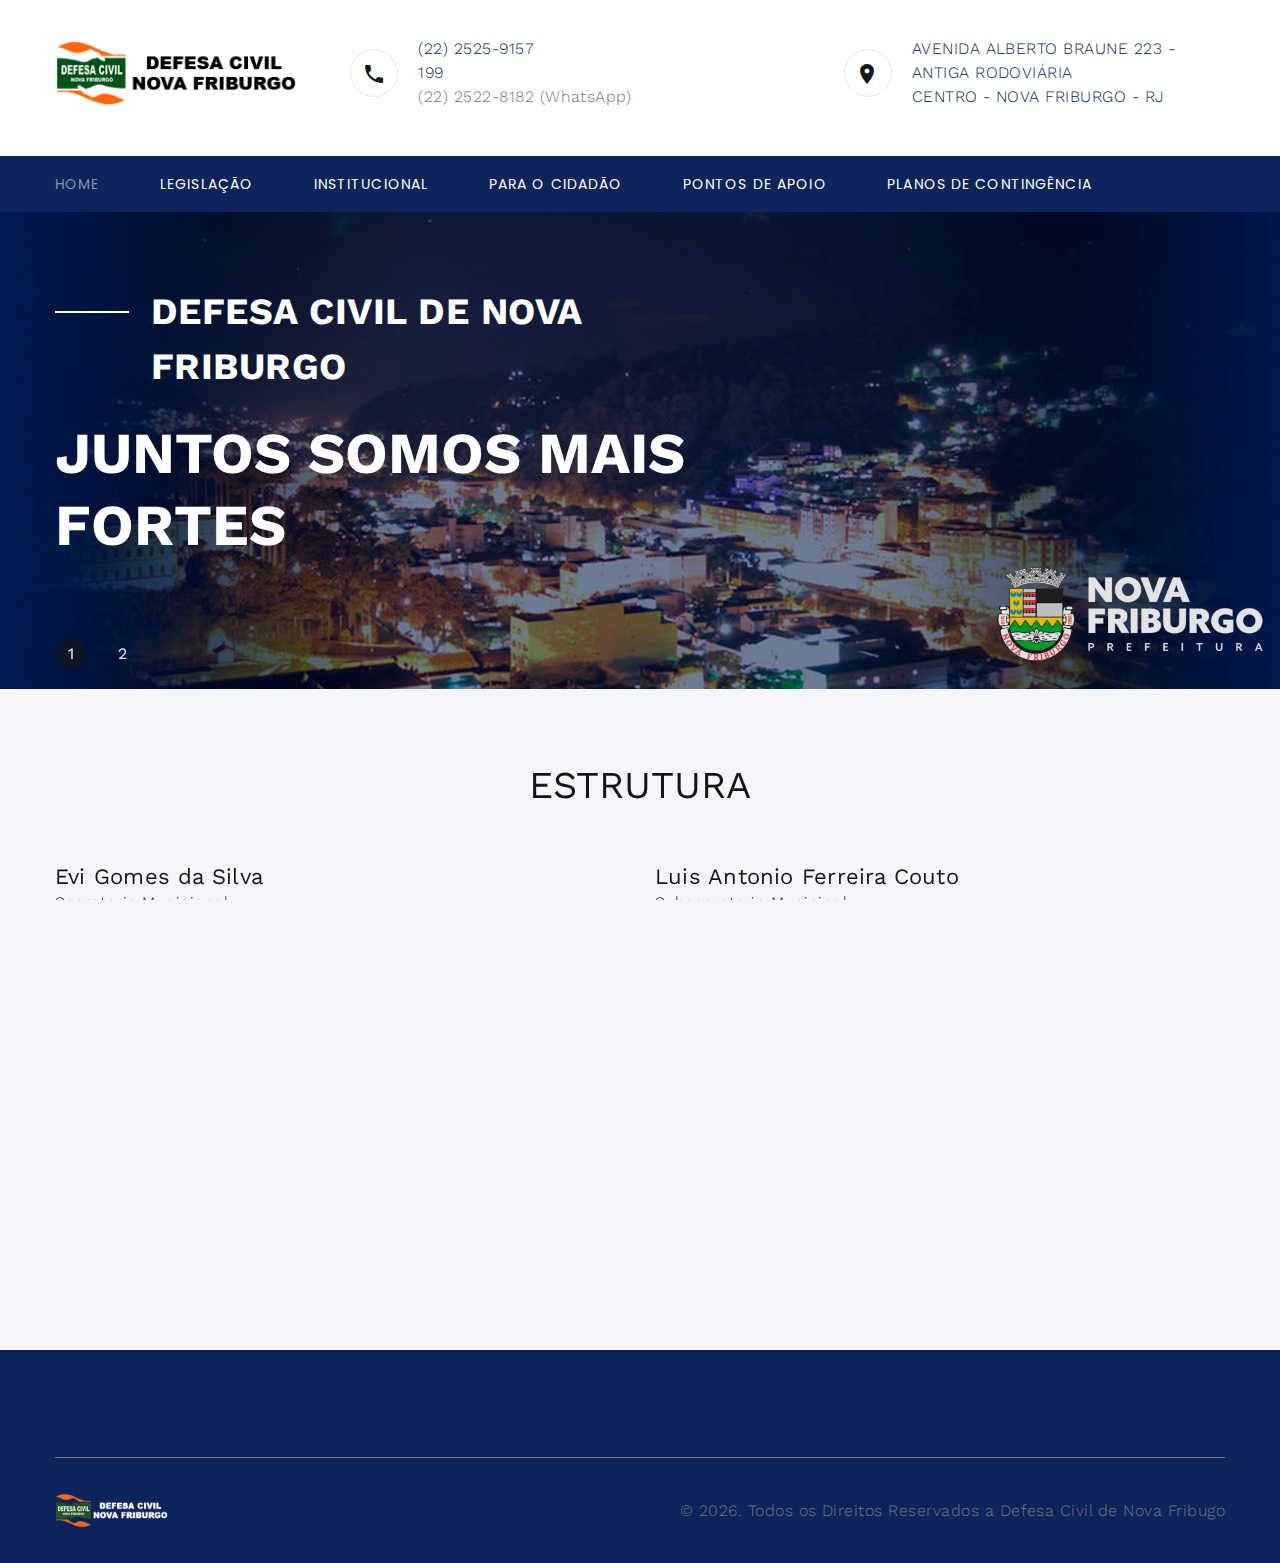
<file: index.html>
<!DOCTYPE html>
<html class="wide wow-animation" lang="en">
  <head>
    <title>Defesa Civil de Nova Friburgo</title>
    <meta name="format-detection" content="telephone=no">
    <meta name="viewport" content="width=device-width height=device-height initial-scale=1.0 maximum-scale=1.0 user-scalable=0">
    <meta http-equiv="X-UA-Compatible" content="IE=edge">
    <meta charset="utf-8">
    <link rel="icon" href="images/favicon.png" type="image/x-icon">
    <link rel="stylesheet" type="text/css" href="//fonts.googleapis.com/css?family=Work+Sans:300,400,500,700,800%7CPoppins:300,400,700">
    <link rel="stylesheet" href="css/bootstrap.css">
    <link rel="stylesheet" href="css/fonts.css">
    <link rel="stylesheet" href="css/style.css" id="main-styles-link">
    <style>.ie-panel{display: none;background: #212121;padding: 10px 0;box-shadow: 3px 3px 5px 0 rgba(0,0,0,.3);clear: both;text-align:center;position: relative;z-index: 1;} html.ie-10 .ie-panel, html.lt-ie-10 .ie-panel {display: block;}</style>
  </head>
  <body>   
    <div class="preloader">
      <div class="preloader-logo"><img src="images/logoloading.png" alt="" width="151" height="88" srcset="images/logoloading.png 2x"/>
      </div>
      <div class="preloader-body">
        <div id="loadingProgressG">
          <div class="loadingProgressG" id="loadingProgressG_1"></div>
        </div>
      </div>
    </div>
    <div class="page">
      <!-- Page Header-->
      <header class="section novi-background page-header">
        <!-- RD Navbar-->
        <div class="rd-navbar-wrap">
          <nav class="rd-navbar rd-navbar-corporate" data-layout="rd-navbar-fixed" data-sm-layout="rd-navbar-fixed" data-md-layout="rd-navbar-fixed" data-md-device-layout="rd-navbar-fixed" data-lg-layout="rd-navbar-static" data-lg-device-layout="rd-navbar-static" data-lg-stick-up="true" data-lg-stick-up-offset="118px" data-xl-layout="rd-navbar-static" data-xl-device-layout="rd-navbar-static" data-xl-stick-up="true" data-xl-stick-up-offset="118px" data-xxl-layout="rd-navbar-static" data-xxl-device-layout="rd-navbar-static" data-xxl-stick-up-offset="118px" data-xxl-stick-up="true">
            <div class="rd-navbar-aside-outer">
              <div class="rd-navbar-aside">
                <!-- RD Navbar Panel-->
                <div class="rd-navbar-panel">
                  <!-- RD Navbar Toggle-->
                  <button class="rd-navbar-toggle" data-rd-navbar-toggle="#rd-navbar-nav-wrap-1"><span></span></button>
                  <!-- RD Navbar Brand--><a class="rd-navbar-brand" href="index.html"><img src="images/logobanner.png" alt="" width="250" height="88" srcset="images/logobanner.png 2x"/></a>
                </div>
                <div class="rd-navbar-collapse">
                  <button class="rd-navbar-collapse-toggle rd-navbar-fixed-element-1" data-rd-navbar-toggle="#rd-navbar-collapse-content-1"><span></span></button>
                  <div class="rd-navbar-collapse-content" id="rd-navbar-collapse-content-1">
                    <article class="unit align-items-center">
                      <div class="unit-left"><span class="icon novi-icon icon-md icon-modern mdi mdi-phone"></span></div>
                      <div class="unit-body">
                        <ul class="list-0">
                          <li><a class="link-default" >(22)	2525-9157</a></li>
						  <li><a class="link-default" >199</a></li>
						  <li><a href="https://wa.me/552225228182" class="link-default" >(22) 2522-8182 (WhatsApp)</a></li>
                        </ul>
                      </div>
                    </article>
                    <article class="unit align-items-center">
                      <div class="unit-left"><span class="icon novi-icon icon-md icon-modern mdi mdi-map-marker"></span></div>
                      <div class="unit-body"><a class="link-default">AVENIDA ALBERTO BRAUNE 223 - ANTIGA RODOVIÁRIA <br> CENTRO - NOVA FRIBURGO - RJ</a></div>
                    </article>
                  </div>
                </div>
              </div>
            </div>
            <div class="rd-navbar-main-outer">
              <div class="rd-navbar-main">
                <div class="rd-navbar-nav-wrap" id="rd-navbar-nav-wrap-1">
                  <!-- RD Navbar Nav-->
                  <ul class="rd-navbar-nav">
                    <li class="rd-nav-item active"><a class="rd-nav-link" href="index.html">Home</a>
                    </li>
                    <li class="rd-nav-item"><a class="rd-nav-link" href="legislacao.html">Legislação</a>
                    </li>
                    <li class="rd-nav-item"><a class="rd-nav-link" href="institucional.html">Institucional</a>
                    </li>
					<li class="rd-nav-item"><a class="rd-nav-link" href="cidadao.html">Para o Cidadão</a>
                    </li>
					<li class="rd-nav-item"><a class="rd-nav-link" href="pontos.html">Pontos de Apoio</a>
                    </li>
					<li class="rd-nav-item"><a class="rd-nav-link" href="planos.html">Planos de Contingência</a>
                    </li>
                  </ul>
                </div>
              </div>
            </div>
          </nav>
        </div>
      </header>
      <section class="section swiper-container swiper-slider swiper-slider-minimal" data-loop="true" data-slide-effect="fade" data-autoplay="4759" data-simulate-touch="true">
        <div class="swiper-wrapper">
          <div class="swiper-slide swiper-slide_video" data-slide-bg="images/img1.png">
            <div class="container">
              <div class="jumbotron-classic-content">
                <div class="wow-outer">
                  <div class="title-docor-text font-weight-bold title-decorated text-uppercase wow slideInLeft text-white">Defesa Civil de Nova Friburgo</div>
                </div>
                <h1 class="text-uppercase text-white font-weight-bold wow-outer"><span class="wow slideInDown" data-wow-delay=".2s">Juntos Somos Mais Fortes</span></h1>               
              </div>
            </div>
          </div>
          <div class="swiper-slide" data-slide-bg="images/img2.png">
            <div class="container">
              <div class="jumbotron-classic-content">
                <div class="wow-outer">
                  <div class="title-docor-text font-weight-bold title-decorated text-uppercase wow slideInLeft text-white">Defesa Civil de Nova Friburgo</div>
                </div>
                <h1 class="text-uppercase text-white font-weight-bold wow-outer"><span class="wow slideInDown" data-wow-delay=".2s">Juntos Somos Mais Fortes</span></h1>               
              </div>
            </div>
          </div>
        </div>
        <div class="swiper-pagination-outer container">
          <div class="swiper-pagination swiper-pagination-modern swiper-pagination-marked" data-index-bullet="true"></div>
        </div>
      </section>            
      <section class="section novi-background section-lg text-center bg-gray-100">
        <div class="container">
          <h3 class="text-uppercase wow-outer"><span class="wow slideInUp">ESTRUTURA</span></h3>
          <div class="row row-lg-50 row-35 row-xxl-70 justify-content-center justify-content-lg-start">
            <div class="col-md-10 col-lg-6 wow-outer">
              <!-- Profile Creative-->
              <article class="profile-creative wow slideInLeft">              
                <div class="profile-creative-main">
                  <h5 class="profile-creative-title">Evi Gomes da Silva</h5>
                  <p class="profile-creative-position">Secretario Municiapal</p>
                </div>
              </article>
            </div>
            <div class="col-md-10 col-lg-6 wow-outer">
              <!-- Profile Creative-->
              <article class="profile-creative wow slideInLeft" data-wow-delay=".2s">                
                <div class="profile-creative-main">
                  <h5 class="profile-creative-title">Luis Antonio Ferreira Couto</h5>
                  <p class="profile-creative-position">Subsecretario Municipal</p>
				  </div>
              </article>
            </div>
            <div class="col-md-10 col-lg-6 wow-outer">
              <!-- Profile Creative-->
              <article class="profile-creative wow slideInLeft">
                <div class="profile-creative-main">
                  <h5 class="profile-creative-title">Luciano Luiz da Silva</h5>
                  <p class="profile-creative-position">Coordenador Operacional</p>
                  </div>                  
              </article>
            </div>            
          </div>
        </div>
      </section>
      <footer class="section novi-background footer-advanced bg-gray-700">
        <div class="footer-advanced-main">
          <div class="container">
            <div class="row row-50">
              <div class="images/col-lg-4">
				
              </div>
              <div class="col-sm-7 col-md-5 col-lg-4">
                
              </div>
              <div class="col-sm-5 col-md-7 col-lg-4">
                  <img src="images/logopmnfbanner.png">
              </div>
            </div>
          </div>
        </div>
        <div class="footer-advanced-aside">
          <div class="container">
            <div class="footer-advanced-layout">
              <div>
              </div>
              <div>             
              </div>
            </div>
          </div>
        </div>
        <div class="container">
          <hr/>
        </div>
        <div class="footer-advanced-aside">
          <div class="container">
            <div class="footer-advanced-layout"><a class="brand" href="index.html"><img src="images/logobannerazul.png" alt="" width="115" height="34" srcset="images/logobannerazul.png 2x"/></a>
              <!-- Rights-->
              <p class="rights"><span>&copy;&nbsp;</span><span class="copyright-year"></span>. Todos os Direitos Reservados a Defesa Civil de Nova Fribugo</p>
            </div>
          </div>
        </div>
      </footer>
    </div>
    <!-- Global Mailform Output-->
    <div class="snackbars" id="form-output-global"></div>
    <!-- Javascript-->
    <script src="js/core.min.js"></script>
    <script src="js/script.js"></script>
  </body>
</html>
</file>
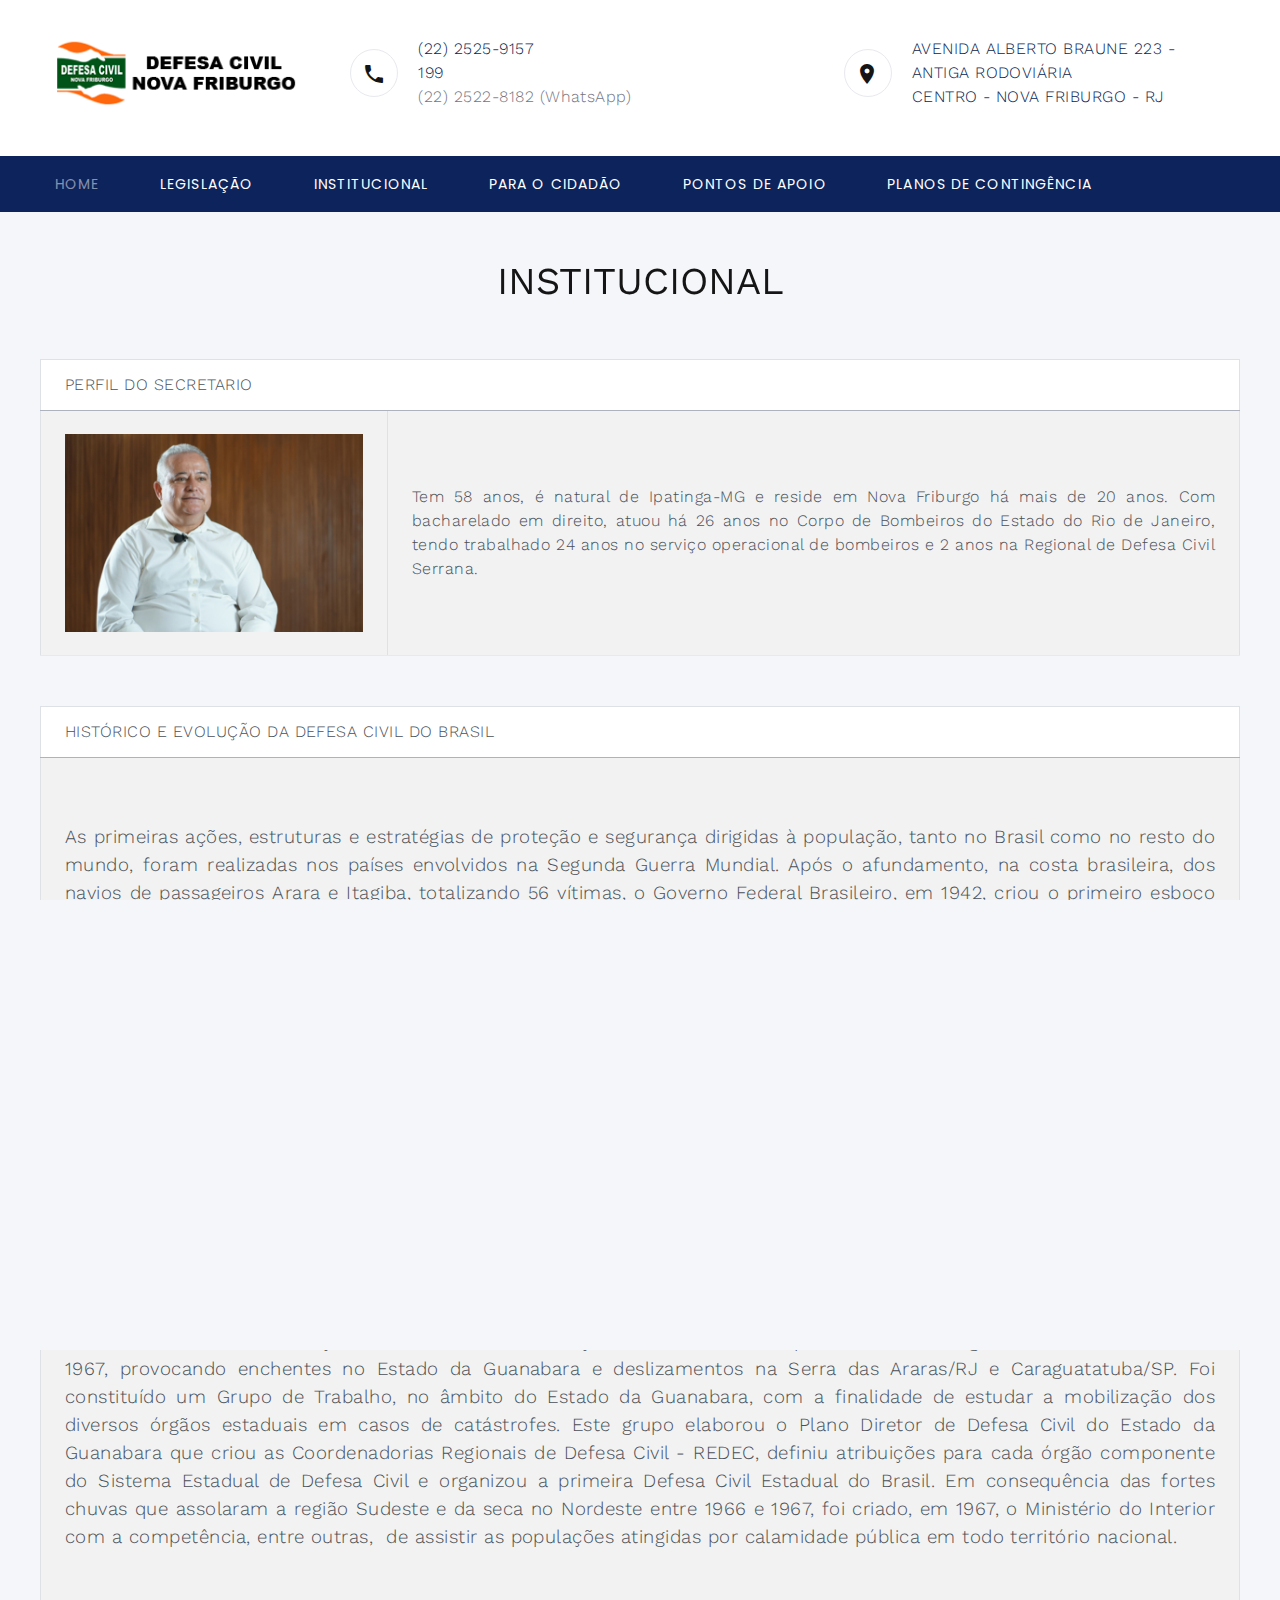
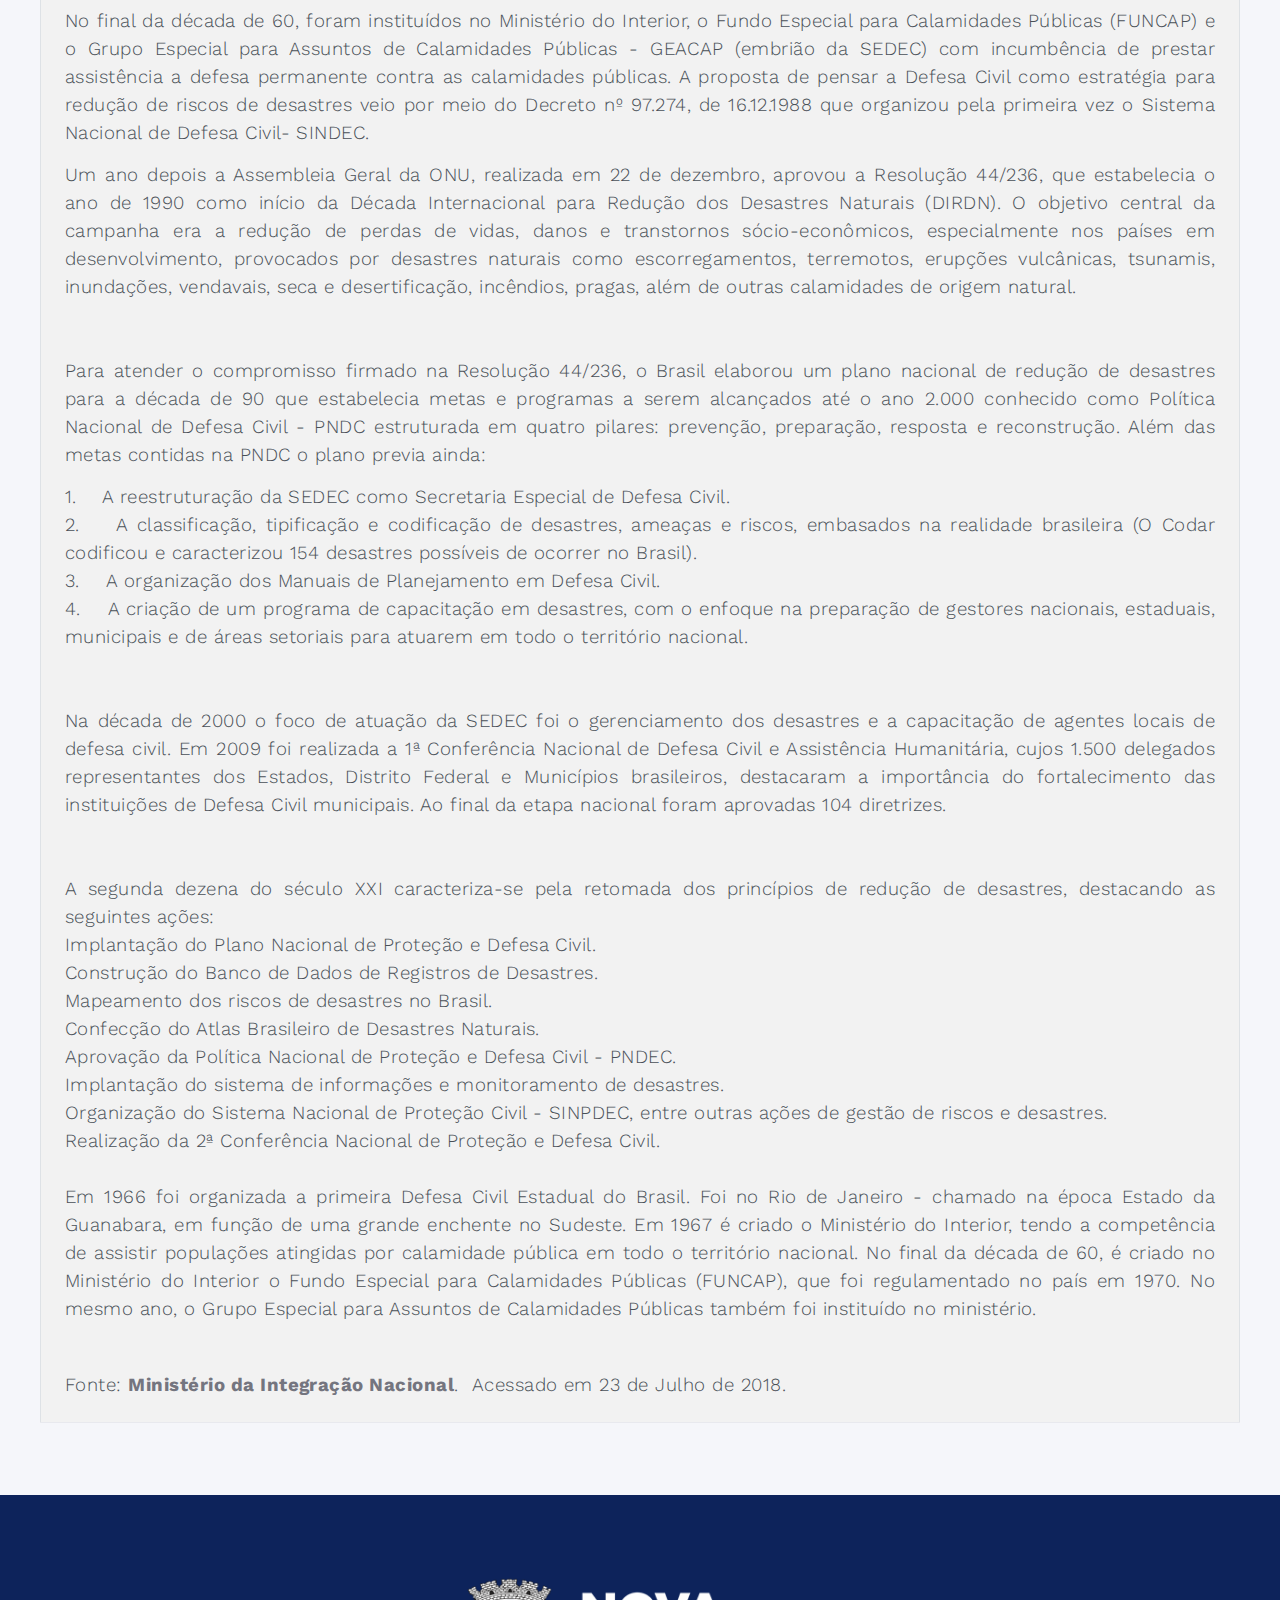
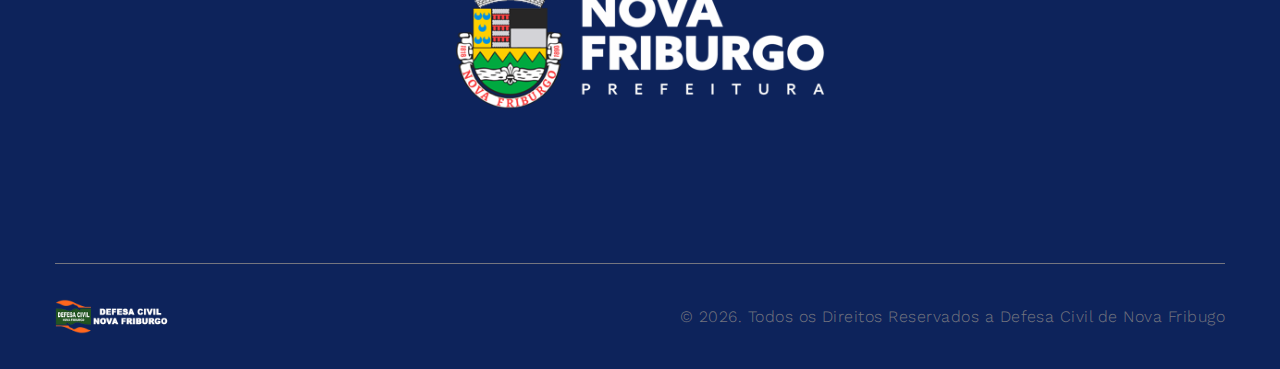
<file: institucional.html>
<!DOCTYPE html>
<html class="wide wow-animation" lang="en">
  <head>
    <title>Defesa Civil de Nova Friburgo</title>
    <meta name="format-detection" content="telephone=no">
    <meta name="viewport" content="width=device-width height=device-height initial-scale=1.0 maximum-scale=1.0 user-scalable=0">
    <meta http-equiv="X-UA-Compatible" content="IE=edge">
    <meta charset="utf-8">
    <link rel="icon" href="images/favicon.png" type="image/x-icon">
    <link rel="stylesheet" type="text/css" href="//fonts.googleapis.com/css?family=Work+Sans:300,400,500,700,800%7CPoppins:300,400,700">
    <link rel="stylesheet" href="css/bootstrap.css">
    <link rel="stylesheet" href="css/fonts.css">
    <link rel="stylesheet" href="css/style.css" id="main-styles-link">
    <style>.ie-panel{display: none;background: #212121;padding: 10px 0;box-shadow: 3px 3px 5px 0 rgba(0,0,0,.3);clear: both;text-align:center;position: relative;z-index: 1;} html.ie-10 .ie-panel, html.lt-ie-10 .ie-panel {display: block;}</style>
  </head>
  <body>   
    <div class="preloader">
      <div class="preloader-logo"><img src="images/logoloading.png" alt="" width="151" height="88" srcset="images/logoloading.png 2x"/>
      </div>
      <div class="preloader-body">
        <div id="loadingProgressG">
          <div class="loadingProgressG" id="loadingProgressG_1"></div>
        </div>
      </div>
    </div>
    <div class="page">
      <!-- Page Header-->
      <header class="section novi-background page-header">
        <!-- RD Navbar-->
        <div class="rd-navbar-wrap">
          <nav class="rd-navbar rd-navbar-corporate" data-layout="rd-navbar-fixed" data-sm-layout="rd-navbar-fixed" data-md-layout="rd-navbar-fixed" data-md-device-layout="rd-navbar-fixed" data-lg-layout="rd-navbar-static" data-lg-device-layout="rd-navbar-static" data-lg-stick-up="true" data-lg-stick-up-offset="118px" data-xl-layout="rd-navbar-static" data-xl-device-layout="rd-navbar-static" data-xl-stick-up="true" data-xl-stick-up-offset="118px" data-xxl-layout="rd-navbar-static" data-xxl-device-layout="rd-navbar-static" data-xxl-stick-up-offset="118px" data-xxl-stick-up="true">
            <div class="rd-navbar-aside-outer">
              <div class="rd-navbar-aside">
                <!-- RD Navbar Panel-->
                <div class="rd-navbar-panel">
                  <!-- RD Navbar Toggle-->
                  <button class="rd-navbar-toggle" data-rd-navbar-toggle="#rd-navbar-nav-wrap-1"><span></span></button>
                  <!-- RD Navbar Brand--><a class="rd-navbar-brand" href="index.html"><img src="images/logobanner.png" alt="" width="250" height="88" srcset="images/logobanner.png 2x"/></a>
                </div>
                <div class="rd-navbar-collapse">
                  <button class="rd-navbar-collapse-toggle rd-navbar-fixed-element-1" data-rd-navbar-toggle="#rd-navbar-collapse-content-1"><span></span></button>
                  <div class="rd-navbar-collapse-content" id="rd-navbar-collapse-content-1">
                    <article class="unit align-items-center">
                      <div class="unit-left"><span class="icon novi-icon icon-md icon-modern mdi mdi-phone"></span></div>
                      <div class="unit-body">
                        <ul class="list-0">
                          <li><a class="link-default" >(22)	2525-9157</a></li>
						  <li><a class="link-default" >199</a></li>
						  <li><a href="https://wa.me/552225228182" class="link-default" >(22) 2522-8182 (WhatsApp)</a></li>
                        </ul>
                      </div>
                    </article>
                    <article class="unit align-items-center">
                      <div class="unit-left"><span class="icon novi-icon icon-md icon-modern mdi mdi-map-marker"></span></div>
                      <div class="unit-body"><a class="link-default">AVENIDA ALBERTO BRAUNE 223 - ANTIGA RODOVIÁRIA <br> CENTRO - NOVA FRIBURGO - RJ</a></div>
                    </article>
                  </div>
                </div>
              </div>
            </div>
            <div class="rd-navbar-main-outer">
              <div class="rd-navbar-main">
                <div class="rd-navbar-nav-wrap" id="rd-navbar-nav-wrap-1">
                  <!-- RD Navbar Nav-->
                 <ul class="rd-navbar-nav">
                    <li class="rd-nav-item active"><a class="rd-nav-link" href="index.html">Home</a>
                    </li>
                    <li class="rd-nav-item"><a class="rd-nav-link" href="legislacao.html">Legislação</a>
                    </li>
                    <li class="rd-nav-item"><a class="rd-nav-link" href="institucional.html">Institucional</a>
                    </li>
					<li class="rd-nav-item"><a class="rd-nav-link" href="cidadao.html">Para o Cidadão</a>
                    </li>
					<li class="rd-nav-item"><a class="rd-nav-link" href="pontos.html">Pontos de Apoio</a>
                    </li>
					<li class="rd-nav-item"><a class="rd-nav-link" href="planos.html">Planos de Contingência</a>
                    </li>
                  </ul>
                </div>
              </div>
            </div>
          </nav>
        </div>
      </header>		
        <div class="swiper-pagination-outer container">
          <div class="swiper-pagination swiper-pagination-modern swiper-pagination-marked" data-index-bullet="true"></div>
        </div>      
      <section class="section novi-background section-lg text-center bg-gray-100">
        <div class="container">
          <h3 class="text-uppercase wow-outer"><span class="wow slideInUp">INSTITUCIONAL</span></h3>
          <div class="row row-lg-50 row-35 row-xxl-70 justify-content-center justify-content-lg-start">
<table class="table table-striped table-bordered table-hover">
<thead>
<tr>
<th colspan="4" align="center" valign="middle" style="width: 108px;">PERFIL DO SECRETARIO</th>
</tr>
</thead>
<tbody>
<tr>
	<td style="width: 508px;"> <img src="images/secretario.jpg"></img></td>
<td style="width: 1234px; text-align: justify;">Tem 58 anos, é natural de Ipatinga-MG e reside em Nova Friburgo há mais de 20 anos. Com bacharelado em direito, atuou há 26 anos no Corpo de Bombeiros do Estado do Rio de Janeiro, tendo trabalhado 24 anos no serviço operacional de bombeiros e 2 anos na Regional de Defesa Civil Serrana.</td>
</tr>
</tbody>
</table>
<table class="table table-striped table-bordered table-hover">
<thead>
<tr>
<th colspan="4" align="center" valign="middle" style="width: 108px;">HISTÓRICO E EVOLUÇÃO DA DEFESA CIVIL DO BRASIL</th>
</tr>
</thead>
<tbody>
<tr>
<td style="width: 1234px; text-align: justify;">
<p><span style="font-size: 14pt;"> </span></p>
<p><span style="font-size: 14pt;">As primeiras ações, estruturas e estratégias de proteção e segurança dirigidas à população, tanto no Brasil como no resto do mundo, foram realizadas nos países envolvidos na Segunda Guerra Mundial. Após o afundamento, na costa brasileira, dos navios de passageiros <a href="https://pt.wikipedia.org/wiki/Arara">Arara</a> e <a href="https://pt.wikipedia.org/w/index.php?title=Itagiba&amp;action=edit&amp;redlink=1">Itagiba</a>, totalizando 56 vítimas, o Governo Federal Brasileiro, em 1942, criou o primeiro esboço de Defesa Civil.</span></p>
<p><span style="font-size: 14pt;"> </span></p>
<p><span style="font-size: 14pt;">O primeiro país a preocupar-se com a segurança de sua população foi a Inglaterra que instituiu a CIVIL DEFENSE (Defesa Civil), após os ataques sofridos entre 1940 e 1941, quando foram lançadas milhares de toneladas de bombas sobre as principais cidades e centros industriais ingleses, causando milhares de perdas de vida na população civil. A notícia dos afundamentos fez com que a população brasileira fosse às ruas exigindo do governo uma resposta imediata aos ataques, que culminou com a declaração de guerra do Brasil contra a Alemanha e a Itália e a criação do Serviço de Defesa Passiva Antiaérea, em agosto de 1942. Em 1943, a denominação de Defesa Passiva Antiaérea é alterada para Serviço de Defesa Civil, sob a supervisão da Diretoria Nacional do Serviço da Defesa Civil, do Ministério da Justiça e Negócios Interiores. Este órgão é extinto em 1946, bem como, suas Diretorias Regionais criadas nos Estados, Territórios e no Distrito Federal.</span></p>
<p><span style="font-size: 14pt;"> </span></p>
<p><span style="font-size: 14pt;">Hoje, em todo o mundo, a Defesa Civil, se organiza em sistemas abertos com a participação dos governos locais e da população no desencadeamento das ações preventivas e de resposta aos desastres, seguindo o princípio da Defesa Comunitária. O Brasil começou a se estruturar em função de fortes chuvas que assolaram a região Sudeste entre 1966 e 1967, provocando enchentes no Estado da Guanabara e deslizamentos na Serra das Araras/RJ e Caraguatatuba/SP. Foi constituído um Grupo de Trabalho, no âmbito do Estado da Guanabara, com a finalidade de estudar a mobilização dos diversos órgãos estaduais em casos de catástrofes. Este grupo elaborou o Plano Diretor de Defesa Civil do Estado da Guanabara que criou as Coordenadorias Regionais de Defesa Civil - REDEC, definiu atribuições para cada órgão componente do Sistema Estadual de Defesa Civil e organizou a primeira Defesa Civil Estadual do Brasil. Em consequência das fortes chuvas que assolaram a região Sudeste e da seca no Nordeste entre 1966 e 1967, foi criado, em 1967, o Ministério do Interior com a competência, entre outras,  de assistir as populações atingidas por calamidade pública em todo território nacional. </span></p>
<p><span style="font-size: 14pt;"> </span></p>
<p><span style="font-size: 14pt;">No final da década de 60, foram instituídos no Ministério do Interior, o Fundo Especial para Calamidades Públicas (FUNCAP) e o Grupo Especial para Assuntos de Calamidades Públicas - GEACAP (embrião da SEDEC) com incumbência de prestar assistência a defesa permanente contra as calamidades públicas. A proposta de pensar a Defesa Civil como estratégia para redução de riscos de desastres veio por meio do Decreto nº 97.274, de 16.12.1988 que organizou pela primeira vez o Sistema Nacional de Defesa Civil- SINDEC. </span></p>
<p><span style="font-size: 14pt;">Um ano depois a Assembleia Geral da ONU, realizada em 22 de dezembro, aprovou a Resolução 44/236, que estabelecia o ano de 1990 como início da Década Internacional para Redução dos Desastres Naturais (DIRDN). O objetivo central da campanha era a redução de perdas de vidas, danos e transtornos sócio-econômicos, especialmente nos países em desenvolvimento, provocados por desastres naturais como escorregamentos, terremotos, erupções vulcânicas, tsunamis, inundações, vendavais, seca e desertificação, incêndios, pragas, além de outras calamidades de origem natural. </span></p>
<p><span style="font-size: 14pt;"> </span></p>
<p><span style="font-size: 14pt;">Para atender o compromisso firmado na Resolução 44/236, o Brasil elaborou um plano nacional de redução de desastres para a década de 90 que estabelecia metas e programas a serem alcançados até o ano 2.000 conhecido como Política Nacional de Defesa Civil - PNDC estruturada em quatro pilares: prevenção, preparação, resposta e reconstrução. Além das metas contidas na PNDC o plano previa ainda:</span></p>
<p><span style="font-size: 14pt;">1.    A reestruturação da SEDEC como Secretaria Especial de Defesa Civil.</span><br /><span style="font-size: 14pt;"> 2.    A classificação, tipificação e codificação de desastres, ameaças e riscos, embasados na realidade brasileira (O Codar codificou e caracterizou 154 desastres possíveis de ocorrer no Brasil).</span><br /><span style="font-size: 14pt;"> 3.    A organização dos Manuais de Planejamento em Defesa Civil.</span><br /><span style="font-size: 14pt;"> 4.    A criação de um programa de capacitação em desastres, com o enfoque na preparação de gestores nacionais, estaduais, municipais e de áreas setoriais para atuarem em todo o território nacional.</span></p>
<p><span style="font-size: 14pt;"> </span></p>
<p><span style="font-size: 14pt;">Na década de 2000 o foco de atuação da SEDEC foi o gerenciamento dos desastres e a capacitação de agentes locais de defesa civil. Em 2009 foi realizada a 1ª Conferência Nacional de Defesa Civil e Assistência Humanitária, cujos 1.500 delegados representantes dos Estados, Distrito Federal e Municípios brasileiros, destacaram a importância do fortalecimento das instituições de Defesa Civil municipais. Ao final da etapa nacional foram aprovadas 104 diretrizes. </span></p>
<p><span style="font-size: 14pt;"> </span></p>
<p><span style="font-size: 14pt;">A segunda dezena do século XXI caracteriza-se pela retomada dos princípios de redução de desastres, destacando as seguintes ações:</span></p>
<ul>
<li><span style="font-size: 14pt;">Implantação do Plano Nacional de Proteção e Defesa Civil.</span></li>
<li><span style="font-size: 14pt;">Construção do Banco de Dados de Registros de Desastres.</span></li>
<li><span style="font-size: 14pt;">Mapeamento dos riscos de desastres no Brasil.</span></li>
<li><span style="font-size: 14pt;">Confecção do Atlas Brasileiro de Desastres Naturais.</span></li>
<li><span style="font-size: 14pt;">Aprovação da Política Nacional de Proteção e Defesa Civil - PNDEC.</span></li>
<li><span style="font-size: 14pt;">Implantação do sistema de informações e monitoramento de desastres.</span></li>
<li><span style="font-size: 14pt;">Organização do Sistema Nacional de Proteção Civil - SINPDEC, entre outras ações de gestão de riscos e desastres.</span></li>
<li><span style="font-size: 14pt;">Realização da 2ª Conferência Nacional de Proteção e Defesa Civil.</span></li>
</ul>
<div><span style="font-size: 14pt;"> </span></div>
<div style="text-align: justify;"><span style="font-size: 14pt;">Em 1966 foi organizada a primeira Defesa Civil Estadual do Brasil. Foi no Rio de Janeiro - chamado na época Estado da Guanabara, em função de uma grande enchente no Sudeste. Em 1967 é criado o Ministério do Interior, tendo a competência de assistir populações atingidas por calamidade pública em todo o território nacional. No final da década de 60, é criado no Ministério do Interior o Fundo Especial para Calamidades Públicas (FUNCAP), que foi regulamentado no país em 1970. No mesmo ano, o Grupo Especial para Assuntos de Calamidades Públicas também foi instituído no ministério.</span></div>
<div style="text-align: justify;"><span style="font-size: 14pt;"> </span></div>
<p><span style="font-size: 14pt;">Fonte: <strong><a title="Ministério da Integração Nacional" href="http://www.mi.gov.br/historico-sedec" target="_blank" rel="alternate noopener noreferrer">Ministério da Integração Nacional</a></strong>.  Acessado em 23 de Julho de 2018.</span></p>
</div>        </div>
</tr>
</tbody>
</table>
          </div>
        </div>
      </section>
      <footer class="section novi-background footer-advanced bg-gray-700">
        <div class="footer-advanced-main">
          <div class="container">
            <div class="row row-50">
              <div class="images/col-lg-4">
				
              </div>
              <div class="col-sm-7 col-md-5 col-lg-4">
                
              </div>
              <div class="col-sm-5 col-md-7 col-lg-4">
                  <img src="images/logopmnfbanner.png">
              </div>
            </div>
          </div>
        </div>
        <div class="footer-advanced-aside">
          <div class="container">
            <div class="footer-advanced-layout">
              <div>
              </div>
              <div>             
              </div>
            </div>
          </div>
        </div>
        <div class="container">
          <hr/>
        </div>
        <div class="footer-advanced-aside">
          <div class="container">
            <div class="footer-advanced-layout"><a class="brand" href="index.html"><img src="images/logobannerazul.png" alt="" width="115" height="34" srcset="images/logobannerazul.png 2x"/></a>
              <!-- Rights-->
              <p class="rights"><span>&copy;&nbsp;</span><span class="copyright-year"></span>. Todos os Direitos Reservados a Defesa Civil de Nova Fribugo</p>
            </div>
          </div>
        </div>
      </footer>
    </div>
    <!-- Global Mailform Output-->
    <div class="snackbars" id="form-output-global"></div>
    <!-- Javascript-->
    <script src="js/core.min.js"></script>
    <script src="js/script.js"></script>
  </body>
</html>
</file>
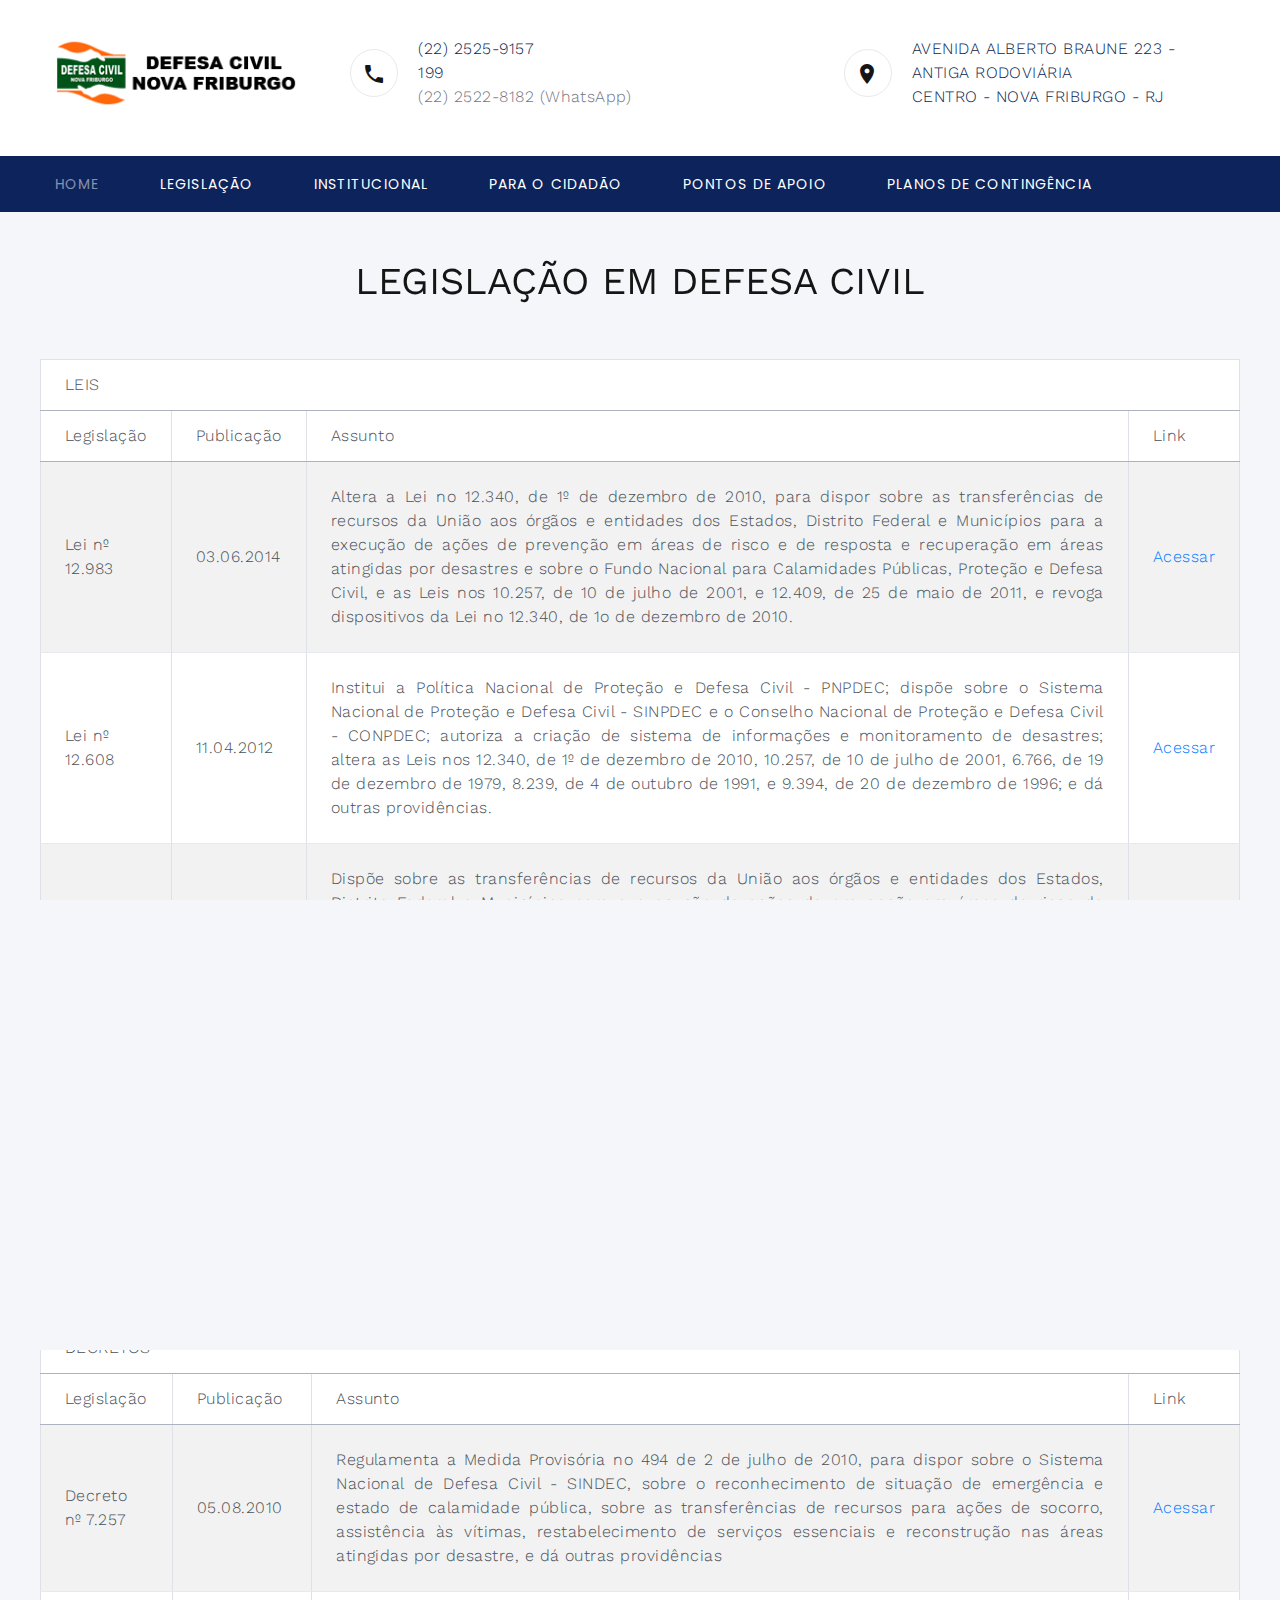
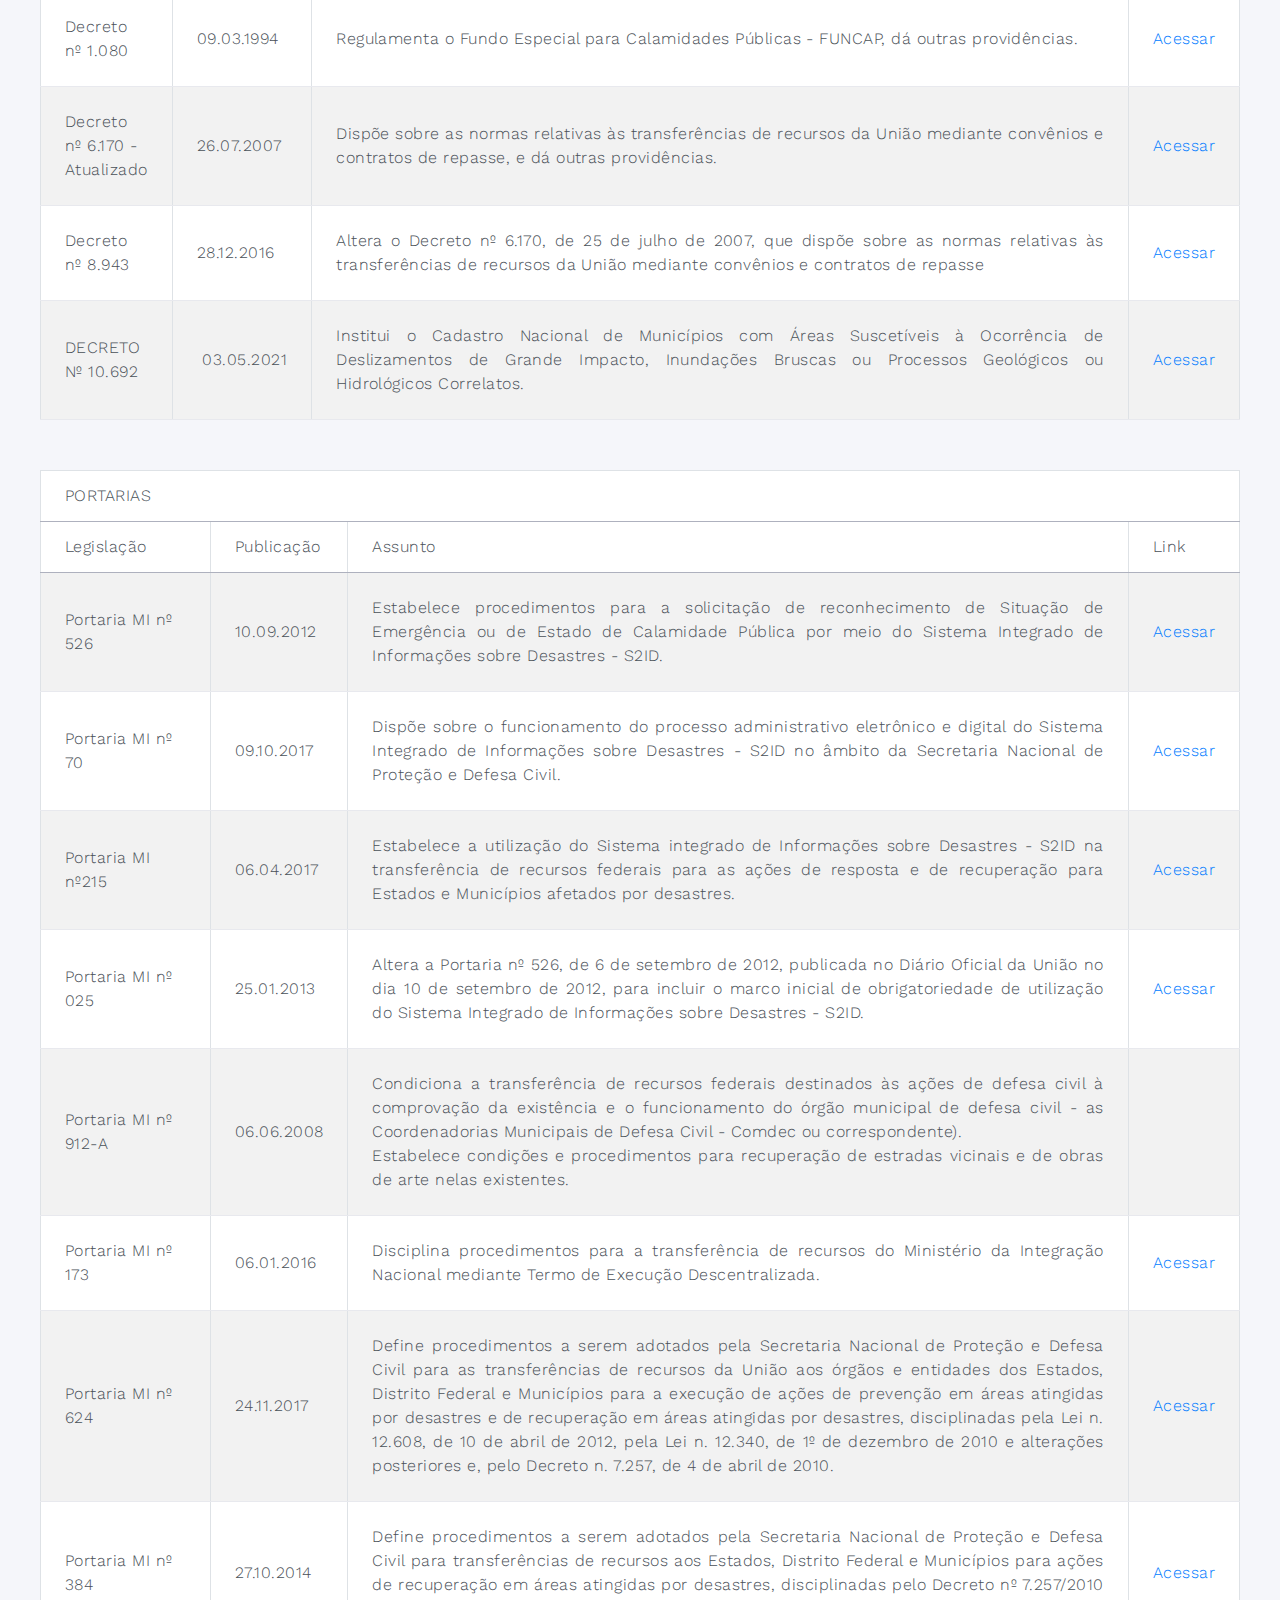
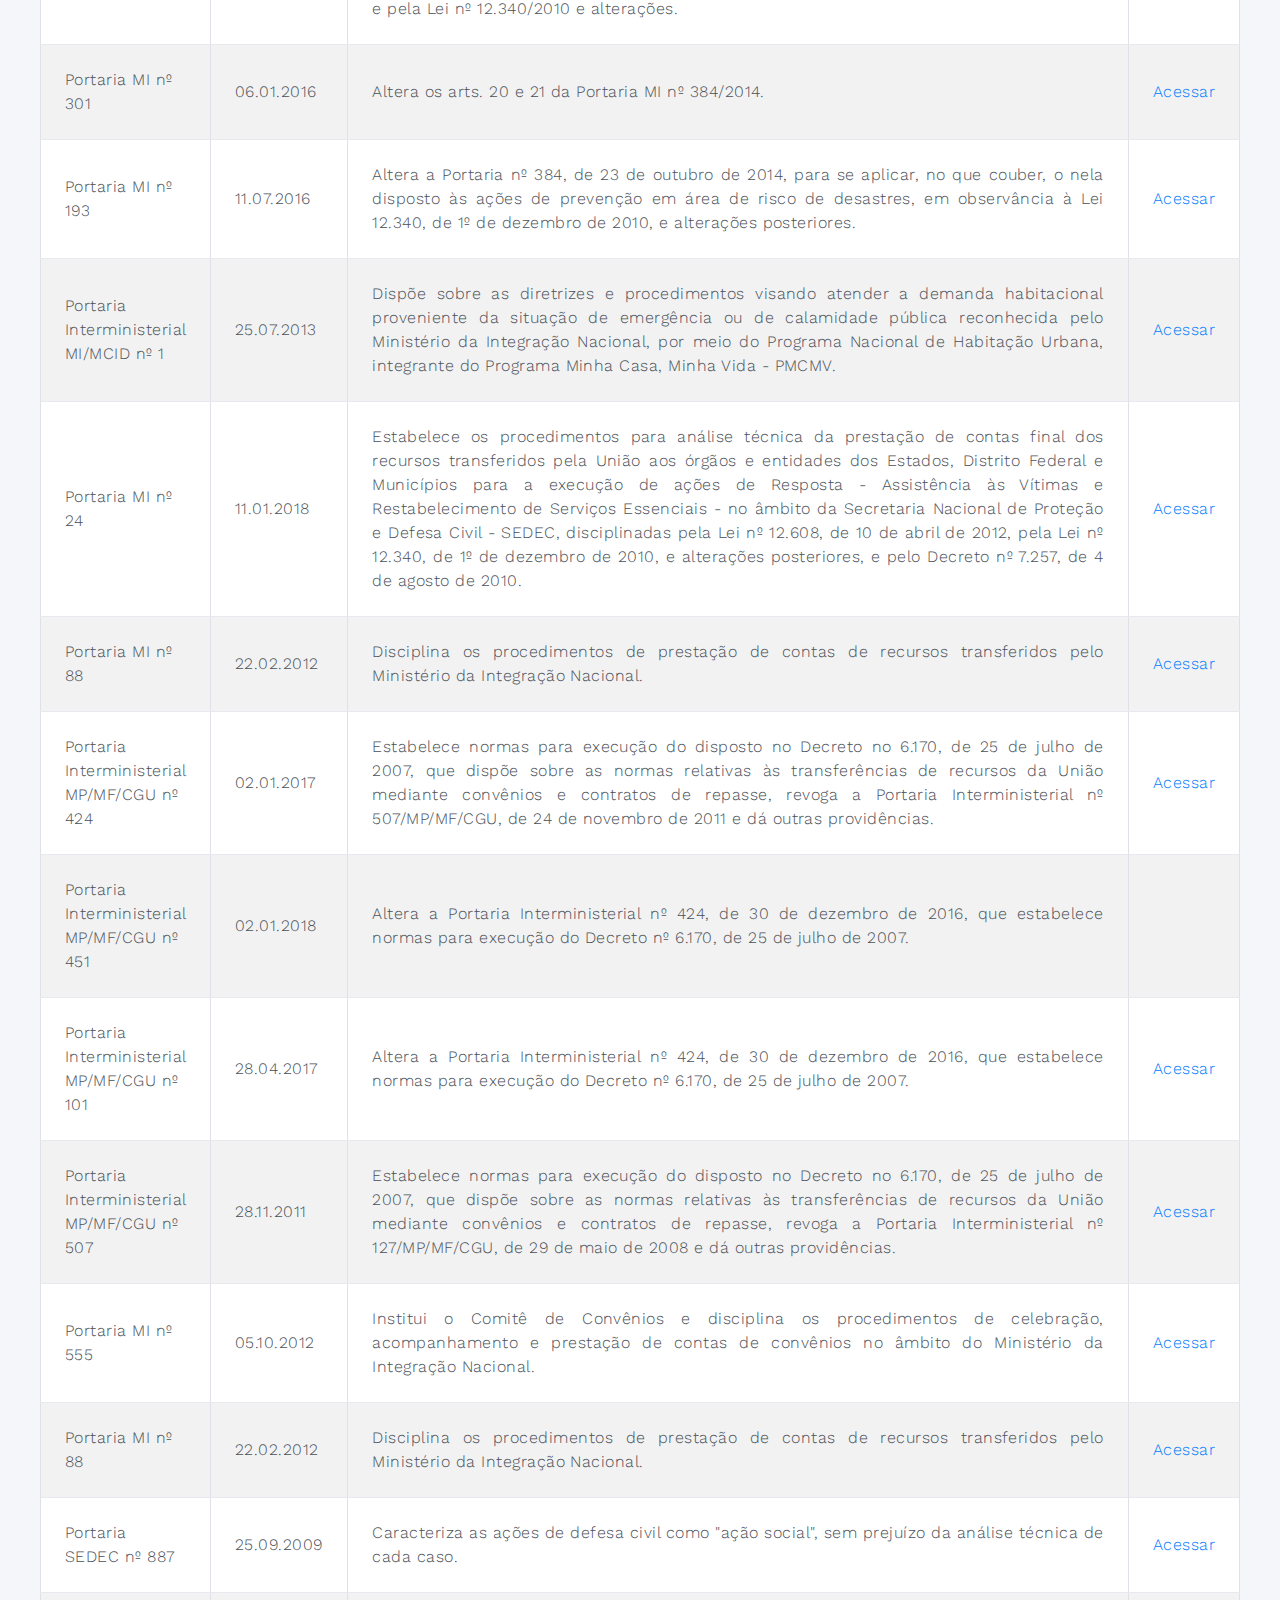
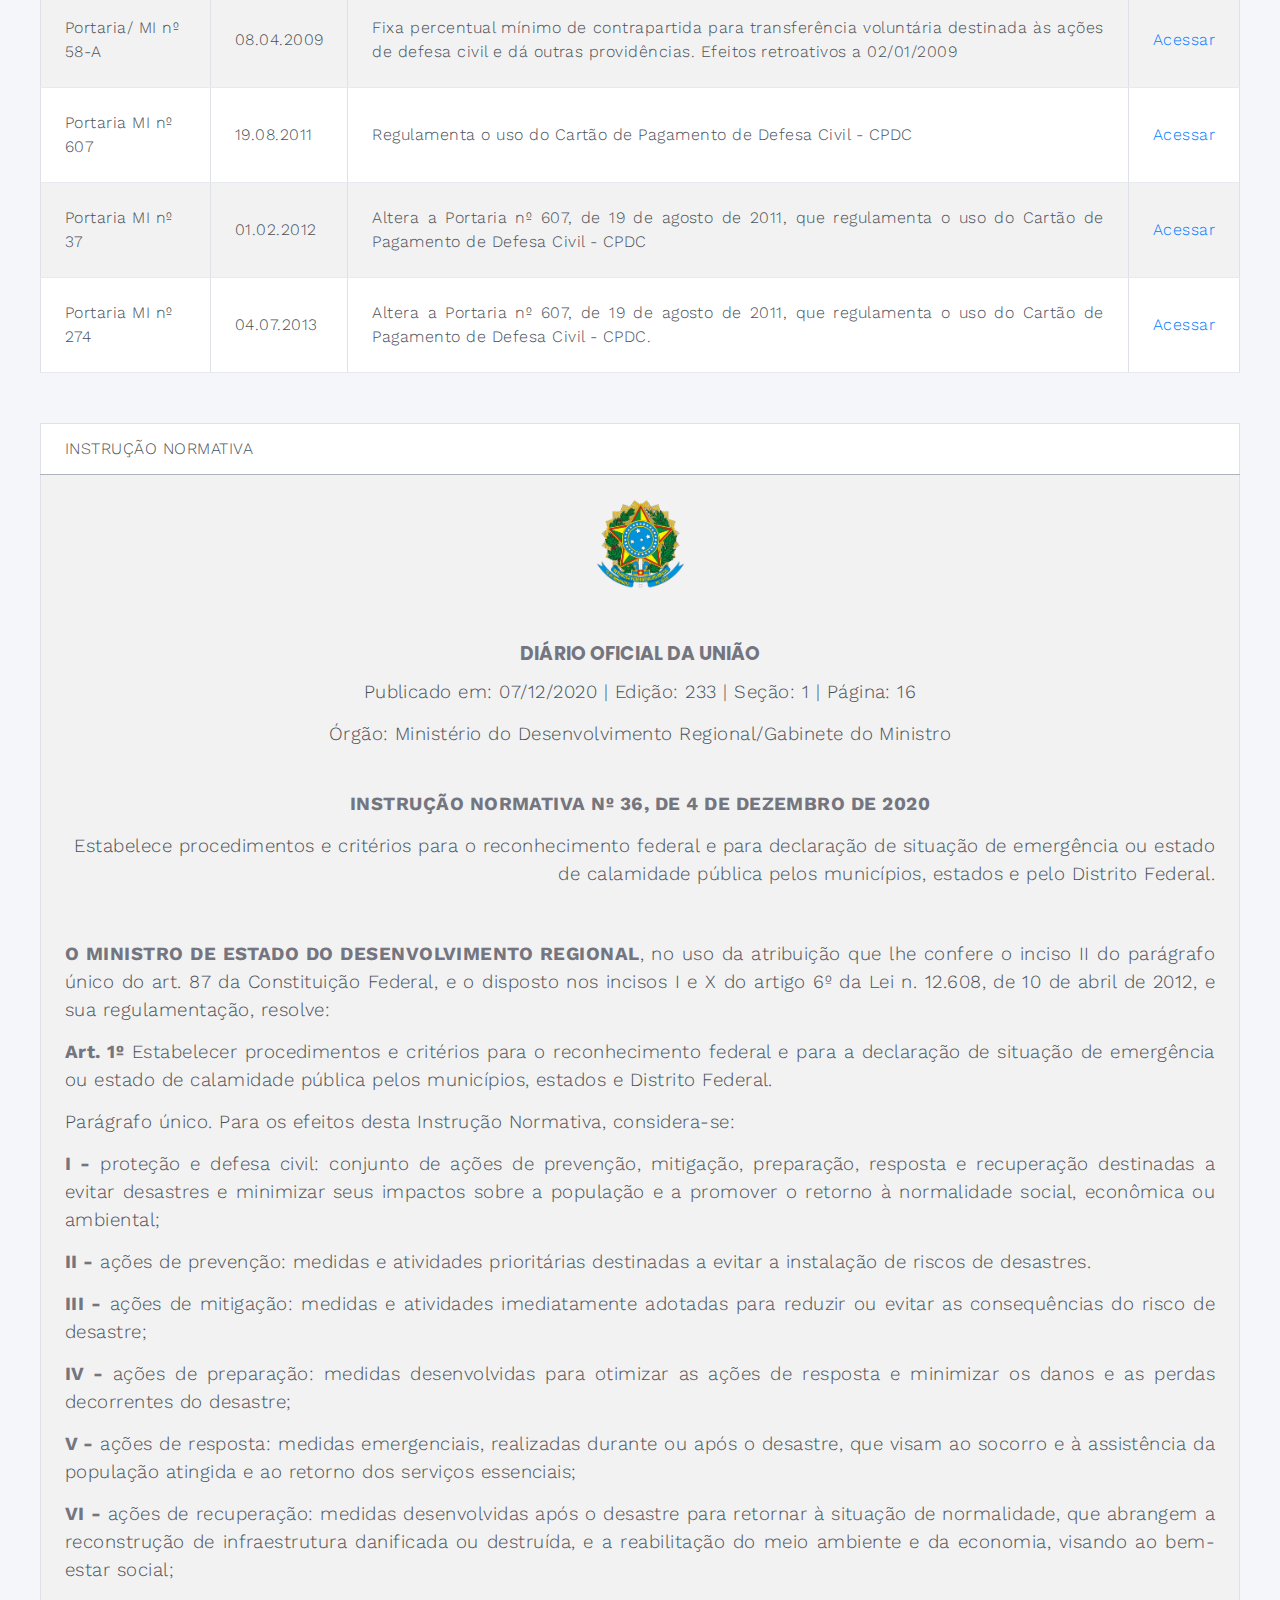
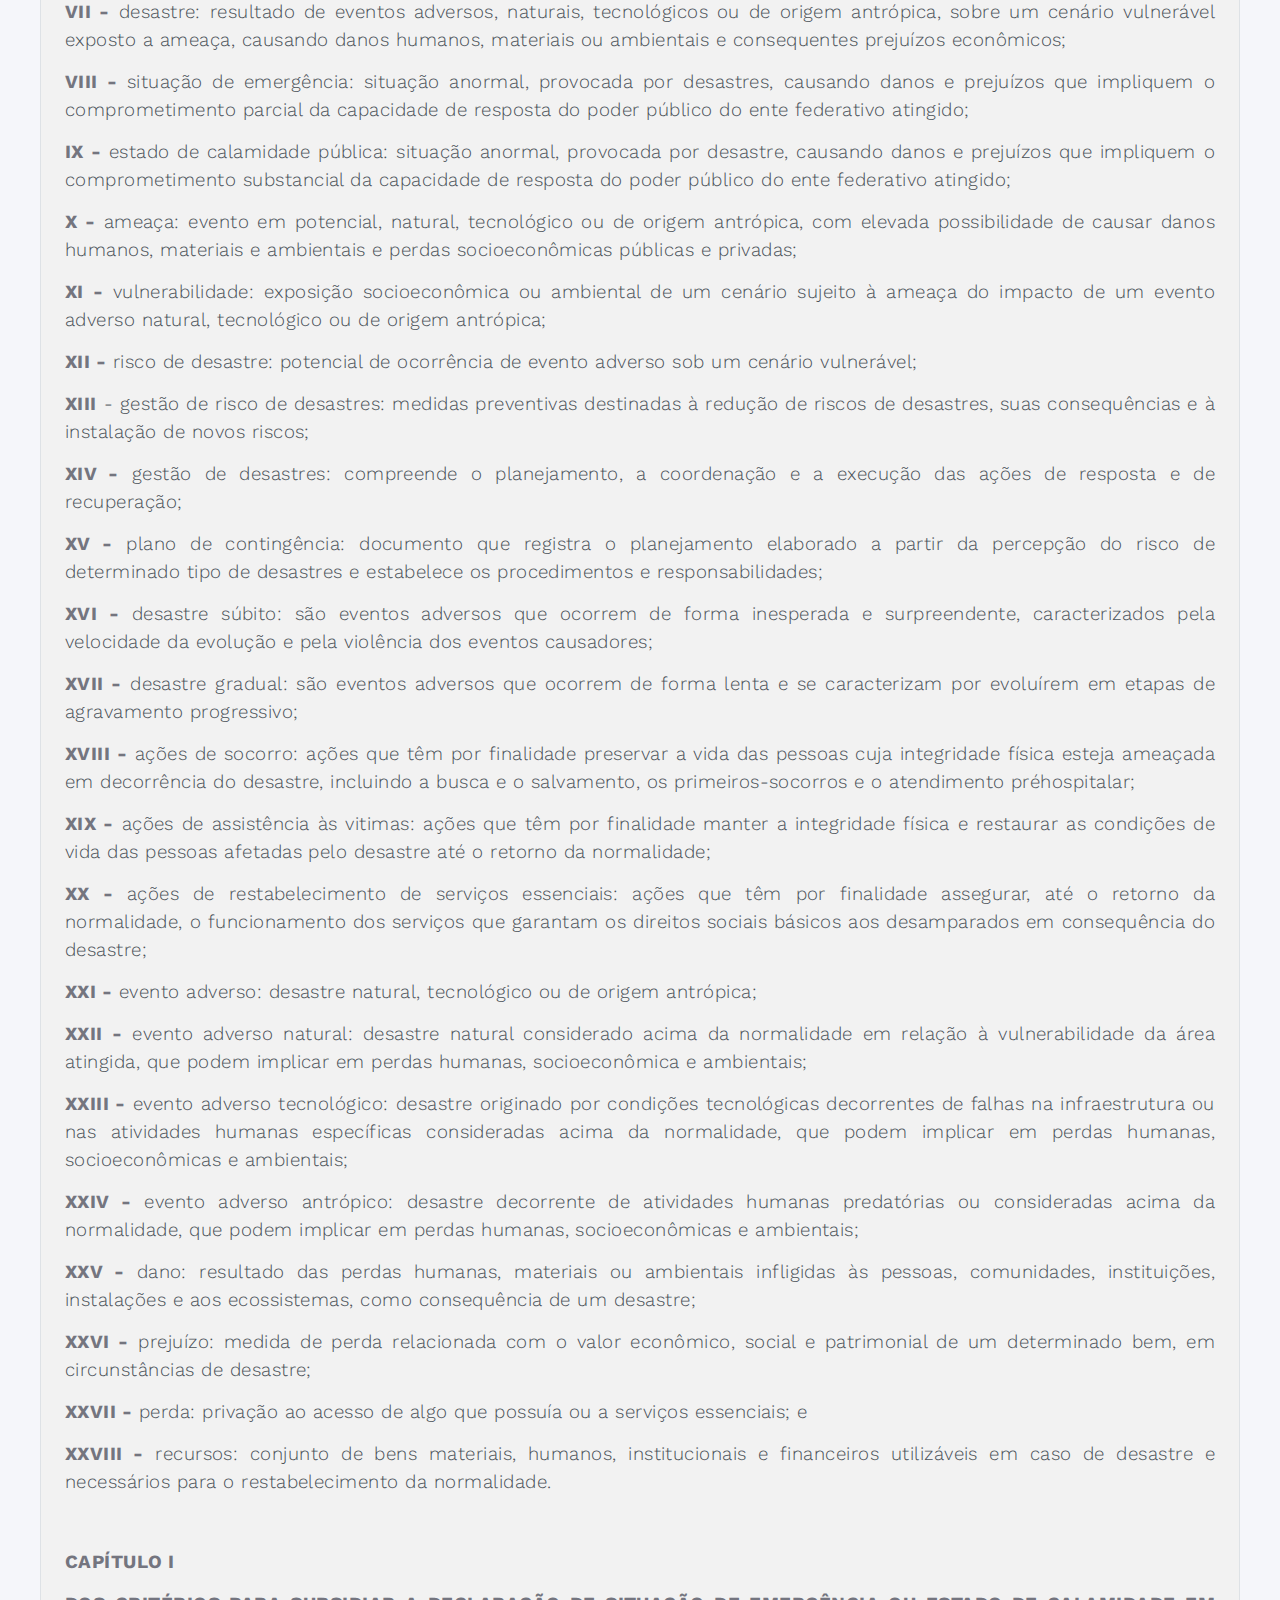
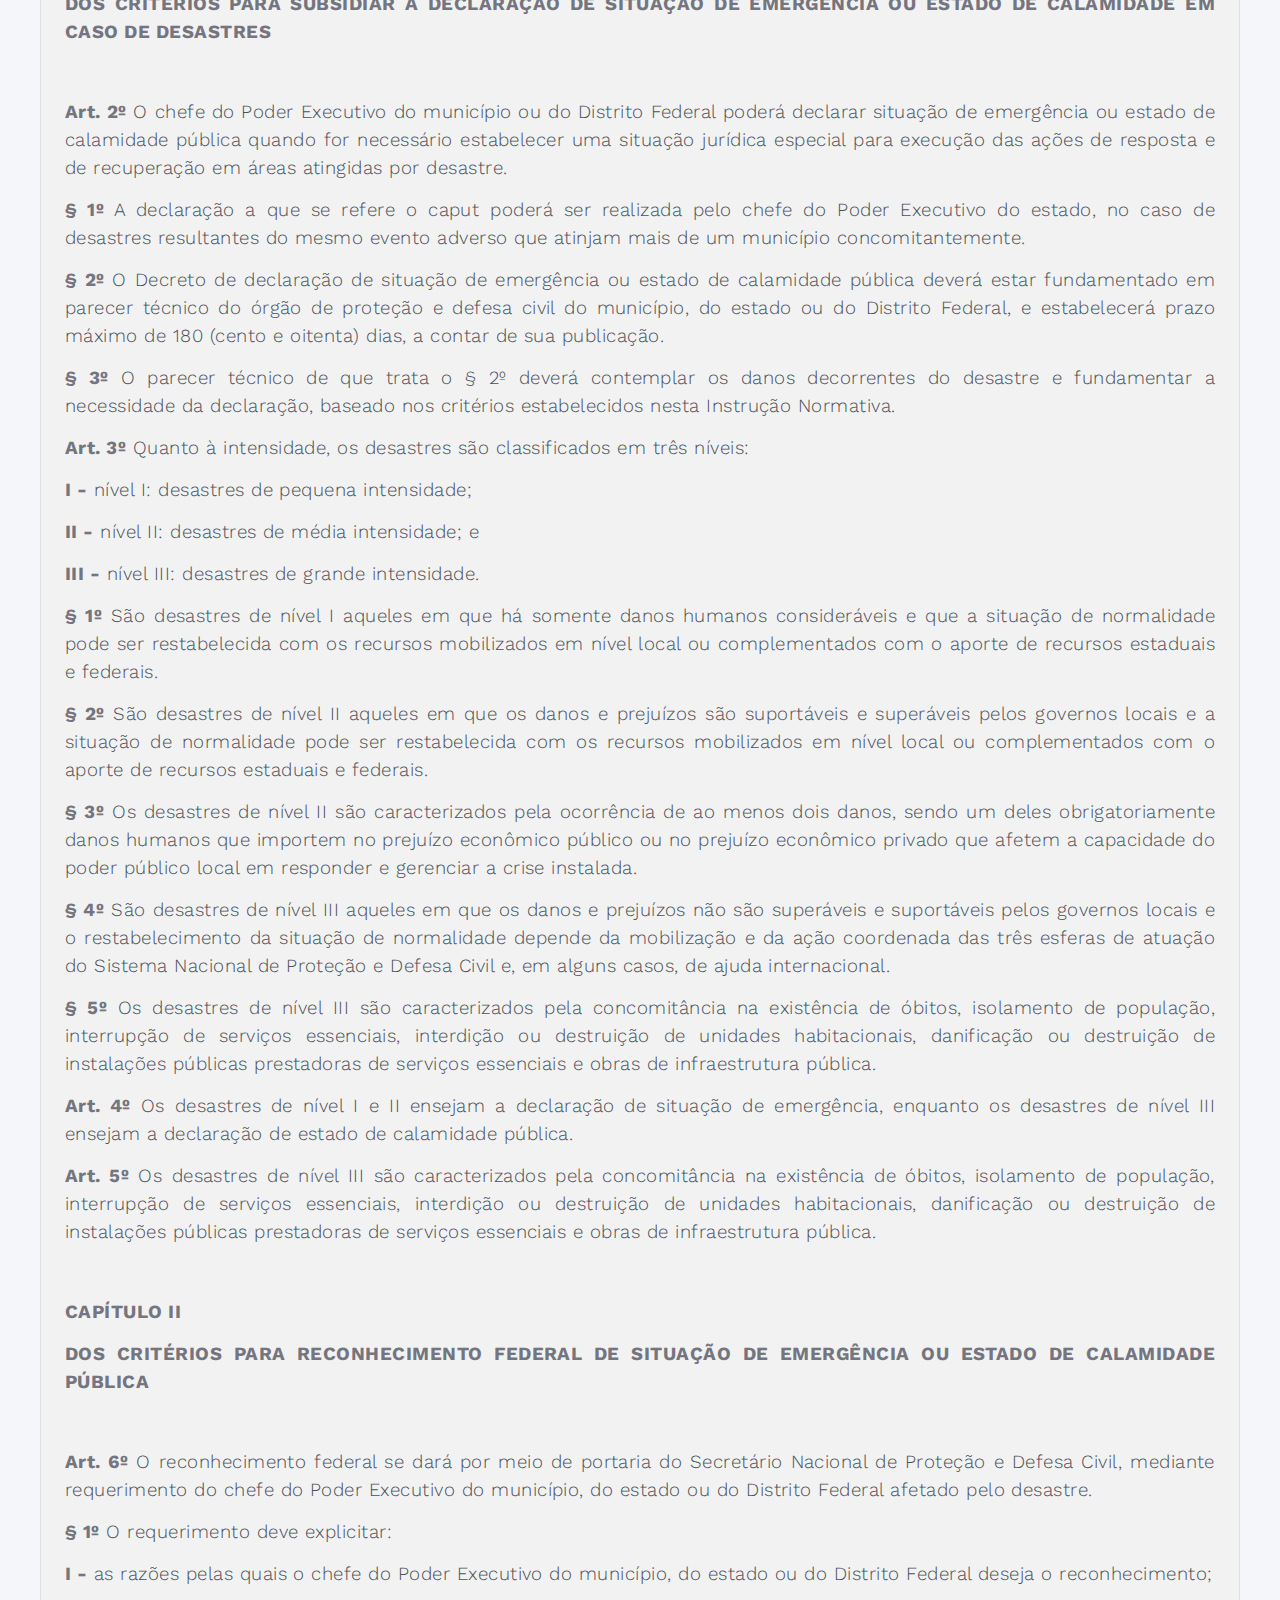
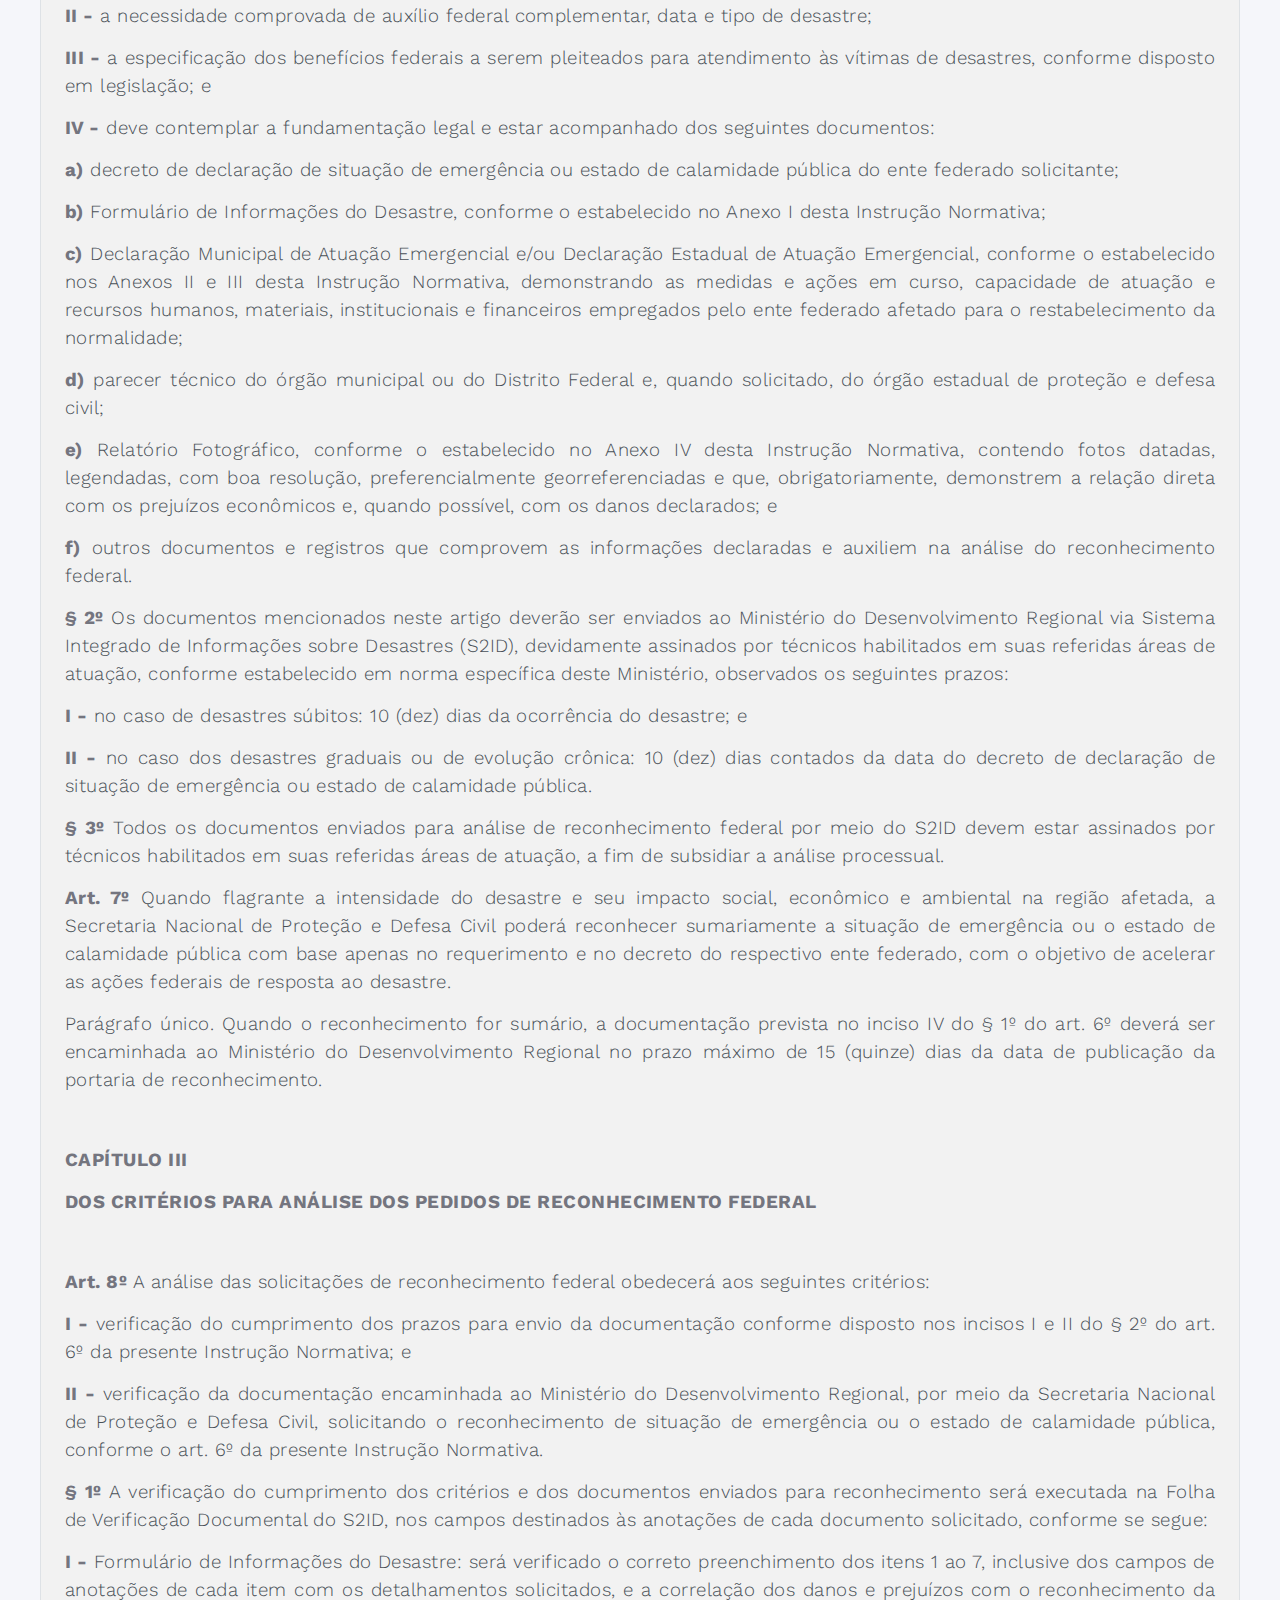
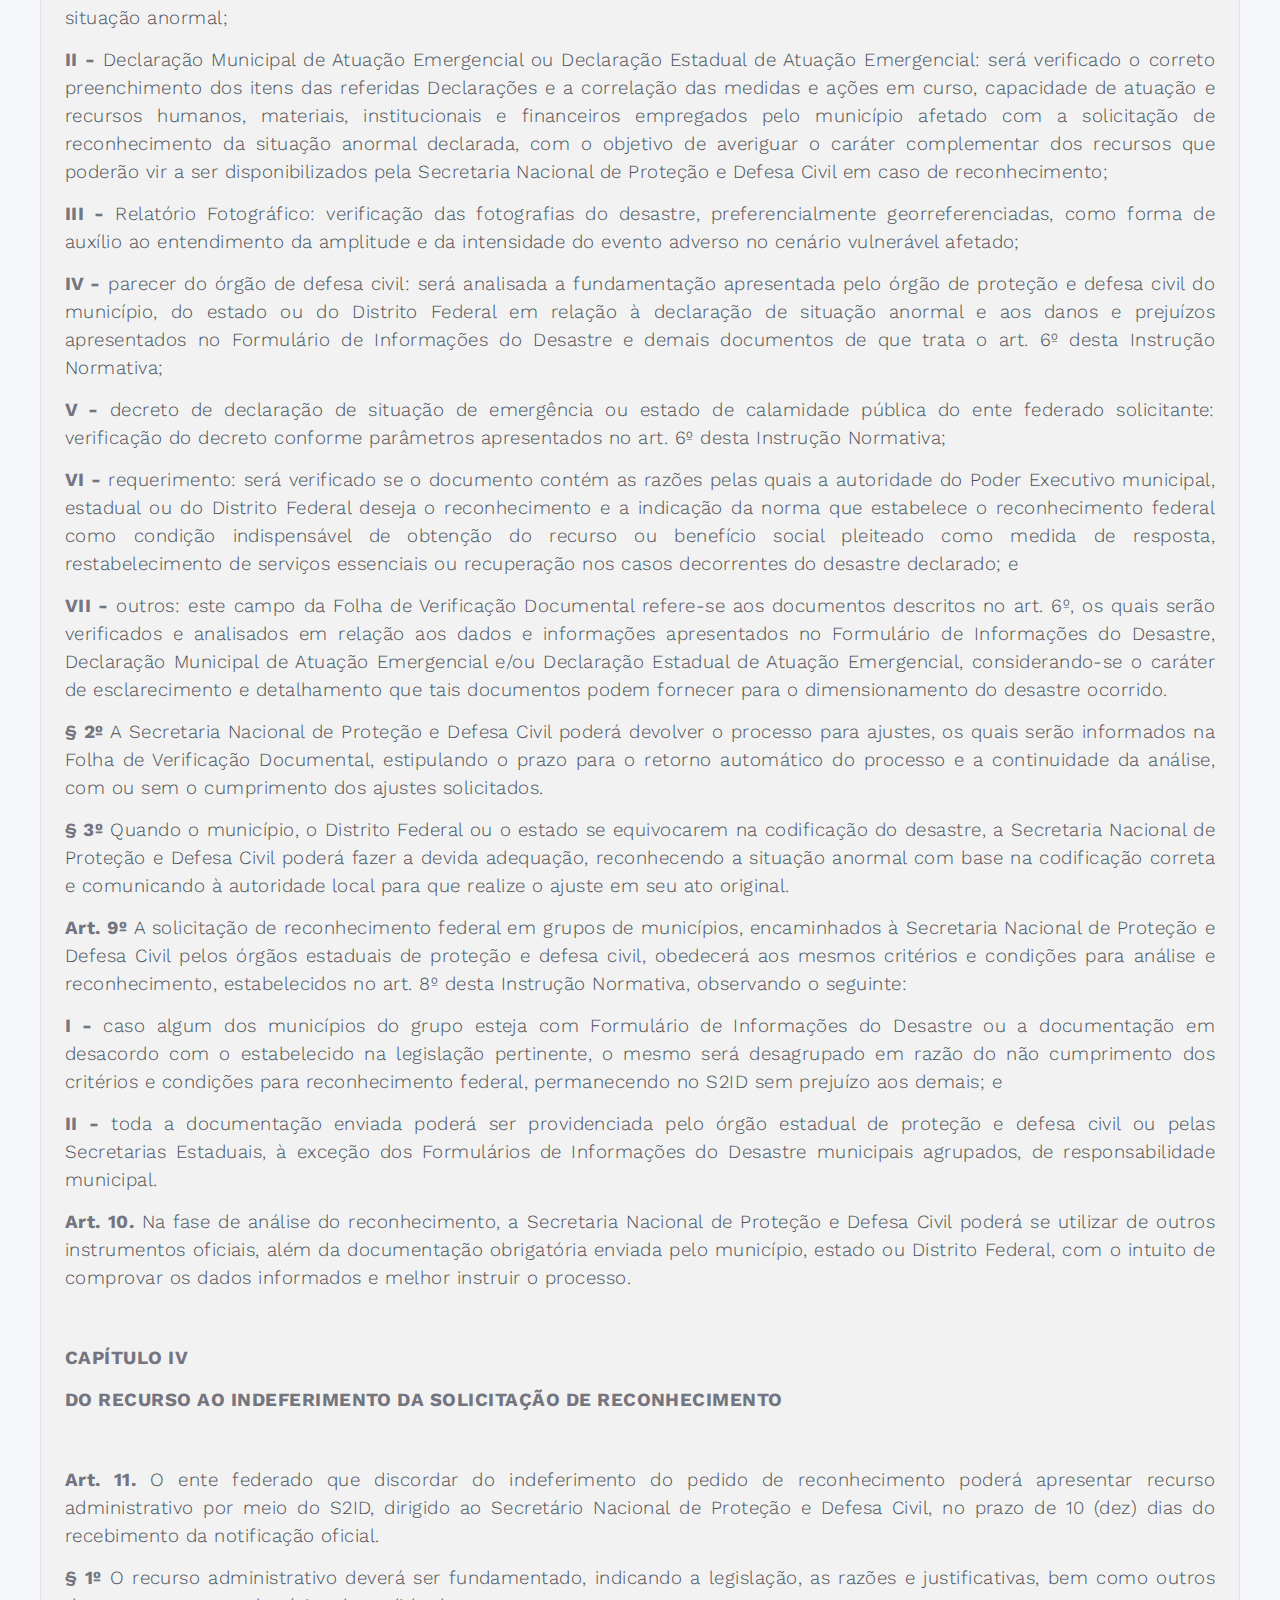
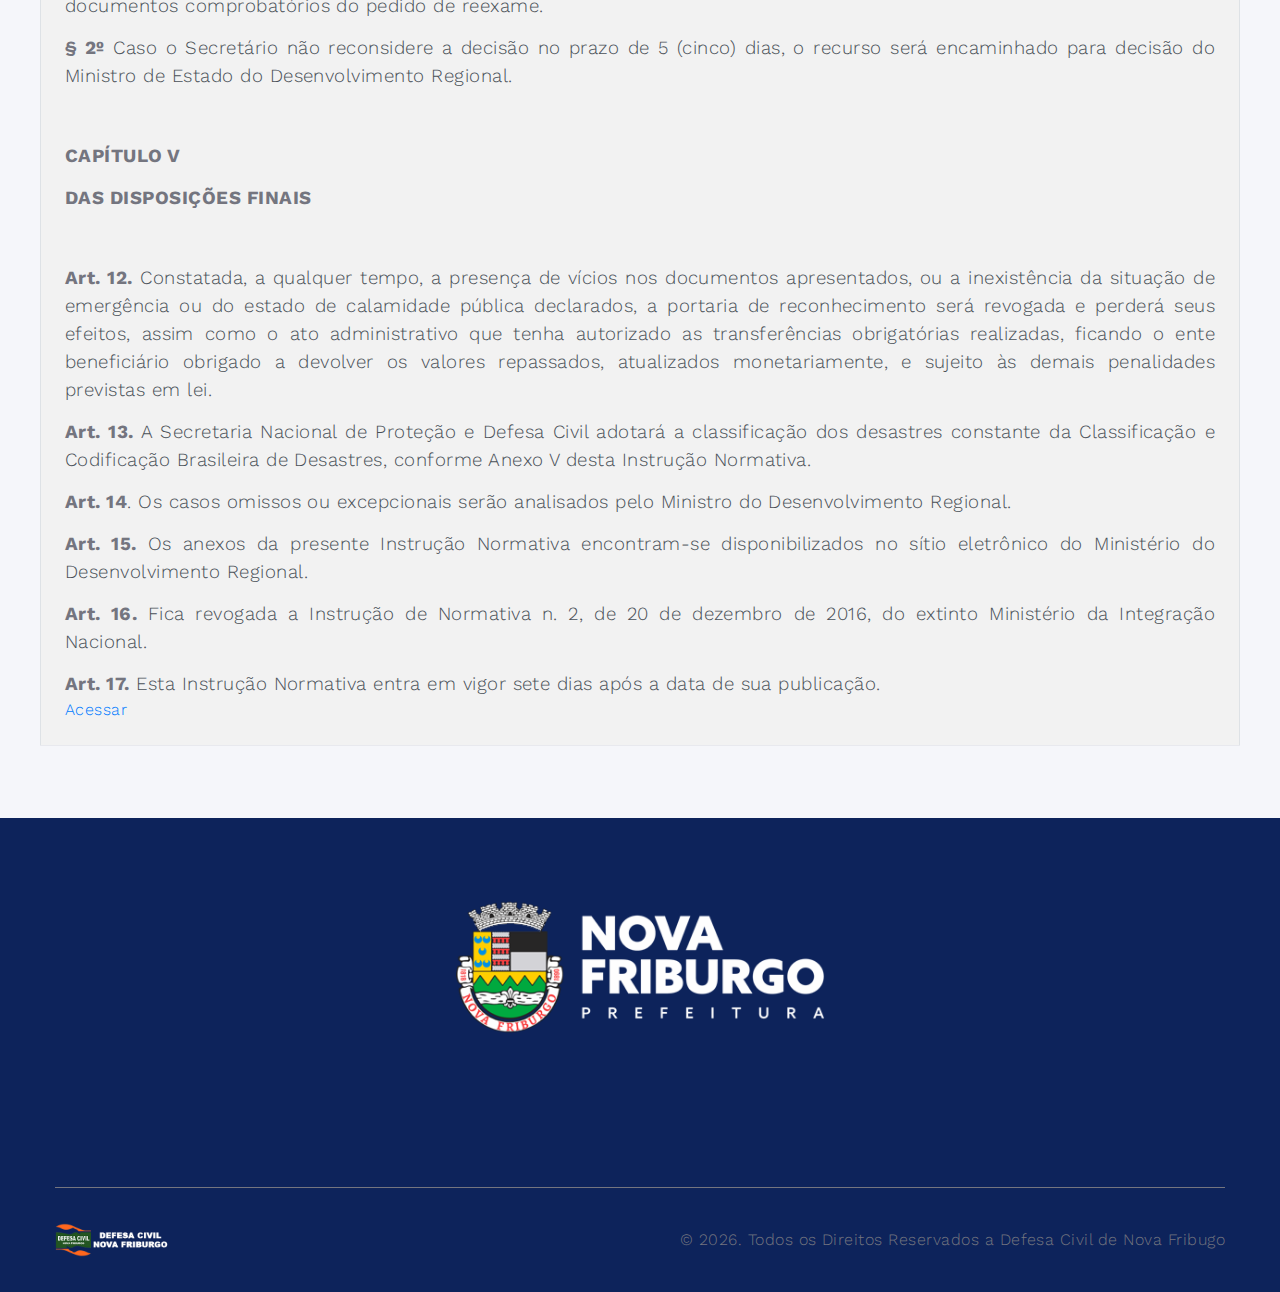
<file: legislacao.html>
<!DOCTYPE html>
<html class="wide wow-animation" lang="en">
  <head>
    <title>Defesa Civil de Nova Friburgo</title>
    <meta name="format-detection" content="telephone=no">
    <meta name="viewport" content="width=device-width height=device-height initial-scale=1.0 maximum-scale=1.0 user-scalable=0">
    <meta http-equiv="X-UA-Compatible" content="IE=edge">
    <meta charset="utf-8">
    <link rel="icon" href="images/favicon.png" type="image/x-icon">
    <link rel="stylesheet" type="text/css" href="//fonts.googleapis.com/css?family=Work+Sans:300,400,500,700,800%7CPoppins:300,400,700">
    <link rel="stylesheet" href="css/bootstrap.css">
    <link rel="stylesheet" href="css/fonts.css">
    <link rel="stylesheet" href="css/style.css" id="main-styles-link">
    <style>.ie-panel{display: none;background: #212121;padding: 10px 0;box-shadow: 3px 3px 5px 0 rgba(0,0,0,.3);clear: both;text-align:center;position: relative;z-index: 1;} html.ie-10 .ie-panel, html.lt-ie-10 .ie-panel {display: block;}</style>
  </head>
  <body>   
    <div class="preloader">
      <div class="preloader-logo"><img src="images/logoloading.png" alt="" width="151" height="88" srcset="images/logoloading.png 2x"/>
      </div>
      <div class="preloader-body">
        <div id="loadingProgressG">
          <div class="loadingProgressG" id="loadingProgressG_1"></div>
        </div>
      </div>
    </div>
    <div class="page">
      <!-- Page Header-->
      <header class="section novi-background page-header">
        <!-- RD Navbar-->
        <div class="rd-navbar-wrap">
          <nav class="rd-navbar rd-navbar-corporate" data-layout="rd-navbar-fixed" data-sm-layout="rd-navbar-fixed" data-md-layout="rd-navbar-fixed" data-md-device-layout="rd-navbar-fixed" data-lg-layout="rd-navbar-static" data-lg-device-layout="rd-navbar-static" data-lg-stick-up="true" data-lg-stick-up-offset="118px" data-xl-layout="rd-navbar-static" data-xl-device-layout="rd-navbar-static" data-xl-stick-up="true" data-xl-stick-up-offset="118px" data-xxl-layout="rd-navbar-static" data-xxl-device-layout="rd-navbar-static" data-xxl-stick-up-offset="118px" data-xxl-stick-up="true">
            <div class="rd-navbar-aside-outer">
              <div class="rd-navbar-aside">
                <!-- RD Navbar Panel-->
                <div class="rd-navbar-panel">
                  <!-- RD Navbar Toggle-->
                  <button class="rd-navbar-toggle" data-rd-navbar-toggle="#rd-navbar-nav-wrap-1"><span></span></button>
                  <!-- RD Navbar Brand--><a class="rd-navbar-brand" href="index.html"><img src="images/logobanner.png" alt="" width="250" height="88" srcset="images/logobanner.png 2x"/></a>
                </div>
                <div class="rd-navbar-collapse">
                  <button class="rd-navbar-collapse-toggle rd-navbar-fixed-element-1" data-rd-navbar-toggle="#rd-navbar-collapse-content-1"><span></span></button>
                  <div class="rd-navbar-collapse-content" id="rd-navbar-collapse-content-1">
                    <article class="unit align-items-center">
                      <div class="unit-left"><span class="icon novi-icon icon-md icon-modern mdi mdi-phone"></span></div>
                      <div class="unit-body">
                        <ul class="list-0">
                          <li><a class="link-default" >(22)	2525-9157</a></li>
						  <li><a class="link-default" >199</a></li>
						  <li><a href="https://wa.me/552225228182" class="link-default" >(22) 2522-8182 (WhatsApp)</a></li>
                        </ul>
                      </div>
                    </article>
                    <article class="unit align-items-center">
                      <div class="unit-left"><span class="icon novi-icon icon-md icon-modern mdi mdi-map-marker"></span></div>
                      <div class="unit-body"><a class="link-default">AVENIDA ALBERTO BRAUNE 223 - ANTIGA RODOVIÁRIA <br> CENTRO - NOVA FRIBURGO - RJ</a></div>
                    </article>
                  </div>
                </div>
              </div>
            </div>
            <div class="rd-navbar-main-outer">
              <div class="rd-navbar-main">
                <div class="rd-navbar-nav-wrap" id="rd-navbar-nav-wrap-1">
                  <!-- RD Navbar Nav-->
                 <ul class="rd-navbar-nav">
                    <li class="rd-nav-item active"><a class="rd-nav-link" href="index.html">Home</a>
                    </li>
                    <li class="rd-nav-item"><a class="rd-nav-link" href="legislacao.html">Legislação</a>
                    </li>
                    <li class="rd-nav-item"><a class="rd-nav-link" href="institucional.html">Institucional</a>
                    </li>
					<li class="rd-nav-item"><a class="rd-nav-link" href="cidadao.html">Para o Cidadão</a>
                    </li>
					<li class="rd-nav-item"><a class="rd-nav-link" href="pontos.html">Pontos de Apoio</a>
                    </li>
					<li class="rd-nav-item"><a class="rd-nav-link" href="planos.html">Planos de Contingência</a>
                    </li>
                  </ul>
                </div>
              </div>
            </div>
          </nav>
        </div>
      </header>		
        <div class="swiper-pagination-outer container">
          <div class="swiper-pagination swiper-pagination-modern swiper-pagination-marked" data-index-bullet="true"></div>
        </div>      
      <section class="section novi-background section-lg text-center bg-gray-100">
        <div class="container">
          <h3 class="text-uppercase wow-outer"><span class="wow slideInUp">LEGISLAÇÃO EM DEFESA CIVIL</span></h3>
          <div class="row row-lg-50 row-35 row-xxl-70 justify-content-center justify-content-lg-start">
<table class="table table-striped table-bordered table-hover">
<thead>
<tr>
<th colspan="4" align="center" valign="middle" style="width: 108px;">LEIS</th>
</tr>
<tr>
<th style="width: 108px;">Legislação</th>
<th style="width: 81px;">Publicação</th>
<th style="width: 1234px;">Assunto</th>
<th style="width: 55px;">Link</th>
</tr>
</thead>
<tbody>
<tr>
<td>Lei nº 12.983</td>
<td>03.06.2014</td>
<td style="text-align: justify;">Altera a Lei no 12.340, de 1º de dezembro de 2010, para dispor sobre as transferências de recursos da União aos órgãos e entidades dos Estados, Distrito Federal e Municípios para a execução de ações de prevenção em áreas de risco e de resposta e recuperação em áreas atingidas por desastres e sobre o Fundo Nacional para Calamidades Públicas, Proteção e Defesa Civil, e as Leis nos 10.257, de 10 de julho de 2001, e 12.409, de 25 de maio de 2011, e revoga dispositivos da Lei no 12.340, de 1o de dezembro de 2010.</td>
<td><a href="http://www.planalto.gov.br/CCIVIL_03/_Ato2011-2014/2014/Lei/L12983.htm" target="new">Acessar</a></td>
</tr>
<tr>
<td>Lei nº 12.608</td>
<td>11.04.2012</td>
<td style="text-align: justify;">Institui a Política Nacional de Proteção e Defesa Civil - PNPDEC; dispõe sobre o Sistema Nacional de Proteção e Defesa Civil - SINPDEC e o Conselho Nacional de Proteção e Defesa Civil - CONPDEC; autoriza a criação de sistema de informações e monitoramento de desastres; altera as Leis nos 12.340, de 1º de dezembro de 2010, 10.257, de 10 de julho de 2001, 6.766, de 19 de dezembro de 1979, 8.239, de 4 de outubro de 1991, e 9.394, de 20 de dezembro de 1996; e dá outras providências.</td>
<td><a href="http://www.planalto.gov.br/ccivil_03/_Ato2011-2014/2012/Lei/L12608.htm" target="new">Acessar</a></td>
</tr>
<tr>
<td>Lei nº 12.340</td>
<td>02.12.2010</td>
<td style="text-align: justify;">Dispõe sobre as transferências de recursos da União aos órgãos e entidades dos Estados, Distrito Federal e Municípios para a execução de ações de prevenção em áreas de risco de desastres e de resposta e de recuperação em áreas atingidas por desastres e sobre o Fundo Nacional para Calamidades Públicas, Proteção e Defesa Civil; e dá outras providências. (Redação dada pela Lei nº 12.983, de 2014)</td>
<td><a href="http://www.planalto.gov.br/ccivil_03/_Ato2007-2010/2010/Lei/L12340.htm" target="new">Acessar</a></td>
</tr>
<tr>
<td>Lei nº 11.578</td>
<td>27.11.2007</td>
<td style="text-align: justify;">Dentre as disposições referentes à transferência de recursos (arts. 3º-A ao 7º), institui o Termo de Compromisso.</td>
<td><a href="http://www.planalto.gov.br/ccivil_03/_Ato2007-2010/2007/Lei/L11578.htm" target="new">Acessar</a></td>
</tr>
<tr>
<td>Lei 10.257</td>
<td>10.07.2001</td>
<td style="text-align: justify;">Estatuto da cidade.</td>
<td><a href="http://www.planalto.gov.br/Ccivil_03/leis/LEIS_2001/L10257.htm" target="new">Acessar</a></td>
</tr>
<tr>
<td>Lei nº 13.089</td>
<td>12.01.2015</td>
<td style="text-align: justify;">Estatuto da metrópole.</td>
<td><a href="http://www.planalto.gov.br/ccivil_03/_ato2015-2018/2015/lei/l13089.htm" target="new">Acessar</a></td>
</tr>
</tbody>
</table>
<table class="table table-striped table-bordered table-hover">
<thead>
<tr>
<th colspan="4" align="center" valign="middle" style="width: 108px;">DECRETOS</th>
</tr>
<tr>
<th style="width: 108px;">Legislação</th>
<th style="width: 81px;">Publicação</th>
<th style="width: 1234px;">Assunto</th>
<th style="width: 55px;">Link</th>
</tr>
</thead>
<tbody>
<tr>
<td>Decreto nº 7.257</td>
<td>05.08.2010</td>
<td style="text-align: justify;">Regulamenta a Medida Provisória no 494 de 2 de julho de 2010, para dispor sobre o Sistema Nacional de Defesa Civil - SINDEC, sobre o reconhecimento de situação de emergência e estado de calamidade pública, sobre as transferências de recursos para ações de socorro, assistência às vítimas, restabelecimento de serviços essenciais e reconstrução nas áreas atingidas por desastre, e dá outras providências</td>
<td><a href="http://www.planalto.gov.br/ccivil_03/_Ato2007-2010/2010/Decreto/D7257.htm" target="_blank" rel="alternate noopener noreferrer">Acessar</a></td>
</tr>
<tr>
<td>Decreto nº 1.080</td>
<td>09.03.1994</td>
<td style="text-align: justify;">Regulamenta o Fundo Especial para Calamidades Públicas - FUNCAP, dá outras providências.</td>
<td><a href="http://www.planalto.gov.br/ccivil_03/decreto/1990-1994/D1080.htm" target="_blank" rel="alternate noopener noreferrer">Acessar</a></td>
</tr>
<tr>
<td>Decreto nº 6.170 - Atualizado</td>
<td>26.07.2007</td>
<td style="text-align: justify;">Dispõe sobre as normas relativas às transferências de recursos da União mediante convênios e contratos de repasse, e dá outras providências.</td>
<td><a href="http://www.planalto.gov.br/ccivil_03/_Ato2007-2010/2007/Decreto/D6170.htm" target="_blank" rel="alternate noopener noreferrer">Acessar</a></td>
</tr>
<tr>
<td>Decreto nº 8.943</td>
<td>28.12.2016</td>
<td style="text-align: justify;">Altera o Decreto nº 6.170, de 25 de julho de 2007, que dispõe sobre as normas relativas às transferências de recursos da União mediante convênios e contratos de repasse</td>
<td><a href="http://www.planalto.gov.br/ccivil_03/_ato2015-2018/2016/decreto/D8943.htm" target="_blank" rel="alternate noopener noreferrer">Acessar</a></td>
</tr>
<tr>
<td>DECRETO Nº 10.692</td>
<td> 03.05.2021</td>
<td style="text-align: justify;">Institui o Cadastro Nacional de Municípios com Áreas Suscetíveis à Ocorrência de Deslizamentos de Grande Impacto, Inundações Bruscas ou Processos Geológicos ou Hidrológicos Correlatos.</td>
<td><a href="../../images/biblioteca/DECRETO-10.692.pdf" target="_blank" rel="alternate noopener noreferrer">Acessar</a></td>
</tr>
</tbody>
</table>
<table class="table table-striped table-bordered table-hover">
<thead>
<tr>
<th colspan="4" align="center" valign="middle" style="width: 108px;">PORTARIAS</th>
</tr>
<tr>
<th style="width: 108px;">Legislação</th>
<th style="width: 81px;">Publicação</th>
<th style="width: 1234px;">Assunto</th>
<th style="width: 55px;">Link</th>
</tr>
</thead>
<tbody>
<tr>
<td style="width: 108px;">Portaria MI nº 526</td>
<td style="width: 81px;">10.09.2012</td>
<td style="width: 1234px; text-align: justify;">Estabelece procedimentos para a solicitação de reconhecimento de Situação de Emergência ou de Estado de Calamidade Pública por meio do Sistema Integrado de Informações sobre Desastres - S2ID.</td>
<td style="width: 55px;"><a href="http://www.mi.gov.br/images/stories/ArquivosDefesaCivil/ArquivosPDF/legislacao/TE---REC---Portaria-526---S2ID-060912.pdf" target="new">Acessar</a></td>
</tr>
<tr>
<td style="width: 108px;">Portaria MI nº 70</td>
<td style="width: 81px;">09.10.2017</td>
<td style="width: 1234px; text-align: justify;">Dispõe sobre o funcionamento do processo administrativo eletrônico e digital do Sistema Integrado de Informações sobre Desastres - S2ID no âmbito da Secretaria Nacional de Proteção e Defesa Civil.</td>
<td style="width: 55px;"><a href="http://www.mi.gov.br/images/stories/ArquivosDefesaCivil/ArquivosPDF/legislacao/Portaria-S2ID---DOU.pdf" target="new">Acessar</a></td>
</tr>
<tr>
<td style="width: 108px;">Portaria MI nº215</td>
<td style="width: 81px;">06.04.2017</td>
<td style="width: 1234px; text-align: justify;">Estabelece a utilização do Sistema integrado de Informações sobre Desastres - S2ID na transferência de recursos federais para as ações de resposta e de recuperação para Estados e Municípios afetados por desastres.</td>
<td style="width: 55px;"><a href="http://pesquisa.in.gov.br/imprensa/jsp/visualiza/index.jsp?data=06/04/2017&amp;jornal=1&amp;pagina=40&amp;totalArquivos=72" target="new"> Acessar</a></td>
</tr>
<tr>
<td style="width: 108px;">Portaria MI nº 025</td>
<td style="width: 81px;">25.01.2013</td>
<td style="width: 1234px; text-align: justify;">Altera a Portaria nº 526, de 6 de setembro de 2012, publicada no Diário Oficial da União no dia 10 de setembro de 2012, para incluir o marco inicial de obrigatoriedade de utilização do Sistema Integrado de Informações sobre Desastres - S2ID.</td>
<td style="width: 55px;"><a href="http://www.mi.gov.br/images/stories/ArquivosDefesaCivil/ArquivosPDF/legislacao/TE---REC---Portaria-025---S2ID-240113.pdf" target="new">Acessar</a></td>
</tr>
<tr>
<td style="width: 108px;">Portaria MI nº 912-A</td>
<td style="width: 81px;">06.06.2008</td>
<td style="width: 1234px; text-align: justify;">Condiciona a transferência de recursos federais destinados às ações de defesa civil à comprovação da existência e o funcionamento do órgão municipal de defesa civil - as Coordenadorias Municipais de Defesa Civil - Comdec ou correspondente). <br /> Estabelece condições e procedimentos para recuperação de estradas vicinais e de obras de arte nelas existentes.</td>
<td style="width: 55px;"> </td>
</tr>
<tr>
<td style="width: 108px;">Portaria MI nº 173</td>
<td style="width: 81px;">06.01.2016</td>
<td style="width: 1234px; text-align: justify;">Disciplina procedimentos para a transferência de recursos do Ministério da Integração Nacional mediante Termo de Execução Descentralizada.</td>
<td style="width: 55px;"><a href="http://pesquisa.in.gov.br/imprensa/jsp/visualiza/index.jsp?data=27/07/2015&amp;jornal=1&amp;pagina=35&amp;totalArquivos=104" target="new"> Acessar </a></td>
</tr>
<tr>
<td style="width: 108px;">Portaria MI nº 624</td>
<td style="width: 81px;">24.11.2017</td>
<td style="width: 1234px; text-align: justify;">Define procedimentos a serem adotados pela Secretaria Nacional de Proteção e Defesa Civil para as transferências de recursos da União aos órgãos e entidades dos Estados, Distrito Federal e Municípios para a execução de ações de prevenção em áreas atingidas por desastres e de recuperação em áreas atingidas por desastres, disciplinadas pela Lei n. 12.608, de 10 de abril de 2012, pela Lei n. 12.340, de 1º de dezembro de 2010 e alterações posteriores e, pelo Decreto n. 7.257, de 4 de abril de 2010.</td>
<td style="width: 55px;"><a href="http://www.mi.gov.br/images/stories/ArquivosDefesaCivil/ArquivosPDF/legislacao/Portaria-MI-624---2017.pdf" target="new">Acessar</a></td>
</tr>
<tr>
<td style="width: 108px;">Portaria MI nº 384</td>
<td style="width: 81px;">27.10.2014</td>
<td style="width: 1234px; text-align: justify;">Define procedimentos a serem adotados pela Secretaria Nacional de Proteção e Defesa Civil para transferências de recursos aos Estados, Distrito Federal e Municípios para ações de recuperação em áreas atingidas por desastres, disciplinadas pelo Decreto nº 7.257/2010 e pela Lei nº 12.340/2010 e alterações.</td>
<td style="width: 55px;"><a href="http://www.mi.gov.br/images/stories/ArquivosDefesaCivil/ArquivosPDF/legislacao/alterao-Portaria-384.pdf" target="new">Acessar</a></td>
</tr>
<tr>
<td style="width: 108px;">Portaria MI nº 301</td>
<td style="width: 81px;">06.01.2016</td>
<td style="width: 1234px; text-align: justify;">Altera os arts. 20 e 21 da Portaria MI nº 384/2014.</td>
<td style="width: 55px;"><a href="http://pesquisa.in.gov.br/imprensa/jsp/visualiza/index.jsp?data=06/01/2016&amp;jornal=1&amp;pagina=22&amp;totalArquivos=48" target="new">Acessar</a></td>
</tr>
<tr>
<td style="width: 108px;">Portaria MI nº 193</td>
<td style="width: 81px;">11.07.2016</td>
<td style="width: 1234px; text-align: justify;">Altera a Portaria nº 384, de 23 de outubro de 2014, para se aplicar, no que couber, o nela disposto às ações de prevenção em área de risco de desastres, em observância à Lei 12.340, de 1º de dezembro de 2010, e alterações posteriores.</td>
<td style="width: 55px;"><a href="http://www.mi.gov.br/images/stories/ArquivosDefesaCivil/ArquivosPDF/legislacao/alterao-Portaria-384.pdf" target="new">Acessar</a></td>
</tr>
<tr>
<td style="width: 108px;">Portaria Interministerial MI/MCID nº 1</td>
<td style="width: 81px;">25.07.2013</td>
<td style="width: 1234px; text-align: justify;">Dispõe sobre as diretrizes e procedimentos visando atender a demanda habitacional proveniente da situação de emergência ou de calamidade pública reconhecida pelo Ministério da Integração Nacional, por meio do Programa Nacional de Habitação Urbana, integrante do Programa Minha Casa, Minha Vida - PMCMV.</td>
<td style="width: 55px;"><a href="http://pesquisa.in.gov.br/imprensa/jsp/visualiza/index.jsp?data=25/07/2013&amp;jornal=1&amp;pagina=28&amp;totalArquivos=104" target="new"> Acessar </a></td>
</tr>
<tr>
<td style="width: 108px;">Portaria MI nº 24</td>
<td style="width: 81px;">11.01.2018</td>
<td style="width: 1234px; text-align: justify;">Estabelece os procedimentos para análise técnica da prestação de contas final dos recursos transferidos pela União aos órgãos e entidades dos Estados, Distrito Federal e Municípios para a execução de ações de Resposta - Assistência às Vítimas e Restabelecimento de Serviços Essenciais - no âmbito da Secretaria Nacional de Proteção e Defesa Civil - SEDEC, disciplinadas pela Lei nº 12.608, de 10 de abril de 2012, pela Lei nº 12.340, de 1º de dezembro de 2010, e alterações posteriores, e pelo Decreto nº 7.257, de 4 de agosto de 2010.</td>
<td style="width: 55px;"><a href="http://www.mi.gov.br/images/stories/ArquivosDefesaCivil/ArquivosPDF/legislacao/PORTARIA-MI-N-24.pdf" target="new">Acessar</a></td>
</tr>
<tr>
<td style="width: 108px;">Portaria MI nº 88</td>
<td style="width: 81px;">22.02.2012</td>
<td style="width: 1234px; text-align: justify;">Disciplina os procedimentos de prestação de contas de recursos transferidos pelo Ministério da Integração Nacional.</td>
<td style="width: 55px;"><a href="http://www.mi.gov.br/images/stories/ArquivosDefesaCivil/ArquivosPDF/legislacao/Portaria-MI-88.pdf" target="new">Acessar</a></td>
</tr>
<tr>
<td style="width: 108px;">Portaria Interministerial MP/MF/CGU nº 424</td>
<td style="width: 81px;">02.01.2017</td>
<td style="width: 1234px; text-align: justify;">Estabelece normas para execução do disposto no Decreto no 6.170, de 25 de julho de 2007, que dispõe sobre as normas relativas às transferências de recursos da União mediante convênios e contratos de repasse, revoga a Portaria Interministerial nº 507/MP/MF/CGU, de 24 de novembro de 2011 e dá outras providências.</td>
<td style="width: 55px;"><a href="http://portal.convenios.gov.br/images/PORTARIA_INTERMINISTERIAL_Nº_424_de_30_de_dezembro_de_2016_Revisada.pdf" target="new"> Acessar </a></td>
</tr>
<tr>
<td style="width: 108px;">Portaria Interministerial MP/MF/CGU nº 451</td>
<td style="width: 81px;">02.01.2018</td>
<td style="width: 1234px; text-align: justify;">Altera a Portaria Interministerial nº 424, de 30 de dezembro de 2016, que estabelece normas para execução do Decreto nº 6.170, de 25 de julho de 2007.</td>
<td style="width: 55px;"> </td>
</tr>
<tr>
<td style="width: 108px;">Portaria Interministerial MP/MF/CGU nº 101</td>
<td style="width: 81px;">28.04.2017</td>
<td style="width: 1234px; text-align: justify;">Altera a Portaria Interministerial nº 424, de 30 de dezembro de 2016, que estabelece normas para execução do Decreto nº 6.170, de 25 de julho de 2007.</td>
<td style="width: 55px;"><a href="http://www.mi.gov.br/images/stories/ArquivosDefesaCivil/ArquivosPDF/legislacao/PORTARIA-INTERMINISTERIAL-101---20-04-2017.pdf" target="new">Acessar</a></td>
</tr>
<tr>
<td style="width: 108px;">Portaria Interministerial MP/MF/CGU nº 507</td>
<td style="width: 81px;">28.11.2011</td>
<td style="width: 1234px; text-align: justify;">Estabelece normas para execução do disposto no Decreto no 6.170, de 25 de julho de 2007, que dispõe sobre as normas relativas às transferências de recursos da União mediante convênios e contratos de repasse, revoga a Portaria Interministerial nº 127/MP/MF/CGU, de 29 de maio de 2008 e dá outras providências.</td>
<td style="width: 55px;"><a href="http://portal.convenios.gov.br/legislacao/portarias/portaria-interministerial-n-507-de-24-de-novembro-de-2011" target="new"> Acessar</a></td>
</tr>
<tr>
<td style="width: 108px;">Portaria MI nº 555</td>
<td style="width: 81px;">05.10.2012</td>
<td style="width: 1234px; text-align: justify;">Institui o Comitê de Convênios e disciplina os procedimentos de celebração, acompanhamento e prestação de contas de convênios no âmbito do Ministério da Integração Nacional.</td>
<td style="width: 55px;"><a href="http://pesquisa.in.gov.br/imprensa/jsp/visualiza/index.jsp?data=05/10/2012&amp;jornal=1&amp;pagina=61&amp;totalArquivos=240" target="new">Acessar</a></td>
</tr>
<tr>
<td style="width: 108px;">Portaria MI nº 88</td>
<td style="width: 81px;">22.02.2012</td>
<td style="width: 1234px; text-align: justify;">Disciplina os procedimentos de prestação de contas de recursos transferidos pelo Ministério da Integração Nacional.</td>
<td style="width: 55px;"><a href="http://www.mi.gov.br/images/stories/ArquivosDefesaCivil/ArquivosPDF/legislacao/Portaria-MI-88.pdf" target="new">Acessar</a></td>
</tr>
<tr>
<td style="width: 108px;">Portaria SEDEC nº 887</td>
<td style="width: 81px;">25.09.2009</td>
<td style="width: 1234px; text-align: justify;">Caracteriza as ações de defesa civil como "ação social", sem prejuízo da análise técnica de cada caso.</td>
<td style="width: 55px;"><a href="http://pesquisa.in.gov.br/imprensa/jsp/visualiza/index.jsp?data=25/09/2009&amp;jornal=1&amp;pagina=20&amp;totalArquivos=148" target="new">Acessar</a></td>
</tr>
<tr>
<td style="width: 108px;">Portaria/ MI nº 58-A</td>
<td style="width: 81px;">08.04.2009</td>
<td style="width: 1234px; text-align: justify;">Fixa percentual mínimo de contrapartida para transferência voluntária destinada às ações de defesa civil e dá outras providências. Efeitos retroativos a 02/01/2009</td>
<td style="width: 55px;"><a href="http://pesquisa.in.gov.br/imprensa/jsp/visualiza/index.jsp?data=08/04/2009&amp;jornal=1&amp;pagina=43&amp;totalArquivos=96" target="new"> Acessar </a></td>
</tr>
<tr>
<td style="width: 108px;">Portaria MI nº 607</td>
<td style="width: 81px;">19.08.2011</td>
<td style="width: 1234px; text-align: justify;">Regulamenta o uso do Cartão de Pagamento de Defesa Civil - CPDC</td>
<td style="width: 55px;"><a href="http://www.mi.gov.br/images/stories/ArquivosDefesaCivil/ArquivosPDF/legislacao/Portaria-607-de-18-de-agosto-de-2011.pdf" target="new">Acessar</a></td>
</tr>
<tr>
<td style="width: 108px;">Portaria MI nº 37</td>
<td style="width: 81px;">01.02.2012</td>
<td style="width: 1234px; text-align: justify;">Altera a Portaria nº 607, de 19 de agosto de 2011, que regulamenta o uso do Cartão de Pagamento de Defesa Civil - CPDC</td>
<td style="width: 55px;"><a href="http://www.mi.gov.br/images/stories/ArquivosDefesaCivil/ArquivosPDF/legislacao/Portaria-37-de-31-de-janeiro-de-2012.pdf" target="new">Acessar</a></td>
</tr>
<tr>
<td style="width: 108px;">Portaria MI nº 274</td>
<td style="width: 81px;">04.07.2013</td>
<td style="width: 1234px; text-align: justify;">Altera a Portaria nº 607, de 19 de agosto de 2011, que regulamenta o uso do Cartão de Pagamento de Defesa Civil - CPDC.</td>
<td style="width: 55px;"><a href="http://www.mi.gov.br/images/stories/ArquivosDefesaCivil/ArquivosPDF/legislacao/Portaria-274-de-3-de-julho-de-2013.pdf" target="new">Acessar</a></td>
</tr>
</tbody>
</table>
<table class="table table-striped table-bordered table-hover">
<thead>
<tr>
<th colspan="4" align="center" valign="middle" style="width: 108px;">INSTRUÇÃO NORMATIVA</th>
</tr>
</thead>
<tbody>
<tr>
<td colspan="4" style="width: 108px;">
<div class="itemFullText">
<div class="cabecalho-dou text-center" style="text-align: justify;">
<h2 class="cabecalho-titulo-dou"><span style="font-size: 14pt;"><strong><img style="display: block; margin-left: auto; margin-right: auto;" src="images/brasao.gif" alt="" width="93" height="92" /></strong></span></h2>
<h2 class="cabecalho-titulo-dou" style="text-align: center;"><span style="font-size: 14pt;"><strong>DIÁRIO OFICIAL DA UNIÃO</strong></span></h2>
</div>
<div class="detalhes-dou" style="text-align: justify;">
<p class="text-center" style="text-align: center;"><span style="font-size: 14pt;"><span class="publicado-dou">Publicado em: </span><span class="publicado-dou-data">07/12/2020</span> <span class="pipe">| </span><span class="edicao-dou">Edição: </span><span class="edicao-dou-data">233</span> <span class="pipe">| </span><span class="secao-dou">Seção: 1</span> <span class="pipe">| </span><span class="secao-dou">Página: </span><span class="secao-dou-data">16</span></span></p>
<p class="text-center" style="text-align: center;"><span style="font-size: 14pt;"><span class="orgao-dou">Órgão: </span><span class="orgao-dou-data">Ministério do Desenvolvimento Regional/Gabinete do Ministro</span></span></p>
</div>
<div class="texto-dou">
<p class="dou-paragraph" style="text-align: justify;"><span style="font-size: 14pt;"> </span></p>
<p class="identifica" style="text-align: center;"><span style="font-size: 14pt;"><strong>INSTRUÇÃO NORMATIVA Nº 36, DE 4 DE DEZEMBRO DE 2020</strong></span></p>
<p class="ementa" style="text-align: right;"><span style="font-size: 14pt;">Estabelece procedimentos e critérios para o reconhecimento federal e para declaração de situação de emergência ou estado de calamidade pública pelos municípios, estados e pelo Distrito Federal.</span></p>
<p class="ementa" style="text-align: right;"> </p>
<p class="dou-paragraph" style="text-align: justify;"><span style="font-size: 14pt;"><strong>O MINISTRO DE ESTADO DO DESENVOLVIMENTO REGIONAL</strong>, no uso da atribuição que lhe confere o inciso II do parágrafo único do art. 87 da Constituição Federal, e o disposto nos incisos I e X do artigo 6º da Lei n. 12.608, de 10 de abril de 2012, e sua regulamentação, resolve:</span></p>
<p class="dou-paragraph" style="text-align: justify;"><span style="font-size: 14pt;"><strong>Art. 1º</strong> Estabelecer procedimentos e critérios para o reconhecimento federal e para a declaração de situação de emergência ou estado de calamidade pública pelos municípios, estados e Distrito Federal.</span></p>
<p class="dou-paragraph" style="text-align: justify;"><span style="font-size: 14pt;">Parágrafo único. Para os efeitos desta Instrução Normativa, considera-se:</span></p>
<p class="dou-paragraph" style="text-align: justify;"><span style="font-size: 14pt;"><strong>I -</strong> proteção e defesa civil: conjunto de ações de prevenção, mitigação, preparação, resposta e recuperação destinadas a evitar desastres e minimizar seus impactos sobre a população e a promover o retorno à normalidade social, econômica ou ambiental;</span></p>
<p class="dou-paragraph" style="text-align: justify;"><span style="font-size: 14pt;"><strong>II -</strong> ações de prevenção: medidas e atividades prioritárias destinadas a evitar a instalação de riscos de desastres.</span></p>
<p class="dou-paragraph" style="text-align: justify;"><span style="font-size: 14pt;"><strong>III -</strong> ações de mitigação: medidas e atividades imediatamente adotadas para reduzir ou evitar as consequências do risco de desastre;</span></p>
<p class="dou-paragraph" style="text-align: justify;"><span style="font-size: 14pt;"><strong>IV -</strong> ações de preparação: medidas desenvolvidas para otimizar as ações de resposta e minimizar os danos e as perdas decorrentes do desastre;</span></p>
<p class="dou-paragraph" style="text-align: justify;"><span style="font-size: 14pt;"><strong>V -</strong> ações de resposta: medidas emergenciais, realizadas durante ou após o desastre, que visam ao socorro e à assistência da população atingida e ao retorno dos serviços essenciais;</span></p>
<p class="dou-paragraph" style="text-align: justify;"><span style="font-size: 14pt;"><strong>VI -</strong> ações de recuperação: medidas desenvolvidas após o desastre para retornar à situação de normalidade, que abrangem a reconstrução de infraestrutura danificada ou destruída, e a reabilitação do meio ambiente e da economia, visando ao bem-estar social;</span></p>
<p class="dou-paragraph" style="text-align: justify;"><span style="font-size: 14pt;"><strong>VII -</strong> desastre: resultado de eventos adversos, naturais, tecnológicos ou de origem antrópica, sobre um cenário vulnerável exposto a ameaça, causando danos humanos, materiais ou ambientais e consequentes prejuízos econômicos;</span></p>
<p class="dou-paragraph" style="text-align: justify;"><span style="font-size: 14pt;"><strong>VIII -</strong> situação de emergência: situação anormal, provocada por desastres, causando danos e prejuízos que impliquem o comprometimento parcial da capacidade de resposta do poder público do ente federativo atingido;</span></p>
<p class="dou-paragraph" style="text-align: justify;"><span style="font-size: 14pt;"><strong>IX -</strong> estado de calamidade pública: situação anormal, provocada por desastre, causando danos e prejuízos que impliquem o comprometimento substancial da capacidade de resposta do poder público do ente federativo atingido;</span></p>
<p class="dou-paragraph" style="text-align: justify;"><span style="font-size: 14pt;"><strong>X -</strong> ameaça: evento em potencial, natural, tecnológico ou de origem antrópica, com elevada possibilidade de causar danos humanos, materiais e ambientais e perdas socioeconômicas públicas e privadas;</span></p>
<p class="dou-paragraph" style="text-align: justify;"><span style="font-size: 14pt;"><strong>XI -</strong> vulnerabilidade: exposição socioeconômica ou ambiental de um cenário sujeito à ameaça do impacto de um evento adverso natural, tecnológico ou de origem antrópica;</span></p>
<p class="dou-paragraph" style="text-align: justify;"><span style="font-size: 14pt;"><strong>XII -</strong> risco de desastre: potencial de ocorrência de evento adverso sob um cenário vulnerável;</span></p>
<p class="dou-paragraph" style="text-align: justify;"><span style="font-size: 14pt;"><strong>XIII</strong> - gestão de risco de desastres: medidas preventivas destinadas à redução de riscos de desastres, suas consequências e à instalação de novos riscos;</span></p>
<p class="dou-paragraph" style="text-align: justify;"><span style="font-size: 14pt;"><strong>XIV -</strong> gestão de desastres: compreende o planejamento, a coordenação e a execução das ações de resposta e de recuperação;</span></p>
<p class="dou-paragraph" style="text-align: justify;"><span style="font-size: 14pt;"><strong>XV -</strong> plano de contingência: documento que registra o planejamento elaborado a partir da percepção do risco de determinado tipo de desastres e estabelece os procedimentos e responsabilidades;</span></p>
<p class="dou-paragraph" style="text-align: justify;"><span style="font-size: 14pt;"><strong>XVI -</strong> desastre súbito: são eventos adversos que ocorrem de forma inesperada e surpreendente, caracterizados pela velocidade da evolução e pela violência dos eventos causadores;</span></p>
<p class="dou-paragraph" style="text-align: justify;"><span style="font-size: 14pt;"><strong>XVII -</strong> desastre gradual: são eventos adversos que ocorrem de forma lenta e se caracterizam por evoluírem em etapas de agravamento progressivo;</span></p>
<p class="dou-paragraph" style="text-align: justify;"><span style="font-size: 14pt;"><strong>XVIII -</strong> ações de socorro: ações que têm por finalidade preservar a vida das pessoas cuja integridade física esteja ameaçada em decorrência do desastre, incluindo a busca e o salvamento, os primeiros-socorros e o atendimento préhospitalar;</span></p>
<p class="dou-paragraph" style="text-align: justify;"><span style="font-size: 14pt;"><strong>XIX -</strong> ações de assistência às vitimas: ações que têm por finalidade manter a integridade física e restaurar as condições de vida das pessoas afetadas pelo desastre até o retorno da normalidade;</span></p>
<p class="dou-paragraph" style="text-align: justify;"><span style="font-size: 14pt;"><strong>XX -</strong> ações de restabelecimento de serviços essenciais: ações que têm por finalidade assegurar, até o retorno da normalidade, o funcionamento dos serviços que garantam os direitos sociais básicos aos desamparados em consequência do desastre;</span></p>
<p class="dou-paragraph" style="text-align: justify;"><span style="font-size: 14pt;"><strong>XXI -</strong> evento adverso: desastre natural, tecnológico ou de origem antrópica;</span></p>
<p class="dou-paragraph" style="text-align: justify;"><span style="font-size: 14pt;"><strong>XXII -</strong> evento adverso natural: desastre natural considerado acima da normalidade em relação à vulnerabilidade da área atingida, que podem implicar em perdas humanas, socioeconômica e ambientais;</span></p>
<p class="dou-paragraph" style="text-align: justify;"><span style="font-size: 14pt;"><strong>XXIII -</strong> evento adverso tecnológico: desastre originado por condições tecnológicas decorrentes de falhas na infraestrutura ou nas atividades humanas específicas consideradas acima da normalidade, que podem implicar em perdas humanas, socioeconômicas e ambientais;</span></p>
<p class="dou-paragraph" style="text-align: justify;"><span style="font-size: 14pt;"><strong>XXIV -</strong> evento adverso antrópico: desastre decorrente de atividades humanas predatórias ou consideradas acima da normalidade, que podem implicar em perdas humanas, socioeconômicas e ambientais;</span></p>
<p class="dou-paragraph" style="text-align: justify;"><span style="font-size: 14pt;"><strong>XXV -</strong> dano: resultado das perdas humanas, materiais ou ambientais infligidas às pessoas, comunidades, instituições, instalações e aos ecossistemas, como consequência de um desastre;</span></p>
<p class="dou-paragraph" style="text-align: justify;"><span style="font-size: 14pt;"><strong>XXVI -</strong> prejuízo: medida de perda relacionada com o valor econômico, social e patrimonial de um determinado bem, em circunstâncias de desastre;</span></p>
<p class="dou-paragraph" style="text-align: justify;"><span style="font-size: 14pt;"><strong>XXVII -</strong> perda: privação ao acesso de algo que possuía ou a serviços essenciais; e</span></p>
<p class="dou-paragraph" style="text-align: justify;"><span style="font-size: 14pt;"><strong>XXVIII -</strong> recursos: conjunto de bens materiais, humanos, institucionais e financeiros utilizáveis em caso de desastre e necessários para o restabelecimento da normalidade.</span></p>
<p class="dou-paragraph" style="text-align: justify;"> </p>
<p class="dou-paragraph" style="text-align: justify;"><span style="font-size: 14pt;"><strong>CAPÍTULO I</strong></span></p>
<p class="dou-paragraph" style="text-align: justify;"><span style="font-size: 14pt;"><strong>DOS CRITÉRIOS PARA SUBSIDIAR A DECLARAÇÃO DE SITUAÇÃO DE EMERGÊNCIA OU ESTADO DE CALAMIDADE EM CASO DE DESASTRES</strong></span></p>
<p class="dou-paragraph" style="text-align: justify;"> </p>
<p class="dou-paragraph" style="text-align: justify;"><span style="font-size: 14pt;"><strong>Art. 2º</strong> O chefe do Poder Executivo do município ou do Distrito Federal poderá declarar situação de emergência ou estado de calamidade pública quando for necessário estabelecer uma situação jurídica especial para execução das ações de resposta e de recuperação em áreas atingidas por desastre.</span></p>
<p class="dou-paragraph" style="text-align: justify;"><span style="font-size: 14pt;"><strong>§ 1º</strong> A declaração a que se refere o caput poderá ser realizada pelo chefe do Poder Executivo do estado, no caso de desastres resultantes do mesmo evento adverso que atinjam mais de um município concomitantemente.</span></p>
<p class="dou-paragraph" style="text-align: justify;"><span style="font-size: 14pt;"><strong>§ 2º</strong> O Decreto de declaração de situação de emergência ou estado de calamidade pública deverá estar fundamentado em parecer técnico do órgão de proteção e defesa civil do município, do estado ou do Distrito Federal, e estabelecerá prazo máximo de 180 (cento e oitenta) dias, a contar de sua publicação.</span></p>
<p class="dou-paragraph" style="text-align: justify;"><span style="font-size: 14pt;"><strong>§ 3º</strong> O parecer técnico de que trata o § 2º deverá contemplar os danos decorrentes do desastre e fundamentar a necessidade da declaração, baseado nos critérios estabelecidos nesta Instrução Normativa.</span></p>
<p class="dou-paragraph" style="text-align: justify;"><span style="font-size: 14pt;"><strong>Art. 3º</strong> Quanto à intensidade, os desastres são classificados em três níveis:</span></p>
<p class="dou-paragraph" style="text-align: justify;"><span style="font-size: 14pt;"><strong>I -</strong> nível I: desastres de pequena intensidade;</span></p>
<p class="dou-paragraph" style="text-align: justify;"><span style="font-size: 14pt;"><strong>II -</strong> nível II: desastres de média intensidade; e</span></p>
<p class="dou-paragraph" style="text-align: justify;"><span style="font-size: 14pt;"><strong>III -</strong> nível III: desastres de grande intensidade.</span></p>
<p class="dou-paragraph" style="text-align: justify;"><span style="font-size: 14pt;"><strong>§ 1º</strong> São desastres de nível I aqueles em que há somente danos humanos consideráveis e que a situação de normalidade pode ser restabelecida com os recursos mobilizados em nível local ou complementados com o aporte de recursos estaduais e federais.</span></p>
<p class="dou-paragraph" style="text-align: justify;"><span style="font-size: 14pt;"><strong>§ 2º</strong> São desastres de nível II aqueles em que os danos e prejuízos são suportáveis e superáveis pelos governos locais e a situação de normalidade pode ser restabelecida com os recursos mobilizados em nível local ou complementados com o aporte de recursos estaduais e federais.</span></p>
<p class="dou-paragraph" style="text-align: justify;"><span style="font-size: 14pt;"><strong>§ 3º</strong> Os desastres de nível II são caracterizados pela ocorrência de ao menos dois danos, sendo um deles obrigatoriamente danos humanos que importem no prejuízo econômico público ou no prejuízo econômico privado que afetem a capacidade do poder público local em responder e gerenciar a crise instalada.</span></p>
<p class="dou-paragraph" style="text-align: justify;"><span style="font-size: 14pt;"><strong>§ 4º</strong> São desastres de nível III aqueles em que os danos e prejuízos não são superáveis e suportáveis pelos governos locais e o restabelecimento da situação de normalidade depende da mobilização e da ação coordenada das três esferas de atuação do Sistema Nacional de Proteção e Defesa Civil e, em alguns casos, de ajuda internacional.</span></p>
<p class="dou-paragraph" style="text-align: justify;"><span style="font-size: 14pt;"><strong>§ 5º</strong> Os desastres de nível III são caracterizados pela concomitância na existência de óbitos, isolamento de população, interrupção de serviços essenciais, interdição ou destruição de unidades habitacionais, danificação ou destruição de instalações públicas prestadoras de serviços essenciais e obras de infraestrutura pública.</span></p>
<p class="dou-paragraph" style="text-align: justify;"><span style="font-size: 14pt;"><strong>Art. 4º</strong> Os desastres de nível I e II ensejam a declaração de situação de emergência, enquanto os desastres de nível III ensejam a declaração de estado de calamidade pública.</span></p>
<p class="dou-paragraph" style="text-align: justify;"><span style="font-size: 14pt;"><strong>Art. 5º</strong> Os desastres de nível III são caracterizados pela concomitância na existência de óbitos, isolamento de população, interrupção de serviços essenciais, interdição ou destruição de unidades habitacionais, danificação ou destruição de instalações públicas prestadoras de serviços essenciais e obras de infraestrutura pública.</span></p>
<p class="dou-paragraph" style="text-align: justify;"> </p>
<p class="dou-paragraph" style="text-align: justify;"><span style="font-size: 14pt;"><strong>CAPÍTULO II</strong></span></p>
<p class="dou-paragraph" style="text-align: justify;"><span style="font-size: 14pt;"><strong>DOS CRITÉRIOS PARA RECONHECIMENTO FEDERAL DE SITUAÇÃO DE EMERGÊNCIA OU ESTADO DE CALAMIDADE PÚBLICA</strong></span></p>
<p class="dou-paragraph" style="text-align: justify;"> </p>
<p class="dou-paragraph" style="text-align: justify;"><span style="font-size: 14pt;"><strong>Art. 6º</strong> O reconhecimento federal se dará por meio de portaria do Secretário Nacional de Proteção e Defesa Civil, mediante requerimento do chefe do Poder Executivo do município, do estado ou do Distrito Federal afetado pelo desastre.</span></p>
<p class="dou-paragraph" style="text-align: justify;"><span style="font-size: 14pt;"><strong>§ 1º</strong> O requerimento deve explicitar:</span></p>
<p class="dou-paragraph" style="text-align: justify;"><span style="font-size: 14pt;"><strong>I -</strong> as razões pelas quais o chefe do Poder Executivo do município, do estado ou do Distrito Federal deseja o reconhecimento;</span></p>
<p class="dou-paragraph" style="text-align: justify;"><span style="font-size: 14pt;"><strong>II -</strong> a necessidade comprovada de auxílio federal complementar, data e tipo de desastre;</span></p>
<p class="dou-paragraph" style="text-align: justify;"><span style="font-size: 14pt;"><strong>III -</strong> a especificação dos benefícios federais a serem pleiteados para atendimento às vítimas de desastres, conforme disposto em legislação; e</span></p>
<p class="dou-paragraph" style="text-align: justify;"><span style="font-size: 14pt;"><strong>IV -</strong> deve contemplar a fundamentação legal e estar acompanhado dos seguintes documentos:</span></p>
<p class="dou-paragraph" style="text-align: justify;"><span style="font-size: 14pt;"><strong>a)</strong> decreto de declaração de situação de emergência ou estado de calamidade pública do ente federado solicitante;</span></p>
<p class="dou-paragraph" style="text-align: justify;"><span style="font-size: 14pt;"><strong>b)</strong> Formulário de Informações do Desastre, conforme o estabelecido no Anexo I desta Instrução Normativa;</span></p>
<p class="dou-paragraph" style="text-align: justify;"><span style="font-size: 14pt;"><strong>c)</strong> Declaração Municipal de Atuação Emergencial e/ou Declaração Estadual de Atuação Emergencial, conforme o estabelecido nos Anexos II e III desta Instrução Normativa, demonstrando as medidas e ações em curso, capacidade de atuação e recursos humanos, materiais, institucionais e financeiros empregados pelo ente federado afetado para o restabelecimento da normalidade;</span></p>
<p class="dou-paragraph" style="text-align: justify;"><span style="font-size: 14pt;"><strong>d)</strong> parecer técnico do órgão municipal ou do Distrito Federal e, quando solicitado, do órgão estadual de proteção e defesa civil;</span></p>
<p class="dou-paragraph" style="text-align: justify;"><span style="font-size: 14pt;"><strong>e)</strong> Relatório Fotográfico, conforme o estabelecido no Anexo IV desta Instrução Normativa, contendo fotos datadas, legendadas, com boa resolução, preferencialmente georreferenciadas e que, obrigatoriamente, demonstrem a relação direta com os prejuízos econômicos e, quando possível, com os danos declarados; e</span></p>
<p class="dou-paragraph" style="text-align: justify;"><span style="font-size: 14pt;"><strong>f)</strong> outros documentos e registros que comprovem as informações declaradas e auxiliem na análise do reconhecimento federal.</span></p>
<p class="dou-paragraph" style="text-align: justify;"><span style="font-size: 14pt;"><strong>§ 2º</strong> Os documentos mencionados neste artigo deverão ser enviados ao Ministério do Desenvolvimento Regional via Sistema Integrado de Informações sobre Desastres (S2ID), devidamente assinados por técnicos habilitados em suas referidas áreas de atuação, conforme estabelecido em norma específica deste Ministério, observados os seguintes prazos:</span></p>
<p class="dou-paragraph" style="text-align: justify;"><span style="font-size: 14pt;"><strong>I -</strong> no caso de desastres súbitos: 10 (dez) dias da ocorrência do desastre; e</span></p>
<p class="dou-paragraph" style="text-align: justify;"><span style="font-size: 14pt;"><strong>II -</strong> no caso dos desastres graduais ou de evolução crônica: 10 (dez) dias contados da data do decreto de declaração de situação de emergência ou estado de calamidade pública.</span></p>
<p class="dou-paragraph" style="text-align: justify;"><span style="font-size: 14pt;"><strong>§ 3º</strong> Todos os documentos enviados para análise de reconhecimento federal por meio do S2ID devem estar assinados por técnicos habilitados em suas referidas áreas de atuação, a fim de subsidiar a análise processual.</span></p>
<p class="dou-paragraph" style="text-align: justify;"><span style="font-size: 14pt;"><strong>Art. 7º</strong> Quando flagrante a intensidade do desastre e seu impacto social, econômico e ambiental na região afetada, a Secretaria Nacional de Proteção e Defesa Civil poderá reconhecer sumariamente a situação de emergência ou o estado de calamidade pública com base apenas no requerimento e no decreto do respectivo ente federado, com o objetivo de acelerar as ações federais de resposta ao desastre.</span></p>
<p class="dou-paragraph" style="text-align: justify;"><span style="font-size: 14pt;">Parágrafo único. Quando o reconhecimento for sumário, a documentação prevista no inciso IV do § 1º do art. 6º deverá ser encaminhada ao Ministério do Desenvolvimento Regional no prazo máximo de 15 (quinze) dias da data de publicação da portaria de reconhecimento.</span></p>
<p class="dou-paragraph" style="text-align: justify;"> </p>
<p class="dou-paragraph" style="text-align: justify;"><span style="font-size: 14pt;"><strong>CAPÍTULO III</strong></span></p>
<p class="dou-paragraph" style="text-align: justify;"><span style="font-size: 14pt;"><strong>DOS CRITÉRIOS PARA ANÁLISE DOS PEDIDOS DE RECONHECIMENTO FEDERAL</strong></span></p>
<p class="dou-paragraph" style="text-align: justify;"> </p>
<p class="dou-paragraph" style="text-align: justify;"><span style="font-size: 14pt;"><strong>Art. 8º</strong> A análise das solicitações de reconhecimento federal obedecerá aos seguintes critérios:</span></p>
<p class="dou-paragraph" style="text-align: justify;"><span style="font-size: 14pt;"><strong>I -</strong> verificação do cumprimento dos prazos para envio da documentação conforme disposto nos incisos I e II do § 2º do art. 6º da presente Instrução Normativa; e</span></p>
<p class="dou-paragraph" style="text-align: justify;"><span style="font-size: 14pt;"><strong>II -</strong> verificação da documentação encaminhada ao Ministério do Desenvolvimento Regional, por meio da Secretaria Nacional de Proteção e Defesa Civil, solicitando o reconhecimento de situação de emergência ou o estado de calamidade pública, conforme o art. 6º da presente Instrução Normativa.</span></p>
<p class="dou-paragraph" style="text-align: justify;"><span style="font-size: 14pt;"><strong>§ 1º</strong> A verificação do cumprimento dos critérios e dos documentos enviados para reconhecimento será executada na Folha de Verificação Documental do S2ID, nos campos destinados às anotações de cada documento solicitado, conforme se segue:</span></p>
<p class="dou-paragraph" style="text-align: justify;"><span style="font-size: 14pt;"><strong>I -</strong> Formulário de Informações do Desastre: será verificado o correto preenchimento dos itens 1 ao 7, inclusive dos campos de anotações de cada item com os detalhamentos solicitados, e a correlação dos danos e prejuízos com o reconhecimento da situação anormal;</span></p>
<p class="dou-paragraph" style="text-align: justify;"><span style="font-size: 14pt;"><strong>II -</strong> Declaração Municipal de Atuação Emergencial ou Declaração Estadual de Atuação Emergencial: será verificado o correto preenchimento dos itens das referidas Declarações e a correlação das medidas e ações em curso, capacidade de atuação e recursos humanos, materiais, institucionais e financeiros empregados pelo município afetado com a solicitação de reconhecimento da situação anormal declarada, com o objetivo de averiguar o caráter complementar dos recursos que poderão vir a ser disponibilizados pela Secretaria Nacional de Proteção e Defesa Civil em caso de reconhecimento;</span></p>
<p class="dou-paragraph" style="text-align: justify;"><span style="font-size: 14pt;"><strong>III -</strong> Relatório Fotográfico: verificação das fotografias do desastre, preferencialmente georreferenciadas, como forma de auxílio ao entendimento da amplitude e da intensidade do evento adverso no cenário vulnerável afetado;</span></p>
<p class="dou-paragraph" style="text-align: justify;"><span style="font-size: 14pt;"><strong>IV -</strong> parecer do órgão de defesa civil: será analisada a fundamentação apresentada pelo órgão de proteção e defesa civil do município, do estado ou do Distrito Federal em relação à declaração de situação anormal e aos danos e prejuízos apresentados no Formulário de Informações do Desastre e demais documentos de que trata o art. 6º desta Instrução Normativa;</span></p>
<p class="dou-paragraph" style="text-align: justify;"><span style="font-size: 14pt;"><strong>V -</strong> decreto de declaração de situação de emergência ou estado de calamidade pública do ente federado solicitante: verificação do decreto conforme parâmetros apresentados no art. 6º desta Instrução Normativa;</span></p>
<p class="dou-paragraph" style="text-align: justify;"><span style="font-size: 14pt;"><strong>VI -</strong> requerimento: será verificado se o documento contém as razões pelas quais a autoridade do Poder Executivo municipal, estadual ou do Distrito Federal deseja o reconhecimento e a indicação da norma que estabelece o reconhecimento federal como condição indispensável de obtenção do recurso ou benefício social pleiteado como medida de resposta, restabelecimento de serviços essenciais ou recuperação nos casos decorrentes do desastre declarado; e</span></p>
<p class="dou-paragraph" style="text-align: justify;"><span style="font-size: 14pt;"><strong>VII -</strong> outros: este campo da Folha de Verificação Documental refere-se aos documentos descritos no art. 6º, os quais serão verificados e analisados em relação aos dados e informações apresentados no Formulário de Informações do Desastre, Declaração Municipal de Atuação Emergencial e/ou Declaração Estadual de Atuação Emergencial, considerando-se o caráter de esclarecimento e detalhamento que tais documentos podem fornecer para o dimensionamento do desastre ocorrido.</span></p>
<p class="dou-paragraph" style="text-align: justify;"><span style="font-size: 14pt;"><strong>§ 2º</strong> A Secretaria Nacional de Proteção e Defesa Civil poderá devolver o processo para ajustes, os quais serão informados na Folha de Verificação Documental, estipulando o prazo para o retorno automático do processo e a continuidade da análise, com ou sem o cumprimento dos ajustes solicitados.</span></p>
<p class="dou-paragraph" style="text-align: justify;"><span style="font-size: 14pt;"><strong>§ 3º</strong> Quando o município, o Distrito Federal ou o estado se equivocarem na codificação do desastre, a Secretaria Nacional de Proteção e Defesa Civil poderá fazer a devida adequação, reconhecendo a situação anormal com base na codificação correta e comunicando à autoridade local para que realize o ajuste em seu ato original.</span></p>
<p class="dou-paragraph" style="text-align: justify;"><span style="font-size: 14pt;"><strong>Art. 9º</strong> A solicitação de reconhecimento federal em grupos de municípios, encaminhados à Secretaria Nacional de Proteção e Defesa Civil pelos órgãos estaduais de proteção e defesa civil, obedecerá aos mesmos critérios e condições para análise e reconhecimento, estabelecidos no art. 8º desta Instrução Normativa, observando o seguinte:</span></p>
<p class="dou-paragraph" style="text-align: justify;"><span style="font-size: 14pt;"><strong>I -</strong> caso algum dos municípios do grupo esteja com Formulário de Informações do Desastre ou a documentação em desacordo com o estabelecido na legislação pertinente, o mesmo será desagrupado em razão do não cumprimento dos critérios e condições para reconhecimento federal, permanecendo no S2ID sem prejuízo aos demais; e</span></p>
<p class="dou-paragraph" style="text-align: justify;"><span style="font-size: 14pt;"><strong>II -</strong> toda a documentação enviada poderá ser providenciada pelo órgão estadual de proteção e defesa civil ou pelas Secretarias Estaduais, à exceção dos Formulários de Informações do Desastre municipais agrupados, de responsabilidade municipal.</span></p>
<p class="dou-paragraph" style="text-align: justify;"><span style="font-size: 14pt;"><strong>Art. 10.</strong> Na fase de análise do reconhecimento, a Secretaria Nacional de Proteção e Defesa Civil poderá se utilizar de outros instrumentos oficiais, além da documentação obrigatória enviada pelo município, estado ou Distrito Federal, com o intuito de comprovar os dados informados e melhor instruir o processo.</span></p>
<p class="dou-paragraph" style="text-align: justify;"> </p>
<p class="dou-paragraph" style="text-align: justify;"><span style="font-size: 14pt;"><strong>CAPÍTULO IV</strong></span></p>
<p class="dou-paragraph" style="text-align: justify;"><span style="font-size: 14pt;"><strong>DO RECURSO AO INDEFERIMENTO DA SOLICITAÇÃO DE RECONHECIMENTO</strong></span></p>
<p class="dou-paragraph" style="text-align: justify;"> </p>
<p class="dou-paragraph" style="text-align: justify;"><span style="font-size: 14pt;"><strong>Art. 11.</strong> O ente federado que discordar do indeferimento do pedido de reconhecimento poderá apresentar recurso administrativo por meio do S2ID, dirigido ao Secretário Nacional de Proteção e Defesa Civil, no prazo de 10 (dez) dias do recebimento da notificação oficial.</span></p>
<p class="dou-paragraph" style="text-align: justify;"><span style="font-size: 14pt;"><strong>§ 1º</strong> O recurso administrativo deverá ser fundamentado, indicando a legislação, as razões e justificativas, bem como outros documentos comprobatórios do pedido de reexame.</span></p>
<p class="dou-paragraph" style="text-align: justify;"><span style="font-size: 14pt;"><strong>§ 2º</strong> Caso o Secretário não reconsidere a decisão no prazo de 5 (cinco) dias, o recurso será encaminhado para decisão do Ministro de Estado do Desenvolvimento Regional.</span></p>
<p class="dou-paragraph" style="text-align: justify;"> </p>
<p class="dou-paragraph" style="text-align: justify;"><span style="font-size: 14pt;"><strong>CAPÍTULO V</strong></span></p>
<p class="dou-paragraph" style="text-align: justify;"><span style="font-size: 14pt;"><strong>DAS DISPOSIÇÕES FINAIS</strong></span></p>
<p class="dou-paragraph" style="text-align: justify;"> </p>
<p class="dou-paragraph" style="text-align: justify;"><span style="font-size: 14pt;"><strong>Art. 12.</strong> Constatada, a qualquer tempo, a presença de vícios nos documentos apresentados, ou a inexistência da situação de emergência ou do estado de calamidade pública declarados, a portaria de reconhecimento será revogada e perderá seus efeitos, assim como o ato administrativo que tenha autorizado as transferências obrigatórias realizadas, ficando o ente beneficiário obrigado a devolver os valores repassados, atualizados monetariamente, e sujeito às demais penalidades previstas em lei.</span></p>
<p class="dou-paragraph" style="text-align: justify;"><span style="font-size: 14pt;"><strong>Art. 13.</strong> A Secretaria Nacional de Proteção e Defesa Civil adotará a classificação dos desastres constante da Classificação e Codificação Brasileira de Desastres, conforme Anexo V desta Instrução Normativa.</span></p>
<p class="dou-paragraph" style="text-align: justify;"><span style="font-size: 14pt;"><strong>Art. 14</strong>. Os casos omissos ou excepcionais serão analisados pelo Ministro do Desenvolvimento Regional.</span></p>
<p class="dou-paragraph" style="text-align: justify;"><span style="font-size: 14pt;"><strong>Art. 15.</strong> Os anexos da presente Instrução Normativa encontram-se disponibilizados no sítio eletrônico do Ministério do Desenvolvimento Regional.</span></p>
<p class="dou-paragraph" style="text-align: justify;"><span style="font-size: 14pt;"><strong>Art. 16.</strong> Fica revogada a Instrução de Normativa n. 2, de 20 de dezembro de 2016, do extinto Ministério da Integração Nacional.</span></p>
<p class="dou-paragraph" style="text-align: justify;"><span style="font-size: 14pt;"><strong>Art. 17.</strong> Esta Instrução Normativa entra em vigor sete dias após a data de sua publicação.</span></p>
</div>        </div><a href="http://www.mi.gov.br/images/stories/ArquivosDefesaCivil/ArquivosPDF/legislacao/TE---REC---Portaria-526---S2ID-060912.pdf" target="new">Acessar</a></td>
</tr>
</tbody>
</table>
          </div>
        </div>
      </section>
      <footer class="section novi-background footer-advanced bg-gray-700">
        <div class="footer-advanced-main">
          <div class="container">
            <div class="row row-50">
              <div class="images/col-lg-4">
				
              </div>
              <div class="col-sm-7 col-md-5 col-lg-4">
                
              </div>
              <div class="col-sm-5 col-md-7 col-lg-4">
                  <img src="images/logopmnfbanner.png">
              </div>
            </div>
          </div>
        </div>
        <div class="footer-advanced-aside">
          <div class="container">
            <div class="footer-advanced-layout">
              <div>
              </div>
              <div>             
              </div>
            </div>
          </div>
        </div>
        <div class="container">
          <hr/>
        </div>
        <div class="footer-advanced-aside">
          <div class="container">
            <div class="footer-advanced-layout"><a class="brand" href="index.html"><img src="images/logobannerazul.png" alt="" width="115" height="34" srcset="images/logobannerazul.png 2x"/></a>
              <!-- Rights-->
              <p class="rights"><span>&copy;&nbsp;</span><span class="copyright-year"></span>. Todos os Direitos Reservados a Defesa Civil de Nova Fribugo</p>
            </div>
          </div>
        </div>
      </footer>
    </div>
    <!-- Global Mailform Output-->
    <div class="snackbars" id="form-output-global"></div>
    <!-- Javascript-->
    <script src="js/core.min.js"></script>
    <script src="js/script.js"></script>
  </body>
</html>
</file>
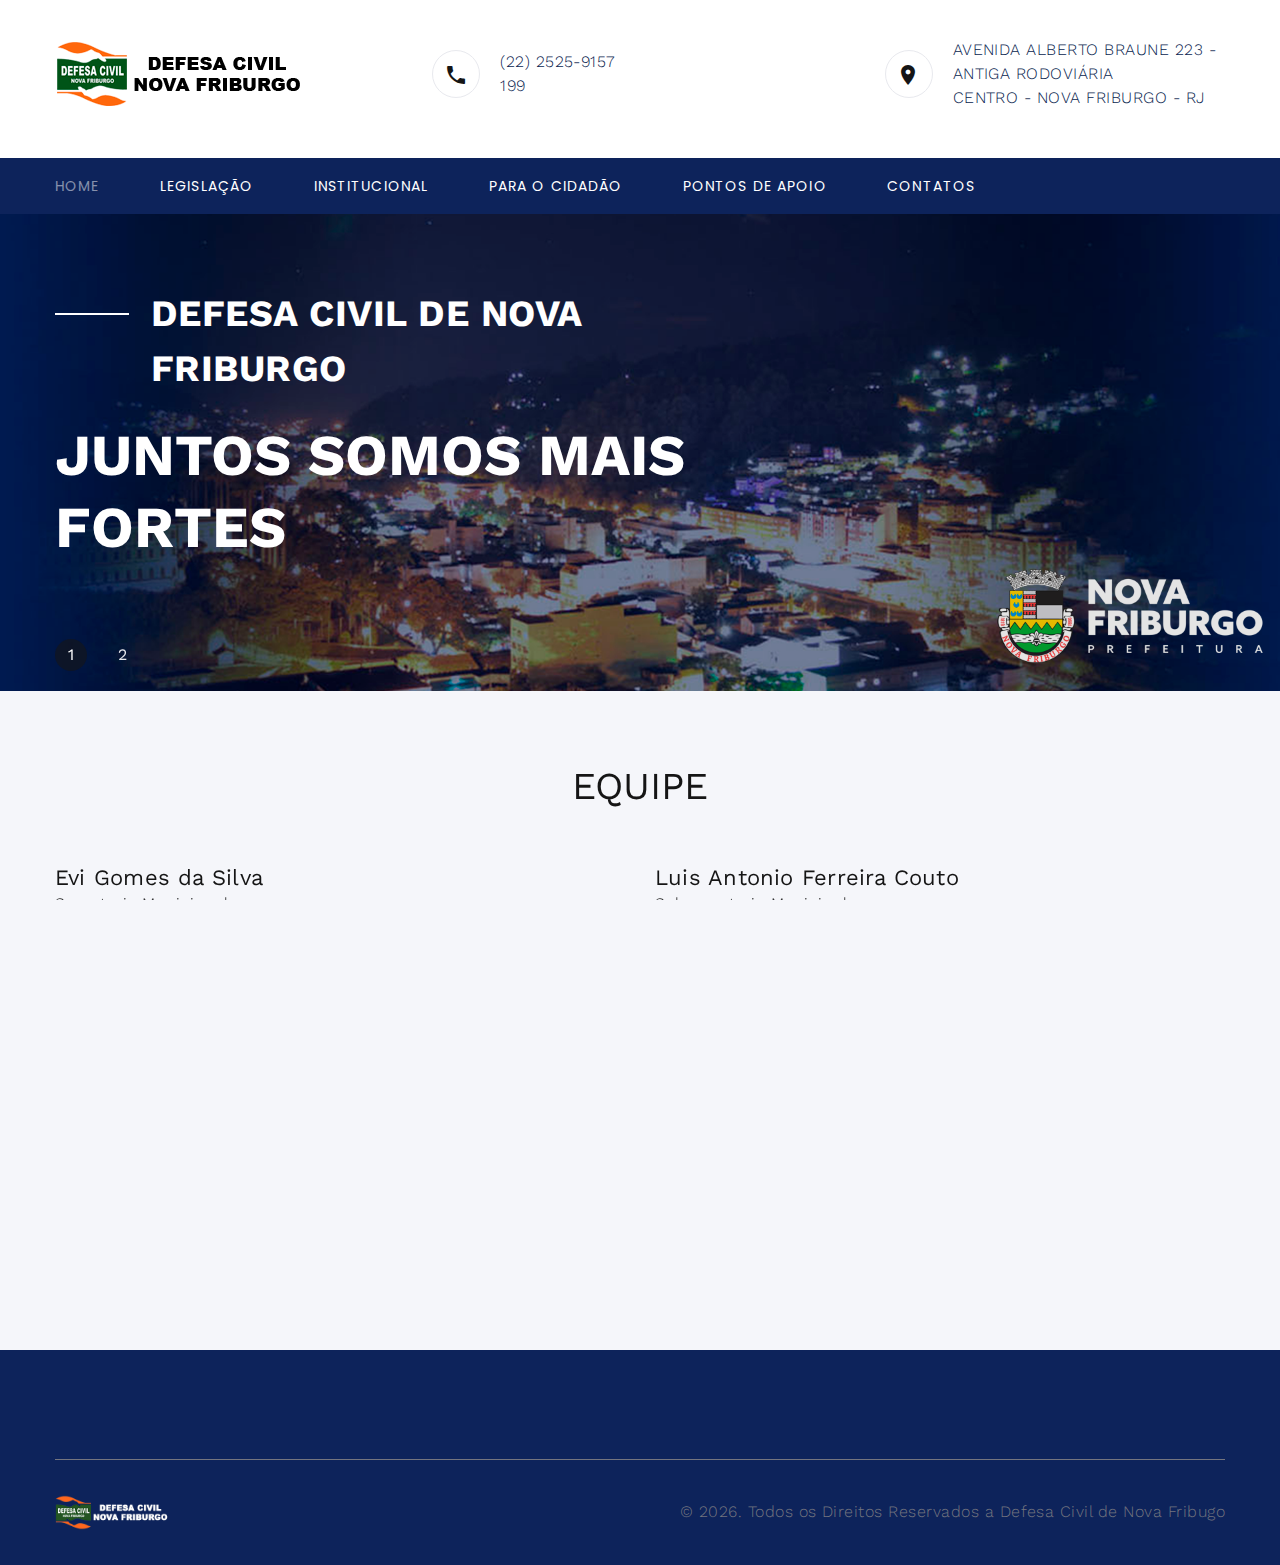
<file: modelo.html>
<!DOCTYPE html>
<html class="wide wow-animation" lang="en">
  <head>
    <title>Defesa Civil de Nova Friburgo</title>
    <meta name="format-detection" content="telephone=no">
    <meta name="viewport" content="width=device-width height=device-height initial-scale=1.0 maximum-scale=1.0 user-scalable=0">
    <meta http-equiv="X-UA-Compatible" content="IE=edge">
    <meta charset="utf-8">
    <link rel="icon" href="images/favicon.png" type="image/x-icon">
    <link rel="stylesheet" type="text/css" href="//fonts.googleapis.com/css?family=Work+Sans:300,400,500,700,800%7CPoppins:300,400,700">
    <link rel="stylesheet" href="css/bootstrap.css">
    <link rel="stylesheet" href="css/fonts.css">
    <link rel="stylesheet" href="css/style.css" id="main-styles-link">
    <style>.ie-panel{display: none;background: #212121;padding: 10px 0;box-shadow: 3px 3px 5px 0 rgba(0,0,0,.3);clear: both;text-align:center;position: relative;z-index: 1;} html.ie-10 .ie-panel, html.lt-ie-10 .ie-panel {display: block;}</style>
  </head>
  <body>   
    <div class="preloader">
      <div class="preloader-logo"><img src="images/logoloading.png" alt="" width="151" height="88" srcset="images/logoloading.png 2x"/>
      </div>
      <div class="preloader-body">
        <div id="loadingProgressG">
          <div class="loadingProgressG" id="loadingProgressG_1"></div>
        </div>
      </div>
    </div>
    <div class="page">
      <!-- Page Header-->
      <header class="section novi-background page-header">
        <!-- RD Navbar-->
        <div class="rd-navbar-wrap">
          <nav class="rd-navbar rd-navbar-corporate" data-layout="rd-navbar-fixed" data-sm-layout="rd-navbar-fixed" data-md-layout="rd-navbar-fixed" data-md-device-layout="rd-navbar-fixed" data-lg-layout="rd-navbar-static" data-lg-device-layout="rd-navbar-static" data-lg-stick-up="true" data-lg-stick-up-offset="118px" data-xl-layout="rd-navbar-static" data-xl-device-layout="rd-navbar-static" data-xl-stick-up="true" data-xl-stick-up-offset="118px" data-xxl-layout="rd-navbar-static" data-xxl-device-layout="rd-navbar-static" data-xxl-stick-up-offset="118px" data-xxl-stick-up="true">
            <div class="rd-navbar-aside-outer">
              <div class="rd-navbar-aside">
                <!-- RD Navbar Panel-->
                <div class="rd-navbar-panel">
                  <!-- RD Navbar Toggle-->
                  <button class="rd-navbar-toggle" data-rd-navbar-toggle="#rd-navbar-nav-wrap-1"><span></span></button>
                  <!-- RD Navbar Brand--><a class="rd-navbar-brand" href="index.html"><img src="images/logobanner.png" alt="" width="250" height="88" srcset="images/logobanner.png 2x"/></a>
                </div>
                <div class="rd-navbar-collapse">
                  <button class="rd-navbar-collapse-toggle rd-navbar-fixed-element-1" data-rd-navbar-toggle="#rd-navbar-collapse-content-1"><span></span></button>
                  <div class="rd-navbar-collapse-content" id="rd-navbar-collapse-content-1">
                    <article class="unit align-items-center">
                      <div class="unit-left"><span class="icon novi-icon icon-md icon-modern mdi mdi-phone"></span></div>
                      <div class="unit-body">
                        <ul class="list-0">
                          <li><a class="link-default" >(22)	2525-9157</a></li>
						  <li><a class="link-default" >199</a></li>
                        </ul>
                      </div>
                    </article>
                    <article class="unit align-items-center">
                      <div class="unit-left"><span class="icon novi-icon icon-md icon-modern mdi mdi-map-marker"></span></div>
                      <div class="unit-body"><a class="link-default">AVENIDA ALBERTO BRAUNE 223 - ANTIGA RODOVIÁRIA <br> CENTRO - NOVA FRIBURGO - RJ</a></div>
                    </article>
                  </div>
                </div>
              </div>
            </div>
            <div class="rd-navbar-main-outer">
              <div class="rd-navbar-main">
                <div class="rd-navbar-nav-wrap" id="rd-navbar-nav-wrap-1">
                  <!-- RD Navbar Nav-->
                 <ul class="rd-navbar-nav">
                    <li class="rd-nav-item active"><a class="rd-nav-link" href="index.html">Home</a>
                    </li>
                    <li class="rd-nav-item"><a class="rd-nav-link" href="legislacao.html">Legislação</a>
                    </li>
                    <li class="rd-nav-item"><a class="rd-nav-link" href="institucional.html">Institucional</a>
                    </li>
					<li class="rd-nav-item"><a class="rd-nav-link" href="cidadao.html">Para o Cidadão</a>
                    </li>
					<li class="rd-nav-item"><a class="rd-nav-link" href="pontos.html">Pontos de Apoio</a>
                    </li>
					<li class="rd-nav-item"><a class="rd-nav-link" href="contatos.html">Contatos</a>
                    </li>
                  </ul>
                </div>
              </div>
            </div>
          </nav>
        </div>
      </header>
      <section class="section swiper-container swiper-slider swiper-slider-minimal" data-loop="true" data-slide-effect="fade" data-autoplay="4759" data-simulate-touch="true">
        <div class="swiper-wrapper">
          <div class="swiper-slide swiper-slide_video" data-slide-bg="images/img1.png">
            <div class="container">
              <div class="jumbotron-classic-content">
                <div class="wow-outer">
                  <div class="title-docor-text font-weight-bold title-decorated text-uppercase wow slideInLeft text-white">Defesa Civil de Nova Friburgo</div>
                </div>
                <h1 class="text-uppercase text-white font-weight-bold wow-outer"><span class="wow slideInDown" data-wow-delay=".2s">Juntos Somos Mais Fortes</span></h1>               
              </div>
            </div>
          </div>
          <div class="swiper-slide" data-slide-bg="images/img2.png">
            <div class="container">
              <div class="jumbotron-classic-content">
                <div class="wow-outer">
                  <div class="title-docor-text font-weight-bold title-decorated text-uppercase wow slideInLeft text-white">Defesa Civil de Nova Friburgo</div>
                </div>
                <h1 class="text-uppercase text-white font-weight-bold wow-outer"><span class="wow slideInDown" data-wow-delay=".2s">Juntos Somos Mais Fortes</span></h1>               
              </div>
            </div>
          </div>
        </div>
        <div class="swiper-pagination-outer container">
          <div class="swiper-pagination swiper-pagination-modern swiper-pagination-marked" data-index-bullet="true"></div>
        </div>
      </section>            
      <section class="section novi-background section-lg text-center bg-gray-100">
        <div class="container">
          <h3 class="text-uppercase wow-outer"><span class="wow slideInUp">EQUIPE</span></h3>
          <div class="row row-lg-50 row-35 row-xxl-70 justify-content-center justify-content-lg-start">
            <div class="col-md-10 col-lg-6 wow-outer">
              <!-- Profile Creative-->
              <article class="profile-creative wow slideInLeft">              
                <div class="profile-creative-main">
                  <h5 class="profile-creative-title">Evi Gomes da Silva</h5>
                  <p class="profile-creative-position">Secretario Municiapal</p>
                </div>
              </article>
            </div>
            <div class="col-md-10 col-lg-6 wow-outer">
              <!-- Profile Creative-->
              <article class="profile-creative wow slideInLeft" data-wow-delay=".2s">                
                <div class="profile-creative-main">
                  <h5 class="profile-creative-title">Luis Antonio Ferreira Couto</h5>
                  <p class="profile-creative-position">Subsecretario Municipal</p>
				  </div>
              </article>
            </div>
            <div class="col-md-10 col-lg-6 wow-outer">
              <!-- Profile Creative-->
              <article class="profile-creative wow slideInLeft">
                <div class="profile-creative-main">
                  <h5 class="profile-creative-title">Luciano Luiz da Silva</h5>
                  <p class="profile-creative-position">Coordenador Operacional</p>
                  </div>                  
              </article>
            </div>            
          </div>
        </div>
      </section>
      <footer class="section novi-background footer-advanced bg-gray-700">
        <div class="footer-advanced-main">
          <div class="container">
            <div class="row row-50">
              <div class="images/col-lg-4">
				
              </div>
              <div class="col-sm-7 col-md-5 col-lg-4">
                
              </div>
              <div class="col-sm-5 col-md-7 col-lg-4">
                  <img src="images/logopmnfbanner.png">
              </div>
            </div>
          </div>
        </div>
        <div class="footer-advanced-aside">
          <div class="container">
            <div class="footer-advanced-layout">
              <div>
              </div>
              <div>             
              </div>
            </div>
          </div>
        </div>
        <div class="container">
          <hr/>
        </div>
        <div class="footer-advanced-aside">
          <div class="container">
            <div class="footer-advanced-layout"><a class="brand" href="index.html"><img src="images/logobannerazul.png" alt="" width="115" height="34" srcset="images/logobannerazul.png 2x"/></a>
              <!-- Rights-->
              <p class="rights"><span>&copy;&nbsp;</span><span class="copyright-year"></span>. Todos os Direitos Reservados a Defesa Civil de Nova Fribugo</p>
            </div>
          </div>
        </div>
      </footer>
    </div>
    <!-- Global Mailform Output-->
    <div class="snackbars" id="form-output-global"></div>
    <!-- Javascript-->
    <script src="js/core.min.js"></script>
    <script src="js/script.js"></script>
  </body>
</html>
</file>
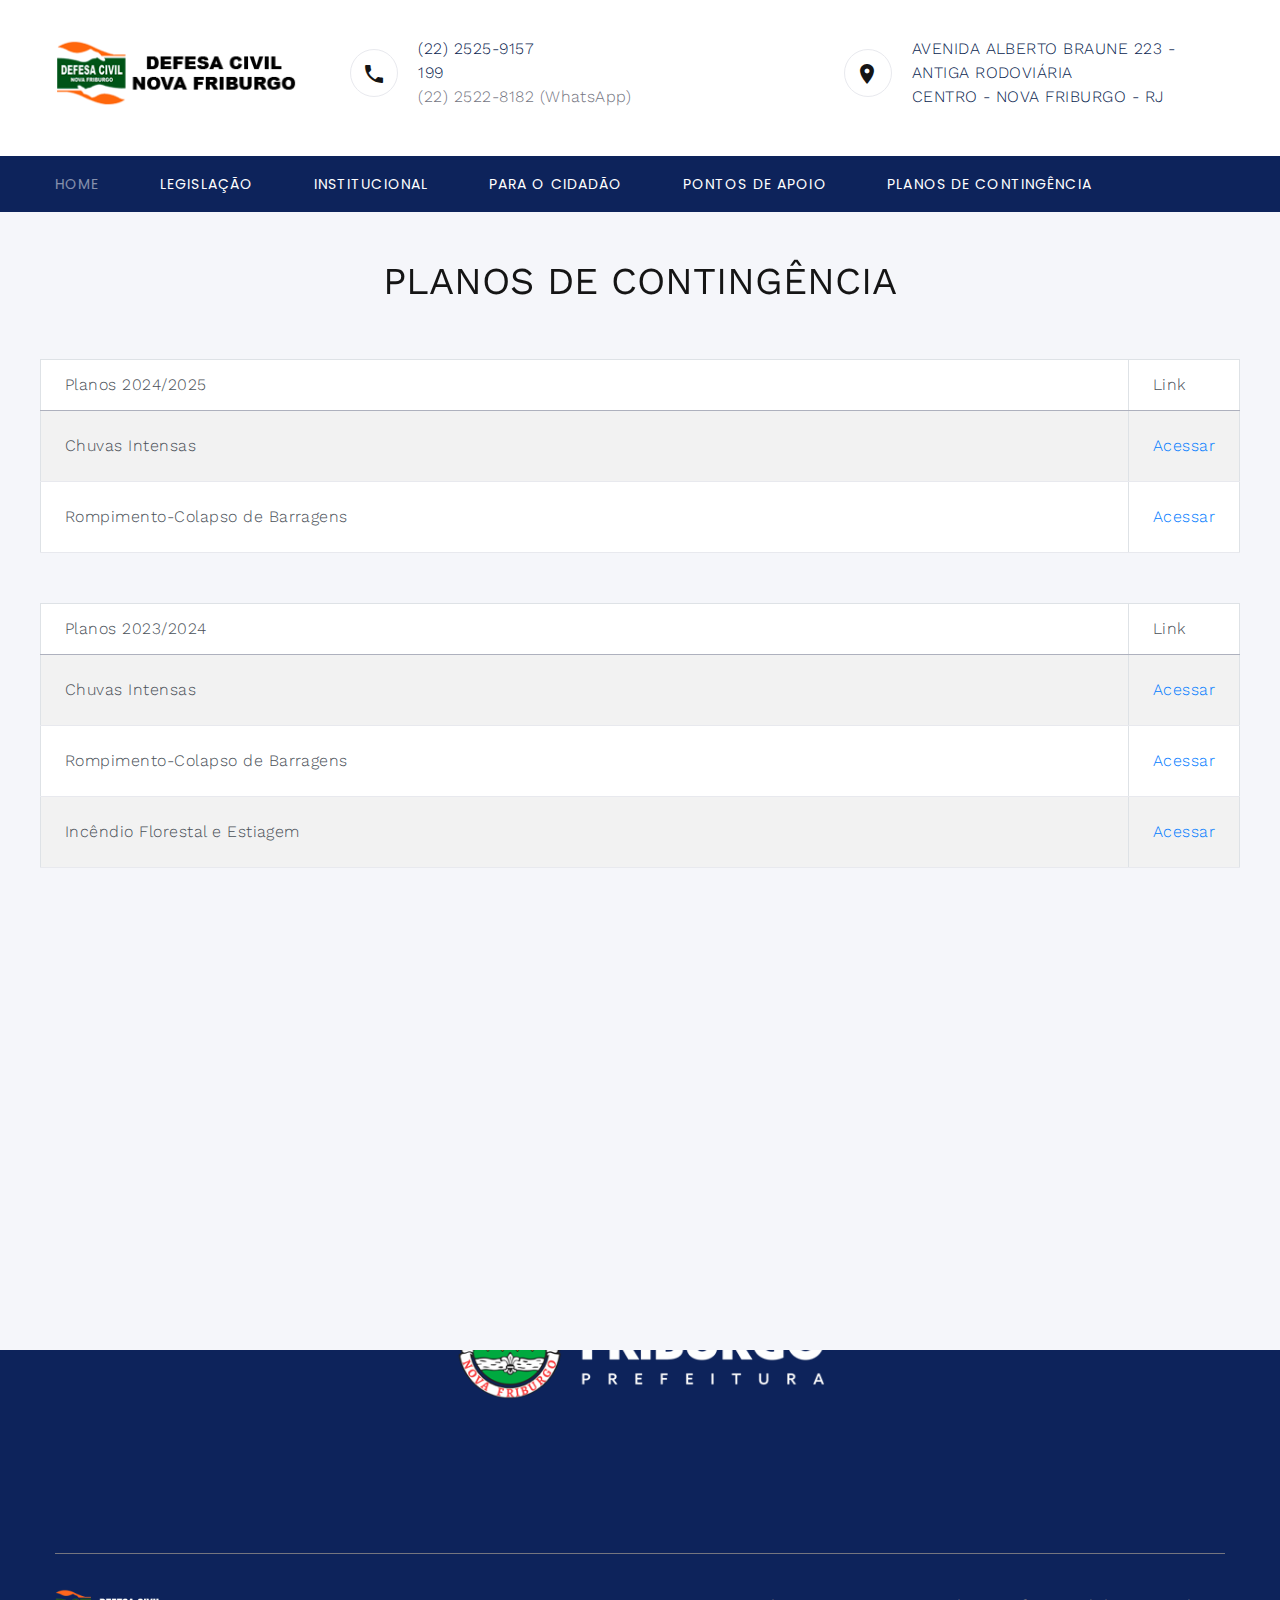
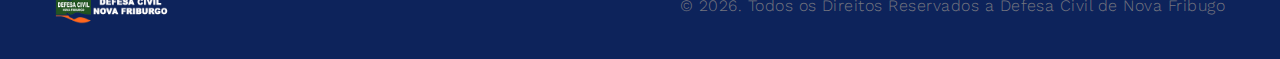
<file: planos.html>
<!DOCTYPE html>
<html class="wide wow-animation" lang="en">
  <head>
    <title>Defesa Civil de Nova Friburgo</title>
    <meta name="format-detection" content="telephone=no">
    <meta name="viewport" content="width=device-width height=device-height initial-scale=1.0 maximum-scale=1.0 user-scalable=0">
    <meta http-equiv="X-UA-Compatible" content="IE=edge">
    <meta charset="utf-8">
    <link rel="icon" href="images/favicon.png" type="image/x-icon">
    <link rel="stylesheet" type="text/css" href="//fonts.googleapis.com/css?family=Work+Sans:300,400,500,700,800%7CPoppins:300,400,700">
    <link rel="stylesheet" href="css/bootstrap.css">
    <link rel="stylesheet" href="css/fonts.css">
    <link rel="stylesheet" href="css/style.css" id="main-styles-link">
    <style>.ie-panel{display: none;background: #212121;padding: 10px 0;box-shadow: 3px 3px 5px 0 rgba(0,0,0,.3);clear: both;text-align:center;position: relative;z-index: 1;} html.ie-10 .ie-panel, html.lt-ie-10 .ie-panel {display: block;}</style>
  </head>
  <body>   
    <div class="preloader">
      <div class="preloader-logo"><img src="images/logoloading.png" alt="" width="151" height="88" srcset="images/logoloading.png 2x"/>
      </div>
      <div class="preloader-body">
        <div id="loadingProgressG">
          <div class="loadingProgressG" id="loadingProgressG_1"></div>
        </div>
      </div>
    </div>
    <div class="page">
      <!-- Page Header-->
      <header class="section novi-background page-header">
        <!-- RD Navbar-->
        <div class="rd-navbar-wrap">
          <nav class="rd-navbar rd-navbar-corporate" data-layout="rd-navbar-fixed" data-sm-layout="rd-navbar-fixed" data-md-layout="rd-navbar-fixed" data-md-device-layout="rd-navbar-fixed" data-lg-layout="rd-navbar-static" data-lg-device-layout="rd-navbar-static" data-lg-stick-up="true" data-lg-stick-up-offset="118px" data-xl-layout="rd-navbar-static" data-xl-device-layout="rd-navbar-static" data-xl-stick-up="true" data-xl-stick-up-offset="118px" data-xxl-layout="rd-navbar-static" data-xxl-device-layout="rd-navbar-static" data-xxl-stick-up-offset="118px" data-xxl-stick-up="true">
            <div class="rd-navbar-aside-outer">
              <div class="rd-navbar-aside">
                <!-- RD Navbar Panel-->
                <div class="rd-navbar-panel">
                  <!-- RD Navbar Toggle-->
                  <button class="rd-navbar-toggle" data-rd-navbar-toggle="#rd-navbar-nav-wrap-1"><span></span></button>
                  <!-- RD Navbar Brand--><a class="rd-navbar-brand" href="index.html"><img src="images/logobanner.png" alt="" width="250" height="88" srcset="images/logobanner.png 2x"/></a>
                </div>
                <div class="rd-navbar-collapse">
                  <button class="rd-navbar-collapse-toggle rd-navbar-fixed-element-1" data-rd-navbar-toggle="#rd-navbar-collapse-content-1"><span></span></button>
                  <div class="rd-navbar-collapse-content" id="rd-navbar-collapse-content-1">
                    <article class="unit align-items-center">
                      <div class="unit-left"><span class="icon novi-icon icon-md icon-modern mdi mdi-phone"></span></div>
                      <div class="unit-body">
                        <ul class="list-0">
                          <li><a class="link-default" >(22)	2525-9157</a></li>
						  <li><a class="link-default" >199</a></li>
						  <li><a href="https://wa.me/552225228182" class="link-default" >(22) 2522-8182 (WhatsApp)</a></li>
                        </ul>
                      </div>
                    </article>
                    <article class="unit align-items-center">
                      <div class="unit-left"><span class="icon novi-icon icon-md icon-modern mdi mdi-map-marker"></span></div>
                      <div class="unit-body"><a class="link-default">AVENIDA ALBERTO BRAUNE 223 - ANTIGA RODOVIÁRIA <br> CENTRO - NOVA FRIBURGO - RJ</a></div>
                    </article>
                  </div>
                </div>
              </div>
            </div>
            <div class="rd-navbar-main-outer">
              <div class="rd-navbar-main">
                <div class="rd-navbar-nav-wrap" id="rd-navbar-nav-wrap-1">
                  <!-- RD Navbar Nav-->
                <ul class="rd-navbar-nav">
                    <li class="rd-nav-item active"><a class="rd-nav-link" href="index.html">Home</a>
                    </li>
                    <li class="rd-nav-item"><a class="rd-nav-link" href="legislacao.html">Legislação</a>
                    </li>
                    <li class="rd-nav-item"><a class="rd-nav-link" href="institucional.html">Institucional</a>
                    </li>
					<li class="rd-nav-item"><a class="rd-nav-link" href="cidadao.html">Para o Cidadão</a>
                    </li>
					<li class="rd-nav-item"><a class="rd-nav-link" href="pontos.html">Pontos de Apoio</a>
                    </li>
					<li class="rd-nav-item"><a class="rd-nav-link" href="planos.html">Planos de Contingência</a>
                    </li>
                  </ul>
                </div>
              </div>
            </div>
          </nav>
        </div>
      </header>		
        <div class="swiper-pagination-outer container">
          <div class="swiper-pagination swiper-pagination-modern swiper-pagination-marked" data-index-bullet="true"></div>
        </div>      
      <section class="section novi-background section-lg text-center bg-gray-100">
        <div class="container">
          <h3 class="text-uppercase wow-outer"><span class="wow slideInUp">PLANOS DE CONTINGÊNCIA</span></h3>
          <div class="row row-lg-50 row-35 row-xxl-70 justify-content-center justify-content-lg-start">
<table class="table table-striped table-bordered table-hover">
<thead>
<tr>
  <th style="width: 1234px;">Planos 2024/2025</th>
  <th style="width: 55px;">Link</th>
</tr>
</thead>
<tbody>
<tr>
  <td style="text-align: justify;">Chuvas Intensas</td>
  <td><a href="documentos/plancon-2024-2025-chuvasintensas.pdf" target="new">Acessar</a></td>
</tr>
<tr>
  <td style="text-align: justify;">Rompimento-Colapso de Barragens<a href="../../../PLANCON/PLANCON 2022-2023 - Rompimento-Colapso de Barragens.pdf"></a></td>
  <td><a href="documentos/plancon-2024-2025-rompimento-colapsodebarragens.pdf" target="new">Acessar</a></td>
</tr>
</tbody>
</table>
<table class="table table-striped table-bordered table-hover">
<thead>
<tr>
  <th style="width: 1234px;">Planos 2023/2024</th>
  <th style="width: 55px;">Link</th>
</tr>
</thead>
<tbody>
<tr>
  <td style="text-align: justify;">Chuvas Intensas</td>
  <td><a href="documentos/placon-2023-2024-chuvasintensas.pdf" target="new">Acessar</a></td>
</tr>
<tr>
  <td style="text-align: justify;">Rompimento-Colapso de Barragens<a href="../../../PLANCON/PLANCON 2022-2023 - Rompimento-Colapso de Barragens.pdf"></a></td>
  <td><a href="documentos/placon-2023-2024-rompimento-colapsodebarragens.pdf" target="new">Acessar</a></td>
</tr>
<tr>
  <td style="text-align: justify;">Incêndio Florestal e Estiagem<a href="../../../PLANCON/PLANCON 2022-2023 - Rompimento-Colapso de Barragens.pdf"></a></td>
  <td><a href="documentos/placon-2023-2024-incendioflorestaleestiagem.pdf" target="new">Acessar</a></td>
</tr>
</tbody>
</table>
<table class="table table-striped table-bordered table-hover">
<thead>
<tr>
  <th style="width: 1234px;">Planos 2022/2023</th>
  <th style="width: 55px;">Link</th>
</tr>
</thead>
<tbody>
<tr>
  <td style="text-align: justify;">Chuvas Intensas</td>
  <td><a href="documentos/placon-2022-2023-chuvasintensas.pdf" target="new">Acessar</a></td>
</tr>
<tr>
  <td style="text-align: justify;">Rompimento-Colapso de Barragens<a href="../../../PLANCON/PLANCON 2022-2023 - Rompimento-Colapso de Barragens.pdf"></a></td>
  <td><a href="documentos/placon-2022-2023-rompimento-colapsodebarragens.pdf" target="new">Acessar</a></td>
</tr>
</tbody>
</table>
</div>
        </div>
      </section>
      <footer class="section novi-background footer-advanced bg-gray-700">
        <div class="footer-advanced-main">
          <div class="container">
            <div class="row row-50">
              <div class="images/col-lg-4">
				
              </div>
              <div class="col-sm-7 col-md-5 col-lg-4">
                
              </div>
              <div class="col-sm-5 col-md-7 col-lg-4">
                  <img src="images/logopmnfbanner.png">
              </div>
            </div>
          </div>
        </div>
        <div class="footer-advanced-aside">
          <div class="container">
            <div class="footer-advanced-layout">
              <div>
              </div>
              <div>             
              </div>
            </div>
          </div>
        </div>
        <div class="container">
          <hr/>
        </div>
        <div class="footer-advanced-aside">
          <div class="container">
            <div class="footer-advanced-layout"><a class="brand" href="index.html"><img src="images/logobannerazul.png" alt="" width="115" height="34" srcset="images/logobannerazul.png 2x"/></a>
              <!-- Rights-->
              <p class="rights"><span>&copy;&nbsp;</span><span class="copyright-year"></span>. Todos os Direitos Reservados a Defesa Civil de Nova Fribugo</p>
            </div>
          </div>
        </div>
      </footer>
    </div>
    <!-- Global Mailform Output-->
    <div class="snackbars" id="form-output-global"></div>
    <!-- Javascript-->
    <script src="js/core.min.js"></script>
    <script src="js/script.js"></script>
  </body>
</html>
</file>
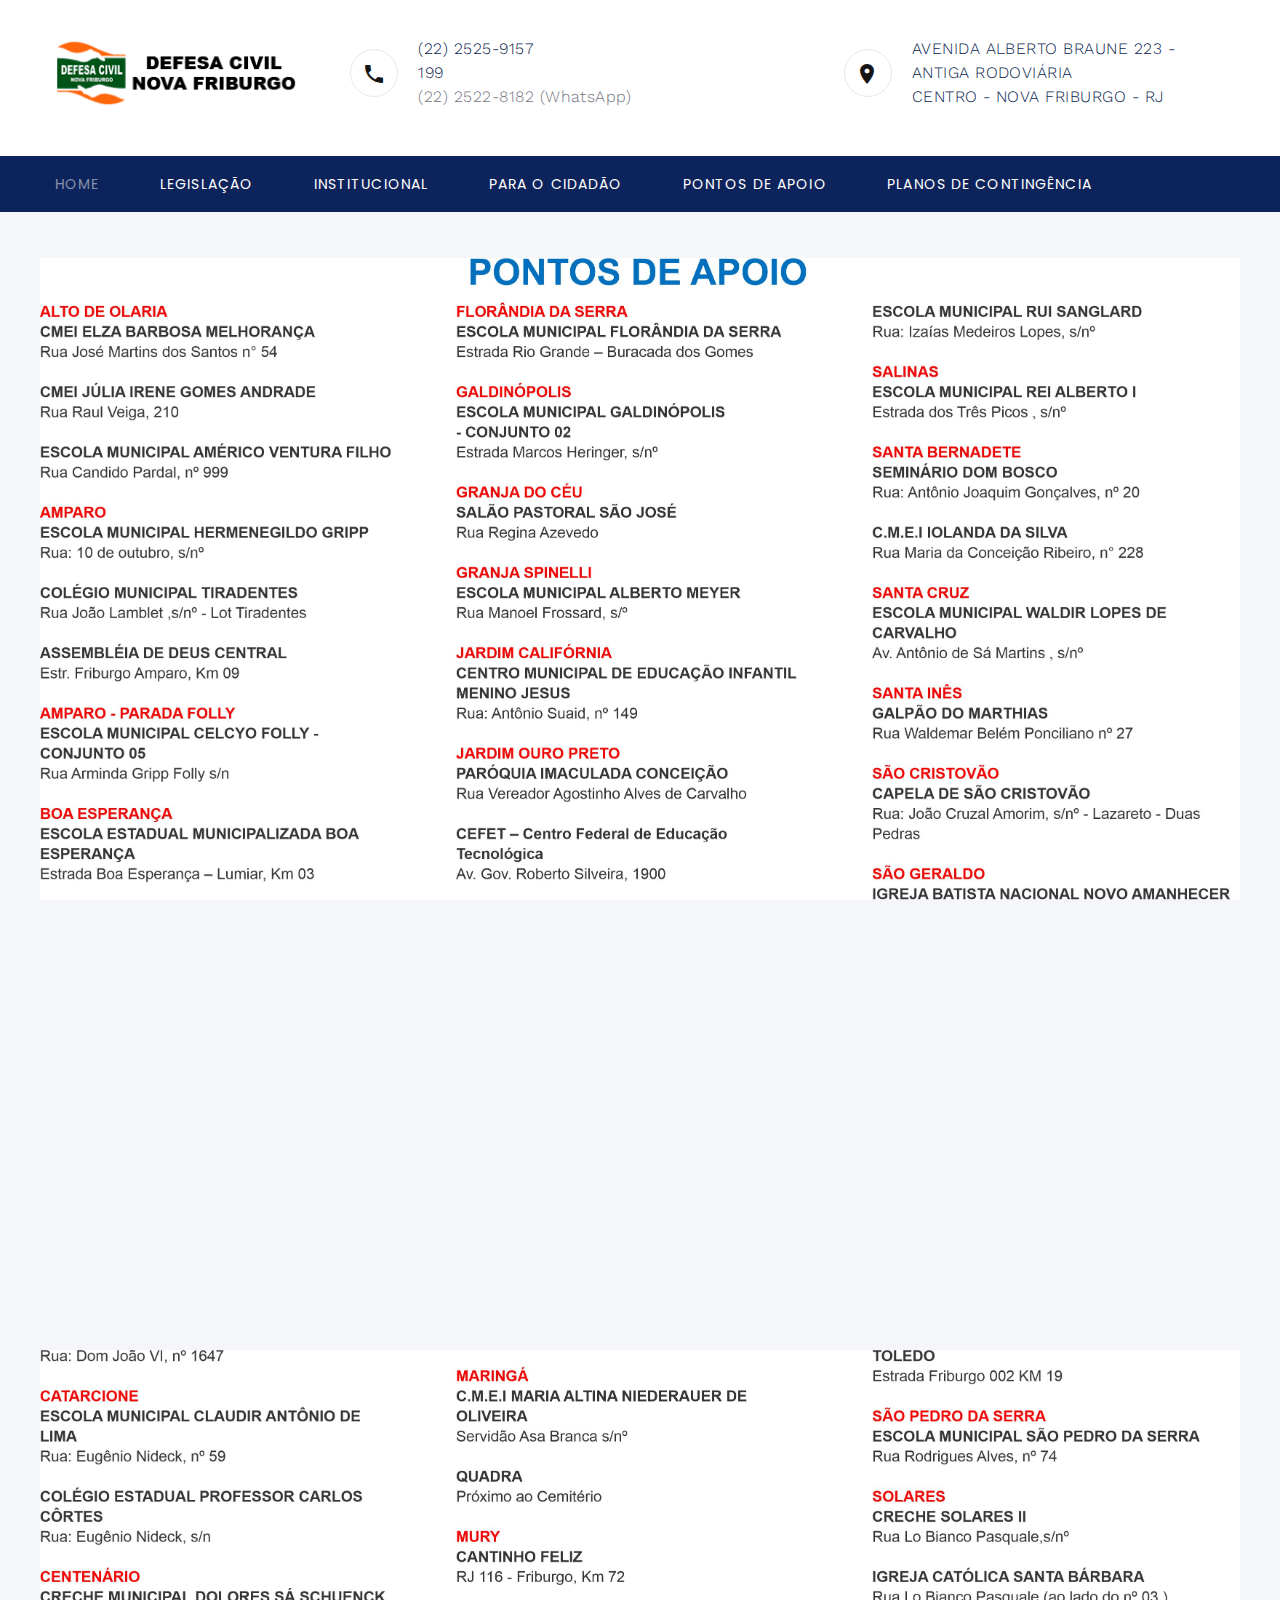
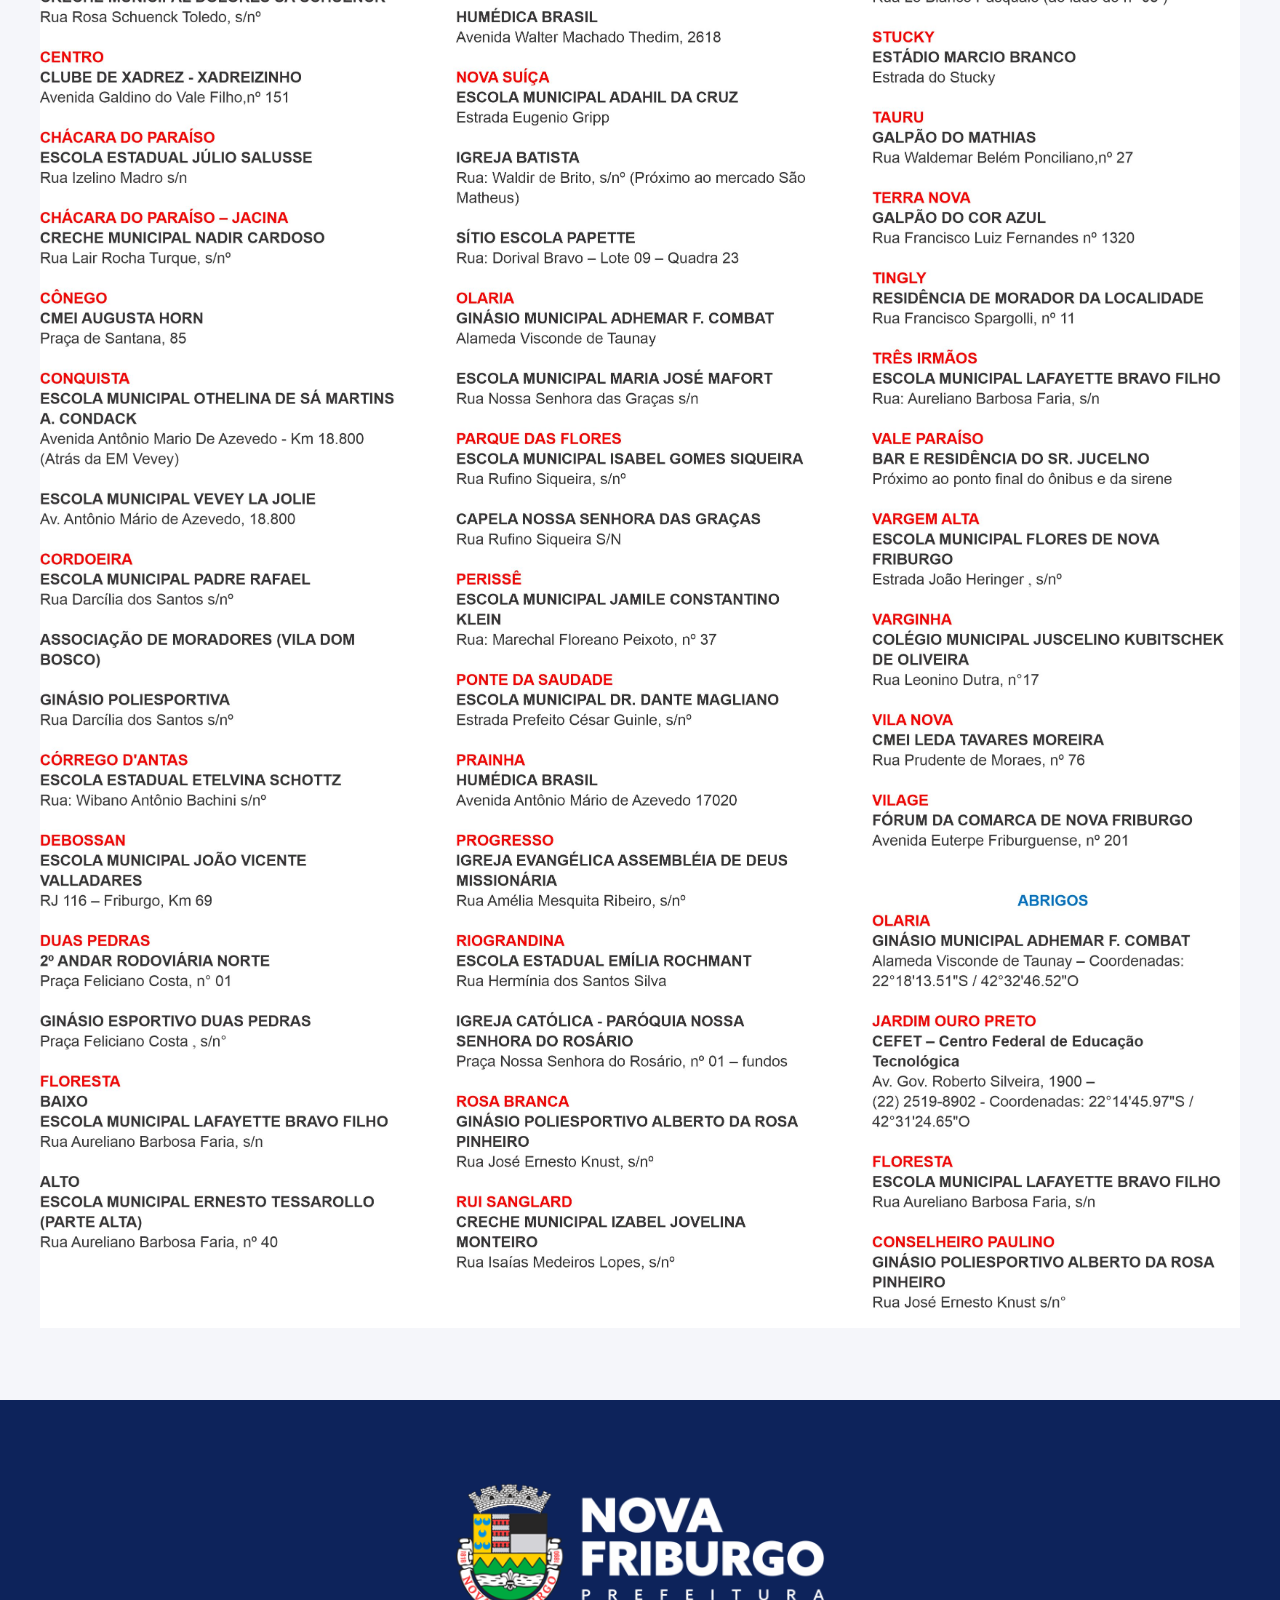
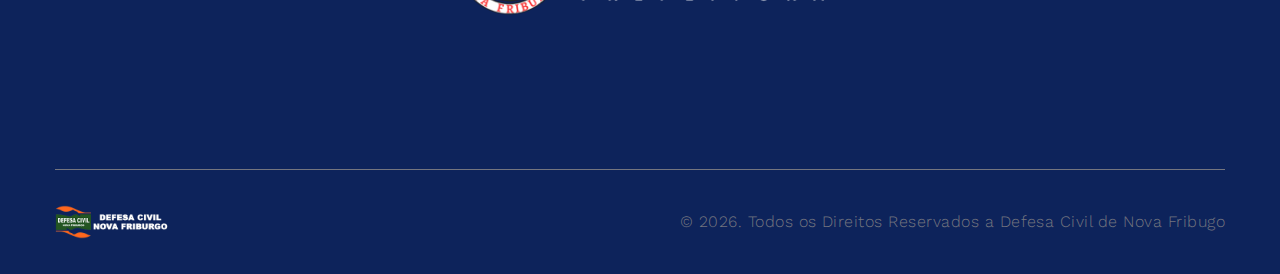
<file: pontos.html>
<!DOCTYPE html>
<html class="wide wow-animation" lang="en">
  <head>
    <title>Defesa Civil de Nova Friburgo</title>
    <meta name="format-detection" content="telephone=no">
    <meta name="viewport" content="width=device-width height=device-height initial-scale=1.0 maximum-scale=1.0 user-scalable=0">
    <meta http-equiv="X-UA-Compatible" content="IE=edge">
    <meta charset="utf-8">
    <link rel="icon" href="images/favicon.png" type="image/x-icon">
    <link rel="stylesheet" type="text/css" href="//fonts.googleapis.com/css?family=Work+Sans:300,400,500,700,800%7CPoppins:300,400,700">
    <link rel="stylesheet" href="css/bootstrap.css">
    <link rel="stylesheet" href="css/fonts.css">
    <link rel="stylesheet" href="css/style.css" id="main-styles-link">
    <style>.ie-panel{display: none;background: #212121;padding: 10px 0;box-shadow: 3px 3px 5px 0 rgba(0,0,0,.3);clear: both;text-align:center;position: relative;z-index: 1;} html.ie-10 .ie-panel, html.lt-ie-10 .ie-panel {display: block;}</style>
  </head>
  <body>   
    <div class="preloader">
      <div class="preloader-logo"><img src="images/logoloading.png" alt="" width="151" height="88" srcset="images/logoloading.png 2x"/>
      </div>
      <div class="preloader-body">
        <div id="loadingProgressG">
          <div class="loadingProgressG" id="loadingProgressG_1"></div>
        </div>
      </div>
    </div>
    <div class="page">
      <!-- Page Header-->
      <header class="section novi-background page-header">
        <!-- RD Navbar-->
        <div class="rd-navbar-wrap">
          <nav class="rd-navbar rd-navbar-corporate" data-layout="rd-navbar-fixed" data-sm-layout="rd-navbar-fixed" data-md-layout="rd-navbar-fixed" data-md-device-layout="rd-navbar-fixed" data-lg-layout="rd-navbar-static" data-lg-device-layout="rd-navbar-static" data-lg-stick-up="true" data-lg-stick-up-offset="118px" data-xl-layout="rd-navbar-static" data-xl-device-layout="rd-navbar-static" data-xl-stick-up="true" data-xl-stick-up-offset="118px" data-xxl-layout="rd-navbar-static" data-xxl-device-layout="rd-navbar-static" data-xxl-stick-up-offset="118px" data-xxl-stick-up="true">
            <div class="rd-navbar-aside-outer">
              <div class="rd-navbar-aside">
                <!-- RD Navbar Panel-->
                <div class="rd-navbar-panel">
                  <!-- RD Navbar Toggle-->
                  <button class="rd-navbar-toggle" data-rd-navbar-toggle="#rd-navbar-nav-wrap-1"><span></span></button>
                  <!-- RD Navbar Brand--><a class="rd-navbar-brand" href="index.html"><img src="images/logobanner.png" alt="" width="250" height="88" srcset="images/logobanner.png 2x"/></a>
                </div>
                <div class="rd-navbar-collapse">
                  <button class="rd-navbar-collapse-toggle rd-navbar-fixed-element-1" data-rd-navbar-toggle="#rd-navbar-collapse-content-1"><span></span></button>
                  <div class="rd-navbar-collapse-content" id="rd-navbar-collapse-content-1">
                    <article class="unit align-items-center">
                      <div class="unit-left"><span class="icon novi-icon icon-md icon-modern mdi mdi-phone"></span></div>
                      <div class="unit-body">
                        <ul class="list-0">
                          <li><a class="link-default" >(22)	2525-9157</a></li>
						  <li><a class="link-default" >199</a></li>
						  <li><a href="https://wa.me/552225228182" class="link-default" >(22) 2522-8182 (WhatsApp)</a></li>
                        </ul>
                      </div>
                    </article>
                    <article class="unit align-items-center">
                      <div class="unit-left"><span class="icon novi-icon icon-md icon-modern mdi mdi-map-marker"></span></div>
                      <div class="unit-body"><a class="link-default">AVENIDA ALBERTO BRAUNE 223 - ANTIGA RODOVIÁRIA <br> CENTRO - NOVA FRIBURGO - RJ</a></div>
                    </article>
                  </div>
                </div>
              </div>
            </div>
            <div class="rd-navbar-main-outer">
              <div class="rd-navbar-main">
                <div class="rd-navbar-nav-wrap" id="rd-navbar-nav-wrap-1">
                  <!-- RD Navbar Nav-->
                <ul class="rd-navbar-nav">
                    <li class="rd-nav-item active"><a class="rd-nav-link" href="index.html">Home</a>
                    </li>
                    <li class="rd-nav-item"><a class="rd-nav-link" href="legislacao.html">Legislação</a>
                    </li>
                    <li class="rd-nav-item"><a class="rd-nav-link" href="institucional.html">Institucional</a>
                    </li>
					<li class="rd-nav-item"><a class="rd-nav-link" href="cidadao.html">Para o Cidadão</a>
                    </li>
					<li class="rd-nav-item"><a class="rd-nav-link" href="pontos.html">Pontos de Apoio</a>
                    </li>
					<li class="rd-nav-item"><a class="rd-nav-link" href="planos.html">Planos de Contingência</a>
                    </li>
                  </ul>
                </div>
              </div>
            </div>
          </nav>
        </div>
      </header>		
        <div class="swiper-pagination-outer container">
          <div class="swiper-pagination swiper-pagination-modern swiper-pagination-marked" data-index-bullet="true"></div>
        </div>      
      <section class="section novi-background section-lg text-center bg-gray-100">
        <div class="container">
        <div class="row row-lg-50 row-35 row-xxl-70 justify-content-center justify-content-lg-start">
<img src="images/lista.jpg" alt=""/>
          </div>
        </div>
      </section>
      <footer class="section novi-background footer-advanced bg-gray-700">
        <div class="footer-advanced-main">
          <div class="container">
            <div class="row row-50">
              <div class="images/col-lg-4">
				
              </div>
              <div class="col-sm-7 col-md-5 col-lg-4">
                
              </div>
              <div class="col-sm-5 col-md-7 col-lg-4">
                  <img src="images/logopmnfbanner.png">
              </div>
            </div>
          </div>
        </div>
        <div class="footer-advanced-aside">
          <div class="container">
            <div class="footer-advanced-layout">
              <div>
              </div>
              <div>             
              </div>
            </div>
          </div>
        </div>
        <div class="container">
          <hr/>
        </div>
        <div class="footer-advanced-aside">
          <div class="container">
            <div class="footer-advanced-layout"><a class="brand" href="index.html"><img src="images/logobannerazul.png" alt="" width="115" height="34" srcset="images/logobannerazul.png 2x"/></a>
              <!-- Rights-->
              <p class="rights"><span>&copy;&nbsp;</span><span class="copyright-year"></span>. Todos os Direitos Reservados a Defesa Civil de Nova Fribugo</p>
            </div>
          </div>
        </div>
      </footer>
    </div>
    <!-- Global Mailform Output-->
    <div class="snackbars" id="form-output-global"></div>
    <!-- Javascript-->
    <script src="js/core.min.js"></script>
    <script src="js/script.js"></script>
  </body>
</html>
</file>
<file: css/style.css>
@charset "UTF-8";
/*
* Trunk version 2.0.0
*/
a:focus,
button:focus {
	outline: none !important;
}

button::-moz-focus-inner {
	border: 0;
}

*:focus {
	outline: none;
}

blockquote {
	padding: 0;
	margin: 0;
}

input,
button,
select,
textarea {
	outline: none;
}

label {
	margin-bottom: 0;
}

p {
	margin: 0;
}

ul,
ol {
	list-style: none;
	padding: 0;
	margin: 0;
}

ul li,
ol li {
	display: block;
}

dl {
	margin: 0;
}

dt,
dd {
	line-height: inherit;
}

dt {
	font-weight: inherit;
}

dd {
	margin-bottom: 0;
}

cite {
	font-style: normal;
}

form {
	margin-bottom: 0;
}

blockquote {
	padding-left: 0;
	border-left: 0;
}

address {
	margin-top: 0;
	margin-bottom: 0;
}

figure {
	margin-bottom: 0;
}

html p a:hover {
	text-decoration: none;
}

/*
*
* Typography
*/
body {
	font-family: "Work Sans", -apple-system, BlinkMacSystemFont, "Segoe UI", Roboto, "Helvetica Neue", Arial, sans-serif;
	font-size: 14px;
	line-height: 1.7;
	font-weight: 300;
	color: #081c4e;
	background-color: #fff;
	-webkit-text-size-adjust: none;
	-webkit-font-smoothing: subpixel-antialiased;
	letter-spacing: .03em;
}

@media (min-width: 768px) {
	body {
		font-size: 16px;
		line-height: 1.5;
	}
}

h1, h2, h3, h4, h5, h6, [class^='heading-'] {
	margin-top: 0;
	margin-bottom: 0;
	color: #151515;
}

h1 a:hover, h2 a:hover, h3 a:hover, h4 a:hover, h5 a:hover, h6 a:hover, [class^='heading-'] a:hover {
	color: #007bff;
}

h1 span, h2 span, h3 span, h4 span, h5 span, h6 span, [class^='heading-'] span {
	display: inline-block;
}

h1 span[data-toggle='modal'], h2 span[data-toggle='modal'], h3 span[data-toggle='modal'], h4 span[data-toggle='modal'], h5 span[data-toggle='modal'], h6 span[data-toggle='modal'], [class^='heading-'] span[data-toggle='modal'] {
	border-bottom: 2px dashed rgba(0, 123, 255, 0.3);
	cursor: pointer;
}

h1 > span.icon, h2 > span.icon, h3 > span.icon, h4 > span.icon, h5 > span.icon, h6 > span.icon, [class^='heading-'] > span.icon {
	display: inline-block;
	margin-right: 5px;
}

h1,
.heading-1 {
	font-size: 30px;
	line-height: 1.15;
	letter-spacing: 0;
}

@media (min-width: 576px) {
	h1,
	.heading-1 {
		font-size: 32px;
	}
}

@media (min-width: 768px) {
	h1,
	.heading-1 {
		font-size: 46px;
		line-height: 1.25;
	}
}

@media (min-width: 992px) {
	h1,
	.heading-1 {
		font-size: 54px;
	}
}

@media (min-width: 1200px) {
	h1,
	.heading-1 {
		font-size: 58px;
	}
}

@media (min-width: 1600px) {
	h1,
	.heading-1 {
		font-size: 90px;
		line-height: 0.88889;
	}
}

h2,
.heading-2 {
	font-family: "Poppins", sans-serif;
	font-size: 28px;
	line-height: 1.4;
	letter-spacing: 0;
}

@media (min-width: 576px) {
	h2,
	.heading-2 {
		font-size: 30px;
	}
}

@media (min-width: 768px) {
	h2,
	.heading-2 {
		font-size: 44px;
	}
}

@media (min-width: 1200px) {
	h2,
	.heading-2 {
		font-size: 50px;
		line-height: 1.4;
	}
}

h3,
.heading-3 {
	font-size: 24px;
	line-height: 1.3;
	letter-spacing: 0;
}

@media (min-width: 768px) {
	h3,
	.heading-3 {
		font-size: 30px;
		line-height: 1.4;
	}
}

@media (min-width: 1200px) {
	h3,
	.heading-3 {
		font-size: 38px;
		line-height: 1.21053;
	}
}

h3 .big,
.heading-3 .big {
	font-size: 2em;
	line-height: 1;
}

h4,
.heading-4 {
	font-size: 18px;
	line-height: 1.5;
	letter-spacing: 0;
}

@media (min-width: 1200px) {
	h4,
	.heading-4 {
		font-size: 24px;
		line-height: 1.33333;
	}
}

h4.h4-smaller,
.heading-4.h4-smaller {
	font-size: 19px;
}

@media (min-width: 1200px) {
	h4.h4-smaller,
	.heading-4.h4-smaller {
		font-size: 22px;
		line-height: 1.45455;
	}
}

h5,
.heading-5 {
	font-size: 16px;
	line-height: 1.5;
	letter-spacing: .01em;
}

@media (min-width: 768px) {
	h5,
	.heading-5 {
		font-size: 22px;
		line-height: 1.27273;
	}
}

h6,
.heading-6 {
	font-family: "Poppins", sans-serif;
	font-size: 14px;
	line-height: 1.8;
	letter-spacing: .2em;
	text-transform: uppercase;
}

@media (min-width: 768px) {
	h6,
	.heading-6 {
		font-size: 16px;
		line-height: 1.5;
		font-weight: 700;
	}
}

.title-decorated {
	position: relative;
	padding-left: 40px;
	text-align: left;
}

.title-decorated::before {
	content: '';
	position: absolute;
	left: 0;
	top: 12px;
	width: 30px;
	border-bottom: 1px solid;
}

.title-docor-text {
	font-size: 20px;
	color: #fff;
}

@media (min-width: 576px) {
	.title-docor-text {
		font-size: 24px;
	}
}

@media (min-width: 768px) {
	.title-docor-text {
		padding-left: 96px;
		font-size: 37px;
	}
	.title-docor-text::before {
		width: 74px;
		border-bottom-width: 2px;
	}
}

@media (min-width: 768px) {
	.title-decorated-lg {
		padding-left: 80px;
	}
	.title-decorated-lg::before {
		width: 62px;
	}
	.title-decorated-lg + p {
		margin-top: 32px;
	}
}

small,
.small {
	display: block;
	font-size: 12px;
	line-height: 1.5;
}

mark,
.mark {
	padding: 3px 5px;
	color: #fff;
	background: #007bff;
}

strong {
	font-weight: 700;
	color: #74757f;
}

.big {
	font-size: 16px;
	line-height: 1.55;
}

@media (min-width: 768px) {
	.big {
		font-size: 20px;
		line-height: 1.6;
	}
}

.lead {
	font-size: 24px;
	line-height: 34px;
	font-weight: 300;
}

code {
	padding: 4px 5px;
	border-radius: 0;
	font-size: 90%;
	color: #111111;
	background: #f5f6fa;
}

.text-large {
	font-family: "Poppins", sans-serif;
	font-size: 30px;
	font-weight: 500;
	letter-spacing: 0;
	line-height: 1.2;
	text-transform: uppercase;
}

@media (min-width: 576px) {
	.text-large {
		font-size: 55px;
	}
}

@media (min-width: 768px) {
	.text-large {
		font-size: 68px;
	}
}

@media (min-width: 992px) {
	.text-large {
		font-size: 80px;
	}
}

@media (min-width: 1200px) {
	.text-large {
		font-size: 100px;
	}
}

.context-dark .text-large, .bg-gray-700 .text-large, .bg-gray-800 .text-large, .bg-primary .text-large, .bg-primary-darker .text-large {
	color: #fff;
}

.text-extra-large {
	font-size: 100px;
	line-height: .8;
	font-weight: 800;
}

@media (min-width: 768px) {
	.text-extra-large {
		font-size: 130px;
		line-height: .7;
	}
}

@media (min-width: 992px) {
	.text-extra-large {
		font-size: 150px;
	}
}

@media (min-width: 1600px) {
	.text-extra-large {
		font-size: 180px;
	}
}

.wow-outer span {
	display: block;
}

.wow-outer .wow > span {
	display: inline;
}

p [data-toggle='tooltip'] {
	padding-left: .25em;
	padding-right: .25em;
	color: #007bff;
}

p [style*='max-width'] {
	display: inline-block;
}

p a {
	color: inherit;
}

p .text-width-1 {
	display: inline-block;
	max-width: 730px;
}

.text-width-2 {
	display: inline-block;
	max-width: 350px;
}

.heading-subtitle {
	font-size: 24px;
	margin-top: 20px;
}

.about-subtitle {
	font-size: 20px;
	line-height: 32px;
}

@media (min-width: 1200px) {
	.about-subtitle {
		margin-top: 35px;
	}
}

html .page .text-primary {
	color: #007bff;
}

.price-property {
	font-size: 30px;
	font-family: "Poppins", sans-serif;
	line-height: 1;
}

@media (min-width: 768px) {
	.price-property {
		font-size: 40px;
	}
}

.page .text-danger {
	color: #dc0000;
}

.page .text-gray-700 {
	color: #495057;
}

.page .text-color-1 {
	color: #deef7f;
}

.context-dark .text-gray-700, .bg-gray-700 .text-gray-700, .bg-gray-800 .text-gray-700, .bg-primary .text-gray-700, .bg-primary-darker .text-gray-700 {
	color: #fff;
}

/*
*
* Brand
*/
.brand {
	display: inline-block;
}

.brand .brand-logo-light {
	display: none;
}

.brand .brand-logo-dark {
	display: block;
}

/*
*
* Links
*/
a {
	transition: all 0.3s ease-in-out;
}

a, a:focus, a:active, a:hover {
	text-decoration: none;
}

a, a:focus, a:active {
	color: #007bff;
}

a:hover {
	color: #0056b3;
}

a[href*='tel'], a[href*='mailto'] {
	white-space: nowrap;
}

.link-hover {
	color: #343db0;
}

.link-default, .link-default:active, .link-default:focus {
	color: #74757f;
}

.link-default:hover {
	color: #007bff;
}

.context-dark .link-default, .bg-gray-700 .link-default, .bg-gray-800 .link-default, .bg-primary .link-default, .bg-primary-darker .link-default {
	color: #aeb1be;
}

.context-dark .link-default:hover, .bg-gray-700 .link-default:hover, .bg-gray-800 .link-default:hover, .bg-primary .link-default:hover, .bg-primary-darker .link-default:hover {
	color: #fff;
}

.link-image {
	display: block;
	max-width: 75%;
	margin-left: auto;
	margin-right: auto;
	opacity: .45;
	transition: all 0.3s ease-in-out;
}

.link-image:hover {
	opacity: 1;
}

.privacy-link {
	display: inline-block;
	color: #4854ed;
}

* + .privacy-link {
	margin-top: 25px;
}

/*
*
* Blocks
*/
.block-center, .block-sm, .block-lg {
	margin-left: auto;
	margin-right: auto;
}

.block-sm {
	max-width: 560px;
}

.block-lg {
	max-width: 768px;
}

.block-center {
	padding: 10px;
}

.block-center:hover .block-center-header {
	background-color: #007bff;
}

.block-center-title {
	background-color: #fff;
}

@media (max-width: 1599.98px) {
	.block-center {
		padding: 20px;
	}
	.block-center:hover .block-center-header {
		background-color: #fff;
	}
	.block-center-header {
		background-color: #007bff;
	}
}

/*
*
* Boxes
*/
.box-minimal {
	display: flex;
	margin-left: -15px;
	text-align: left;
}

.box-minimal > * {
	margin-left: 15px;
}

.box-chloe__icon {
	font-size: 26px;
}

.box-minimal-icon .box-chloe__icon {
	position: relative;
	top: 4px;
	min-width: 26px;
	font-size: 24px;
	line-height: 1;
	color: #007bff;
}

.box-minimal-icon .box-chloe__icon.fl-bigmug-line-checkmark14 {
	font-size: 20px;
}

.box-minimal-icon .box-chloe__icon .box-chloe__icon {
	position: relative;
	top: 4px;
	min-width: 26px;
	font-size: 24px;
	line-height: 1;
}

.box-minimal-text {
	width: 100%;
	max-width: 320px;
	margin-left: auto;
	margin-right: auto;
}

* + .box-minimal {
	margin-top: 30px;
}

* + .box-minimal-title {
	margin-top: 10px;
}

* + .box-minimal-text {
	margin-top: 15px;
}

@media (max-width: 575.98px) {
	.box-minimal {
		max-width: 360px;
		margin-left: auto;
		margin-right: auto;
	}
}

@media (max-width: 767.98px) {
	.box-minimal * + p {
		margin-top: 7px;
	}
}

@media (min-width: 768px) {
	.box-minimal {
		padding-right: 15px;
		margin-left: -30px;
	}
	.box-minimal > * {
		margin-left: 30px;
	}
}

@media (min-width: 992px) and (max-width: 1199.98px) {
	.box-minimal {
		padding-right: 0;
	}
	.box-minimal-title {
		font-size: 22px;
	}
}

@media (min-width: 1200px) {
	.box-minimal-icon, .box-chloe__icon {
		top: 0;
		font-size: 36px;
	}
	.box-minimal-icon .box-chloe__icon, .box-chloe__icon .box-chloe__icon {
		font-size: 32px;
		top: 0;
	}
	.box-minimal-icon.fl-bigmug-line-checkmark14, .box-chloe__icon.fl-bigmug-line-checkmark14 {
		font-size: 30px;
	}
}

.box-light {
	text-align: left;
}

.box-light-icon {
	font-size: 30px;
	line-height: 1;
	color: #007bff;
}

* + .box-light-title {
	margin-top: 10px;
}

@media (max-width: 575.98px) {
	.box-light {
		max-width: 300px;
		margin-left: auto;
		margin-right: auto;
	}
}

@media (min-width: 768px) {
	.box-light {
		max-width: 240px;
	}
	.box-chloe__icon {
		font-size: 32px;
	}
	* + .box-light-title {
		margin-top: 16px;
	}
}

@media (min-width: 768px) and (max-width: 1199.98px) {
	.box-light-title {
		font-size: 20px;
	}
}

@media (min-width: 992px) {
	.box-light-icon {
		font-size: 32px;
	}
	* + .box-light-title {
		margin-top: 25px;
	}
}

@media (min-width: 1200px) {
	.box-light-icon {
		font-size: 40px;
	}
}

.box-creative {
	max-width: 330px;
	margin-left: auto;
	margin-right: auto;
	text-align: center;
	cursor: default;
}

.box-creative:hover .box-creative-icon {
	color: #fff;
}

.box-creative:hover .box-creative-icon::after {
	opacity: 1;
	visibility: visible;
	transform: translate3d(0, 0, 0);
}

.box-creative-shadow .box-creative-icon {
	background: #fff;
	border: 0;
	box-shadow: 0 17px 24px 0 rgba(0, 0, 0, 0.05);
}

.box-creative-icon {
	position: relative;
	z-index: 0;
	display: inline-flex;
	align-items: center;
	justify-content: center;
	width: 2.8em;
	height: 2.8em;
	border: 2px solid #e8e9ee;
	border-radius: 50%;
	font-size: 24px;
	line-height: 1;
	color: #007bff;
}

.box-creative-icon::before {
	position: relative;
	z-index: 2;
}

.box-creative-icon::after {
	content: '';
	position: absolute;
	top: 0;
	right: 0;
	bottom: 0;
	left: 0;
	z-index: -1;
	border-radius: inherit;
	background: #007bff;
	border-color: #007bff;
	pointer-events: none;
	opacity: 0;
	visibility: hidden;
	transition: .15s ease-in;
	transform: scale3d(1.05, 1.05, 1.05);
}

* + .box-creative-icon {
	margin-top: 10px;
}

* + .box-creative-title {
	margin-top: 10px;
}

@media (min-width: 768px) {
	.box-creative-icon {
		font-size: 30px;
	}
	* + .box-creative-title {
		margin-top: 15px;
	}
}

@media (max-width: 991.98px) {
	.box-creative * + p {
		margin-top: 10px;
	}
}

@media (min-width: 1200px) {
	.box-creative-icon {
		width: 2.4em;
		height: 2.4em;
		font-size: 40px;
	}
	* + .box-creative-title {
		margin-top: 24px;
	}
}

.box-1 {
	max-width: 280px;
	margin-left: auto;
	margin-right: auto;
}

@media (min-width: 768px) {
	.box-2 {
		padding-right: 30px;
	}
}

@media (min-width: 992px) {
	.box-2 {
		padding-right: 35px;
	}
}

@media (min-width: 1200px) {
	.box-2 {
		padding-right: 100px;
	}
}

@media (min-width: 992px) {
	.box-3 {
		padding-left: 10px;
	}
}

@media (min-width: 1200px) {
	.box-3 {
		padding-left: 70px;
	}
}

div.box-cta-1 {
	display: inline-table;
	text-align: center;
	vertical-align: middle;
	margin-bottom: -25px;
	margin-left: -40px;
}

div.box-cta-1:empty {
	margin-bottom: 0;
	margin-left: 0;
}

div.box-cta-1 > * {
	display: inline-block;
	margin: 0 0 25px 40px;
}

div.box-cta-1 > * {
	margin-top: 0;
	vertical-align: middle;
}

div.box-cta-thin {
	display: inline-table;
	text-align: center;
	vertical-align: middle;
	margin-bottom: -25px;
	margin-left: -30px;
}

div.box-cta-thin:empty {
	margin-bottom: 0;
	margin-left: 0;
}

div.box-cta-thin > * {
	display: inline-block;
	margin: 0 0 25px 30px;
}

div.box-cta-thin > * {
	margin-top: 0;
	vertical-align: middle;
}

@media (min-width: 768px) and (max-width: 991.98px) {
	div.box-cta-thin > * {
		max-width: 500px;
	}
}

.box-indigo {
	position: relative;
	padding: 5px 0 22px;
	max-width: 500px;
}

.box-indigo::before {
	content: '';
	position: absolute;
	top: 0;
	right: 100px;
	bottom: 0;
	left: 30px;
	z-index: -1;
	background: rgba(73, 80, 87, 0.12);
	pointer-events: none;
}

.box-indigo p {
	line-height: 1.35;
}

.box-indigo-header > * {
	padding-left: 60px;
}

.box-indigo-header > * + * {
	margin-top: 0;
}

.box-indigo-mark {
	font-weight: 300;
	color: #deef7f;
}

.box-indigo-title,
.box-indigo-subtitle {
	font-weight: 700;
	letter-spacing: 0;
	color: #495057;
}

p.box-indigo-title {
	position: relative;
	font-size: 30px;
	line-height: 1.15;
}

p.box-indigo-title::before {
	content: '';
	position: absolute;
	top: 50%;
	left: 0;
	transform: translate3d(0, -50%, 0);
	display: inline-block;
	width: 37px;
	height: 0.05em;
	margin-right: 15px;
	vertical-align: middle;
	background: #007bff;
}

@media (min-width: 576px) {
	p.box-indigo-title {
		font-size: 60px;
	}
}

@media (min-width: 768px) {
	p.box-indigo-title {
		font-size: 75px;
		line-height: 1.2;
	}
}

p.box-indigo-subtitle {
	font-size: 24px;
	line-height: 1.2;
}

p.box-indigo-subtitle .box-indigo-mark {
	font-size: 0.85em;
}

@media (min-width: 576px) {
	p.box-indigo-subtitle {
		font-size: 34px;
	}
}

@media (min-width: 768px) {
	p.box-indigo-subtitle {
		font-size: 40px;
	}
}

.context-dark .box-indigo::before, .bg-gray-700 .box-indigo::before, .bg-gray-800 .box-indigo::before, .bg-primary .box-indigo::before, .bg-primary-darker .box-indigo::before {
	background: rgba(255, 255, 255, 0.12);
}

.context-dark .box-indigo p, .bg-gray-700 .box-indigo p, .bg-gray-800 .box-indigo p, .bg-primary .box-indigo p, .bg-primary-darker .box-indigo p {
	color: #aeb1be;
}

.context-dark p.box-indigo-title, .bg-gray-700 p.box-indigo-title, .bg-gray-800 p.box-indigo-title, .bg-primary p.box-indigo-title, .bg-primary-darker p.box-indigo-title,
.context-dark p.box-indigo-subtitle,
.bg-gray-700 p.box-indigo-subtitle,
.bg-gray-800 p.box-indigo-subtitle,
.bg-primary p.box-indigo-subtitle,
.bg-primary-darker p.box-indigo-subtitle {
	color: #fff;
}

.box-promo {
	position: relative;
	display: flex;
	max-width: 750px;
	margin-left: auto;
	margin-right: auto;
	text-align: left;
	box-shadow: 0 2px 24px 0 rgba(0, 0, 0, 0.15);
	transition: .33s ease-in-out;
}

.box-promo h6,
.box-promo .heading-6 {
	color: #ff747b;
}

.box-promo:hover {
	transform: translate(0, -5px);
	box-shadow: 0 2px 24px 1px rgba(0, 0, 0, 0.2);
}

.box-promo-mark {
	position: absolute;
	top: 14%;
	right: 6.5%;
	display: flex;
	align-items: center;
	justify-content: center;
	line-height: 1;
	border-radius: 50%;
	color: rgba(0, 123, 255, 0.1);
	border: 2px solid;
	pointer-events: none;
}

.box-promo-mark::before, .box-promo-mark::after {
	content: '';
	position: absolute;
	top: 50%;
	left: 50%;
	transform: translate3d(-50%, -50%, 0);
	background: rgba(0, 123, 255, 0.1);
}

.box-promo-mark::before {
	width: 2px;
	height: 50%;
}

.box-promo-mark::after {
	height: 2px;
	width: 50%;
}

.box-promo-inner,
.box-promo-dummy {
	width: 100%;
	flex-shrink: 0;
}

.box-promo-inner {
	display: flex;
	align-items: center;
	padding: 30px;
}

.box-promo-dummy {
	visibility: hidden;
	opacity: 0;
	pointer-events: none;
}

.box-promo-dummy::before {
	content: '';
	display: block;
	padding-bottom: 48.53333%;
}

.box-promo-content {
	width: 100%;
	max-width: 500px;
}

.box-promo-content * + h3,
.box-promo-content * + .heading-3 {
	margin-top: 15px;
}

.box-promo-content * + p {
	margin-top: 10px;
}

.box-promo-content * + .button {
	margin-top: 30px;
}

@media (min-width: 768px) {
	.box-promo-inner {
		padding: 39px 35px;
	}
}

@media (min-width: 1200px) {
	.box-promo-inner {
		padding: 60px 70px;
	}
	.box-promo-mark {
		top: 24%;
		right: 6.5%;
		width: 120px;
		height: 120px;
	}
}

/*
* Element groups
*/
html .group {
	margin-bottom: -15px;
	margin-left: -20px;
}

html .group:empty {
	margin-bottom: 0;
	margin-left: 0;
}

html .group > * {
	display: inline-block;
	margin: 0 0 15px 20px;
}

@media (min-width: 992px) {
	html .group {
		margin-left: -30px;
	}
	html .group > * {
		margin-left: 30px;
	}
}

html .group-xs {
	margin-bottom: -7px;
	margin-left: -7px;
}

html .group-xs:empty {
	margin-bottom: 0;
	margin-left: 0;
}

html .group-xs > * {
	display: inline-block;
	margin: 0 0 7px 7px;
}

html .group-sm {
	margin-bottom: -10px;
	margin-left: -10px;
}

html .group-sm:empty {
	margin-bottom: 0;
	margin-left: 0;
}

html .group-sm > * {
	display: inline-block;
	margin: 0 0 10px 10px;
}

html .group-lg {
	margin-bottom: -25px;
	margin-left: -40px;
}

html .group-lg:empty {
	margin-bottom: 0;
	margin-left: 0;
}

html .group-lg > * {
	display: inline-block;
	margin: 0 0 25px 40px;
}

html .group-xl {
	margin-bottom: -20px;
	margin-left: -30px;
}

html .group-xl:empty {
	margin-bottom: 0;
	margin-left: 0;
}

html .group-xl > * {
	display: inline-block;
	margin: 0 0 20px 30px;
}

@media (min-width: 992px) {
	html .group-xl {
		margin-bottom: -20px;
		margin-left: -45px;
	}
	html .group-xl > * {
		margin-bottom: 20px;
		margin-left: 45px;
	}
}

html .group-sm-justify .button {
	padding-left: 20px;
	padding-right: 20px;
}

@media (min-width: 768px) {
	html .group-sm-justify {
		display: flex;
		align-items: center;
		justify-content: center;
	}
	html .group-sm-justify > * {
		flex-grow: 1;
		flex-shrink: 0;
	}
	html .group-sm-justify .button {
		min-width: 130px;
		padding-left: 20px;
		padding-right: 20px;
	}
}

html .group-middle {
	display: table;
	vertical-align: middle;
}

html .group-middle > * {
	vertical-align: middle;
}

* + .group {
	margin-top: 30px;
}

* + .group-xs {
	margin-top: 35px;
}

* + .group-sm {
	margin-top: 30px;
}

* + .group-xl {
	margin-top: 20px;
}

/*
*
* Responsive units
*/
.unit {
	display: flex;
	flex: 0 1 100%;
	margin-bottom: -30px;
	margin-left: -20px;
}

.unit > * {
	margin-bottom: 30px;
	margin-left: 20px;
}

.unit:empty {
	margin-bottom: 0;
	margin-left: 0;
}

.unit-body {
	flex: 0 1 auto;
}

.unit-left,
.unit-right {
	flex: 0 0 auto;
	max-width: 100%;
}

.unit-spacing-xs {
	margin-bottom: -15px;
	margin-left: -7px;
}

.unit-spacing-xs > * {
	margin-bottom: 15px;
	margin-left: 7px;
}

/*
*
* Lists
*/
.list > li + li {
	margin-top: 10px;
}

.list-xs > li + li {
	margin-top: 8px;
}

.list-sm > li + li {
	margin-top: 15px;
}

.list-md > li + li {
	margin-top: 18px;
}

.list-lg > li + li {
	margin-top: 25px;
}

.list-xl li + li {
	margin-top: 30px;
}

@media (min-width: 1200px) {
	.list-xl * + p {
		margin-top: 18px;
	}
}

@media (min-width: 1600px) {
	.list-xl * + p {
		margin-top: 24px;
	}
}

@media (min-width: 768px) {
	.list-xl > li + li {
		margin-top: 60px;
	}
}

@media (min-width: 1600px) {
	.list-xl > li + li {
		margin-top: 78px;
	}
}

.list-inline > li {
	display: inline-block;
}

html .list-inline-md {
	transform: translate3d(0, -8px, 0);
	margin-bottom: -8px;
	margin-left: -10px;
	margin-right: -10px;
}

html .list-inline-md > * {
	margin-top: 8px;
	padding-left: 10px;
	padding-right: 10px;
}

@media (min-width: 992px) {
	html .list-inline-md {
		margin-left: -14px;
		margin-right: -14px;
	}
	html .list-inline-md > * {
		padding-left: 14px;
		padding-right: 14px;
	}
}

.list-terms dt {
	font-size: 20px;
	line-height: 1.3;
	font-weight: 700;
	letter-spacing: 0;
	color: #495057;
}

.list-terms dt + dd {
	margin-top: 8px;
}

.list-terms dd + dt {
	margin-top: 25px;
}

* + .list-terms {
	margin-top: 25px;
}

.list-terms + .privacy-link {
	margin-top: 20px;
}

@media (min-width: 768px) {
	.list-terms dt {
		font-size: 24px;
	}
	.list-terms dd + dt {
		margin-top: 40px;
	}
}

@media (min-width: 992px) {
	.list-terms dt + dd {
		margin-top: 18px;
	}
	.list-terms dd + dt {
		margin-top: 55px;
	}
}

@media (min-width: 1200px) {
	.list-terms dt {
		max-width: 85%;
	}
}

@media (min-width: 1600px) {
	.list-terms dd + dt {
		margin-top: 75px;
	}
	.list-terms + .privacy-link {
		margin-top: 75px;
	}
}

.index-list {
	counter-reset: li;
}

.index-list > li .list-index-counter:before {
	content: counter(li, decimal-leading-zero);
	counter-increment: li;
}

.list-marked {
	text-align: left;
}

.list-marked > li::before {
	position: relative;
	top: 1px;
	display: inline-block;
	min-width: 25px;
	content: '\f14f';
	font: 400 14px 'Material Design Icons';
	line-height: inherit;
	color: #aeb1be;
}

.list-marked > li + li {
	margin-top: 9px;
}

* + .list-marked {
	margin-top: 15px;
}

.list-ordered {
	counter-reset: li;
	text-align: left;
}

.list-ordered > li {
	position: relative;
	padding-left: 25px;
}

.list-ordered > li:before {
	content: counter(li, decimal) ".";
	counter-increment: li;
	position: absolute;
	top: 0;
	left: 0;
	display: inline-block;
	width: 15px;
	color: #aeb1be;
}

.list-ordered > li + li {
	margin-top: 9px;
}

* + .list-ordered {
	margin-top: 15px;
}

.list-nav {
	transform: translate3d(0, -10px, 0);
	margin-bottom: -10px;
	margin-left: -10px;
	margin-right: -10px;
	font-family: "Poppins", sans-serif;
	font-weight: 400;
	font-size: .875em;
	letter-spacing: .08em;
	text-transform: uppercase;
	color: #495057;
}

.list-nav > * {
	margin-top: 10px;
	padding-left: 10px;
	padding-right: 10px;
}

.list-nav li {
	display: inline-block;
	vertical-align: middle;
}

.list-nav a {
	color: inherit;
}

.list-nav a:hover {
	color: #007bff;
}

@media (min-width: 768px) {
	.list-nav {
		margin-left: -13px;
		margin-right: -13px;
	}
	.list-nav > * {
		padding-left: 13px;
		padding-right: 13px;
	}
}

@media (min-width: 992px) {
	.list-nav {
		margin-left: -28px;
		margin-right: -28px;
	}
	.list-nav > * {
		padding-left: 28px;
		padding-right: 28px;
	}
}

.context-dark .list-nav, .bg-gray-700 .list-nav, .bg-gray-800 .list-nav, .bg-primary .list-nav, .bg-primary-darker .list-nav {
	color: #fff;
}

.context-dark .list-nav a:hover, .bg-gray-700 .list-nav a:hover, .bg-gray-800 .list-nav a:hover, .bg-primary .list-nav a:hover, .bg-primary-darker .list-nav a:hover {
	color: #aeb1be;
}

.list-inline-bordered {
	margin-left: -18px;
	margin-right: -18px;
	color: #495057;
}

.list-inline-bordered > * {
	padding-left: 18px;
	padding-right: 18px;
}

.list-inline-bordered * {
	color: inherit;
}

.list-inline-bordered > li > button {
	background: none;
	border: none;
	display: inline-block;
	padding: 0;
	outline: none;
	outline-offset: 0;
	cursor: pointer;
	-webkit-appearance: none;
	transition: .22s;
}

.list-inline-bordered > li > button::-moz-focus-inner {
	border: none;
	padding: 0;
}

.list-inline-bordered > li {
	display: inline-block;
	line-height: 24px;
}

.list-inline-bordered > li:not(:last-child) {
	border-right: 1px solid #74757f;
}

.context-dark .list-inline-bordered, .bg-gray-700 .list-inline-bordered, .bg-gray-800 .list-inline-bordered, .bg-primary .list-inline-bordered, .bg-primary-darker .list-inline-bordered {
	color: #fff;
}

.context-dark .list-inline-bordered button.active, .bg-gray-700 .list-inline-bordered button.active, .bg-gray-800 .list-inline-bordered button.active, .bg-primary .list-inline-bordered button.active, .bg-primary-darker .list-inline-bordered button.active,
.context-dark .list-inline-bordered button:hover,
.bg-gray-700 .list-inline-bordered button:hover,
.bg-gray-800 .list-inline-bordered button:hover,
.bg-primary .list-inline-bordered button:hover,
.bg-primary-darker .list-inline-bordered button:hover {
	color: #aeb1be;
}

.list-inline-comma > li {
	display: inline-block;
	color: #007bff;
}

.list-inline-comma > li:not(:last-child)::after {
	content: '\002C';
}

.list-inline-comma a {
	color: inherit;
}

.list-inline-comma a:hover {
	color: #343db0;
}

.list-inline-comma-default > li {
	color: #74757f;
}

.list-inline-comma-default a:hover {
	color: #007bff;
}

/*
*
* Images
*/
img {
	display: inline-block;
	max-width: 100%;
	height: auto;
}

.img-responsive {
	width: 100%;
}

/*
*
* Icons
*/
.icon {
	display: inline-block;
	font-size: 16px;
	line-height: 1;
}

.icon::before {
	position: relative;
	display: inline-block;
	font-weight: 400;
	font-style: normal;
	speak: none;
	text-transform: none;
}

.icon-creative {
	display: inline-block;
	text-align: center;
	width: 2em;
	height: 2em;
	line-height: 2em;
	border-radius: 50%;
}

.icon-creative, .icon-creative:active, .icon-creative:focus {
	color: #aeb1be;
}

.icon-creative::after {
	content: '';
	position: absolute;
	top: 0;
	right: 0;
	bottom: 0;
	left: 0;
	z-index: -1;
	border-radius: inherit;
	pointer-events: none;
	opacity: 0;
	transform: scale3d(0, 0, 0);
	transition: .22s;
}

.icon-creative:hover {
	color: #fff;
}

.icon-creative:hover::after {
	opacity: 1;
	transform: scale3d(1, 1, 1);
}

.icon-creative[class*='facebook']::after {
	background: #2059a0;
}

.icon-creative[class*='twitter']::after {
	background: #00aae6;
}

.icon-creative[class*='instagram']::after {
	background: linear-gradient(to top, #f15823 0%, #a7058e 100%);
}

.icon-creative[class*='google']::after {
	background: #ff3807;
}

.icon-creative[class*='linkedin']::after {
	background: #2881a8;
}

.icon-modern {
	width: 2em;
	height: 2em;
	line-height: 2em;
	text-align: center;
	border-radius: 50%;
	border: 1px solid #e8e9ee;
	color: #151515;
}

.icon-circle {
	border-radius: 50%;
}

.icon-sm {
	font-size: 20px;
}

.icon-md {
	font-size: 1.5em;
}

.icon-lg {
	font-size: 1.875em;
}

/*
*
* Tables custom
*/
.table {
	width: 100%;
	max-width: 100%;
	text-align: left;
	background: #fff;
	border-collapse: collapse;
}

.table th,
.table td {
	color: #495057;
	vertical-align: middle;
}

.table th {
	padding: 13px 24px;
	border-top: 0;
	font-size: 16px;
	font-weight: 300;
}

.table thead th {
	border-bottom: 1px solid #aeb1be;
}

.table td {
	padding: 23px 24px;
}

.table tbody tr:first-child td {
	border-top: 0;
}

.table tr td {
	border-bottom: 1px solid #e8e9ee;
}

.table tfoot td {
	font-weight: 700;
}

* + .table-responsive {
	margin-top: 30px;
}

@media (min-width: 768px) {
	* + .table-responsive {
		margin-top: 40px;
	}
}

.table-hover tbody tr {
	transition: .55s;
}

.table-hover tbody tr:hover {
	background: #f5f6fa;
}

.table-job-positions th,
.table-job-positions td {
	white-space: nowrap;
}

.table-job-positions td:first-child {
	width: 8%;
	padding-right: 6px;
	text-align: center;
}

.table-job-positions .position {
	color: #007bff;
}

.table-job-positions time {
	display: block;
	white-space: nowrap;
}

@media (max-width: 575.98px) {
	.table-job-positions th,
	.table-job-positions td {
		padding-left: 12px;
		padding-right: 12px;
	}
	.table-job-positions td {
		padding-top: 10px;
		padding-bottom: 10px;
	}
}

.table-responsive + .button-lg {
	margin-top: 30px;
}

@media (min-width: 1200px) {
	.table-responsive + .button-lg {
		margin-top: 40px;
	}
}

@media (min-width: 1600px) {
	.table-responsive + .button-lg {
		margin-top: 55px;
	}
}

/*
*
* Dividers
*/
hr {
	margin-top: 0;
	margin-bottom: 0;
	border-top: 1px solid #e8e9ee;
}

.context-dark hr, .bg-gray-700 hr, .bg-gray-800 hr, .bg-primary hr, .bg-primary-darker hr {
	border-top-color: #74757f;
}

.divider-small {
	font-size: 0;
	line-height: 0;
}

.divider-small::after {
	content: '';
	display: inline-block;
	width: 70px;
	height: 2px;
	background-color: #007bff;
}

.divider-small + h3, .divider-small + .heading-3,
.divider-small-outer + h3, .divider-small-outer + .heading-3 {
	margin-top: 20px;
}

/*
*
* Buttons
*/
button {
	padding: 0;
}

.button {
	position: relative;
	overflow: hidden;
	display: inline-block;
	padding: 13px 35px;
	font-size: 14px;
	line-height: 1.25;
	border: 2px solid;
	border-radius: 6px;
	font-family: "Poppins", sans-serif;
	font-weight: 500;
	letter-spacing: 0.1em;
	text-transform: uppercase;
	white-space: nowrap;
	text-overflow: ellipsis;
	text-align: center;
	cursor: pointer;
	vertical-align: middle;
	user-select: none;
	transition: 0.25s cubic-bezier(0.2, 1, 0.3, 1);
}

.form-btn {
	display: block;
	width: 100%;
	height: 100%;
}

.button-block {
	display: block;
	width: 100%;
}

.button-default, .button-default:focus {
	color: #aeb1be;
	background-color: #495057;
	border-color: #495057;
}

.button-default:hover, .button-default:active {
	color: #fff;
	background-color: #007bff;
	border-color: #007bff;
}

.button.button-primary, .button.button-primary:focus {
	color: #fff;
	background-color: #007bff;
	border-color: #007bff;
}

.button.button-primary:hover, .button.button-primary:active {
	color: #fff;
	background-color: #232426;
	border-color: #232426;
}

html .button.button-primary-lighten, html .button.button-primary-lighten:focus {
	color: #fff;
	background-color: #007bff;
	border-color: #007bff;
}

html .button.button-primary-lighten:hover, html .button.button-primary-lighten:active {
	color: #fff;
	background-color: #232426;
	border-color: #232426;
}

.button-accent-outline, .button-accent-outline:focus {
	color: #151515;
	background-color: transparent;
	border-color: #007bff;
}

.button-accent-outline:hover, .button-accent-outline:active {
	color: #fff;
	background-color: #007bff;
	border-color: #007bff;
}

.button-primary-outline, .button-primary-outline:focus {
	color: #151515;
	background-color: transparent;
	border-color: #151515;
}

.button-primary-outline:hover, .button-primary-outline:active {
	color: #fff;
	background-color: #007bff;
	border-color: #007bff;
}

.button-gray-bordered {
	border-width: 1px;
}

.button-gray-bordered, .button-gray-bordered:focus {
	color: #151515;
	background-color: transparent;
	border-color: #aeb1be;
}

.button-gray-bordered:hover, .button-gray-bordered:active {
	color: #fff;
	background-color: #007bff;
	border-color: #007bff;
}

.button-primary-white, .button-primary-white:focus {
	color: #111111;
	background-color: #fff;
	border-color: transparent;
}

.button-primary-white:hover, .button-primary-white:active {
	color: #fff;
	background-color: #007bff;
	border-color: #007bff;
}

.button.button-facebook, .button.button-facebook:focus {
	color: #fff;
	background-color: #2059a0;
	border-color: #2059a0;
}

.button.button-facebook:hover, .button.button-facebook:active {
	color: #fff;
	background-color: #2465b5;
	border-color: #2465b5;
}

.button.button-twitter, .button.button-twitter:focus {
	color: #fff;
	background-color: #00aae6;
	border-color: #00aae6;
}

.button.button-twitter:hover, .button.button-twitter:active {
	color: #fff;
	background-color: #01bdff;
	border-color: #01bdff;
}

.button.button-google, .button.button-google:focus {
	color: #fff;
	background-color: #ff3807;
	border-color: #ff3807;
}

.button.button-google:hover, .button.button-google:active {
	color: #fff;
	background-color: #ff4c21;
	border-color: #ff4c21;
}

.button-winona {
	position: relative;
	overflow: hidden;
	display: inline-block;
	vertical-align: middle;
	text-align: center;
}

.button-winona .content-original,
.button-winona .content-dubbed {
	vertical-align: middle;
	transition: transform 0.3s cubic-bezier(0.2, 1, 0.3, 1), opacity 0.3s cubic-bezier(0.2, 1, 0.3, 1);
}

.button-winona .content-original {
	display: block;
}

.button-winona .content-dubbed {
	position: absolute;
	width: 100%;
	top: 50%;
	left: 0;
	opacity: 0;
	transform: translate3d(0, 0, 0);
}

.button-winona:hover .content-original {
	opacity: 0;
	transform: translate3d(0, -30%, 0);
}

.button-winona:hover .content-dubbed {
	opacity: 1;
	transform: translate3d(0, 0, 0) translateY(-50%);
}

.button-sm {
	padding: 9px 32px;
	font-size: 12px;
	line-height: 1.5;
}

.button-lg {
	padding: 14px 35px;
	font-size: 15px;
	line-height: 1.5;
}

@media (min-width: 576px) {
	.button-lg {
		font-size: 16px;
		padding-left: 55px;
		padding-right: 55px;
	}
}

.button-lg--smaller {
	padding-left: 35px;
	padding-right: 35px;
}

html .button.button-icon {
	display: inline-flex;
}

.button-icon {
	justify-content: center;
	align-items: center;
	vertical-align: middle;
}

.button-icon .icon {
	position: relative;
	top: -1px;
	display: inline-block;
	vertical-align: middle;
	color: inherit;
	font-size: 1.55em;
	line-height: 1em;
	transition: none;
}

.button-icon:active .icon, .button-icon:hover .icon {
	color: inherit;
}

.button-icon-left .icon {
	padding-right: 5px;
}

.button-icon-right {
	flex-direction: row-reverse;
}

.button-icon-right .icon {
	padding-left: 8px;
}

.button-icon.button-icon-only {
	padding-left: 20px;
	padding-right: 20px;
}

.button-icon.button-lg .icon {
	padding-right: 8px;
}

.button-icon.button-lg.button-icon-right .icon {
	padding: 0 0 0 8px;
}

.button-icon.button-sm .icon {
	padding-right: 3px;
	font-size: 1.33em;
}

.button-icon.button-sm.button-icon-right .icon {
	padding: 0 0 0 3px;
}

.btn-primary {
	border-radius: 3px;
	font-family: "Poppins", sans-serif;
	font-weight: 500;
	letter-spacing: .05em;
	text-transform: uppercase;
	transition: .33s;
}

.btn-primary, .btn-primary:active, .btn-primary:focus {
	color: #fff;
	background: #007bff;
	border-color: #007bff;
}

.btn-primary:hover {
	color: #fff;
	background: #000;
	border-color: #000;
}

.button-group {
	display: flex;
}

.button-group .button {
	margin: 0;
	flex-grow: 1;
}

.button-group .button:not(:first-child) {
	border-top-left-radius: 0;
	border-bottom-left-radius: 0;
}

.button-group .button:not(:last-child) {
	border-top-right-radius: 0;
	border-bottom-right-radius: 0;
}

.button-video {
	position: relative;
	display: block;
	border-radius: 50%;
	transition: .33s;
	color: #495057;
}

.button-video::before, .button-video:after {
	display: block;
	content: '\f4fc';
	font-family: 'Material Design Icons';
	font-size: 64px;
	line-height: 1;
	border-radius: 50%;
}

.button-video::before {
	z-index: -1;
	pointer-events: none;
}

.button-video::after {
	position: absolute;
	width: 100%;
	top: 50%;
	left: 0;
	opacity: 0;
	transform: translate3d(0, -50%, 0);
	transition: opacity 0.3s cubic-bezier(0.2, 1, 0.3, 1);
}

.button-video:hover {
	color: #007bff;
}

.button-video:hover::before {
	opacity: 0;
	transition: transform 0.9s cubic-bezier(0.2, 1, 0.3, 1), opacity 0.3s cubic-bezier(0.2, 1, 0.3, 1);
	transform: scale3d(1.5, 1.5, 1.5);
}

.button-video:hover::after {
	opacity: 1;
}

.button-video-lg::before, .button-video-lg:after {
	font-size: 90px;
}

.context-dark .button-video, .bg-gray-700 .button-video, .bg-gray-800 .button-video, .bg-primary .button-video, .bg-primary-darker .button-video {
	color: #fff;
}

/*
*
* Form styles
*/
.rd-form {
	position: relative;
	text-align: left;
}

.rd-form .button {
	min-height: 48px;
}

.rd-form .button-icon-only {
	padding-top: 11px;
	padding-bottom: 11px;
}

* + .rd-form {
	margin-top: 20px;
}

input:-webkit-autofill ~ label,
input:-webkit-autofill ~ .form-validation {
	color: #000 !important;
}

.form-wrap {
	position: relative;
}

.form-wrap.has-error .form-input {
	border-color: #dc0000;
}

.form-wrap.has-focus .form-input {
	border-color: #007bff;
}

* + .form-wrap {
	margin-top: 24px;
}

.form-input {
	display: block;
	width: 100%;
	min-height: 48px;
	padding: 11px 19px;
	font-size: 16px;
	font-weight: 400;
	line-height: 1.5;
	color: #495057;
	background-color: #fff;
	background-image: none;
	border-radius: 6px;
	-webkit-appearance: none;
	transition: .3s ease-in-out;
	font-family: "Work Sans", -apple-system, BlinkMacSystemFont, "Segoe UI", Roboto, "Helvetica Neue", Arial, sans-serif;
	border: 1px solid #c5c6cd;
}

.form-input:focus {
	outline: 0;
}

textarea.form-input {
	height: 150px;
	min-height: 48px;
	max-height: 255px;
	resize: vertical;
}

.form-label,
.form-label-outside {
	margin-bottom: 0;
	font-weight: 300;
}

.form-label {
	position: absolute;
	top: 24px;
	left: 0;
	right: 0;
	padding-left: 19px;
	padding-right: 19px;
	font-size: 16px;
	font-weight: 400;
	line-height: 1.5;
	color: #495057;
	pointer-events: none;
	text-align: left;
	z-index: 9;
	transition: .25s;
	will-change: transform;
	transform: translateY(-50%);
}

.form-label.focus {
	opacity: 0;
}

.form-label.auto-fill {
	color: #495057;
}

.form-label-outside {
	width: 100%;
	padding-right: 150px;
	margin-bottom: 4px;
	font-size: 14px;
	color: #aeb1be;
	cursor: pointer;
}

.form-label-outside ~ .form-validation {
	top: 10px;
}

[data-x-mode='true'] .form-label {
	pointer-events: auto;
}

.form-validation {
	position: absolute;
	right: 15px;
	top: 0;
	z-index: 11;
	margin-top: 3px;
	font-size: 10px;
	font-weight: 500;
	line-height: 12px;
	letter-spacing: 0;
	color: #dc0000;
	transition: .3s;
	transform: scale3d(1, 1, 1);
}

.form-validation:empty {
	transform: scale3d(1, 0, 1);
}

.form-validation-left .form-validation {
	top: 2px;
	bottom: auto;
	right: auto;
	left: 14px;
}

#form-output-global {
	position: fixed;
	bottom: 30px;
	left: 15px;
	z-index: 2000;
	visibility: hidden;
	transform: translate3d(-500px, 0, 0);
	transition: .3s all ease;
}

#form-output-global.active {
	visibility: visible;
	transform: translate3d(0, 0, 0);
}

@media (min-width: 576px) {
	#form-output-global {
		left: 30px;
	}
}

.form-output {
	position: absolute;
	top: 100%;
	left: 0;
	font-size: 10px;
	font-weight: 400;
	line-height: 1.2;
	margin-top: 2px;
	transition: .3s;
	opacity: 0;
	visibility: hidden;
}

.form-output.active {
	opacity: 1;
	visibility: visible;
}

.form-output.error {
	color: #dc0000;
}

.form-output.success {
	color: #98bf44;
}

.radio .radio-custom,
.radio-inline .radio-custom,
.checkbox .checkbox-custom,
.checkbox-inline .checkbox-custom {
	opacity: 0;
}

.radio .radio-custom, .radio .radio-custom-dummy,
.radio-inline .radio-custom,
.radio-inline .radio-custom-dummy,
.checkbox .checkbox-custom,
.checkbox .checkbox-custom-dummy,
.checkbox-inline .checkbox-custom,
.checkbox-inline .checkbox-custom-dummy {
	position: absolute;
	left: 0;
	width: 14px;
	height: 14px;
	outline: none;
	cursor: pointer;
}

.radio .radio-custom-dummy,
.radio-inline .radio-custom-dummy,
.checkbox .checkbox-custom-dummy,
.checkbox-inline .checkbox-custom-dummy {
	pointer-events: none;
	background: #fff;
}

.radio .radio-custom-dummy::after,
.radio-inline .radio-custom-dummy::after,
.checkbox .checkbox-custom-dummy::after,
.checkbox-inline .checkbox-custom-dummy::after {
	position: absolute;
	opacity: 0;
	transition: .22s;
}

.radio .radio-custom:focus,
.radio-inline .radio-custom:focus,
.checkbox .checkbox-custom:focus,
.checkbox-inline .checkbox-custom:focus {
	outline: none;
}

.radio input,
.radio-inline input,
.checkbox input,
.checkbox-inline input {
	position: absolute;
	width: 1px;
	height: 1px;
	padding: 0;
	overflow: hidden;
	clip: rect(0, 0, 0, 0);
	white-space: nowrap;
	border: 0;
}

.radio-custom:checked + .radio-custom-dummy:after,
.checkbox-custom:checked + .checkbox-custom-dummy:after {
	opacity: 1;
}

.radio,
.radio-inline {
	padding-left: 28px;
}

.radio .radio-custom-dummy,
.radio-inline .radio-custom-dummy {
	top: 1px;
	left: 0;
	width: 18px;
	height: 18px;
	border-radius: 50%;
	border: 1px solid #74757f;
}

.radio .radio-custom-dummy::after,
.radio-inline .radio-custom-dummy::after {
	content: '';
	top: 3px;
	right: 3px;
	bottom: 3px;
	left: 3px;
	background: #495057;
	border-radius: inherit;
}

.checkbox,
.checkbox-inline {
	padding-left: 28px;
}

.checkbox .checkbox-custom-dummy,
.checkbox-inline .checkbox-custom-dummy {
	left: 0;
	width: 18px;
	height: 18px;
	margin: 0;
	border: 1px solid #74757f;
}

.checkbox .checkbox-custom-dummy::after,
.checkbox-inline .checkbox-custom-dummy::after {
	content: '\f222';
	font-family: "Material Design Icons";
	position: absolute;
	top: -1px;
	left: -2px;
	font-size: 20px;
	line-height: 18px;
	color: #aeb1be;
}

.toggle-custom {
	padding-left: 60px;
	-webkit-appearance: none;
}

.toggle-custom:checked ~ .checkbox-custom-dummy::after {
	background: #007bff;
	transform: translate(20px, -50%);
}

.toggle-custom ~ .checkbox-custom-dummy {
	position: relative;
	display: inline-block;
	margin-top: -1px;
	width: 44px;
	height: 20px;
	background: #fff;
	cursor: pointer;
}

.toggle-custom ~ .checkbox-custom-dummy::after {
	content: '';
	position: absolute;
	display: inline-block;
	width: 16px;
	height: 16px;
	left: 0;
	top: 50%;
	background: #74757f;
	transform: translate(4px, -50%);
	opacity: 1;
	transition: .22s;
}

.form-inline {
	display: flex;
	flex-wrap: wrap;
	align-items: stretch;
	text-align: center;
	margin-bottom: -8px;
}

.form-inline > * {
	margin-bottom: 8px;
}

.form-inline > * {
	margin-top: 0;
	margin-right: -6px;
	margin-left: -6px;
}

.form-inline .form-wrap {
	flex: 20 0;
	min-width: 220px;
}

.form-inline .form-wrap-select {
	text-align: left;
}

.form-inline .form-label {
	display: block;
}

.form-inline .form-input {
	border-color: #fff;
}

.form-inline .form-button {
	flex-grow: 1;
	min-height: 48px;
}

.form-inline .form-button .button {
	width: 100%;
	min-height: inherit;
}

@media (min-width: 576px) {
	.form-inline .button {
		display: block;
	}
}

.form-inline.form-inline-centered {
	justify-content: center;
}

.form-sm .form-input,
.form-sm .button {
	padding-top: 9px;
	padding-bottom: 9px;
	min-height: 40px;
}

.form-sm .form-validation {
	top: -16px;
}

.form-sm .form-label {
	top: 20px;
}

.form-sm * + .button {
	margin-top: 10px;
}

.form-lg .form-input,
.form-lg .select2-container--default .select2-selection--single .select2-selection__rendered {
	padding-top: 15px;
	padding-bottom: 15px;
}

.form-lg .form-input,
.form-lg .select2-container--default .select2-selection--single .select2-selection__rendered,
.form-lg .form-wrap-button {
	min-height: 56px;
}

.form-lg .form-label {
	top: 28px;
}

.form-layout-1 {
	margin-bottom: -20px;
	margin-left: -20px;
}

.form-layout-1:empty {
	margin-bottom: 0;
	margin-left: 0;
}

.form-layout-1 > * {
	display: inline-block;
	margin: 0 0 20px 20px;
}

.form-layout-1 > * {
	display: block;
}

.form-layout-1 .form-wrap-button {
	display: flex;
}

.form-layout-1 .button {
	display: block;
	width: 100%;
}

* + form.form-layout-1 {
	margin-top: 35px;
}

@media (min-width: 768px) {
	.form-layout-1 {
		display: flex;
	}
	.form-layout-1 > * {
		flex-shrink: 0;
	}
	.form-layout-1 .form-wrap-main {
		flex-grow: 1;
	}
	.form-layout-1 .form-wrap-select {
		width: 100%;
		max-width: 220px;
	}
}

@media (min-width: 992px) {
	* + form.form-layout-1 {
		margin-top: 50px;
	}
}

.schedule-form {
	margin-top: 0;
}

@media (min-width: 1200px) {
	.schedule-form {
		margin-top: 35px;
	}
}

.schedule-form .form-wrap {
	margin-top: 12px;
}

.schedule-form .form-wrap input {
	background-color: #f5f6fa;
	border-color: #e8e9ee;
}

.schedule-form .form-wrap input ::placeholder {
	color: #151515;
	opacity: 1;
}

.schedule-form .form-wrap input ::placeholder :-ms-input-placeholder {
	color: #151515;
}

/*
*
* Posts
*/
.post-inline {
	max-width: 313px;
}

.post-inline-title a {
	color: inherit;
}

.post-inline-meta {
	transform: translate3d(0, -5px, 0);
	margin-bottom: -5px;
	margin-left: -10px;
	margin-right: -10px;
	color: rgba(255, 255, 255, 0.3);
}

.post-inline-meta > * {
	margin-top: 5px;
	padding-left: 10px;
	padding-right: 10px;
}

.post-inline-meta > li {
	position: relative;
	display: inline-block;
}

.post-inline-meta > li:not(:last-child)::after {
	content: '';
	position: absolute;
	right: 0;
	top: 50%;
	width: 1px;
	height: 1px;
	border-radius: 50%;
	background: #495057;
}

.post-inline-meta a {
	color: inherit;
}

* + .post-inline {
	margin-top: 15px;
}

* + .post-inline-meta {
	margin-top: 5px;
}

@media (min-width: 768px) {
	* + .post-inline {
		margin-top: 22px;
	}
}

.context-dark .post-inline-title, .bg-gray-700 .post-inline-title, .bg-gray-800 .post-inline-title, .bg-primary .post-inline-title, .bg-primary-darker .post-inline-title {
	color: #fff;
}

.context-dark .post-inline-title a:hover, .bg-gray-700 .post-inline-title a:hover, .bg-gray-800 .post-inline-title a:hover, .bg-primary .post-inline-title a:hover, .bg-primary-darker .post-inline-title a:hover {
	color: #aeb1be;
}

.context-dark .post-inline-meta > li:not(:last-child)::after, .bg-gray-700 .post-inline-meta > li:not(:last-child)::after, .bg-gray-800 .post-inline-meta > li:not(:last-child)::after, .bg-primary .post-inline-meta > li:not(:last-child)::after, .bg-primary-darker .post-inline-meta > li:not(:last-child)::after {
	background: #aeb1be;
}

.context-dark .post-inline-meta a:hover, .bg-gray-700 .post-inline-meta a:hover, .bg-gray-800 .post-inline-meta a:hover, .bg-primary .post-inline-meta a:hover, .bg-primary-darker .post-inline-meta a:hover {
	color: #fff;
}

.post-classic {
	text-align: left;
}

.post-classic-media {
	position: relative;
	display: block;
}

.post-classic-media::before {
	content: '';
	position: absolute;
	top: 0;
	right: 0;
	bottom: 0;
	left: 0;
	background: rgba(73, 80, 87, 0.4);
	transition: .4s ease-in-out;
	opacity: 0;
	visibility: hidden;
	pointer-events: none;
}

.post-classic-media img {
	width: 100%;
}

.post-classic-media:hover::before {
	opacity: 1;
	visibility: visible;
}

.post-classic-meta {
	transform: translate3d(0, -3px, 0);
	margin-bottom: -3px;
	margin-left: -14px;
	margin-right: -14px;
	color: #aeb1be;
}

.post-classic-meta > * {
	margin-top: 3px;
	padding-left: 14px;
	padding-right: 14px;
}

.post-classic-meta > li {
	position: relative;
	display: inline-block;
}

.post-classic-meta > li:not(:last-child)::after {
	content: '';
	position: absolute;
	right: 0;
	top: 50%;
	width: 2px;
	height: 2px;
	background: #aeb1be;
	transform: translate3d(0, -50%, 0);
}

.post-classic-meta a:hover {
	color: #343db0;
}

* + .post-classic-meta {
	margin-top: 15px;
}

* + .post-classic-title {
	margin-top: 9px;
}

@media (max-width: 575.98px) {
	.post-classic {
		max-width: 360px;
		margin-left: auto;
		margin-right: auto;
	}
}

@media (min-width: 576px) and (max-width: 767.98px) {
	.post-classic-title {
		font-size: 17px;
	}
}

@media (min-width: 768px) {
	.post-classic-meta {
		transform: translate3d(0, -5px, 0);
		margin-bottom: -5px;
		margin-left: -20px;
		margin-right: -20px;
	}
	.post-classic-meta > * {
		margin-top: 5px;
		padding-left: 20px;
		padding-right: 20px;
	}
	* + .post-classic-meta {
		margin-top: 25px;
	}
}

@media (min-width: 992px) and (max-width: 1199.98px) {
	.post-classic-meta {
		margin-left: -15px;
		margin-right: -15px;
		font-size: 14px;
	}
	.post-classic-meta > * {
		padding-left: 15px;
		padding-right: 15px;
	}
}

.post-modern {
	text-align: left;
}

.post-modern-title {
	color: #151515;
	font-weight: 400;
}

.post-modern-title a:hover {
	color: #007bff;
}

.post-modern-media {
	position: relative;
	display: block;
}

.post-modern-media::before {
	content: '';
	position: absolute;
	top: 0;
	right: 0;
	bottom: 0;
	left: 0;
	background: rgba(73, 80, 87, 0.4);
	transition: .22s ease-in-out;
	opacity: 0;
	visibility: hidden;
	pointer-events: none;
}

.post-modern-media img {
	width: 100%;
}

.post-modern-media:hover::before {
	opacity: 1;
	visibility: visible;
}

.post-modern-meta {
	transform: translate3d(0, -5px, 0);
	margin-bottom: -5px;
	margin-left: -15px;
	margin-right: -15px;
	color: #495057;
	font-weight: 500;
}

.post-modern-meta > * {
	margin-top: 5px;
	padding-left: 15px;
	padding-right: 15px;
}

.post-modern-meta > li {
	position: relative;
	display: inline-block;
	line-height: 24px;
	font-size: 18px;
}

.post-modern-meta > li:not(:last-child)::after {
	content: '';
	position: absolute;
	right: 0;
	top: 50%;
	width: 1px;
	height: 1.5em;
	background: #e8e9ee;
	transform: translate3d(0, -50%, 0);
}

.post-modern-meta a:hover {
	color: #343db0;
}

.post-modern-meta + p {
	color: #151515;
}

* + .post-modern-title {
	margin-top: 9px;
}

* + .post-modern-meta {
	margin-top: 10px;
}

@media (max-width: 575.98px) {
	.post-modern {
		max-width: 430px;
		margin-left: auto;
		margin-right: auto;
	}
}

@media (min-width: 768px) {
	.post-modern-meta {
		transform: translate3d(0, -5px, 0);
		margin-bottom: -5px;
		margin-left: -20px;
		margin-right: -20px;
	}
	.post-modern-meta > * {
		margin-top: 5px;
		padding-left: 20px;
		padding-right: 20px;
	}
	* + .post-modern-title {
		margin-top: 15px;
	}
}

@media (min-width: 992px) and (max-width: 1199.98px) {
	.post-modern-meta {
		margin-left: -15px;
		margin-right: -15px;
		font-size: 14px;
	}
	.post-modern-meta > * {
		padding-left: 15px;
		padding-right: 15px;
	}
}

@media (min-width: 1200px) {
	* + .post-modern-title {
		margin-top: 25px;
	}
	* + .post-modern-meta {
		margin-top: 15px;
	}
}

.post-block {
	position: relative;
	z-index: 1;
	display: flex;
	overflow: hidden;
	max-width: 640px;
	border-radius: 6px;
	text-align: left;
}

.post-block::before {
	content: '';
	position: absolute;
	top: 0;
	right: 0;
	bottom: 0;
	left: 0;
	z-index: 1;
	opacity: .3;
	background-image: linear-gradient(to bottom, rgba(0, 0, 0, 0) 0%, #000 100%);
}

.post-block::after {
	content: '';
	position: absolute;
	top: 0;
	right: 0;
	bottom: 0;
	left: 0;
	pointer-events: none;
	border-radius: inherit;
	background: rgba(0, 0, 0, 0.5);
	z-index: 1;
	opacity: 0;
	visibility: hidden;
	transition: 1s ease-in-out;
}

.post-block:hover::after {
	opacity: 1;
	visibility: visible;
}

.post-block > * {
	width: 100%;
	flex-shrink: 0;
}

.post-block-dummy {
	width: 100%;
}

.post-block-dummy::before {
	content: '';
	display: block;
	visibility: hidden;
	pointer-events: none;
	padding-bottom: 71.58556%;
}

.post-block-image {
	position: absolute;
	top: 50%;
	left: 50%;
	transform: translate(-50%, -50%);
	min-height: 100%;
	min-width: 100%;
	width: auto;
	height: auto;
	max-width: none;
}

@supports (object-fit: cover) {
	.post-block-image {
		left: 0;
		top: 0;
		width: 100%;
		height: 100%;
		transform: none;
		object-fit: cover;
		object-position: center center;
	}
}

.post-block-caption {
	position: relative;
	z-index: 2;
	display: flex;
	flex-direction: column;
	justify-content: flex-end;
	padding: 20px;
}

.post-block-meta {
	transform: translate3d(0, -5px, 0);
	margin-bottom: -5px;
	margin-left: -20px;
	margin-right: -20px;
	color: #495057;
}

.post-block-meta > * {
	margin-top: 5px;
	padding-left: 20px;
	padding-right: 20px;
}

.post-block-meta > li {
	position: relative;
	display: inline-block;
	line-height: 24px;
}

.post-block-meta > li:not(:last-child)::after {
	content: '';
	position: absolute;
	right: 0;
	top: 50%;
	width: 1px;
	height: 1.5em;
	background: #e8e9ee;
	transform: translate3d(0, -50%, 0);
}

.post-block-meta a {
	color: inherit;
}

.post-block-meta a:hover {
	color: #007bff;
}

.post-block-meta time {
	display: block;
}

.context-dark .post-block-meta, .bg-gray-700 .post-block-meta, .bg-gray-800 .post-block-meta, .bg-primary .post-block-meta, .bg-primary-darker .post-block-meta {
	color: #aeb1be;
}

.context-dark .post-block-meta a:hover, .bg-gray-700 .post-block-meta a:hover, .bg-gray-800 .post-block-meta a:hover, .bg-primary .post-block-meta a:hover, .bg-primary-darker .post-block-meta a:hover {
	color: #fff;
}

.context-dark .post-block-meta > li:not(:last-child)::after, .bg-gray-700 .post-block-meta > li:not(:last-child)::after, .bg-gray-800 .post-block-meta > li:not(:last-child)::after, .bg-primary .post-block-meta > li:not(:last-child)::after, .bg-primary-darker .post-block-meta > li:not(:last-child)::after {
	background: #aeb1be;
}

.context-dark .post-block-title a:hover, .bg-gray-700 .post-block-title a:hover, .bg-gray-800 .post-block-title a:hover, .bg-primary .post-block-title a:hover, .bg-primary-darker .post-block-title a:hover {
	color: #aeb1be;
}

@media (max-width: 767.98px) {
	.post-block {
		max-width: 420px;
		margin-left: auto;
		margin-right: auto;
	}
}

@media (min-width: 768px) {
	.post-block-meta {
		margin-left: -25px;
		margin-right: -25px;
	}
	.post-block-meta > * {
		padding-left: 25px;
		padding-right: 25px;
	}
	.post-block-caption {
		padding: 35px 40px;
	}
}

.post-light {
	display: flex;
	align-items: flex-start;
	max-width: 450px;
	margin-left: -20px;
	text-align: left;
}

.post-light > * {
	margin-left: 20px;
}

.post-light:hover .post-light-time {
	background: #007bff;
}

.post-light-time {
	position: relative;
	overflow: hidden;
	display: flex;
	flex-direction: column;
	align-items: center;
	justify-content: center;
	flex-shrink: 0;
	min-width: 100px;
	width: 100px;
	padding: 20px;
	color: #fff;
	background: #aeb1be;
	border-radius: 6px;
	transition: .22s ease-in-out;
}

.post-light-time > * {
	line-height: 1;
}

.post-light-time > * + * {
	margin-top: 3px;
}

.post-light-time-big {
	font-size: 2.25em;
	font-weight: 700;
}

a.post-tiny-media {
	display: block;
}

.post-light-media {
	position: relative;
}

.post-light-media::before {
	content: '';
	position: absolute;
	top: 0;
	right: 0;
	bottom: 0;
	left: 0;
	background: rgba(73, 80, 87, 0.1);
	transition: .22s ease-in-out;
	opacity: 0;
	visibility: hidden;
	pointer-events: none;
}

.post-light-media img {
	width: 100%;
}

.post-light-main {
	flex-grow: 1;
}

.post-light-title {
	color: #007bff;
}

.post-light-title a:hover {
	color: #343db0;
}

.post-light-meta {
	transform: translate3d(0, -5px, 0);
	margin-bottom: -5px;
	margin-left: -20px;
	margin-right: -20px;
	color: #495057;
}

.post-light-meta > * {
	margin-top: 5px;
	padding-left: 20px;
	padding-right: 20px;
}

.post-light-meta > li {
	position: relative;
	display: inline-block;
	line-height: 24px;
}

.post-light-meta > li:not(:last-child)::after {
	content: '';
	position: absolute;
	right: 0;
	top: 50%;
	width: 1px;
	height: 1.5em;
	background: #e8e9ee;
	transform: translate3d(0, -50%, 0);
}

.post-light-meta a {
	color: inherit;
}

.post-light-meta a:hover {
	color: #007bff;
}

* + .post-light {
	margin-top: 30px;
}

* + .post-light-meta {
	margin-top: 9px;
}

@media (min-width: 768px) {
	.post-light {
		margin-left: -36px;
	}
	.post-light > * {
		margin-left: 36px;
	}
}

@media (min-width: 992px) {
	* + .post-light {
		margin-top: 38px;
	}
}

.post-tiny {
	text-align: left;
}

a.post-tiny-media {
	position: relative;
	display: block;
}

a.post-tiny-media::before {
	content: '';
	position: absolute;
	top: 0;
	right: 0;
	bottom: 0;
	left: 0;
	background: rgba(73, 80, 87, 0.3);
	transition: .22s ease-in-out;
	opacity: 0;
	visibility: hidden;
	pointer-events: none;
}

a.post-tiny-media img {
	width: 100%;
}

a.post-tiny-media:hover::before {
	opacity: 1;
	visibility: visible;
}

.post-tiny-title {
	color: #007bff;
}

.post-tiny-title a:hover {
	color: #343db0;
}

.post-tiny-time {
	display: block;
	color: #aeb1be;
}

* + .post-tiny-time {
	margin-top: 10px;
}

@media (max-width: 575.98px) {
	.post-tiny {
		max-width: 360px;
		margin-left: auto;
		margin-right: auto;
	}
}

.post-creative > img {
	width: 100%;
}

.post-creative > * + img {
	margin-top: 25px;
}

.post-creative > img + * {
	margin-top: 25px;
}

.post-creative * + h4, .post-creative * + .heading-4 {
	margin-top: 15px;
}

.post-creative-title {
	font-weight: 700;
}

.post-creative-meta {
	transform: translate3d(0, -5px, 0);
	margin-bottom: -5px;
	margin-left: -15px;
	margin-right: -15px;
}

.post-creative-meta > * {
	margin-top: 5px;
	padding-left: 15px;
	padding-right: 15px;
}

.post-creative-meta > li,
.post-creative-meta > li > * {
	display: inline-block;
	vertical-align: middle;
}

.post-creative-meta > li > * + * {
	margin-left: 5px;
}

.post-creative-meta a {
	color: inherit;
}

.post-creative-meta a:hover {
	color: #007bff;
}

.post-creative-meta .icon {
	font-size: 1.5em;
	color: #007bff;
}

.post-creative-footer {
	transform: translate3d(0, -10px, 0);
	margin-bottom: -10px;
	margin-left: -15px;
	margin-right: -15px;
}

.post-creative-footer > * {
	margin-top: 10px;
	padding-left: 15px;
	padding-right: 15px;
}

.post-creative-footer > * {
	display: inline-block;
	vertical-align: middle;
}

* + .post-creative-meta {
	margin-top: 15px;
}

* + .post-creative-footer {
	margin-top: 25px;
}

@media (min-width: 768px) {
	.post-creative-title {
		max-width: 80%;
	}
}

@media (min-width: 992px) {
	* + .post-creative-meta {
		margin-top: 25px;
	}
	.post-creative + [class*='section'] {
		margin-top: 30px;
	}
}

@media (min-width: 1200px) {
	.post-creative h4,
	.post-creative .heading-4 {
		font-size: 22px;
		line-height: 1.46;
	}
	.post-creative > * + img {
		margin-top: 30px;
	}
	.post-creative > img + * {
		margin-top: 40px;
	}
	.post-creative * + h4, .post-creative * + .heading-4 {
		margin-top: 32px;
	}
	.post-creative > .quote-light + img {
		margin-top: 50px;
	}
	* + .post-creative-meta {
		margin-top: 30px;
	}
	* + .post-creative-footer {
		margin-top: 40px;
	}
}

@media (min-width: 768px) {
	.post-creative {
		font-size: 20px;
	}
	.post-creative h4,
	.post-creative .heading-4 {
		font-size: 20px;
		line-height: 1.56;
	}
}

@media (min-width: 1600px) {
	.post-creative + [class*='section'] {
		margin-top: 55px;
	}
}

/*
*
* Quotes
*/
.quote-light-mark {
	fill: #aeb1be;
}

.quote-light-cite {
	font-size: 20px;
	color: #007bff;
}

.quote-light-caption {
	line-height: 1.2;
}

.quote-light-text {
	font-size: 16px;
	line-height: 1.5;
	letter-spacing: 0;
	color: #495057;
}

html img.quote-light-image {
	display: inline-block;
}

* + .quote-light {
	margin-top: 30px;
}

* + .quote-light-caption {
	margin-top: 3px;
}

* + .quote-light-mark {
	margin-top: 15px;
}

* + .quote-light-text {
	margin-top: 8px;
}

* + .quote-light-footer {
	margin-top: 20px;
}

@media (min-width: 576px) {
	.quote-light-cite {
		font-size: 20px;
	}
}

@media (min-width: 768px) {
	.quote-light-cite {
		font-size: 24px;
	}
	.quote-light-text {
		font-size: 21px;
		line-height: 1.45;
	}
	* + .quote-light {
		margin-top: 40px;
	}
	* + .quote-light-mark {
		margin-top: 35px;
	}
	* + .quote-light-text {
		margin-top: 15px;
	}
	* + .quote-light-footer {
		margin-top: 30px;
	}
}

@media (min-width: 1600px) {
	.quote-light-text {
		font-size: 24px;
		line-height: 1.33333;
	}
	* + .quote-light {
		margin-top: 50px;
	}
	* + .quote-light-mark {
		margin-top: 50px;
	}
	* + .quote-light-footer {
		margin-top: 45px;
	}
}

.quote-classic {
	text-align: left;
}

.quote-classic-meta {
	display: flex;
	align-items: center;
	flex-wrap: wrap;
	margin-bottom: -20px;
	margin-left: -20px;
}

.quote-classic-meta:empty {
	margin-bottom: 0;
	margin-left: 0;
}

.quote-classic-meta > * {
	display: inline-block;
	margin: 0 0 20px 20px;
}

.quote-classic-avatar {
	position: relative;
	overflow: hidden;
	width: 50px;
	height: 50px;
	border-radius: 50%;
	flex-shrink: 0;
}

.quote-classic-avatar img {
	position: absolute;
	top: 50%;
	left: 50%;
	transform: translate(-50%, -50%);
	min-height: 100%;
	min-width: 100%;
	width: auto;
	height: auto;
	max-width: none;
}

@supports (object-fit: cover) {
	.quote-classic-avatar img {
		left: 0;
		top: 0;
		width: 100%;
		height: 100%;
		transform: none;
		object-fit: cover;
		object-position: center center;
	}
}

.quote-classic-cite {
	font-size: 24px;
	line-height: 1.2;
	color: #151515;
	font-family: "Poppins", sans-serif;
}

.quote-classic-caption {
	color: #151515;
}

* + .quote-classic-text {
	margin-top: 25px;
}

* + .quote-classic-caption {
	margin-top: 0;
}

@media (max-width: 575.98px) {
	.quote-classic {
		margin-left: auto;
		margin-right: auto;
	}
}

.quote-modern {
	text-align: left;
}

.quote-modern-meta {
	display: flex;
	align-items: center;
	flex-wrap: wrap;
	margin-bottom: -20px;
	margin-left: -20px;
}

.quote-modern-meta:empty {
	margin-bottom: 0;
	margin-left: 0;
}

.quote-modern-meta > * {
	display: inline-block;
	margin: 0 0 20px 20px;
}

.quote-modern-avatar {
	position: relative;
	overflow: hidden;
	z-index: 2;
	width: 50px;
	height: 50px;
	border-radius: 50%;
	flex-shrink: 0;
}

.quote-modern-avatar img {
	position: absolute;
	top: 50%;
	left: 50%;
	transform: translate(-50%, -50%);
	min-height: 100%;
	min-width: 100%;
	width: auto;
	height: auto;
	max-width: none;
}

@supports (object-fit: cover) {
	.quote-modern-avatar img {
		left: 0;
		top: 0;
		width: 100%;
		height: 100%;
		transform: none;
		object-fit: cover;
		object-position: center center;
	}
}

.quote-modern-cite {
	font-size: 20px;
	line-height: 1.2;
	color: #007bff;
}

.quote-modern-caption {
	color: #aeb1be;
}

.quote-modern-mark {
	fill: #aeb1be;
}

* + .quote-modern-meta {
	margin-top: 25px;
}

* + .quote-modern-caption {
	margin-top: 0;
}

* + .quote-modern-text {
	margin-top: 10px;
}

.quote-modern-big .quote-modern-text {
	font-size: 18px;
	line-height: 1.5;
	color: #495057;
}

@media (min-width: 992px) {
	.quote-modern-big .quote-modern-text {
		font-size: 20px;
	}
}

@media (min-width: 1200px) {
	.quote-modern-big .quote-modern-text {
		font-size: 24px;
		line-height: 1.33333;
	}
	.quote-modern-big * + .quote-modern-text {
		margin-top: 20px;
	}
}

/*
*
* Thumbnails
*/
.video-overlay {
	position: absolute;
	top: 0;
	right: 0;
	bottom: 0;
	left: 0;
	background-position: center center;
	background-size: cover;
	cursor: pointer;
}

.figure-light figcaption {
	padding-top: 15px;
	color: #74757f;
}

* + .figure-light {
	margin-top: 20px;
}

@media (min-width: 1200px) {
	* + .figure-light {
		margin-top: 40px;
	}
}

.figure-card {
	position: relative;
	overflow: hidden;
	display: flex;
}

.figure-card .figure-card-sizer {
	display: block;
	width: 100%;
}

.figure-card .figure-card-sizer::before {
	display: block;
	content: '';
	visibility: hidden;
	padding-bottom: 56.25%;
}

.figure-card img {
	position: absolute;
	top: 50%;
	left: 50%;
	transform: translate(-50%, -50%);
	min-height: 100%;
	min-width: 100%;
	width: auto;
	height: auto;
	max-width: none;
}

@supports (object-fit: cover) {
	.figure-card img {
		height: 100%;
		width: 100%;
		left: 0;
		top: 0;
		transform: none;
		object-fit: cover;
		object-position: center center;
	}
}

.thumbnail-video-1 {
	position: relative;
	text-align: center;
}

.thumbnail-video-1 .embed-responsive::before {
	min-height: 250px;
}

.thumbnail-video-1 .video-overlay {
	display: flex;
	flex-direction: column;
	align-items: center;
	justify-content: center;
	padding: 20px;
	z-index: 1;
	background-position: 80% center;
}

.thumbnail-video-1 .video-overlay::after {
	content: '';
	position: absolute;
	top: 0;
	right: 0;
	bottom: 0;
	left: 0;
	background: rgba(0, 0, 0, 0.4);
	z-index: -1;
}

.thumbnail-video-1 * + .button-video {
	margin-top: 25px;
}

.thumbnail-minimal {
	position: relative;
	overflow: hidden;
	display: block;
}

.thumbnail-minimal::before {
	content: '';
	display: block;
	padding-bottom: 100%;
}

.thumbnail-minimal-image {
	position: absolute;
	top: 50%;
	left: 50%;
	transform: translate(-50%, -50%);
	min-height: 100%;
	min-width: 100%;
	width: auto;
	height: auto;
	max-width: none;
}

@supports (object-fit: cover) {
	.thumbnail-minimal-image {
		left: 0;
		top: 0;
		width: 100%;
		height: 100%;
		transform: none;
		object-fit: cover;
		object-position: center center;
	}
}

.thumbnail-minimal-caption {
	position: absolute;
	top: 0;
	right: 0;
	bottom: 0;
	left: 0;
	z-index: 1;
	background: rgba(0, 123, 255, 0.6);
	display: flex;
	align-items: center;
	justify-content: center;
	opacity: 0;
	visibility: hidden;
	transition: all 0.3s ease-in-out;
}

.thumbnail-minimal-caption::before {
	content: '\f504';
	font-family: 'Material Design Icons';
	font-size: 30px;
	line-height: 1;
	color: #fff;
}

.thumbnail-minimal:hover .thumbnail-minimal-caption {
	opacity: 1;
	visibility: visible;
}

.thumbnail-classic {
	position: relative;
	overflow: hidden;
	display: flex;
	text-align: left;
}

.thumbnail-classic * {
	color: inherit;
}

.thumbnail-classic, .thumbnail-classic:active, .thumbnail-classic:focus, .thumbnail-classic:hover {
	color: #fff;
}

.thumbnail-classic:hover {
	color: #fff;
}

.thumbnail-classic > * {
	width: 100%;
	flex-shrink: 0;
}

.thumbnail-classic-sm .thumbnail-classic-dummy::before {
	padding-bottom: 69.18919%;
}

.thumbnail-classic-dummy {
	width: 100%;
}

.thumbnail-classic-dummy::before {
	content: '';
	display: block;
	visibility: hidden;
	pointer-events: none;
	padding-bottom: 73.84615%;
}

.thumbnail-classic-image {
	position: absolute;
	top: 50%;
	left: 50%;
	transform: translate(-50%, -50%);
	min-height: 100%;
	min-width: 100%;
	width: auto;
	height: auto;
	max-width: none;
}

@supports (object-fit: cover) {
	.thumbnail-classic-image {
		left: 0;
		top: 0;
		width: 100%;
		height: 100%;
		transform: none;
		object-fit: cover;
		object-position: center center;
	}
}

.thumbnail-classic-caption {
	position: relative;
	z-index: 1;
	display: flex;
	flex-direction: column;
	justify-content: flex-end;
	width: 100%;
	padding: 20px;
	background: rgba(73, 80, 87, 0.4);
	font-size: 14px;
}

.thumbnail-classic-caption * + p {
	margin-top: 5px;
}

.thumbnail-classic-title {
	font-size: 20px;
	line-height: 1.3;
}

@media (max-width: 575.98px) {
	.thumbnail-classic {
		max-width: 360px;
		margin-left: auto;
		margin-right: auto;
	}
}

@media (min-width: 768px) {
	.thumbnail-classic-caption {
		padding: 25px 20px;
	}
}

@media (min-width: 992px) {
	.thumbnail-classic-lg .thumbnail-classic-dummy::before {
		padding-bottom: 147.69231%;
	}
}

@media (min-width: 1200px) {
	.thumbnail-classic-caption {
		padding: 30px 40px;
		font-size: 16px;
	}
	.thumbnail-classic-caption * + p {
		margin-top: 8px;
	}
	.thumbnail-classic-title {
		font-size: 24px;
	}
}

html:not(.tablet):not(.mobile) .thumbnail-classic-caption {
	opacity: 0;
	visibility: hidden;
	transition: .3s all linear;
	background: rgba(73, 80, 87, 0.6);
}

html:not(.tablet):not(.mobile) .thumbnail-classic:hover .thumbnail-classic-caption {
	opacity: 1;
	visibility: visible;
}

html:not(.tablet):not(.mobile) .hoverdir-item .thumbnail-classic-caption {
	opacity: 1;
	visibility: visible;
	transform: translate(-100%, 0);
}

html:not(.tablet):not(.mobile)[data-x-mode='true'] .hoverdir-item .thumbnail-classic-caption {
	opacity: 0;
	visibility: hidden;
	transform: none;
}

html:not(.tablet):not(.mobile)[data-x-mode='true'] .thumbnail-classic:hover .thumbnail-classic-caption {
	opacity: 1;
	visibility: visible;
}

.thumbnail-corporate {
	position: relative;
	overflow: hidden;
	display: flex;
	color: #fff;
	text-align: left;
}

.thumbnail-corporate * {
	color: inherit;
}

.thumbnail-corporate:hover {
	color: #fff;
}

.thumbnail-corporate > * {
	width: 100%;
	flex-shrink: 0;
}

.thumbnail-corporate-light {
	text-align: center;
}

.thumbnail-corporate-light .thumbnail-corporate-caption {
	display: flex;
	flex-direction: column;
	align-items: center;
	justify-content: center;
}

.thumbnail-corporate-light .thumbnail-corporate-caption > * {
	max-width: 180px;
}

.thumbnail-corporate-dummy {
	width: 100%;
	visibility: hidden;
	pointer-events: none;
}

.thumbnail-corporate-dummy::before {
	content: '';
	display: block;
	width: 0;
	padding-bottom: 69.18919%;
}

.thumbnail-corporate-image {
	position: absolute;
	top: 50%;
	left: 50%;
	transform: translate(-50%, -50%);
	min-height: 100%;
	min-width: 100%;
	width: auto;
	height: auto;
	max-width: none;
}

@supports (object-fit: cover) {
	.thumbnail-corporate-image {
		left: 0;
		top: 0;
		transform: none;
		object-fit: cover;
		width: 100%;
		height: 100%;
		object-position: center center;
	}
}

.thumbnail-corporate-caption {
	position: relative;
	z-index: 1;
	display: flex;
	flex-direction: column;
	width: 100%;
	padding: 20px;
	background: rgba(73, 80, 87, 0.4);
}

.thumbnail-corporate-caption * + p {
	margin-top: 10px;
}

.thumbnail-corporate-link {
	position: relative;
	overflow: hidden;
	display: inline-flex;
	align-items: center;
	justify-content: center;
	width: 1.67em;
	height: 1.67em;
	text-align: center;
	border-radius: 50%;
	font-size: 24px;
	line-height: 1;
	background: #007bff;
}

.thumbnail-corporate-link, .thumbnail-corporate-link:active, .thumbnail-corporate-link:focus, .thumbnail-corporate-link:hover {
	color: #fff;
}

.thumbnail-corporate-link .icon {
	font-size: inherit;
}

.thumbnail-corporate-link .icon:first-child,
.thumbnail-corporate-link .icon:last-child {
	vertical-align: middle;
	transition: transform 0.3s cubic-bezier(0.2, 1, 0.3, 1), opacity 0.3s cubic-bezier(0.2, 1, 0.3, 1);
}

.thumbnail-corporate-link .icon:first-child {
	display: block;
}

.thumbnail-corporate-link .icon:last-child {
	position: absolute;
	width: 100%;
	top: 50%;
	left: 0;
	opacity: 0;
	transform: translate3d(0, 0, 0);
}

.thumbnail-corporate-link:hover {
	background: #4854ed;
}

.thumbnail-corporate-link:hover .icon:first-child {
	opacity: 0;
	transform: translate3d(0, -30%, 0);
}

.thumbnail-corporate-link:hover .icon:last-child {
	opacity: 1;
	transform: translate3d(0, 0, 0) translateY(-50%);
}

.thumbnail-corporate-title {
	font-size: 20px;
	line-height: 1.3;
}

* + .thumbnail-corporate-link {
	margin-top: 15px;
}

@media (max-width: 575.98px) {
	.thumbnail-corporate {
		max-width: 360px;
		margin-left: auto;
		margin-right: auto;
	}
}

@media (min-width: 768px) {
	.thumbnail-corporate-caption {
		padding: 25px 20px;
	}
}

@media (min-width: 992px) {
	.thumbnail-corporate-lg .thumbnail-corporate-dummy::before {
		padding-bottom: 125.40541%;
	}
}

@media (min-width: 1200px) {
	.thumbnail-corporate-caption {
		padding: 30px 40px;
	}
	.thumbnail-corporate-caption * + p {
		margin-top: 8px;
	}
	.thumbnail-corporate-title {
		font-size: 24px;
	}
}

html:not(.tablet):not(.mobile) .thumbnail-corporate-caption {
	opacity: 0;
	visibility: hidden;
	transition: .3s all linear;
	background: rgba(73, 80, 87, 0.6);
}

html:not(.tablet):not(.mobile) .thumbnail-corporate-caption > * {
	opacity: 0;
	visibility: hidden;
	transition: .25s .11s all linear;
}

html:not(.tablet):not(.mobile) .thumbnail-corporate:hover .thumbnail-corporate-caption,
html:not(.tablet):not(.mobile) .thumbnail-corporate:hover .thumbnail-corporate-caption > * {
	opacity: 1;
	visibility: visible;
}

html:not(.tablet):not(.mobile) .hoverdir-item .thumbnail-corporate-caption {
	opacity: 1;
	visibility: visible;
	transform: translate(-100%, -100%);
}

html:not(.tablet):not(.mobile)[data-x-mode='true'] .hoverdir-item .thumbnail-corporate-caption {
	opacity: 0;
	visibility: hidden;
	transform: none;
}

html:not(.tablet):not(.mobile)[data-x-mode='true'] .thumbnail-corporate:hover .thumbnail-corporate-caption,
html:not(.tablet):not(.mobile)[data-x-mode='true'] .thumbnail-corporate:hover .thumbnail-corporate-caption > * {
	opacity: 1;
	visibility: visible;
}

.thumbnail-light {
	text-align: left;
}

.thumbnail-light-title {
	color: #151515;
}

.thumbnail-light-title a {
	color: inherit;
}

.thumbnail-light-title a:hover {
	color: #007bff;
}

.thumbnail-light-media {
	position: relative;
	overflow: hidden;
	display: block;
	border-radius: 6px;
}

.thumbnail-light-media::before {
	content: '';
	position: absolute;
	top: 0;
	right: 0;
	bottom: 0;
	left: 0;
	background: rgba(73, 80, 87, 0.3);
	transition: .22s ease-in-out;
	opacity: 0;
	visibility: hidden;
	pointer-events: none;
}

.thumbnail-light-media:hover::before {
	opacity: 1;
	visibility: visible;
}

.thumbnail-light-image {
	width: 100%;
}

@media (max-width: 575.98px) {
	.thumbnail-light {
		max-width: 360px;
		margin-left: auto;
		margin-right: auto;
	}
}

.thumbnail-thin {
	position: relative;
	overflow: hidden;
	padding-bottom: 100%;
}

.thumbnail-thin::before, .thumbnail-thin::after {
	pointer-events: none;
}

.thumbnail-thin::before {
	content: '';
	position: absolute;
	top: 0;
	right: 0;
	bottom: 0;
	left: 0;
	z-index: 1;
	background: rgba(73, 80, 87, 0.3);
}

.thumbnail-thin::after {
	position: absolute;
	top: 50%;
	left: 50%;
	transform: translate3d(-50%, -50%, 0);
	z-index: 2;
	content: '\f504';
	font-family: 'Material Design Icons';
	font-size: 40px;
	line-height: 1;
	color: #fff;
}

a.thumbnail-thin {
	display: block;
}

.thumbnail-thin-image {
	position: absolute;
	top: 50%;
	left: 50%;
	transform: translate(-50%, -50%);
	min-height: 100%;
	min-width: 100%;
	width: auto;
	height: auto;
	max-width: none;
}

@supports (object-fit: cover) {
	.thumbnail-thin-image {
		left: 0;
		top: 0;
		width: 100%;
		height: 100%;
		transform: none;
		object-fit: cover;
		object-position: center center;
	}
}

html:not(.tablet):not(.mobile) .thumbnail-thin::before, html:not(.tablet):not(.mobile) .thumbnail-thin::after {
	opacity: 0;
	transition: .22s ease-in;
}

html:not(.tablet):not(.mobile) .thumbnail-thin::before {
	background: rgba(73, 80, 87, 0.6);
}

html:not(.tablet):not(.mobile) .thumbnail-thin:hover::before, html:not(.tablet):not(.mobile) .thumbnail-thin:hover::after {
	opacity: 1;
}

.thumbnail-modern {
	position: relative;
	overflow: hidden;
	display: flex;
	text-align: left;
}

.thumbnail-modern * {
	color: inherit;
}

.thumbnail-modern, .thumbnail-modern:active, .thumbnail-modern:focus, .thumbnail-modern:hover {
	color: #fff;
}

.thumbnail-modern:hover {
	color: #fff;
}

.thumbnail-modern > * {
	width: 100%;
	flex-shrink: 0;
}

.thumbnail-modern-sm .thumbnail-modern-dummy::before {
	padding-bottom: 69.18919%;
}

.thumbnail-modern-dummy {
	visibility: hidden;
	pointer-events: none;
	width: 100%;
}

.thumbnail-modern-dummy::before {
	content: '';
	display: block;
	padding-bottom: 73.84615%;
}

.thumbnail-modern-image {
	position: absolute;
	top: 50%;
	left: 50%;
	transform: translate(-50%, -50%);
	min-height: 100%;
	min-width: 100%;
	width: auto;
	height: auto;
	max-width: none;
	background-position: center center;
	background-size: cover;
}

@supports (object-fit: cover) {
	.thumbnail-modern-image {
		left: 0;
		top: 0;
		width: 100%;
		height: 100%;
		transform: none;
		object-fit: cover;
		object-position: center center;
	}
}

.thumbnail-modern-caption {
	position: relative;
	z-index: 1;
	display: flex;
	align-items: center;
	justify-content: center;
	width: 100%;
	padding: 20px;
	background: rgba(73, 80, 87, 0.4);
}

.thumbnail-modern-caption .icon {
	font-size: 30px;
	line-height: 1;
	color: #fff;
}

@media (max-width: 575.98px) {
	.thumbnail-modern {
		max-width: 360px;
		margin-left: auto;
		margin-right: auto;
	}
}

@media (min-width: 992px) {
	.thumbnail-modern-lg .thumbnail-modern-dummy::before {
		padding-bottom: 147.69231%;
	}
}

html:not(.tablet):not(.mobile) .thumbnail-modern-caption {
	opacity: 0;
	visibility: hidden;
	transition: .3s all linear;
	background: rgba(73, 80, 87, 0.6);
}

html:not(.tablet):not(.mobile) .thumbnail-modern:hover .thumbnail-modern-caption {
	opacity: 1;
	visibility: visible;
}

.thumbnail-creative {
	position: relative;
	display: block;
	max-width: 348px;
	margin-left: auto;
	margin-right: auto;
}

.thumbnail-creative:hover .thumbnail-creative-image {
	transform: translate(0, -5px);
	box-shadow: 0 2px 24px 1px rgba(0, 0, 0, 0.2);
}

.thumbnail-creative-wrap {
	padding: 26px;
	margin: -26px;
}

.thumbnail-creative-image {
	position: relative;
	display: block;
	width: 100%;
	transition: .33s ease-in-out;
	box-shadow: 0 2px 24px 0 rgba(0, 0, 0, 0.15);
}

* + .thumbnail-creative-title {
	margin-top: 16px;
}

@media (min-width: 768px) {
	* + .thumbnail-creative-title {
		margin-top: 24px;
	}
}

.thumbnail-indigo {
	position: relative;
	overflow: hidden;
	display: block;
	background: #495057;
	box-shadow: -1px 1px 21px 0px rgba(0, 0, 0, 0.08);
	background-position: center top;
	background-size: cover;
}

.thumbnail-indigo::before {
	content: '';
	display: block;
	opacity: 0;
	visibility: hidden;
	padding-bottom: 148.75847%;
}

.thumbnail-indigo-sm::before {
	padding-bottom: 70.65463%;
}

.thumbnail-indigo-sm + .thumbnail-indigo-sm {
	margin-top: 7.4%;
}

.thumbnail-indigo-caption {
	position: absolute;
	top: auto;
	right: 0;
	bottom: 0;
	left: 0;
	display: flex;
	align-items: center;
	justify-content: center;
	padding: 20px;
	background: rgba(255, 255, 255, 0.95);
}

html:not(.tablet):not(.mobile) .thumbnail-indigo-caption {
	top: 0;
	background: rgba(255, 255, 255, 0.9);
}

html:not(.tablet):not(.mobile) .thumbnail-indigo-caption,
html:not(.tablet):not(.mobile) .thumbnail-indigo-caption > * {
	opacity: 0;
	visibility: hidden;
	will-change: opacity;
}

html:not(.tablet):not(.mobile) .thumbnail-indigo-caption {
	transition: .2s all linear;
}

html:not(.tablet):not(.mobile) .thumbnail-indigo-caption > * {
	transition: .2s .1s all ease-in;
}

html:not(.tablet):not(.mobile) .thumbnail-indigo:hover .thumbnail-indigo-caption,
html:not(.tablet):not(.mobile) .thumbnail-indigo:hover .thumbnail-indigo-caption > * {
	opacity: 1;
	visibility: visible;
}

/*
*
* Breadcrumbs
*/
.breadcrumbs-custom {
	position: relative;
	display: flex;
	background-color: #495057;
	background-position: 20% 20%;
}

.breadcrumbs-custom .breadcrumbs-custom-subtitle {
	color: #aeb1be;
}

@media (min-width: 576px) {
	.breadcrumbs-custom {
		padding: 60px 0;
	}
}

@media (min-width: 1200px) {
	.breadcrumbs-custom {
		padding: 0;
	}
}

.breadcrumbs-custom-inner {
	display: flex;
	min-height: inherit;
	width: 100%;
	padding: 50px 0 25px;
}

.breadcrumbs-custom-container {
	display: flex;
	flex-direction: column;
	justify-content: space-between;
}

.breadcrumbs-custom-container::before {
	content: '';
	display: block;
}

.breadcrumbs-custom-path {
	margin-left: -15px;
	margin-right: -15px;
}

.breadcrumbs-custom-path > * {
	padding-left: 15px;
	padding-right: 15px;
}

.breadcrumbs-custom-path li {
	position: relative;
	display: inline-block;
	vertical-align: middle;
	color: #aeb1be;
}

.breadcrumbs-custom-path li::after {
	content: "";
	font-family: "FontAwesome";
	position: absolute;
	top: 51%;
	right: -5px;
	display: inline-block;
	font-size: inherit;
	font-style: normal;
	color: rgba(255, 255, 255, 0.5);
	transform: translate3d(0, -50%, 0);
}

.breadcrumbs-custom-path li:last-child:after {
	display: none;
}

.breadcrumbs-custom-path a {
	display: inline;
	vertical-align: middle;
}

.breadcrumbs-custom-path a, .breadcrumbs-custom-path a:active, .breadcrumbs-custom-path a:focus {
	color: #aeb1be;
}

.breadcrumbs-custom-path a:hover {
	color: #fff;
}

* + .breadcrumbs-custom-path {
	margin-top: 25px;
}

.breadcrumbs-custom-subtitle + .breadcrumbs-custom-title {
	margin-top: 15px;
}

@media (min-width: 576px) {
	.breadcrumbs-custom-path {
		margin-left: -30px;
		margin-right: -30px;
	}
	.breadcrumbs-custom-path > * {
		padding-left: 30px;
		padding-right: 30px;
	}
	* + .breadcrumbs-custom-path {
		margin-top: 30px;
	}
}

@media (min-width: 768px) {
	.breadcrumbs-custom {
		min-height: 23.75vw;
	}
	.breadcrumbs-custom-inner {
		padding: 80px 0 30px;
	}
	.breadcrumbs-custom-subtitle + .breadcrumbs-custom-title {
		margin-top: 5px;
	}
}

@media (min-width: 992px) {
	.breadcrumbs-custom-inner {
		padding-bottom: 40px;
	}
	.breadcrumbs-custom-subtitle + .breadcrumbs-custom-title {
		margin-top: 10px;
	}
}

@media (min-width: 1600px) {
	.breadcrumbs-custom {
		min-height: 520px;
	}
	.breadcrumbs-custom-inner {
		padding: 130px 0 40px 0;
	}
	.breadcrumbs-custom-subtitle + .breadcrumbs-custom-title {
		margin-top: 20px;
	}
}

/*
*
* Pagination custom
*/
.pagination {
	font-size: 0;
	line-height: 0;
	margin-bottom: -10px;
	margin-left: -10px;
}

.pagination:empty {
	margin-bottom: 0;
	margin-left: 0;
}

.pagination > * {
	display: inline-block;
	margin: 0 0 10px 10px;
}

.page-item {
	display: inline-block;
	vertical-align: middle;
	text-align: center;
	font-weight: 700;
}

.page-link {
	display: inline-flex;
	align-items: center;
	justify-content: center;
	min-width: 48px;
	min-height: 48px;
	padding: 10px 10px;
	border: 0;
	border-radius: 6px;
	font-family: "Poppins", sans-serif;
	font-size: 14px;
	font-weight: 500;
	line-height: 1.71429;
	background-color: #007bff;
	color: #fff;
	transition: all 0.3s ease-in-out;
}

.page-link.button-winona * {
	line-height: inherit;
}

.page-link.button-winona .content-dubbed {
	margin-top: -1px;
}

.page-link:hover, .page-link:focus, .page-link:active {
	color: #fff;
	background-color: #151515;
}

.page-item.active > .page-link, .page-item.active > .page-link:hover, .page-item.active > .page-link:focus, .page-item.active > .page-link:active {
	color: #fff;
	background-color: #151515;
}

.page-item.disabled > .page-link, .page-item.disabled > .page-link:hover, .page-item.disabled > .page-link:focus, .page-item.disabled > .page-link:active {
	color: #74757f;
	background-color: #e8e9ee;
}

.page-item-control .icon::before {
	font-family: 'FontAwesome';
	font-size: 11px;
	line-height: 24px;
}

.page-item-control:first-child .icon::before {
	content: '\f053';
	margin-left: -1px;
}

.page-item-control:last-child .icon::before {
	content: '\f054';
	margin-right: -1px;
}

* + .pagination {
	margin-top: 35px;
}

@media (min-width: 992px) {
	* + .pagination {
		margin-top: 55px;
	}
}

@media (min-width: 1600px) {
	* + .pagination {
		margin-top: 70px;
	}
}

/*
*
* Snackbars
*/
.snackbars {
	padding: 9px 16px;
	margin-left: auto;
	margin-right: auto;
	color: #fff;
	text-align: left;
	background-color: #007bff;
	box-shadow: 0 1px 4px 0 rgba(0, 0, 0, 0.15);
	border-radius: 6px;
	font-size: 14px;
}

.snackbars .icon-xxs {
	font-size: 18px;
}

.snackbars p span:last-child {
	padding-left: 14px;
}

.snackbars-left {
	display: inline-block;
	margin-bottom: 0;
}

.snackbars-right {
	display: inline-block;
	float: right;
	text-transform: uppercase;
}

.snackbars-right:hover {
	text-decoration: underline;
}

@media (min-width: 576px) {
	.snackbars {
		max-width: 540px;
		padding: 12px 15px;
		font-size: 15px;
	}
}

/*
*
* Footers
*/
.footer-standard h4 + *,
.footer-standard .heading-4 + * {
	margin-top: 14px;
}

.footer-standard-main {
	padding: 35px 0 15px;
}

.footer-standard-aside {
	padding: 30px 0;
}

.footer-standard-aside {
	margin-bottom: -18px;
	text-align: center;
}

.footer-standard-aside > * {
	margin-bottom: 18px;
}

.footer-standard-aside > * {
	margin-top: 0;
}

@media (max-width: 575.98px) {
	.footer-standard .box-1 {
		margin-left: 0;
	}
}

@media (min-width: 768px) and (max-width: 991.98px) {
	.footer-standard .box-1 {
		margin-left: 0;
	}
}

@media (min-width: 768px) {
	.footer-standard h4 + *,
	.footer-standard .heading-4 + * {
		margin-top: 25px;
	}
	.footer-standard-main {
		padding: 55px 0 20px;
	}
	.footer-standard-aside {
		display: flex;
		align-items: center;
		flex-wrap: wrap;
		justify-content: space-between;
		text-align: center;
		margin-left: -20px;
	}
	.footer-standard-aside > * {
		margin-left: 20px;
	}
}

@media (min-width: 1200px) {
	.footer-standard-main {
		padding: 80px 0 50px;
	}
}

.footer-minimal {
	padding: 30px 0;
}

.footer-minimal-inner {
	margin-bottom: -18px;
	text-align: center;
}

.footer-minimal-inner > * {
	margin-bottom: 18px;
}

.footer-minimal-inner > * {
	margin-top: 0;
}

.footer-minimal-inner .rights a {
	padding-bottom: 2px;
	position: relative;
}

.footer-minimal-inner .rights a:before {
	content: '';
	position: absolute;
	left: 0;
	height: 1px;
	bottom: 0;
	width: 0;
	display: block;
	transition: all ease .35s;
	background-color: #fff;
}

.footer-minimal-inner .rights a:hover {
	color: #fff;
}

.footer-minimal-inner .rights a:hover:before {
	content: '';
	width: 100%;
	transition: all ease .35s;
}

@media (min-width: 768px) {
	.footer-minimal-inner {
		display: flex;
		align-items: center;
		flex-wrap: wrap;
		justify-content: space-between;
		text-align: center;
		margin-left: -20px;
	}
	.footer-minimal-inner > * {
		margin-left: 20px;
	}
}

.footer-advanced.bg-gray-700 h1, .footer-advanced.bg-gray-700 h2, .footer-advanced.bg-gray-700 h3, .footer-advanced.bg-gray-700 h4, .footer-advanced.bg-gray-700 h5, .footer-advanced.bg-gray-700 h6, .footer-advanced.bg-gray-700 [class^='heading-'] {
	color: #aeb1be;
}

.footer-advanced h4 + *,
.footer-advanced .heading-4 + * {
	margin-top: 14px;
}

.footer-advanced-main {
	padding: 35px 0 15px;
}

.footer-advanced-aside {
	padding: 30px 0;
}

.footer-advanced-layout {
	margin-bottom: -18px;
	text-align: center;
}

.footer-advanced-layout > * {
	margin-bottom: 18px;
}

.footer-advanced-layout > * {
	margin-top: 0;
}

@media (min-width: 768px) and (max-width: 991.98px) {
	.footer-advanced .box-1 {
		margin-left: 0;
	}
}

@media (min-width: 992px) and (max-width: 1199.98px) {
	.footer-advanced-text {
		font-size: 14px;
		line-height: 1.7;
	}
}

.footer-advanced-text {
	color: rgba(255, 255, 255, 0.3);
}

@media (min-width: 768px) {
	.footer-advanced-main {
		padding: 55px 0 20px;
	}
	.footer-advanced-aside {
		padding: 35px 0;
	}
	.footer-advanced-layout {
		display: flex;
		align-items: center;
		flex-wrap: wrap;
		justify-content: space-between;
		text-align: center;
		margin-left: -20px;
	}
	.footer-advanced-layout > * {
		margin-left: 20px;
	}
	.footer-advanced-aside + .container {
		margin-top: 10px;
	}
}

@media (min-width: 1200px) {
	.footer-advanced h4 + *,
	.footer-advanced .heading-4 + * {
		margin-top: 35px;
	}
	.footer-advanced-main {
		padding: 80px 0 60px;
	}
	.footer-advanced-aside + .container {
		margin-top: 20px;
	}
}

.footer-linked.bg-gray-700 h1, .footer-linked.bg-gray-700 h2, .footer-linked.bg-gray-700 h3, .footer-linked.bg-gray-700 h4, .footer-linked.bg-gray-700 h5, .footer-linked.bg-gray-700 h6, .footer-linked.bg-gray-700 [class^='heading-'] {
	color: #aeb1be;
}

.footer-linked.bg-gray-700 .list {
	color: #fff;
}

.footer-linked.bg-gray-700 .list a:hover {
	color: rgba(255, 255, 255, 0.6);
}

.footer-linked h4 + *,
.footer-linked .heading-4 + * {
	margin-top: 14px;
}

.footer-linked h4 + hr,
.footer-linked .heading-4 + hr {
	margin-top: 15px;
}

.footer-linked * + .row {
	margin-top: 25px;
}

.footer-linked-main {
	padding: 35px 0 15px;
}

.footer-linked-aside {
	padding: 30px 0;
}

.footer-linked-layout {
	margin-bottom: -18px;
	text-align: center;
}

.footer-linked-layout > * {
	margin-bottom: 18px;
}

.footer-linked-layout > * {
	margin-top: 0;
}

@media (min-width: 768px) and (max-width: 991.98px) {
	.footer-linked .box-1 {
		margin-left: 0;
	}
}

@media (min-width: 992px) and (max-width: 1199.98px) {
	.footer-linked-text {
		font-size: 14px;
		line-height: 1.7;
	}
}

@media (min-width: 768px) {
	.footer-linked-main {
		padding: 65px 0 40px;
	}
	.footer-linked-aside {
		padding: 30px 0;
	}
	.footer-linked-layout {
		display: flex;
		align-items: center;
		flex-wrap: wrap;
		justify-content: space-between;
		text-align: center;
		margin-left: -20px;
	}
	.footer-linked-layout > * {
		margin-left: 20px;
	}
	.footer-linked-aside + .container {
		margin-top: 10px;
	}
}

@media (min-width: 1200px) {
	.footer-linked h4 + *,
	.footer-linked .heading-4 + * {
		margin-top: 35px;
	}
	.footer-linked-main {
		padding: 90px 0 60px;
	}
	.footer-linked-aside + .container {
		margin-top: 20px;
	}
}

.foter-social-links .link-default {
	color: #fff;
}

.foter-social-links .link-default:hover {
	color: #007bff;
}

.rights {
	color: #74757f;
}

.footer-minimal .rights {
	color: #fff;
}

/*
*
* Pricing tables
*/
.pricing-minimal {
	position: relative;
	z-index: 1;
	padding: 25px 20px;
	border: 1px solid #aeb1be;
	border-radius: 6px;
	text-align: left;
	transition: .22s;
	cursor: default;
}

.pricing-minimal:hover {
	border-color: #007bff;
}

.pricing-minimal:hover::before {
	visibility: visible;
	transform: translate3d(0, 0, 0);
}

.pricing-minimal-price {
	font-size: 26px;
	line-height: 1;
	font-weight: 700;
	letter-spacing: 0;
	color: #495057;
}

.pricing-minimal-price span {
	display: inline;
}

.pricing-minimal-price-currency {
	font-size: .65em;
	vertical-align: top;
}

.pricing-minimal-divider {
	border-bottom: 1px solid #aeb1be;
}

* + .pricing-minimal-price {
	margin-top: 10px;
}

* + .pricing-minimal-divider {
	margin-top: 20px;
}

@media (max-width: 575.98px) {
	.pricing-minimal {
		max-width: 350px;
		margin-left: auto;
		margin-right: auto;
	}
}

@media (min-width: 576px) {
	.pricing-minimal {
		padding: 20px;
	}
}

@media (min-width: 768px) {
	.pricing-minimal-price {
		font-size: 36px;
	}
}

@media (min-width: 768px) {
	.pricing-minimal {
		padding: 30px 38px;
	}
}

@media (min-width: 992px) and (max-width: 1199.98px) {
	.pricing-minimal {
		padding: 25px 20px;
	}
}

@media (min-width: 1200px) {
	.pricing-minimal {
		padding: 38px 40px;
	}
}

.pricing-modern {
	padding: 35px 20px;
	border: 1px solid #aeb1be;
	border-radius: 6px;
	text-align: center;
}

.pricing-modern * + .button {
	margin-top: 20px;
}

.pricing-group-modern {
	border: 1px solid #aeb1be;
	border-radius: 6px;
}

.pricing-group-modern .pricing-modern {
	border: 0;
	border-radius: 0;
}

.pricing-modern-rating {
	color: #007bff;
}

.pricing-modern-rating > li {
	display: inline-block;
	width: 26px;
	font-size: 30px;
	line-height: .9;
}

.pricing-modern-title {
	font-weight: 700;
}

.pricing-modern-table {
	display: inline-table;
}

.pricing-modern-table td {
	padding: 3px 8px;
	color: #74757f;
}

.pricing-modern-table td:first-child {
	text-align: right;
	color: #495057;
}

.pricing-modern-table td:last-child {
	text-align: left;
}

.pricing-modern-price {
	font-size: 24px;
	font-weight: 300;
	line-height: 1.2;
}

.pricing-modern-price span {
	display: inline;
}

.pricing-modern-price-currency {
	font-size: .65em;
	vertical-align: top;
}

* + .pricing-group-modern {
	margin-top: 35px;
}

* + .pricing-modern-title {
	margin-top: 5px;
}

* + .pricing-modern-table {
	margin-top: 20px;
}

* + .pricing-modern-price {
	margin-top: 15px;
}

@media (max-width: 575.98px) {
	.pricing-group-modern {
		max-width: 360px;
		margin-left: auto;
		margin-right: auto;
	}
	.pricing-group-modern .pricing-modern + .pricing-modern {
		border-top: 1px solid #aeb1be;
	}
}

@media (min-width: 576px) and (max-width: 991.98px) {
	.pricing-group-modern .pricing-modern:nth-child(odd) {
		border-right: 1px solid #aeb1be;
	}
	.pricing-group-modern .pricing-modern:nth-child(n + 3) {
		border-top: 1px solid #aeb1be;
	}
}

@media (min-width: 576px) {
	.pricing-group-modern {
		display: flex;
		flex-wrap: wrap;
	}
	.pricing-group-modern .pricing-modern {
		width: 100%;
		max-width: 50%;
	}
	.pricing-modern {
		padding: 55px 20px;
	}
	* + .pricing-group-modern {
		margin-top: 50px;
	}
	* + .pricing-modern-table {
		margin-top: 25px;
	}
	* + .pricing-modern-price {
		margin-top: 30px;
	}
}

@media (min-width: 768px) {
	.pricing-modern-price {
		font-size: 30px;
	}
}

@media (min-width: 992px) {
	.pricing-group-modern .pricing-modern {
		max-width: 25%;
		border-right: 1px solid #aeb1be;
	}
	.pricing-group-modern .pricing-modern:nth-child(4n) {
		border-right: 0;
	}
	.pricing-group-modern .pricing-modern:nth-child(n + 5) {
		border-top: 1px solid #aeb1be;
	}
}

@media (min-width: 992px) and (max-width: 1199.98px) {
	.pricing-modern .button {
		display: block;
		padding-left: 15px;
		padding-right: 15px;
	}
}

@media (min-width: 1200px) {
	.pricing-modern-price {
		font-size: 36px;
	}
	* + .pricing-modern-table {
		margin-top: 35px;
	}
	* + .pricing-modern-price {
		margin-top: 40px;
	}
}

@media (min-width: 1600px) {
	* + .pricing-group-modern {
		margin-top: 75px;
	}
}

/*
*
* Profiles
*/
.profile-classic {
	text-align: left;
}

.profile-classic-main {
	position: relative;
	overflow: hidden;
	z-index: 1;
	border-radius: 6px;
}

.profile-classic-image {
	min-width: 100%;
}

.profile-classic-caption {
	position: absolute;
	left: 0;
	right: 0;
	bottom: 0;
	padding: 10px;
	background: rgba(0, 123, 255, 0.6);
}

.profile-classic-caption .icon-creative {
	color: #fff;
}

.profile-classic-title {
	color: #007bff;
}

.profile-classic-title a:hover {
	color: #343db0;
}

.profile-classic-position {
	color: #aeb1be;
}

* + .profile-classic-title {
	margin-top: 15px;
}

* + .profile-classic-position {
	margin-top: 5px;
}

@media (max-width: 575.98px) {
	.profile-classic {
		max-width: 360px;
		margin-left: auto;
		margin-right: auto;
	}
}

@media (min-width: 576px) and (max-width: 767.98px) {
	.profile-classic-caption {
		padding-left: 5px;
		padding-right: 5px;
	}
	.profile-classic-caption .icon-sm {
		font-size: 18px;
	}
	.profile-classic-caption .group {
		margin-left: -3px;
	}
	.profile-classic-caption .group > * {
		margin-left: 3px;
	}
}

@media (min-width: 992px) and (max-width: 1199.98px) {
	.profile-classic-caption {
		padding-left: 5px;
		padding-right: 5px;
	}
	.profile-classic-caption .icon-sm {
		font-size: 18px;
	}
	.profile-classic-caption .group {
		margin-left: -3px;
	}
	.profile-classic-caption .group > * {
		margin-left: 3px;
	}
}

@media (min-width: 1200px) {
	* + .profile-classic-title {
		margin-top: 20px;
	}
}

html:not(.tablet):not(.mobile) .profile-classic:hover .profile-classic-caption {
	opacity: 1;
	visibility: visible;
}

html:not(.tablet):not(.mobile) .profile-classic-caption {
	top: 0;
	display: flex;
	flex-direction: column;
	justify-content: flex-end;
	opacity: 0;
	visibility: hidden;
	transition: .33s ease-in-out;
}

.profile-creative {
	display: flex;
	margin-left: -15px;
	text-align: left;
	color: #74757f;
}

.profile-creative > * {
	margin-left: 15px;
}

.profile-creative-figure {
	position: relative;
	overflow: hidden;
	max-width: 80px;
	flex-shrink: 0;
}

.profile-creative-image {
	width: 100%;
	border-radius: 6px;
}

.profile-creative-main {
	flex-grow: 1;
}

.profile-creative-title a {
	color: #151515;
	font-weight: 300;
}

.profile-creative-title a:hover {
	color: #007bff;
}

.profile-creative-position {
	color: #151515;
}

.profile-creative-contacts {
	color: #151515;
}

.profile-creative-contacts a {
	color: inherit;
	font-weight: 400;
}

.profile-creative-contacts a:hover {
	color: #007bff;
}

* + .profile-creative-position {
	margin-top: 0;
}

* + .profile-creative-contacts {
	margin-top: 15px;
}

@media (min-width: 576px) {
	.profile-creative {
		margin-left: -30px;
	}
	.profile-creative > * {
		margin-left: 30px;
	}
	.profile-creative-figure {
		max-width: 22%;
	}
}

@media (min-width: 768px) {
	.profile-creative-figure {
		max-width: 29%;
	}
	.profile-creative-main {
		padding-right: 30px;
	}
	* + .profile-creative-contacts {
		margin-top: 22px;
	}
}

@media (min-width: 992px) and (max-width: 1199.98px) {
	.profile-creative {
		margin-left: -20px;
	}
	.profile-creative > * {
		margin-left: 20px;
	}
	.profile-creative-figure {
		max-width: 25%;
	}
	.profile-creative-main {
		padding-right: 10px;
	}
}

.profile-minimal {
	position: relative;
	overflow: hidden;
	border-radius: 6px;
	color: #fff;
	text-align: left;
}

.profile-minimal::before {
	content: '';
	display: block;
	padding-bottom: 100%;
}

.profile-minimal-image {
	position: absolute;
	top: 50%;
	left: 50%;
	transform: translate(-50%, -50%);
	min-height: 100%;
	min-width: 100%;
	width: auto;
	height: auto;
	max-width: none;
}

@supports (object-fit: cover) {
	.profile-minimal-image {
		left: 0;
		top: 0;
		width: 100%;
		height: 100%;
		transform: none;
		object-fit: cover;
		object-position: center center;
	}
}

.profile-minimal-caption {
	position: absolute;
	top: 0;
	right: 0;
	bottom: 0;
	left: 0;
	display: flex;
	flex-direction: column;
	justify-content: flex-end;
	padding: 25px;
	background: rgba(73, 80, 87, 0.4);
}

.profile-minimal-title {
	color: #fff;
}

* + .profile-minimal-position {
	margin-top: 5px;
}

@media (max-width: 575.98px) {
	.profile-minimal {
		max-width: 360px;
		margin-left: auto;
		margin-right: auto;
	}
}

@media (min-width: 1200px) {
	.profile-minimal-caption {
		padding: 35px;
	}
	* + .profile-minimal-position {
		margin-top: 10px;
	}
}

html:not(.tablet):not(.mobile) .profile-minimal:hover .profile-minimal-caption {
	opacity: 1;
	visibility: visible;
}

html:not(.tablet):not(.mobile) .profile-minimal-caption {
	opacity: 0;
	visibility: hidden;
	transition: .35s ease-in;
	background: rgba(73, 80, 87, 0.6);
}

.profile-modern {
	text-align: left;
}

.profile-modern > * + * {
	margin-top: 35px;
}

.profile-modern-header {
	display: flex;
	justify-content: space-between;
	flex-wrap: wrap;
	margin-bottom: -10px;
	margin-left: -20px;
}

.profile-modern-header:empty {
	margin-bottom: 0;
	margin-left: 0;
}

.profile-modern-header > * {
	display: inline-block;
	margin: 0 0 10px 20px;
}

.profile-modern-header * + p {
	margin-top: 5px;
}

.profile-modern-figure {
	position: relative;
	overflow: hidden;
	border-radius: 6px;
}

.profile-modern-image {
	display: block;
	width: 100%;
}

.profile-modern-button {
	position: absolute;
	right: 30px;
	bottom: 30px;
	overflow: hidden;
	display: inline-flex;
	align-items: center;
	justify-content: center;
	width: 1.86em;
	height: 1.86em;
	text-align: center;
	border-radius: 50%;
	font-size: 32px;
	line-height: 1;
	background: #007bff;
}

.profile-modern-button, .profile-modern-button:active, .profile-modern-button:focus, .profile-modern-button:hover {
	color: #fff;
}

.profile-modern-button .icon {
	font-size: inherit;
}

.profile-modern-button .icon:first-child,
.profile-modern-button .icon:last-child {
	vertical-align: middle;
	transition: transform 0.3s cubic-bezier(0.2, 1, 0.3, 1), opacity 0.3s cubic-bezier(0.2, 1, 0.3, 1);
}

.profile-modern-button .icon:first-child {
	display: block;
}

.profile-modern-button .icon:last-child {
	position: absolute;
	width: 100%;
	top: 50%;
	left: 0;
	opacity: 0;
	transform: translate3d(0, 0, 0);
}

.profile-modern-button:hover {
	color: #fff;
	background: #343db0;
}

.profile-modern-button:hover .icon:first-child {
	opacity: 0;
	transform: translate3d(0, -30%, 0);
}

.profile-modern-button:hover .icon:last-child {
	opacity: 1;
	transform: translate3d(0, 0, 0) translateY(-50%);
}

@media (max-width: 575.98px) {
	.profile-modern {
		max-width: 360px;
		margin-left: auto;
		margin-right: auto;
	}
	.profile-modern * + .row {
		margin-top: 15px;
	}
}

@media (max-width: 767.98px) {
	.profile-modern-figure {
		max-width: 330px;
		margin-left: auto;
		margin-right: auto;
	}
}

@media (min-width: 768px) {
	.profile-modern {
		display: flex;
		align-items: flex-start;
		margin-left: -30px;
	}
	.profile-modern > * {
		margin-left: 30px;
	}
	.profile-modern > * + * {
		margin-top: 0;
	}
	.profile-modern-figure {
		max-width: 50%;
		flex-shrink: 0;
	}
	.profile-modern-main {
		flex-grow: 1;
	}
	* + .profile-modern-main {
		margin-top: 0;
	}
}

@media (min-width: 992px) {
	.profile-modern-figure {
		max-width: 28%;
	}
}

@media (min-width: 768px) and (max-width: 1199.98px) {
	.profile-modern {
		font-size: 14px;
	}
	.profile-modern * + .row {
		margin-top: 31px;
	}
}

@media (min-width: 1200px) {
	.profile-modern {
		margin-left: -60px;
	}
	.profile-modern > * {
		margin-left: 60px;
	}
}

.profile-thin {
	position: relative;
	display: block;
	padding: 30px 20px 45px;
	background: #f5f6fa;
	text-align: center;
}

.profile-thin * + p {
	margin-top: 20px;
}

.profile-thin * + .group {
	margin-top: 15px;
}

.profile-thin * + .button-sm {
	margin-top: 15px;
}

.profile-thin .group {
	margin-left: auto;
	margin-right: auto;
}

.profile-thin-aside {
	position: relative;
	display: inline-block;
}

.profile-thin-image {
	border-radius: 50%;
}

.profile-thin-contact-button {
	position: absolute;
	right: 0;
	bottom: 0;
	overflow: hidden;
	display: inline-flex;
	align-items: center;
	justify-content: center;
	width: 2em;
	height: 2em;
	text-align: center;
	border-radius: 50%;
	font-size: 20px;
	line-height: 1;
	background: #007bff;
}

.profile-thin-contact-button, .profile-thin-contact-button:active, .profile-thin-contact-button:focus, .profile-thin-contact-button:hover {
	color: #fff;
}

.profile-thin-contact-button .icon {
	font-size: inherit;
}

.profile-thin-contact-button .icon:first-child,
.profile-thin-contact-button .icon:last-child {
	vertical-align: middle;
	transition: transform 0.3s cubic-bezier(0.2, 1, 0.3, 1), opacity 0.3s cubic-bezier(0.2, 1, 0.3, 1);
}

.profile-thin-contact-button .icon:first-child {
	display: block;
}

.profile-thin-contact-button .icon:last-child {
	position: absolute;
	width: 100%;
	top: 50%;
	left: 0;
	opacity: 0;
	transform: translate3d(0, 0, 0);
}

.profile-thin-contact-button:hover {
	color: #fff;
	background: #343db0;
}

.profile-thin-contact-button:hover .icon:first-child {
	opacity: 0;
	transform: translate3d(0, -30%, 0);
}

.profile-thin-contact-button:hover .icon:last-child {
	opacity: 1;
	transform: translate3d(0, 0, 0) translateY(-50%);
}

.profile-thin-title {
	font-size: 22px;
	line-height: 1.47;
}

* + p.profile-thin-subtitle {
	margin-top: 0;
}

* + .profile-thin-main {
	margin-top: 20px;
}

@media (min-width: 576px) and (max-width: 991.98px) {
	.profile-thin {
		display: flex;
		align-items: flex-start;
		text-align: left;
	}
	.profile-thin .group {
		margin-left: -15px;
	}
	.profile-thin > * + * {
		margin-left: 30px;
	}
	.profile-thin-aside {
		flex-shrink: 0;
		max-width: 30%;
	}
	.profile-thin-main {
		flex-grow: 1;
	}
	* + .profile-thin-main {
		margin-top: 0;
	}
}

@media (min-width: 1200px) {
	.profile-thin {
		padding: 55px 35px;
	}
	.profile-thin * + .group {
		margin-top: 25px;
	}
	.profile-thin * + .button-sm {
		margin-top: 25px;
	}
}

/*
*
* Counters
*/
.counter-minimal {
	position: relative;
	text-align: center;
	color: #495057;
}

.counter-minimal-icon {
	font-size: 24px;
	line-height: 1;
	color: #007bff;
}

.counter-minimal-main {
	font-family: "Poppins", sans-serif;
	font-size: 36px;
	font-weight: 500;
	line-height: 1.2;
	letter-spacing: 0;
}

.counter-minimal-main > * {
	display: inline;
	font: inherit;
}

.counter-minimal-main span {
	display: inline;
}

* + .counter-minimal-title {
	margin-top: 10px;
}

* + .counter-minimal-main {
	margin-top: 15px;
}

@media (max-width: 575.98px) {
	.counter-minimal-title {
		font-size: 16px;
		line-height: 1.4;
	}
}

@media (min-width: 768px) {
	.counter-minimal-icon {
		font-size: 28px;
	}
}

@media (min-width: 768px) {
	.counter-minimal-title {
		font-size: 18px;
	}
	.counter-minimal-main {
		font-size: 48px;
	}
}

@media (min-width: 1200px) {
	* + .counter-minimal-main {
		margin-top: 25px;
	}
	* + .counter-minimal-title {
		margin-top: 18px;
	}
}

/*
*
* Layouts
*/
.layout-bordered {
	text-align: center;
}

.layout-bordered-item {
	border: 0 solid #d3d5db;
}

.layout-bordered-item-inner {
	display: flex;
	flex-direction: column;
	justify-content: center;
	max-width: 290px;
	padding: 0 15px;
	margin-left: auto;
	margin-right: auto;
}

.layout-bordered-item-inner a {
	color: #151515;
}

.layout-bordered-item-inner > * + * {
	margin-top: 10px;
}

@media (max-width: 767.98px) {
	.layout-bordered-item {
		padding: 30px 0;
	}
	.layout-bordered-item:first-child {
		padding-top: 0;
	}
	.layout-bordered-item:last-child {
		padding-bottom: 0;
	}
	.layout-bordered-item + .layout-bordered-item {
		border-top-width: 1px;
	}
}

@media (min-width: 768px) {
	.layout-bordered {
		display: flex;
	}
	.layout-bordered-item {
		flex-grow: 1;
	}
	.layout-bordered-item-inner > * + * {
		margin-top: 15px;
	}
}

@media (min-width: 768px) and (max-width: 991.98px) {
	.layout-bordered-item {
		font-size: 15px;
	}
}

@media (min-width: 768px) {
	.layout-bordered-item {
		flex-basis: 33.333%;
		border-right-width: 1px;
	}
	.layout-bordered-item:first-child {
		border-left-width: 1px;
	}
}

.layout-navbar-demo {
	position: relative;
	overflow: hidden;
	min-height: 400px;
	background: #e8e9ee;
}

.layout-navbar-demo.layout-navbar-demo-lg {
	min-height: 650px;
}

.layout-navbar-demo .rd-navbar-fixed .rd-navbar-panel {
	position: relative;
	z-index: 10;
}

.layout-navbar-demo .rd-navbar-fixed .rd-navbar-nav-wrap {
	position: absolute;
	z-index: 9;
}

.layout-navbar-demo .rd-navbar-fixed .rd-navbar-main-outer,
.layout-navbar-demo .rd-navbar-fixed .rd-navbar-main-element {
	position: static;
}

.layout-navbar-demo .rd-navbar-fixed .rd-navbar-search {
	position: static;
}

.layout-navbar-demo .rd-navbar-fixed .rd-navbar-panel .rd-navbar-search-toggle {
	position: static;
	z-index: 10;
}

.layout-navbar-demo .rd-navbar-fixed div.rd-navbar-block {
	top: -1px;
	right: 10px;
	white-space: nowrap;
}

.layout-navbar-demo .rd-navbar-fixed div.rd-navbar-block > * {
	display: inline-block;
	margin-top: 0;
	white-space: normal;
	vertical-align: middle;
}

.layout-navbar-demo .rd-navbar-fixed div.rd-navbar-block > * + * {
	margin-left: 8px;
}

.layout-navbar-demo .rd-navbar-fixed div.rd-navbar-block .rd-navbar-search-toggle {
	margin-top: 6px;
}

.layout-navbar-demo .rd-navbar-fixed div.rd-navbar-popup {
	position: absolute;
}

.layout-navbar-demo .rd-navbar-fixed.rd-navbar [class*='rd-navbar-fixed-element'] {
	position: absolute;
	z-index: 1000;
}

.layout-navbar-demo .rd-navbar-fixed.rd-navbar .rd-search {
	position: absolute;
	z-index: 1;
}

.layout-navbar-demo .rd-navbar-fixed .rd-navbar-collapse-content {
	position: absolute;
	z-index: 1;
}

@media (min-width: 1200px) {
	.layout-navbar-demo {
		min-height: 550px;
	}
	.layout-navbar-demo.layout-navbar-demo-lg {
		min-height: 650px;
	}
}

.container + .layout-navbar-demo {
	margin-top: 20px;
}

.blog-layout-aside {
	padding: 4px 0;
	background: #f5f6fa;
}

.blog-layout-aside .rd-search .form-input {
	border-color: transparent;
}

.blog-layout-aside-item {
	padding: 25px 30px;
}

.blog-layout-aside-item .blog-layout-aside-title + * {
	margin-top: 15px;
}

.blog-layout-aside-item a {
	color: #151515;
}

.blog-layout-aside-title {
	font-size: 22px;
	line-height: 1.5;
}

* + .blog-layout-aside {
	margin-top: 55px;
}

@media (min-width: 768px) {
	* + .blog-layout-aside {
		margin-top: 70px;
	}
}

@media (min-width: 768px) and (max-width: 991.98px) {
	.blog-layout-aside {
		columns: 2;
		break-inside: avoid;
	}
	.blog-layout-aside-item {
		display: inline-block;
		width: 100%;
	}
}

@media (min-width: 992px) {
	.blog-layout {
		display: flex;
		align-items: flex-start;
		margin-left: -30px;
	}
	.blog-layout > * {
		margin-left: 30px;
	}
	.blog-layout-main {
		flex-grow: 1;
		max-width: 66.66667%;
	}
	.blog-layout-aside {
		flex-shrink: 0;
		max-width: 33.33333%;
	}
	* + .blog-layout-aside {
		margin-top: 0;
	}
}

@media (min-width: 1200px) {
	.blog-layout-aside-item {
		padding: 35px 40px;
	}
}

.blog-layout-aside .list-marked * > a {
	transition: all ease .35s;
	display: inline-block;
}

.blog-layout-aside .list-marked * > a:hover {
	text-indent: 5px;
	transition: all ease .35s;
}

/*
*
* Timeline
*/
.timeline-classic {
	text-align: left;
}

.timeline-classic-item {
	position: relative;
	overflow: hidden;
	padding: 0 0 70px 35px;
	margin-bottom: -25px;
}

.timeline-classic-item:last-child {
	padding-bottom: 0;
	margin-bottom: 0;
}

.timeline-classic-item-image {
	width: 100%;
}

.timeline-classic-item-title {
	font-family: "Poppins", sans-serif;
	font-size: 24px;
	line-height: 1.2;
	font-weight: 300;
	letter-spacing: 0;
	text-transform: uppercase;
}

.thumbnail-classic-item-subtitle {
	font-size: 16px;
	line-height: 1.5;
	color: #151515;
}

.timeline-classic-item-divider {
	position: absolute;
	top: 0;
	left: 0;
	display: flex;
	flex-grow: 1;
	flex-direction: column;
	align-items: center;
	padding-top: 25px;
}

.timeline-classic-item-divider::before {
	content: '';
	display: block;
	width: 15px;
	height: 15px;
	border: 2px solid #007bff;
	border-radius: 50%;
}

.timeline-classic-item-divider::after {
	content: '';
	position: absolute;
	top: 40px;
	left: 50%;
	margin-left: -1px;
	width: 2px;
	height: 300vh;
	background: #007bff;
	min-height: 100px;
}

* + .timeline-classic-item-main {
	margin-top: 20px;
}

.context-dark .timeline-classic-item-divider::before, .bg-gray-700 .timeline-classic-item-divider::before, .bg-gray-800 .timeline-classic-item-divider::before, .bg-primary .timeline-classic-item-divider::before, .bg-primary-darker .timeline-classic-item-divider::before {
	border-color: #fff;
}

.context-dark .timeline-classic-item-divider::after, .bg-gray-700 .timeline-classic-item-divider::after, .bg-gray-800 .timeline-classic-item-divider::after, .bg-primary .timeline-classic-item-divider::after, .bg-primary-darker .timeline-classic-item-divider::after {
	background: #fff;
}

.context-dark .thumbnail-classic-item-subtitle, .bg-gray-700 .thumbnail-classic-item-subtitle, .bg-gray-800 .thumbnail-classic-item-subtitle, .bg-primary .thumbnail-classic-item-subtitle, .bg-primary-darker .thumbnail-classic-item-subtitle {
	color: #fff;
}

@media (max-width: 575.98px) {
	.timeline-classic-item {
		max-width: 450px;
		margin-left: auto;
		margin-right: auto;
	}
}

@media (max-width: 767.98px) {
	.timeline-classic-item {
		flex-wrap: wrap;
	}
	.timeline-classic-item-main,
	.timeline-classic-item-aside {
		width: 100%;
	}
}

@media (min-width: 768px) {
	.timeline-classic-item {
		display: flex;
		padding-left: 0;
		padding-bottom: 90px;
	}
	.timeline-classic-item-aside {
		max-width: 33.33%;
	}
	.timeline-classic-item-main {
		max-width: 60%;
	}
	.timeline-classic-item-divider {
		position: relative;
		padding: 25px 20px 0;
	}
	.timeline-classic-item-title {
		font-size: 32px;
	}
	.thumbnail-classic-item-subtitle {
		font-size: 18px;
		line-height: 1.4;
	}
	* + .timeline-classic-item-main {
		margin-top: 0;
	}
}

@media (min-width: 992px) {
	.timeline-classic-item * + h4,
	.timeline-classic-item * + .heading-4 {
		margin-top: 20px;
	}
	.timeline-classic-item-title {
		font-size: 36px;
	}
	.thumbnail-classic-item-subtitle {
		font-size: 20px;
		line-height: 1.4;
	}
	.timeline-classic-item-aside {
		max-width: 37%;
	}
	.timeline-classic-item-main {
		max-width: 50%;
	}
}

@media (min-width: 1200px) {
	.timeline-classic-item-aside {
		max-width: 33.33%;
	}
	.timeline-classic-item-title {
		font-size: 48px;
	}
}

@media (min-width: 1600px) {
	.timeline-classic-item {
		padding-bottom: 125px;
	}
	.timeline-classic-item * + h4,
	.timeline-classic-item * + .heading-4 {
		margin-top: 30px;
	}
}

/*
*
* Careers
*/
.career-classic {
	text-align: left;
}

.career-classic-divider {
	border-bottom: 1px solid #aeb1be;
}

.career-classic-list {
	transform: translate3d(0, -10px, 0);
	margin-bottom: -10px;
	margin-left: -20px;
	margin-right: -20px;
}

.career-classic-list > * {
	margin-top: 10px;
	padding-left: 20px;
	padding-right: 20px;
}

.career-classic-list > li {
	display: inline-block;
	vertical-align: middle;
	white-space: nowrap;
}

.career-classic-list > li > * {
	display: inline-block;
	vertical-align: middle;
}

.career-classic-list > li > * + * {
	margin-left: 8px;
}

.career-classic-list .icon {
	font-size: 1.25em;
	color: #007bff;
}

* + .career-classic-divider {
	margin-top: 10px;
}

* + .career-classic-list {
	margin-top: 15px;
}

@media (max-width: 575.98px) {
	.career-classic {
		max-width: 360px;
		margin-left: auto;
		margin-right: auto;
	}
}

@media (min-width: 768px) {
	* + .career-classic-divider {
		margin-top: 20px;
	}
	* + .career-classic-list {
		margin-top: 20px;
	}
}

/*
*
* Comments
*/
.comment-classic {
	display: flex;
	align-items: flex-start;
	text-align: left;
	padding-bottom: 20px;
	border-bottom: 1px solid #e8e9ee;
}

.comment-classic > * + * {
	margin-left: 20px;
}

.comment-classic-figure {
	position: relative;
	flex-shrink: 0;
	width: 48px;
	height: 48px;
}

.comment-classic-image {
	position: absolute;
	top: 50%;
	left: 50%;
	transform: translate(-50%, -50%);
	min-height: 100%;
	min-width: 100%;
	width: auto;
	height: auto;
	border-radius: 50%;
	max-width: none;
}

@supports (object-fit: cover) {
	.comment-classic-image {
		left: 0;
		top: 0;
		width: 100%;
		height: 100%;
		transform: none;
		object-fit: cover;
		object-position: center center;
	}
}

.comment-classic-main {
	flex-grow: 1;
}

.comment-classic-name {
	color: #007bff;
}

.comment-classic-text {
	color: #495057;
}

.comment-classic-meta {
	display: flex;
	align-items: center;
	justify-content: space-between;
}

.comment-classic-meta time {
	color: #74757f;
}

.comment-classic-reply {
	font-size: 24px;
	line-height: 1;
	color: #aeb1be;
}

.comment-classic-reply::before {
	content: '\f549';
	font-family: 'Material Design Icons';
}

.comment-classic-reply:hover {
	color: #007bff;
}

* + .comment-classic-text {
	margin-top: 8px;
}

* + .comment-classic-meta {
	margin-top: 5px;
}

@media (min-width: 576px) {
	.comment-classic > * + * {
		margin-left: 25px;
	}
	.comment-classic-reply {
		font-size: 28px;
	}
}

.comment-classic-group .comment-classic-group {
	margin-left: 25px;
}

.comment-classic-group * + .comment-classic-group {
	margin-top: 30px;
}

* + .comment-classic-group {
	margin-top: 50px;
}

.comment-classic-group + .comment-classic-group {
	margin-top: 30px;
}

@media (min-width: 768px) {
	.comment-classic-group .comment-classic-group {
		margin-left: 75px;
	}
}

/*
*
* Jumbotron Classic
*/
.jumbotron-classic.bg-gray-700 h6,
.jumbotron-classic.bg-gray-700 .heading-6 {
	color: #fff;
}

.jumbotron-classic.parallax-container {
	background-position: 60% center;
}

.jumbotron-classic .parallax-content {
	width: 100%;
}

.jumbotron-classic-content {
	max-width: 650px;
	display: flex;
	flex-direction: column;
	justify-content: center;
	height: 100%;
}

.jumbotron-classic-content .title-docor-text:before {
	top: .75em;
}

@media (max-width: 1599.98px) {
	.jumbotron-classic-content {
		padding: 120px 0;
	}
}

@media (max-width: 767.98px) {
	.jumbotron-classic-content {
		padding: 60px 0 80px  0;
	}
}

@media (max-width: 1199.98px) {
	.jumbotron-classic.parallax-container::before {
		content: '';
		position: absolute;
		top: 0;
		right: 0;
		bottom: 0;
		left: 0;
		pointer-events: none;
		background: linear-gradient(to right, rgba(73, 80, 87, 0.6), rgba(73, 80, 87, 0.2));
	}
}

@media (min-width: 768px) {
	.jumbotron-classic-inner {
		padding: 200px 0 140px;
	}
}

@media (min-width: 1600px) {
	.jumbotron-classic-content {
		padding: 200px 0 150px;
	}
}

.jumbotron-modern {
	position: relative;
	display: flex;
	text-align: center;
}

.jumbotron-modern-inner {
	position: relative;
	z-index: 1;
	display: flex;
	align-items: center;
	width: 100%;
	padding: 50px 0;
}

.jumbotron-modern-content {
	max-width: 770px;
	margin-left: auto;
	margin-right: auto;
}

@media (max-width: 767.98px) {
	.jumbotron-modern .form-layout-1 {
		display: inline-block;
		max-width: 360px;
	}
}

@media (max-width: 1199.98px) {
	.jumbotron-modern::before {
		content: '';
		position: absolute;
		top: 0;
		right: 0;
		bottom: 0;
		left: 0;
		pointer-events: none;
		background: linear-gradient(to bottom, rgba(73, 80, 87, 0.4), rgba(73, 80, 87, 0));
	}
}

@media (min-width: 768px) {
	.jumbotron-modern-inner {
		padding: 100px 0 140px;
	}
}

@media (min-width: 1200px) {
	.jumbotron-modern-inner {
		min-height: 41.66667vw;
	}
}

.jumbotron-indigo-header {
	padding: 40px 0;
}

.jumbotron-indigo-main {
	padding: 10px 0 40px;
}

@media (min-width: 768px) {
	.jumbotron-indigo-header {
		padding: 50px 0;
	}
	.jumbotron-indigo-main {
		padding: 50px 0 185px;
	}
}

/*
*
* Page layout
*/
.page {
	position: relative;
	overflow: hidden;
	min-height: 100vh;
}

.page.fadeIn {
	animation-timing-function: ease-out;
}

.page.fadeOut {
	animation-timing-function: ease-in;
}

[data-x-mode] .page {
	opacity: 1;
}

html.boxed body {
	background: #f5f6fa url(../images/bg-pattern-boxed.png) repeat fixed;
}

@media (min-width: 1630px) {
	html.boxed .page {
		max-width: 1600px;
		margin-left: auto;
		margin-right: auto;
		box-shadow: 0 0 23px 0 rgba(1, 1, 1, 0.1);
	}
	html.boxed .rd-navbar-static {
		max-width: 1600px;
		margin-left: auto;
		margin-right: auto;
	}
	html.boxed .rd-navbar-static.rd-navbar--is-stuck {
		max-width: 1600px;
		width: 100%;
		left: calc(50% - 1600px);
		right: calc(50% - 1600px);
	}
}

.page-header-navbar {
	position: relative;
	z-index: 1080;
}

.page-header-navbar .rd-navbar-wrap {
	position: absolute;
	top: 0;
	left: 0;
	right: 0;
	z-index: 1080;
}

/*
*
* Text styling
*/
.text-italic {
	font-style: italic;
}

.text-normal {
	font-style: normal;
}

.text-underline {
	text-decoration: underline;
}

.text-strike {
	text-decoration: line-through;
}

.font-weight-thin {
	font-weight: 100;
}

.font-weight-light {
	font-weight: 300;
}

.font-weight-regular {
	font-weight: 400;
}

.font-weight-medium {
	font-weight: 500;
}

.font-weight-sbold {
	font-weight: 600;
}

.font-weight-ubold {
	font-weight: 900;
}

.text-spacing-0 {
	letter-spacing: 0;
}

/*
*
* Offsets
*/
* + p,
* + .list-inline-comma {
	margin-top: 16px;
}

h3 + p, .heading-3 + p,
h3 + .p, .heading-3 + .p {
	margin-top: 18px;
}

h4 + p, .heading-4 + p,
h4 + .p, .heading-4 + .p {
	margin-top: 16px;
}

* + h1,
* + .heading-1 {
	margin-top: 15px;
}

h3 + h1, h3 + .heading-1,
.heading-3 + h1, .heading-3 + .heading-1 {
	margin-top: 5px;
}

h6 + h1,
h6 + .heading-1,
.heading-6 + h1,
.heading-6 + .heading-1 {
	margin-top: 10px;
}

* + h4,
* + .heading-4 {
	margin-top: 15px;
}

* + h5,
* + .heading-5 {
	margin-top: 15px;
}

h6 + p,
.heading-6 + p {
	margin-top: 22px;
}

p + h2,
p + .heading-2 {
	margin-top: 15px;
}

p + p {
	margin-top: 14px;
}

img + p {
	margin-top: 15px;
}

h3 + p {
	font-size: 16px;
}

h3 + img {
	margin-top: 42px;
}

p + hr {
	margin-top: 35px;
}

* + .row {
	margin-top: 30px;
}

* + .big {
	margin-top: 20px;
}

* + .text-block {
	margin-top: 25px;
}

* + .button,
* + .button-outer {
	margin-top: 25px;
}

* + .list-sm {
	margin-top: 25px;
}

* + form.form-inline {
	margin-top: 18px;
}

* + form.rd-form-small {
	margin-top: 25px;
}

html * + .offset-top-1 {
	margin-top: 40px;
}

html * + .offset-top-2 {
	margin-top: 50px;
}

html * + .offset-top-3 {
	margin-top: 20px;
}

html * + .offset-top-4 {
	margin-top: 18px;
}

html .page * + .offset-top-5 {
	margin-top: 40px;
}

h3 + .row, .heading-3 + .row,
h3 + .owl-carousel, .heading-3 + .owl-carousel {
	margin-top: 35px;
}

.container + .container {
	margin-top: 35px;
}

.container + .section {
	margin-top: 25px;
}

.row + .row {
	margin-top: 35px;
}

.row + .button-lg {
	margin-top: 30px;
}

.list-sm + .group-xs {
	margin-top: 20px;
}

@media (min-width: 768px) {
	* + p,
	* + .list-inline-comma {
		margin-top: 20px;
	}
	* + .big {
		margin-top: 25px;
	}
	* + .button,
	* + .button-outer {
		margin-top: 34px;
	}
	* + .row {
		margin-top: 40px;
	}
	* + .text-block {
		margin-top: 30px;
	}
	.container + .section {
		margin-top: 30px;
	}
	.row + .button-lg {
		margin-top: 45px;
	}
	html * + .offset-top-2 {
		margin-top: 50px;
	}
}

@media (min-width: 992px) {
	* + h1,
	* + .heading-1 {
		margin-top: 22px;
	}
	h3 + p, .heading-3 + p,
	h3 + .p, .heading-3 + .p {
		margin-top: 24px;
	}
	h3 + .row, .heading-3 + .row,
	h3 + .owl-carousel, .heading-3 + .owl-carousel {
		margin-top: 55px;
	}
	html * + .offset-top-1 {
		margin-top: 60px;
	}
	html * + .offset-top-3 {
		margin-top: 30px;
	}
	html * + .offset-top-4 {
		margin-top: 24px;
	}
	html .page * + .offset-top-5 {
		margin-top: 60px;
	}
	.progress-linear + .button {
		margin-top: 55px;
	}
	.row + .group {
		margin-top: 45px;
	}
}

@media (min-width: 1200px) {
	* + .button,
	* + .button-outer {
		margin-top: 40px;
	}
	* + .rd-form {
		margin-top: 40px;
	}
	h3 + p, .heading-3 + p,
	h3 + .p, .heading-3 + .p {
		margin-top: 20px;
	}
	html * + .offset-top-1 {
		margin-top: 70px;
	}
	.container + .container {
		margin-top: 60px;
	}
	.row + .row {
		margin-top: 60px;
	}
}

@media (min-width: 1600px) {
	h3 + .row, .heading-3 + .row,
	h3 + .owl-carousel, .heading-3 + .owl-carousel {
		margin-top: 75px;
	}
	html * + .offset-top-1 {
		margin-top: 144px;
	}
	html * + .offset-top-2 {
		margin-top: 50px;
	}
	.row + .button-lg {
		margin-top: 70px;
	}
}

.row-0 {
	margin-bottom: 0px;
}

.row-0:empty {
	margin-bottom: 0;
}

.row-0 > * {
	margin-bottom: 0px;
}

.row-10 {
	margin-bottom: -10px;
}

.row-10:empty {
	margin-bottom: 0;
}

.row-10 > * {
	margin-bottom: 10px;
}

.row-x-10 {
	margin-bottom: -10px;
	margin-left: -5px;
	margin-right: -5px;
}

.row-x-10:empty {
	margin-bottom: 0;
}

.row-x-10 > * {
	margin-bottom: 10px;
}

.row-x-10 > [class*='col'] {
	padding-left: 5px;
	padding-right: 5px;
}

.row-20 {
	margin-bottom: -20px;
}

.row-20:empty {
	margin-bottom: 0;
}

.row-20 > * {
	margin-bottom: 20px;
}

.row-30 {
	margin-bottom: -30px;
}

.row-30:empty {
	margin-bottom: 0;
}

.row-30 > * {
	margin-bottom: 30px;
}

.row-35 {
	margin-bottom: -35px;
}

.row-35:empty {
	margin-bottom: 0;
}

.row-35 > * {
	margin-bottom: 35px;
}

.row-40 {
	margin-bottom: -40px;
}

.row-40:empty {
	margin-bottom: 0;
}

.row-40 > * {
	margin-bottom: 40px;
}

.row-50 {
	margin-bottom: -50px;
}

.row-50:empty {
	margin-bottom: 0;
}

.row-50 > * {
	margin-bottom: 50px;
}

.row-60 {
	margin-bottom: -50px;
}

.row-60:empty {
	margin-bottom: 0;
}

.row-60 > * {
	margin-bottom: 50px;
}

.row-45 {
	margin-bottom: -45px;
}

.row-45:empty {
	margin-bottom: 0;
}

.row-45 > * {
	margin-bottom: 45px;
}

@media (min-width: 576px) {
	.row-sm-50 {
		margin-bottom: -50px;
	}
	.row-sm-50:empty {
		margin-bottom: 0;
	}
	.row-sm-50 > * {
		margin-bottom: 50px;
	}
}

@media (min-width: 768px) {
	.row-md-50 {
		margin-bottom: -50px;
	}
	.row-md-50:empty {
		margin-bottom: 0;
	}
	.row-md-50 > * {
		margin-bottom: 50px;
	}
}

@media (min-width: 992px) {
	.row-lg-50 {
		margin-bottom: -50px;
	}
	.row-lg-50:empty {
		margin-bottom: 0;
	}
	.row-lg-50 > * {
		margin-bottom: 50px;
	}
}

@media (min-width: 992px) {
	.row-md-30 {
		margin-bottom: -30px;
	}
	.row-md-30:empty {
		margin-bottom: 0;
	}
	.row-md-30 > * {
		margin-bottom: 30px;
	}
}

@media (min-width: 1600px) {
	.row-xxl-70 {
		margin-bottom: -70px;
	}
	.row-xxl-70:empty {
		margin-bottom: 0;
	}
	.row-xxl-70 > * {
		margin-bottom: 70px;
	}
}

/*
*
* Sections
*/
.section-xs {
	padding: 30px 0;
}

.section-sm {
	padding: 35px 0;
}

.section-sm.section-first {
	padding-top: 65px;
}

.section-sm.section-last {
	padding-bottom: 80px;
}

.section-md,
.section-lg,
.section-xl {
	padding: 50px 0;
}

.section-1 {
	padding: 35px 0;
}

.section-collapse + .section-collapse {
	padding-top: 0;
}

.section-collapse:last-child {
	padding-bottom: 0;
}

html [class*='section-'].section-bottom-0 {
	padding-bottom: 0;
}

@media (min-width: 576px) {
	.section-xs {
		padding: 40px 0;
	}
}

@media (min-width: 768px) {
	.section-sm {
		padding: 45px 0;
	}
	.section-sm.section-first {
		padding-top: 90px;
	}
	.section-sm.section-last {
		padding-bottom: 90px;
	}
	.section-md {
		padding: 60px 0;
	}
	.section-lg {
		padding: 72px 0;
	}
	.section-lg.section-first {
		padding-top: 100px;
	}
	.section-lg.section-last {
		padding-bottom: 100px;
	}
	.section-xl {
		padding: 80px 0;
	}
	.section-1 {
		padding: 60px 0;
	}
}

@media (min-width: 992px) {
	.section-md {
		padding: 60px 0 70px;
	}
	.section-xl {
		padding: 100px 0;
	}
	.section-1 {
		padding: 80px 0;
	}
}

@media (min-width: 1200px) {
	.section-sm {
		padding: 60px 0;
	}
	.section-sm.section-first {
		padding-top: 80px;
	}
	.section-sm.section-last {
		padding-bottom: 80px;
	}
}

@media (min-width: 1600px) {
	.section-sm.section-first {
		padding-top: 120px;
	}
	.section-sm.section-last {
		padding-bottom: 120px;
	}
	.section-md {
		padding: 85px 0 95px;
	}
	.section-lg {
		padding: 120px 0;
	}
	.section-lg.section-first {
		padding-top: 120px;
	}
	.section-lg.section-last {
		padding-bottom: 120px;
	}
	.section-xl {
		padding: 160px 0;
	}
	.section-1 {
		padding: 90px 0 100px;
	}
}

.section-single {
	display: flex;
}

.section-single::before {
	content: '';
	position: absolute;
	top: 0;
	right: 0;
	bottom: 0;
	left: 0;
	pointer-events: none;
	background: rgba(21, 21, 21, 0.4);
}

.section-single * + .rd-mailform-wrap {
	margin-top: 35px;
}

.section-single * + .countdown-wrap {
	margin-top: 30px;
}

.section-single .countdown-wrap + * {
	margin-top: 35px;
}

.section-single-dummy {
	visibility: hidden;
	pointer-events: none;
}

.section-single-header {
	padding: calc(1em + 3vh) 0 calc(1em + 2vh);
}

.section-single-main {
	padding: calc(1em + 4vh) 0;
}

.section-single-footer {
	padding: calc(1em + 2vh) 0 calc(1em + 3vh);
}

.section-single-inner {
	position: relative;
	z-index: 1;
	display: flex;
	flex-direction: column;
	align-items: center;
	justify-content: space-between;
	width: 100%;
	min-height: 100vh;
	padding-top: 6vh;
}

.section-single-inner > * {
	width: 100%;
}

@supports (display: grid) {
	.section-single-inner {
		display: grid;
		justify-items: center;
		align-content: space-between;
	}
}

@media (max-width: 575.98px) {
	.section-single .section-single-main-content {
		max-width: 240px;
		margin-left: auto;
		margin-right: auto;
	}
}

@media (max-width: 767.98px) {
	.section-single .button-lg {
		font-size: 15px;
		padding-left: 25px;
		padding-right: 25px;
	}
}

@media (min-width: 768px) {
	.section-single::before {
		display: none;
	}
	.section-single-inner {
		padding-top: 7vh;
	}
}

@media (min-width: 1200px) {
	.section-single * + .countdown-wrap {
		margin-top: 50px;
	}
	.section-single .countdown-wrap + * {
		margin-top: 50px;
	}
}

.section-overlap {
	position: relative;
	padding: 40px 0;
}

.section-overlap .row {
	flex-wrap: nowrap;
	flex-direction: column;
	align-items: flex-end;
}

.section-overlap [class*='col'] {
	flex-basis: auto;
}

.section-overlap * + [class*='col'] {
	margin-top: 10px;
}

.section-overlap * + .col-offset-1 {
	margin-top: 20px;
}

.section-overlap-image {
	position: absolute;
	top: 0;
	right: 0;
	bottom: 0;
	left: 0;
	background-size: cover;
	background-position: center center;
	background-repeat: no-repeat;
}

.section-overlap-content {
	position: relative;
	z-index: 1;
}

@media (max-width: 767.98px) {
	.section-overlap-content .container {
		padding: 20px 15px;
		background: linear-gradient(to right, rgba(255, 255, 255, 0.9), rgba(255, 255, 255, 0.8));
	}
	.section-overlap-content .container > * {
		max-width: 380px;
	}
}

@media (max-width: 767.98px) and (min-width: 576px) {
	.section-overlap-content .container {
		padding: 40px 50px;
	}
}

@media (min-width: 768px) and (max-width: 991.98px) {
	.section-overlap-image::before {
		content: '';
		position: absolute;
		top: 0;
		right: 0;
		bottom: 0;
		left: 0;
		z-index: 1;
		pointer-events: none;
		background: linear-gradient(to left, rgba(245, 246, 250, 0.4), rgba(245, 246, 250, 0));
	}
}

@media (min-width: 768px) {
	.section-overlap {
		padding: 75px 0;
	}
	.section-overlap * + [class*='col'] {
		margin-top: 20px;
	}
	.section-overlap * + .col-offset-1 {
		margin-top: 40px;
	}
	.section-overlap-image {
		background-position: 80% 50%;
		width: calc(50% - 60px + 35px);
	}
}

@media (min-width: 992px) {
	.section-overlap {
		padding: 100px 0;
	}
	.section-overlap-image {
		width: calc(50% - -80px - 45px);
	}
	.ie-10 .section-overlap .col-lg-7,
	.ie-11 .section-overlap .col-lg-7 {
		max-width: 64%;
	}
}

@media (min-width: 1200px) {
	.section-overlap-image {
		width: calc(50% - -100px - 15px);
	}
}

@media (min-width: 1600px) {
	.section-overlap {
		padding: 140px 0;
	}
}

.section-halfscreen {
	position: relative;
}

.section-halfscreen-inner {
	padding: 40px 0;
}

.section-halfscreen-image {
	position: absolute;
	top: 0;
	right: 0;
	bottom: 0;
	left: 0;
	background-size: cover;
	background-position: center center;
	background-repeat: no-repeat;
}

.section-halfscreen-image::before {
	content: '';
	position: absolute;
	top: 0;
	right: 0;
	bottom: 0;
	left: 0;
	z-index: 1;
	pointer-events: none;
	background: linear-gradient(to right, rgba(255, 255, 255, 0.6), rgba(255, 255, 255, 0.4));
}

.section-halfscreen-content {
	position: relative;
	z-index: 1;
}

@media (max-width: 767.98px) {
	.section-halfscreen-content {
		max-width: 360px;
	}
}

@media (min-width: 576px) and (max-width: 767.98px) {
	.section-halfscreen-image::before {
		opacity: .8;
	}
}

@media (min-width: 768px) {
	.section-halfscreen-inner {
		padding: 75px 0;
	}
	.section-halfscreen-image {
		background-position: 45% 50%;
		left: auto;
		width: calc(50% - 60px + 35px);
	}
	.section-halfscreen-image::before {
		display: none;
	}
}

@media (min-width: 992px) {
	.section-halfscreen-inner {
		padding: 100px 0;
	}
	.section-halfscreen-image {
		width: 50%;
	}
}

@media (min-width: 1200px) {
	.section-halfscreen {
		display: flex;
	}
	.section-halfscreen-inner {
		display: flex;
		align-items: center;
		width: 100%;
		min-height: 35.41667vw;
		padding: 90px 0;
	}
	.section-halfscreen-content {
		width: 100%;
	}
}

/*
*
* Grid modules
*/
.range {
	display: flex;
	flex-wrap: wrap;
}

.cell-inner {
	width: 100%;
	padding-right: 15px;
	padding-left: 15px;
}

.range > [class*='cell'] {
	position: relative;
	width: 100%;
	min-height: 1px;
}

.range > [class*='cell'] > .row {
	margin: 0;
}

.range > [class*='cell'].container {
	padding: 0;
}

.range > [class*='col'] {
	padding: 0;
}

@media (min-width: 576px) {
	.cell-sm-6 {
		flex: 0 0 50%;
		max-width: 50%;
	}
	.cell-sm-6 .cell-inner {
		max-width: 270px;
	}
	.range > [class*='cell-sm']:nth-child(odd) .cell-inner {
		margin-left: auto;
	}
	.range.flex-sm-row-reverse > [class*='cell-sm']:nth-child(odd) .cell-inner {
		margin-left: 0;
	}
	.range.flex-sm-row-reverse > [class*='cell-sm']:nth-child(even) .cell-inner {
		margin-left: auto;
	}
	.range > [class*='cell-sm'].container {
		margin: 0;
	}
}

@media (min-width: 768px) {
	.range > [class*='cell-md']:nth-child(odd) .cell-inner {
		margin-left: auto;
	}
	.range.flex-md-row-reverse > [class*='cell-md']:nth-child(odd) .cell-inner {
		margin-left: 0;
	}
	.range.flex-md-row-reverse > [class*='cell-md']:nth-child(even) .cell-inner {
		margin-left: auto;
	}
	.range > [class*='cell-md'].container {
		margin: 0;
	}
}

@media (min-width: 992px) {
	[class*='cell-lg'] > .row > [class*='col'] {
		flex-basis: 100%;
	}
	.cell-lg-5 {
		flex: 0 0 calc(50% - 80px);
		max-width: calc(50% - 80px);
	}
	.cell-lg-5 .cell-inner {
		max-width: 400px;
	}
	.cell-lg-6 {
		flex: 0 0 50%;
		max-width: 50%;
	}
	.cell-lg-6 .cell-inner {
		max-width: 480px;
	}
	.range > [class*='cell-lg']:nth-child(odd) .cell-inner {
		margin-left: auto;
	}
	.range.flex-lg-row-reverse > [class*='cell-lg']:nth-child(odd) .cell-inner {
		margin-left: 0;
	}
	.range.flex-lg-row-reverse > [class*='cell-lg']:nth-child(even) .cell-inner {
		margin-left: auto;
	}
	.range > [class*='cell-lg'].container {
		margin: 0;
	}
}

@media (min-width: 1200px) {
	.range > [class*='cell-xl'].container {
		margin: 0;
	}
	.range > [class*='cell-xl']:nth-child(odd) .cell-inner {
		margin-left: auto;
	}
	.range .cell-inner {
		flex-basis: 100%;
	}
	.cell-xl-7 {
		flex: 0 0 calc(50% - -100px);
		max-width: calc(50% - -100px);
	}
	.cell-xl-7 .cell-inner {
		max-width: 700px;
	}
	.cell-lg-6,
	.cell-xl-6 {
		flex: 0 0 50%;
		max-width: 50%;
	}
	.cell-lg-6 .cell-inner,
	.cell-xl-6 .cell-inner {
		max-width: 600px;
	}
	.cell-xl-5 {
		flex: 0 0 calc(50% - 100px);
		max-width: calc(50% - 100px);
	}
	.cell-xl-5 .cell-inner {
		max-width: 500px;
	}
	.cell-xl-4 {
		flex: 0 0 calc(50% - 200px);
		max-width: calc(50% - 200px);
	}
	.cell-xl-4 .cell-inner {
		max-width: 400px;
	}
}

@media (min-width: 1600px) {
	.cell-xxl-6 {
		flex: 0 0 50%;
		max-width: 50%;
	}
	.cell-xxl-6 .cell-inner {
		max-width: 600px;
	}
}

/*
*
* Backgrounds
*/
.context-dark, .bg-gray-700, .bg-gray-800, .bg-primary, .bg-primary-darker,
.context-dark h1,
.bg-gray-700 h1,
.bg-gray-800 h1,
.bg-primary h1,
.bg-primary-darker h1, .context-dark h2, .bg-gray-700 h2, .bg-gray-800 h2, .bg-primary h2, .bg-primary-darker h2, .context-dark h3, .bg-gray-700 h3, .bg-gray-800 h3, .bg-primary h3, .bg-primary-darker h3, .context-dark h4, .bg-gray-700 h4, .bg-gray-800 h4, .bg-primary h4, .bg-primary-darker h4, .context-dark h5, .bg-gray-700 h5, .bg-gray-800 h5, .bg-primary h5, .bg-primary-darker h5, .context-dark h6, .bg-gray-700 h6, .bg-gray-800 h6, .bg-primary h6, .bg-primary-darker h6, .context-dark [class^='heading-'], .bg-gray-700 [class^='heading-'], .bg-gray-800 [class^='heading-'], .bg-primary [class^='heading-'], .bg-primary-darker [class^='heading-'] {
	color: #fff;
}

.context-dark p a, .bg-gray-700 p a, .bg-gray-800 p a, .bg-primary p a, .bg-primary-darker p a {
	color: inherit;
}

.context-dark .big, .bg-gray-700 .big, .bg-gray-800 .big, .bg-primary .big, .bg-primary-darker .big {
	color: #fff;
}

.context-dark .brand .brand-logo-dark, .bg-gray-700 .brand .brand-logo-dark, .bg-gray-800 .brand .brand-logo-dark, .bg-primary .brand .brand-logo-dark, .bg-primary-darker .brand .brand-logo-dark {
	display: none;
}

.context-dark .brand .brand-logo-light, .bg-gray-700 .brand .brand-logo-light, .bg-gray-800 .brand .brand-logo-light, .bg-primary .brand .brand-logo-light, .bg-primary-darker .brand .brand-logo-light {
	display: block;
}

.context-dark .button-primary:hover, .bg-gray-700 .button-primary:hover, .bg-gray-800 .button-primary:hover, .bg-primary .button-primary:hover, .bg-primary-darker .button-primary:hover {
	background: #4854ed;
	border-color: #4854ed;
}

/**
* Light Backgrounds
*/
.bg-gray-100 {
	background-color: #f5f6fa;
}

/**
* Dark Backgrounds
*/
.bg-gray-700 {
	color: #aeb1be;
	background-color: #0d235b;
}

.bg-gray-700 a {
	color: inherit;
}

.bg-gray-700 a:hover {
	color: #fff;
}

.bg-gray-700 p a:hover {
	color: #fff;
}

.bg-gray-800 {
	background-color: #151515;
}

/** 
* Accent Backgrounds
*/
.bg-primary {
	background-color: #007bff;
}

.bg-primary-darker {
	background-color: #29293a;
}

/**
* Background Image
*/
[class*='bg-'] {
	background-size: cover;
	background-position: center center;
}

@media (max-width: 1199.98px) {
	.bg-image-light {
		position: relative;
	}
	.bg-image-light::before {
		content: '';
		position: absolute;
		top: 0;
		right: 0;
		bottom: 0;
		left: 0;
		background: rgba(255, 255, 255, 0.1);
	}
}

.bg-image-1 {
	position: relative;
	background-position: 30% 100%;
}

.bg-image-1::before {
	content: '';
	position: absolute;
	top: 0;
	right: 0;
	bottom: 0;
	left: 0;
	background: #495057;
	opacity: .6;
}

.bg-image-1 > * {
	position: relative;
	z-index: 1;
}

@media (min-width: 576px) {
	.bg-image-1 {
		background-position: 72% 100%;
	}
	.bg-image-1::before {
		opacity: .2;
	}
}

@media (min-width: 768px) {
	.bg-image-1 {
		background-position: 54% 100%;
	}
	.bg-image-1::before {
		display: none;
	}
}

@media (min-width: 992px) {
	html:not(.tablet):not(.mobile) .bg-fixed {
		background-attachment: fixed;
	}
}

.primary-overlay {
	position: relative;
}

.primary-overlay:before {
	position: absolute;
	content: '';
	top: 0;
	right: 0;
	bottom: 0;
	left: 0;
	background-color: rgba(21, 21, 21, 0.45);
	pointer-events: none;
	z-index: 1;
	display: block;
}

/*
*
* Utilities custom
*/
.height-fill {
	position: relative;
	display: flex;
	flex-direction: column;
	align-items: stretch;
}

.height-fill > * {
	flex-grow: 1;
	flex-shrink: 0;
}

.object-inline {
	white-space: nowrap;
}

.object-inline > * {
	display: inline-block;
	min-width: 20px;
	vertical-align: top;
	white-space: normal;
}

.object-inline.wow span {
	display: inline-block;
}

.object-inline > * + * {
	margin-left: 11px;
}

.wow-outer .object-inline span {
	display: inline-block;
}

.oh {
	position: relative;
	overflow: hidden;
}

.text-decoration-lines {
	position: relative;
	overflow: hidden;
	width: 100%;
	text-align: center;
}

.text-decoration-lines-content {
	position: relative;
	display: inline-block;
	padding: 0 20px;
}

.text-decoration-lines-content::before, .text-decoration-lines-content::after {
	content: '';
	position: absolute;
	height: 1px;
	background: #aeb1be;
	top: 50%;
	width: 100vw;
}

.text-decoration-lines-content::before {
	left: 0;
	transform: translate3d(-100%, 0, 0);
}

.text-decoration-lines-content::after {
	right: 0;
	transform: translate3d(100%, 0, 0);
}

* + .text-decoration-lines {
	margin-top: 30px;
}

.text-block > * {
	margin-left: .125em;
	margin-right: .125em;
}

@media (min-width: 992px) {
	.offset-right-1 {
		margin-right: 40px;
	}
}

.banner {
	background-position: center center;
	background-size: cover;
}

.phone-frame {
	max-width: 296px;
	padding: 0 5px;
	margin-left: auto;
	margin-right: auto;
	box-shadow: -46.037px 40.02px 21px 0px rgba(0, 0, 0, 0.02);
}

@media (max-width: 767.98px) {
	.phone-frame {
		display: none;
	}
}

.tip-mark {
	display: inline-flex;
	align-items: center;
	justify-content: center;
	width: 2em;
	height: 2em;
	padding-left: 2px;
	margin-bottom: 5px;
	font-size: 12px;
	line-height: 2em;
	vertical-align: middle;
	text-align: center;
	border-radius: 50%;
	border: 1px solid #e8e9ee;
	color: #007bff;
}

/*
*
* Insets
*/
@media (min-width: 576px) {
	.inset-left-1 {
		padding-left: 10px;
	}
}

@media (min-width: 768px) {
	.inset-left-1 {
		padding-left: 30px;
	}
}

@media (min-width: 992px) {
	.inset-left-1 {
		padding-left: 0;
	}
}

@media (min-width: 992px) and (max-width: 1199.98px) {
	.inset-left-2 {
		padding-left: 30px;
	}
}

@media (min-width: 576px) {
	.inset-right-1 {
		padding-right: 20px;
	}
}

@media (min-width: 768px) {
	.inset-right-1 {
		padding-right: 30px;
	}
}

@media (min-width: 992px) and (max-width: 1199.98px) {
	.inset-right-1 {
		padding-right: 0;
	}
}

@media (min-width: 992px) {
	.inset-right-2 {
		padding-right: 30px;
	}
}

@media (min-width: 1200px) {
	.inset-right-2 {
		padding-right: 0;
	}
}

@media (min-width: 992px) {
	.inset-right-3 {
		padding-left: 5px;
	}
}

@media (min-width: 1200px) {
	.inset-right-3 {
		padding-right: 0;
	}
}

/*
*
* Animate.css
*/
.animated {
	animation-duration: 1s;
	animation-fill-mode: both;
	opacity: 1;
}

.animated.infinite {
	animation-iteration-count: infinite;
}

.animated.hinge {
	animation-duration: 2s;
}

html:not(.lt-ie10) .not-animated {
	opacity: 0;
}

@keyframes fadeIn {
	0% {
		opacity: 0;
	}
	100% {
		opacity: 1;
	}
}

.fadeIn {
	animation-name: fadeIn;
}

@keyframes fadeInUp {
	0% {
		opacity: 0;
		transform: translate3d(0, 100%, 0);
	}
	100% {
		opacity: 1;
		transform: none;
	}
}

.fadeInUp {
	animation-name: fadeInUp;
}

@keyframes fadeInDown {
	0% {
		opacity: 0;
		transform: translate3d(0, -100%, 0);
	}
	100% {
		opacity: 1;
		transform: none;
	}
}

.fadeInDown {
	animation-name: fadeInDown;
}

@keyframes fadeInLeft {
	0% {
		opacity: 0;
		transform: translate3d(-100%, 0, 0);
	}
	100% {
		opacity: 1;
		transform: none;
	}
}

.fadeInLeft {
	animation-name: fadeInLeft;
}

@keyframes fadeInRight {
	0% {
		opacity: 0;
		transform: translate3d(100%, 0, 0);
	}
	100% {
		opacity: 1;
		transform: none;
	}
}

.fadeInRight {
	animation-name: fadeInRight;
}

@keyframes fadeOut {
	0% {
		opacity: 1;
	}
	100% {
		opacity: 0;
	}
}

.fadeOut {
	animation-name: fadeOut;
}

@keyframes slideInDown {
	0% {
		transform: translate3d(0, -100%, 0);
		visibility: visible;
	}
	100% {
		transform: translate3d(0, 0, 0);
	}
}

.slideInDown {
	animation-name: slideInDown;
}

@keyframes slideInUp {
	0% {
		transform: translate3d(0, 100%, 0);
		visibility: visible;
	}
	100% {
		transform: translate3d(0, 0, 0);
	}
}

.slideInUp {
	animation-name: slideInUp;
}

@keyframes slideInLeft {
	0% {
		transform: translate3d(-100%, 0, 0);
		visibility: visible;
	}
	100% {
		transform: translate3d(0, 0, 0);
	}
}

.slideInLeft {
	animation-name: slideInLeft;
}

@keyframes slideInRight {
	0% {
		transform: translate3d(100%, 0, 0);
		visibility: visible;
	}
	100% {
		transform: translate3d(0, 0, 0);
	}
}

.slideInRight {
	animation-name: slideInRight;
}

@keyframes slideOutDown {
	0% {
		transform: translate3d(0, 0, 0);
	}
	100% {
		visibility: hidden;
		transform: translate3d(0, 100%, 0);
	}
}

.slideOutDown {
	animation-name: slideOutDown;
}

@keyframes scaleInY {
	0% {
		top: 0;
		bottom: 100%;
	}
	50% {
		transform: scale3d(1, 1, 1);
	}
	100% {
		top: 100%;
		bottom: auto;
		transform: scale3d(1, 0, 1);
	}
}

@keyframes scaleFadeIn {
	0% {
		height: 0;
	}
	100% {
		height: 100%;
	}
}

.scaleFadeIn {
	display: flex;
	overflow: hidden;
	animation-name: scaleFadeIn;
	animation-timing-function: cubic-bezier(0.25, 0.46, 0.45, 0.94);
}

.scaleFadeInWrap {
	display: flex;
	align-items: stretch;
}

.wow-outer {
	position: relative;
	overflow: hidden;
}

@keyframes scaleInVertical {
	0% {
		transform: scale3d(1, 0, 1);
	}
	100% {
		transform: scale3d(1, 1, 1);
	}
}

.scaleInVertical {
	animation-name: scaleInVertical;
}

@keyframes fadeInLeftSmall {
	0% {
		opacity: 0;
		transform: translate3d(-20px, 0, 0);
	}
	100% {
		opacity: 1;
		transform: none;
	}
}

.fadeInLeftSmall {
	animation-name: fadeInLeftSmall;
}

@keyframes fadeInUpSmall {
	0% {
		opacity: 0;
		transform: translate3d(0, 20px, 0);
	}
	100% {
		opacity: 1;
		transform: none;
	}
}

.fadeInUpSmall {
	animation-name: fadeInUpSmall;
}

@keyframes fadeSlideInDown {
	0% {
		opacity: 0;
		transform: translate3d(0, -50%, 0);
		visibility: visible;
	}
	10% {
		opacity: 1;
	}
	100% {
		transform: translate3d(0, 0, 0);
	}
}

.fadeSlideInDown {
	animation-name: fadeSlideInDown;
}

@keyframes fadeSlideInUp {
	0% {
		opacity: 0;
		transform: translate3d(0, 50%, 0);
		visibility: visible;
	}
	10% {
		opacity: 1;
	}
	100% {
		transform: translate3d(0, 0, 0);
	}
}

.fadeSlideInUp {
	animation-name: fadeSlideInUp;
}

.wow {
	backface-visibility: hidden;
}

/*
*
* Preloader
*/
.preloader {
	position: fixed;
	left: 0;
	top: 0;
	bottom: 0;
	right: 0;
	z-index: 10000;
	display: flex;
	flex-direction: column;
	justify-content: center;
	align-items: center;
	padding: 20px;
	transition: .3s all ease;
	pointer-events: none;
	backface-visibility: hidden;
}

.preloader::before, .preloader::after {
	content: '';
	position: absolute;
	left: 0;
	right: 0;
	transition: .2s linear;
	transform: translateY(0);
	pointer-events: none;
}

.preloader::before {
	top: 0;
	bottom: 50%;
	background: #fff;
}

.preloader::after {
	top: 50%;
	bottom: 0;
	background: #f5f6fa;
}

.preloader.loaded::before, .preloader.loaded::after {
	transition: .4s linear;
}

.preloader.loaded::before {
	transform: translateY(-100%);
}

.preloader.loaded::after {
	transform: translateY(100%);
}

.preloader.loaded .preloader-logo,
.preloader.loaded .preloader-body {
	opacity: 0;
	visibility: hidden;
	transition: 0s;
}

.preloader-logo,
.preloader-body {
	transition: 0s .2s;
}

.preloader-logo {
	position: relative;
	z-index: 10;
	transform: translate3d(0, -50%, 0);
	padding: 40px;
}

.preloader-body {
	position: absolute;
	top: 50%;
	transform: translate3d(0, -50%, 0);
	left: 0;
	right: 0;
	z-index: 10;
	text-align: center;
}

#loadingProgressG {
	width: 100vw;
	height: 5px;
	overflow: hidden;
	background: #e8e9ee;
	border-radius: 6px;
	margin: auto;
}

.loadingProgressG {
	background: #007bff;
	margin-top: 0;
	margin-left: -100vw;
	animation-name: bounce_loadingProgressG;
	animation-duration: 2.5s;
	animation-iteration-count: infinite;
	animation-timing-function: linear;
	width: 100vw;
	height: 5px;
	transition: .5s;
}

@keyframes bounce_loadingProgressG {
	0% {
		margin-left: -100vw;
	}
	100% {
		margin-left: 100vw;
	}
}

/*
*
* ToTop
*/
.ui-to-top {
	position: fixed;
	right: 15px;
	bottom: 15px;
	z-index: 100;
	width: 48px;
	height: 48px;
	border-radius: 6px;
	color: #fff;
	background: #007bff;
	overflow: hidden;
	text-align: center;
	text-decoration: none;
	transition: transform 0.45s ease-in-out, background 0.3s cubic-bezier(0.2, 1, 0.3, 1);
	transform: translate3d(0, 100px, 0);
}

.ui-to-top::before, .ui-to-top::after {
	content: '\f239';
	font-family: 'Material Design Icons';
	font-size: 20px;
	line-height: 48px;
	vertical-align: middle;
	transition: transform 0.3s cubic-bezier(0.2, 1, 0.3, 1), opacity 0.3s cubic-bezier(0.2, 1, 0.3, 1);
}

.ui-to-top::before {
	display: block;
}

.ui-to-top::after {
	position: absolute;
	width: 100%;
	top: 50%;
	left: 0;
	opacity: 0;
	transform: translate3d(0, 0, 0);
}

.ui-to-top:hover::before {
	opacity: 0;
	transform: translate3d(0, -30%, 0);
}

.ui-to-top:hover::after {
	opacity: 1;
	transform: translate3d(0, 0, 0) translateY(-50%);
}

.ui-to-top:hover {
	color: #fff;
	background: #4854ed;
	text-decoration: none;
}

.ui-to-top:focus {
	color: #fff;
}

.ui-to-top.active {
	transform: translate3d(0, 0, 0);
}

html.mobile .ui-to-top,
html.tablet .ui-to-top {
	display: none !important;
}

@media (min-width: 576px) {
	.ui-to-top {
		right: 40px;
		bottom: 40px;
	}
}

/*
*
* RD Navbar
*/
@keyframes rd-navbar-slide-down {
	0% {
		transform: translateY(-100%);
	}
	100% {
		transform: translateY(0);
	}
}

@keyframes rd-navbar-slide-up {
	0% {
		transform: translateY(0);
	}
	100% {
		transform: translateY(-100%);
	}
}

.rd-navbar-wrap, .rd-navbar,
.rd-menu,
.rd-navbar-nav,
.rd-navbar-panel, .rd-navbar-static .rd-menu, .rd-navbar-fixed .rd-navbar-nav-wrap, .rd-navbar-fixed .rd-navbar-submenu {
	transition: 0.35s all cubic-bezier(0.65, 0.05, 0.36, 1);
}

.rd-navbar--no-transition, .rd-navbar--no-transition * {
	transition: none !important;
}

.rd-navbar,
.rd-navbar.rd-navbar--is-clone {
	display: none;
}

.rd-navbar.rd-navbar-fixed + .rd-navbar.rd-navbar--is-clone,
.rd-navbar.rd-navbar-sidebar + .rd-navbar.rd-navbar--is-clone {
	display: none;
}

.rd-navbar {
	display: none;
	background: #fff;
}

.rd-navbar-outer {
	position: relative;
	z-index: 1080;
}

.rd-nav-link {
	font: 400 14px/20px "Poppins", sans-serif;
	letter-spacing: .08em;
	text-transform: uppercase;
}

.rd-navbar-toggle {
	display: inline-block;
	position: relative;
	width: 40px;
	height: 40px;
	line-height: 40px;
	cursor: pointer;
	color: #495057;
	background-color: transparent;
	border: none;
	display: none;
}

.rd-navbar-toggle span {
	position: relative;
	display: block;
	margin: auto;
	transition: .3s all ease;
}

.rd-navbar-toggle span::after, .rd-navbar-toggle span::before {
	content: "";
	position: absolute;
	left: 0;
	top: -6px;
	transition: .3s all ease;
}

.rd-navbar-toggle span::after {
	top: 6px;
}

.rd-navbar-toggle span::after, .rd-navbar-toggle span::before, .rd-navbar-toggle span {
	width: 24px;
	height: 2px;
	background-color: #495057;
	backface-visibility: hidden;
	border-radius: 5px;
}

.rd-navbar-toggle.active span {
	background: transparent;
	transition: .01s;
}

.rd-navbar-toggle.active span::before, .rd-navbar-toggle.active span::after {
	transform-origin: 50% 50%;
	top: 0;
}

.rd-navbar-toggle.active span::before {
	transform: rotate(45deg);
}

.rd-navbar-toggle.active span::after {
	transform: rotate(-45deg);
}

.rd-navbar-collapse-toggle {
	background: none;
	border: none;
	display: inline-block;
	padding: 0;
	outline: none;
	outline-offset: 0;
	cursor: pointer;
	-webkit-appearance: none;
	display: inline-block;
	position: relative;
	width: 40px;
	height: 40px;
	line-height: 40px;
	cursor: pointer;
	color: #495057;
	display: none;
}

.rd-navbar-collapse-toggle::-moz-focus-inner {
	border: none;
	padding: 0;
}

.rd-navbar-collapse-toggle span {
	top: 50%;
	margin-top: -2.5px;
}

.rd-navbar-collapse-toggle span, .rd-navbar-collapse-toggle span::before, .rd-navbar-collapse-toggle span::after {
	position: absolute;
	width: 5px;
	height: 5px;
	line-height: 5px;
	text-align: center;
	background: #495057;
	left: 50%;
	margin-left: -2.5px;
	border-radius: 50%;
	transition: .3s all ease;
}

.rd-navbar-collapse-toggle span::before, .rd-navbar-collapse-toggle span::after {
	content: '';
}

.rd-navbar-collapse-toggle span::before {
	bottom: 100%;
	margin-bottom: 2.5px;
}

.rd-navbar-collapse-toggle span::after {
	top: 100%;
	margin-top: 2.5px;
}

.rd-navbar-collapse-toggle.active span {
	transform: scale(0.7);
}

.rd-navbar-collapse-toggle.active span::before {
	transform: translateY(15px);
}

.rd-navbar-collapse-toggle.active span::after {
	transform: translateY(-15px);
}

.rd-navbar-brand a {
	display: block;
}

.rd-navbar-search {
	position: relative;
	display: inline-flex;
}

.rd-navbar-search .form-input {
	padding-right: 50px;
}

.rd-navbar-search .rd-search-form-submit {
	position: absolute;
	top: 0;
	bottom: 0;
	right: 0;
	width: 50px;
	padding: 0;
	margin: 0;
	border: none;
	cursor: pointer;
	background-color: transparent;
	font-size: 20px;
	color: #aeb1be;
	transition: .33s;
}

.rd-navbar-search .rd-search-form-submit:hover {
	color: #007bff;
}

.rd-navbar-search .rd-search-results-live {
	pointer-events: none;
}

.rd-navbar-search .rd-search-results-live > * {
	pointer-events: auto;
}

.rd-navbar-search-toggle {
	background: none;
	border: none;
	display: inline-block;
	padding: 0;
	outline: none;
	outline-offset: 0;
	cursor: pointer;
	-webkit-appearance: none;
}

.rd-navbar-search-toggle::-moz-focus-inner {
	border: none;
	padding: 0;
}

.rd-navbar-dropdown {
	display: none;
}

.rd-navbar-popup {
	position: absolute;
	padding: 15px 25px 20px 20px;
	width: calc(100vw - 10px);
	border-radius: 6px;
	opacity: 0;
	visibility: hidden;
	transition: .2s;
	overflow: hidden;
	background-color: #495057;
}

.rd-navbar-popup::before {
	content: '';
	position: absolute;
	right: 0;
	left: 0;
	top: 0;
	bottom: 0;
	z-index: -1;
	transform: scale3d(1, 0.1, 1);
	transform-origin: 50% 0;
	background: #495057;
	border-radius: inherit;
	transition: .5s;
}

.rd-navbar-popup > * {
	position: relative;
	z-index: 1;
	opacity: 0;
	visibility: hidden;
	transition: .5s;
	transform-origin: 50% 0;
	transform: scale3d(1, 0.9, 1);
}

.rd-navbar-popup.active {
	opacity: 1;
	visibility: visible;
}

.rd-navbar-popup.active > * {
	opacity: 1;
	visibility: visible;
	transform: scale3d(1, 1, 1);
}

.rd-navbar-popup.active::before {
	transform: scale3d(1, 1, 1);
}

@media (min-width: 400px) {
	.rd-navbar-popup {
		width: 370px;
	}
}

@media (min-width: 768px) {
	.rd-navbar-popup {
		padding: 40px;
	}
}

.context-dark .rd-navbar-toggle, .bg-gray-700 .rd-navbar-toggle, .bg-gray-800 .rd-navbar-toggle, .bg-primary .rd-navbar-toggle, .bg-primary-darker .rd-navbar-toggle {
	display: inline-block;
	position: relative;
	width: 40px;
	height: 40px;
	line-height: 40px;
	cursor: pointer;
	color: #fff;
	display: none;
}

.context-dark .rd-navbar-toggle span, .bg-gray-700 .rd-navbar-toggle span, .bg-gray-800 .rd-navbar-toggle span, .bg-primary .rd-navbar-toggle span, .bg-primary-darker .rd-navbar-toggle span {
	position: relative;
	display: block;
	margin: auto;
	transition: .3s all ease;
}

.context-dark .rd-navbar-toggle span::after, .bg-gray-700 .rd-navbar-toggle span::after, .bg-gray-800 .rd-navbar-toggle span::after, .bg-primary .rd-navbar-toggle span::after, .bg-primary-darker .rd-navbar-toggle span::after, .context-dark .rd-navbar-toggle span::before, .bg-gray-700 .rd-navbar-toggle span::before, .bg-gray-800 .rd-navbar-toggle span::before, .bg-primary .rd-navbar-toggle span::before, .bg-primary-darker .rd-navbar-toggle span::before {
	content: "";
	position: absolute;
	left: 0;
	top: -6px;
	transition: .3s all ease;
}

.context-dark .rd-navbar-toggle span::after, .bg-gray-700 .rd-navbar-toggle span::after, .bg-gray-800 .rd-navbar-toggle span::after, .bg-primary .rd-navbar-toggle span::after, .bg-primary-darker .rd-navbar-toggle span::after {
	top: 6px;
}

.context-dark .rd-navbar-toggle span::after, .bg-gray-700 .rd-navbar-toggle span::after, .bg-gray-800 .rd-navbar-toggle span::after, .bg-primary .rd-navbar-toggle span::after, .bg-primary-darker .rd-navbar-toggle span::after, .context-dark .rd-navbar-toggle span::before, .bg-gray-700 .rd-navbar-toggle span::before, .bg-gray-800 .rd-navbar-toggle span::before, .bg-primary .rd-navbar-toggle span::before, .bg-primary-darker .rd-navbar-toggle span::before, .context-dark .rd-navbar-toggle span, .bg-gray-700 .rd-navbar-toggle span, .bg-gray-800 .rd-navbar-toggle span, .bg-primary .rd-navbar-toggle span, .bg-primary-darker .rd-navbar-toggle span {
	width: 24px;
	height: 2px;
	background-color: #fff;
	backface-visibility: hidden;
	border-radius: 5px;
}

.context-dark .rd-navbar-toggle.active span, .bg-gray-700 .rd-navbar-toggle.active span, .bg-gray-800 .rd-navbar-toggle.active span, .bg-primary .rd-navbar-toggle.active span, .bg-primary-darker .rd-navbar-toggle.active span {
	background: transparent;
	transition: .01s;
}

.context-dark .rd-navbar-toggle.active span::before, .bg-gray-700 .rd-navbar-toggle.active span::before, .bg-gray-800 .rd-navbar-toggle.active span::before, .bg-primary .rd-navbar-toggle.active span::before, .bg-primary-darker .rd-navbar-toggle.active span::before, .context-dark .rd-navbar-toggle.active span::after, .bg-gray-700 .rd-navbar-toggle.active span::after, .bg-gray-800 .rd-navbar-toggle.active span::after, .bg-primary .rd-navbar-toggle.active span::after, .bg-primary-darker .rd-navbar-toggle.active span::after {
	transform-origin: 50% 50%;
	top: 0;
}

.context-dark .rd-navbar-toggle.active span::before, .bg-gray-700 .rd-navbar-toggle.active span::before, .bg-gray-800 .rd-navbar-toggle.active span::before, .bg-primary .rd-navbar-toggle.active span::before, .bg-primary-darker .rd-navbar-toggle.active span::before {
	transform: rotate(45deg);
}

.context-dark .rd-navbar-toggle.active span::after, .bg-gray-700 .rd-navbar-toggle.active span::after, .bg-gray-800 .rd-navbar-toggle.active span::after, .bg-primary .rd-navbar-toggle.active span::after, .bg-primary-darker .rd-navbar-toggle.active span::after {
	transform: rotate(-45deg);
}

/*
* @subsection  RD Navbar Static
*/
.rd-navbar-static {
	display: block;
	position: relative;
}

.rd-navbar-static .rd-nav-item {
	display: inline-block;
}

.rd-navbar-static .rd-nav-item.focus .rd-nav-link, .rd-navbar-static .rd-nav-item.opened .rd-nav-link {
	color: rgba(255, 255, 255, 0.5);
	background: transparent;
}

.rd-navbar-static .rd-nav-item.focus > .rd-navbar-submenu-toggle, .rd-navbar-static .rd-nav-item.opened > .rd-navbar-submenu-toggle {
	color: #fff;
}

.rd-navbar-static .rd-nav-item.active .rd-nav-link {
	color: rgba(255, 255, 255, 0.5);
	background: transparent;
}

.rd-navbar-static .rd-nav-item.active > .rd-navbar-submenu-toggle {
	color: #fff;
}

.rd-navbar-static .rd-nav-item.focus > .rd-navbar-submenu-toggle::before,
.rd-navbar-static .rd-nav-item.opened > .rd-navbar-submenu-toggle::before,
.rd-navbar-static .rd-nav-item .rd-nav-link:hover + .rd-navbar-submenu-toggle::before {
	transform: rotate(180deg);
	color: rgba(255, 255, 255, 0.5);
}

.rd-navbar-static .rd-nav-item > .rd-navbar-submenu-toggle {
	margin-left: 4px;
	font-family: "Material Design Icons";
	font-size: 16px;
	cursor: pointer;
	color: #fff;
}

.rd-navbar-static .rd-nav-item > .rd-navbar-submenu-toggle::before {
	position: relative;
	display: inline-block;
	transition: .22s;
	content: '\f236';
}

.rd-navbar-static .rd-nav-item > .rd-navbar-submenu-toggle:hover {
	color: rgba(255, 255, 255, 0.4);
}

.rd-navbar-static .rd-nav-item > .rd-navbar-submenu {
	margin-top: 20px;
}

.rd-navbar-static .rd-nav-item + .rd-nav-item {
	margin-left: 35px;
}

.rd-navbar-static .rd-nav-link {
	position: relative;
	display: inline-block;
	color: #fff;
	transition: .25s;
	padding-bottom: 2px;
}

.rd-navbar-static .rd-nav-link:hover {
	color: rgba(255, 255, 255, 0.4);
}

.rd-navbar-static .rd-menu {
	position: absolute;
	z-index: 15;
	display: block;
	padding: 16px 27px;
	margin-top: 22px;
	margin-left: -27px;
	visibility: hidden;
	opacity: 0;
	text-align: left;
	box-shadow: 0 5px 10px 1px rgba(20, 20, 28, 0.3);
	border-radius: 6px;
	transform: translate3d(0, 30px, 0);
}

.rd-navbar-static .rd-dropdown-item + .rd-dropdown-item,
.rd-navbar-static .rd-megamenu-list-item + .rd-megamenu-list-item {
	margin-top: 7px;
}

.rd-navbar-static .rd-navbar-dropdown {
	position: absolute;
	left: 0;
	width: 290px;
	background: #232426;
	z-index: 5;
}

.rd-navbar-static .rd-navbar-dropdown .rd-navbar-dropdown {
	top: -1px;
	left: 100%;
	z-index: 2;
	margin-top: -15px;
	margin-left: 15px;
	transform: translate3d(30px, 0, 0);
}

.rd-navbar-static .rd-navbar-dropdown .rd-navbar-dropdown.rd-navbar-open-left {
	left: auto;
	right: 100%;
	margin-left: 0;
	margin-right: 15px;
	transform: translate3d(-30px, 0, 0);
}

.rd-navbar-static .rd-dropdown-item.focus .rd-dropdown-link, .rd-navbar-static .rd-dropdown-item.opened .rd-dropdown-link {
	color: #fff;
}

.rd-navbar-static .rd-dropdown-link {
	color: #aeb1be;
}

.rd-navbar-static .rd-dropdown-link:hover {
	color: #fff;
}

.rd-navbar-static .rd-navbar-dropdown li > a,
.rd-navbar-static .rd-megamenu-list li > a {
	position: relative;
	left: -13px;
	display: flex;
	padding: 4px 18px 4px 0;
	text-align: left;
}

.rd-navbar-static .rd-navbar-dropdown li > a, .rd-navbar-static .rd-navbar-dropdown li > a:focus, .rd-navbar-static .rd-navbar-dropdown li > a:active,
.rd-navbar-static .rd-megamenu-list li > a,
.rd-navbar-static .rd-megamenu-list li > a:focus,
.rd-navbar-static .rd-megamenu-list li > a:active {
	color: #aeb1be;
}

.rd-navbar-static .rd-navbar-dropdown li > a:hover,
.rd-navbar-static .rd-megamenu-list li > a:hover {
	color: #fff;
}

.rd-navbar-static .rd-navbar-dropdown li > a, .rd-navbar-static .rd-navbar-dropdown li > a::before,
.rd-navbar-static .rd-megamenu-list li > a,
.rd-navbar-static .rd-megamenu-list li > a::before {
	transition: all .2s ease-in-out;
}

.rd-navbar-static .rd-navbar-dropdown li > a::before,
.rd-navbar-static .rd-megamenu-list li > a::before {
	position: relative;
	top: -1px;
	left: -6px;
	display: inline-block;
	content: '\f238';
	font-family: 'Material Design Icons';
	font-size: inherit;
	line-height: inherit;
	color: #fff;
	opacity: 0;
	visibility: hidden;
}

.rd-navbar-static .rd-navbar-dropdown li.focus > a,
.rd-navbar-static .rd-navbar-dropdown li.opened > a,
.rd-navbar-static .rd-navbar-dropdown li > a:hover,
.rd-navbar-static .rd-megamenu-list li.focus > a,
.rd-navbar-static .rd-megamenu-list li.opened > a,
.rd-navbar-static .rd-megamenu-list li > a:hover {
	left: -13px;
	padding-left: 18px;
	padding-right: 0;
}

.rd-navbar-static .rd-navbar-dropdown li.focus > a::before,
.rd-navbar-static .rd-navbar-dropdown li.opened > a::before,
.rd-navbar-static .rd-navbar-dropdown li > a:hover::before,
.rd-navbar-static .rd-megamenu-list li.focus > a::before,
.rd-navbar-static .rd-megamenu-list li.opened > a::before,
.rd-navbar-static .rd-megamenu-list li > a:hover::before {
	left: -7px;
	opacity: 1;
	visibility: visible;
}

.rd-navbar-static .rd-navbar-megamenu {
	display: flex;
	left: 0;
	overflow: hidden;
	max-width: 700px;
	width: 100%;
	background: #232426;
}

@media (min-width: 768px) {
	.rd-navbar-static .rd-navbar-megamenu {
		left: 20px;
	}
}

.rd-navbar-static .rd-megamenu-item {
	flex-basis: 50%;
	flex-grow: 1;
}

.rd-navbar-static .rd-megamenu-item + .rd-megamenu-item {
	padding-left: 20px;
}

.rd-navbar-static .rd-megamenu-item {
	display: flex;
}

.rd-navbar-static .rd-megamenu-item .banner {
	position: relative;
	display: flex;
	align-items: flex-end;
	justify-content: center;
	text-align: center;
	min-width: 100%;
	padding: 35px;
}

.rd-navbar-static .rd-megamenu-item .banner::before {
	content: '';
	position: absolute;
	top: 0;
	right: 0;
	bottom: 0;
	left: 0;
	background: rgba(0, 0, 0, 0.1);
}

.rd-navbar-static .rd-megamenu-item .banner .button-primary:hover {
	background: #4854ed;
	border-color: #4854ed;
}

.rd-navbar-static .rd-megamenu-item .banner > * {
	opacity: 0;
	visibility: hidden;
	transform: translate(0, -20%);
	transition: .22s;
}

.rd-navbar-static .rd-megamenu-item .banner:hover > * {
	opacity: 1;
	visibility: visible;
	transform: translate(0, 0);
}

.rd-navbar-static .rd-megamenu-item:first-child .banner, .rd-navbar-static .rd-megamenu-item:last-child .banner {
	margin-top: -16px;
	margin-right: -27px;
	margin-bottom: -16px;
	margin-left: -27px;
}

.rd-navbar-static .rd-megamenu-title {
	padding-bottom: 10px;
	border-bottom: 1px solid #e8e9ee;
}

.rd-navbar-static .rd-megamenu-list-link {
	color: #aeb1be;
	background: transparent;
}

.rd-navbar-static .rd-megamenu-list-link:hover {
	color: #fff;
	background: transparent;
}

.rd-navbar-static * + .rd-megamenu-list {
	margin-top: 10px;
}

.rd-navbar-static .rd-navbar-submenu.focus > .rd-menu, .rd-navbar-static .rd-navbar-submenu.opened > .rd-menu {
	opacity: 1;
	visibility: visible;
	transform: translate3d(0, 0, 0);
}

.rd-navbar-static .rd-navbar-search.active .rd-search {
	visibility: visible;
	opacity: 1;
}

.rd-navbar-static .rd-navbar-search.active .not-empty ~ .form-input {
	border-bottom-left-radius: 0;
	border-bottom-right-radius: 0;
}

.rd-navbar-static .rd-navbar-search .rd-search {
	margin-top: 40px;
}

.rd-navbar-static .rd-navbar-search .form-input {
	padding-right: 19px;
}

.rd-navbar-static .rd-navbar-search .rd-search-form-submit {
	display: none;
}

.rd-navbar-static .rd-search {
	position: absolute;
	top: 100%;
	right: 0;
	width: 370px;
	opacity: 0;
	visibility: hidden;
	transition: .3s;
	margin-top: 20px;
	z-index: 2;
}

.rd-navbar-static * + .rd-navbar-search {
	margin-left: 38px;
}

.rd-navbar-static .rd-navbar-search-toggle {
	display: inline-flex;
	color: #fff;
}

.rd-navbar-static .rd-navbar-search-toggle span {
	display: inline-block;
	position: relative;
	width: 32px;
	height: 32px;
	font-size: 26px;
	line-height: 32px;
	text-align: center;
	cursor: pointer;
	background: none;
	border: none;
	outline: none;
	padding: 0;
}

.rd-navbar-static .rd-navbar-search-toggle span, .rd-navbar-static .rd-navbar-search-toggle span::before, .rd-navbar-static .rd-navbar-search-toggle span::after {
	transition: .3s all ease-in-out;
}

.rd-navbar-static .rd-navbar-search-toggle span::before, .rd-navbar-static .rd-navbar-search-toggle span::after {
	position: absolute;
	top: 0;
	left: 0;
	right: 0;
	bottom: 0;
}

.rd-navbar-static .rd-navbar-search-toggle span::before {
	content: "";
	transform: rotate(0deg) scale(1);
	opacity: 1;
	visibility: visible;
	font-family: "Material Design Icons";
}

.rd-navbar-static .rd-navbar-search-toggle span::after {
	content: "";
	transform: rotate(-90deg) scale(0.4);
	opacity: 0;
	visibility: hidden;
	font-family: "Material Design Icons";
}

.rd-navbar-static .rd-navbar-search-toggle.active span::before {
	opacity: 0;
	visibility: hidden;
	transform: rotate(90deg) scale(0.4);
}

.rd-navbar-static .rd-navbar-search-toggle.active span::after {
	transform: rotate(0deg) scale(1);
	opacity: 1;
	visibility: visible;
}

.rd-navbar-static .rd-navbar-search-toggle:hover {
	color: #aeb1be;
}

@media (min-width: 1200px) {
	.rd-navbar-static .rd-nav-item + .rd-nav-item {
		margin-left: 45px;
	}
}

.rd-navbar-static.rd-navbar--is-clone {
	display: block;
	transform: translate3d(0, -100%, 0);
}

.rd-navbar-static.rd-navbar--is-clone.rd-navbar--is-stuck {
	transform: translate3d(0, 0, 0);
}

.rd-navbar-static.rd-navbar--is-stuck, .rd-navbar-static.rd-navbar--is-clone {
	position: fixed;
	left: 0;
	top: 0;
	right: 0;
	z-index: 1080;
	background: rgba(51, 51, 51, 0.7);
	will-change: transform;
}

.rd-navbar-static .rd-navbar--has-dropdown {
	position: relative;
}

/*
*
* RD Navbar Fixed
*/
.rd-navbar-fixed {
	display: block;
	width: 100%;
}

.rd-navbar-fixed .rd-navbar-toggle {
	display: inline-block;
}

.rd-navbar-fixed .rd-navbar-brand {
	position: relative;
	top: -2px;
	margin-left: 12px;
	font-size: 0;
	line-height: 0;
	text-align: left;
}

.rd-navbar-fixed .rd-navbar-brand img {
	max-width: 160px;
	max-height: 58px;
	width: auto;
	height: auto;
}

.rd-navbar-fixed .rd-navbar-panel {
	position: fixed;
	left: 0;
	top: 0;
	right: 0;
	z-index: 1080;
	display: flex;
	align-items: center;
	height: 56px;
	padding: 8px;
}

.rd-navbar-fixed .rd-navbar-nav-wrap {
	position: fixed;
	left: 0;
	top: -56px;
	bottom: -56px;
	z-index: 1079;
	width: 270px;
	padding: 112px 0 81px;
	overflow-y: auto;
	overflow-x: hidden;
	-webkit-overflow-scrolling: touch;
	font-size: 14px;
	line-height: 34px;
	transform: translateX(-110%);
}

.rd-navbar-fixed .rd-navbar-nav-wrap::-webkit-scrollbar {
	width: 4px;
}

.rd-navbar-fixed .rd-navbar-nav-wrap::-webkit-scrollbar-thumb {
	background: #66b0ff;
	border: none;
	border-radius: 0;
	opacity: .2;
}

.rd-navbar-fixed .rd-navbar-nav-wrap::-webkit-scrollbar-track {
	background: #007bff;
	border: none;
	border-radius: 0;
}

.rd-navbar-fixed .rd-navbar-nav-wrap.active {
	transform: translateX(0);
}

.rd-navbar-fixed .rd-navbar-nav {
	display: block;
	margin: 15px 0;
	height: auto;
	text-align: left;
}

.rd-navbar-fixed .rd-nav-item {
	text-align: left;
}

.rd-navbar-fixed .rd-nav-item + .rd-nav-item {
	margin-top: 4px;
}

.rd-navbar-fixed .rd-nav-link {
	display: block;
	padding: 14px 56px 14px 18px;
}

.rd-navbar-fixed li.opened > .rd-navbar-dropdown {
	padding: 4px 0 0;
}

.rd-navbar-fixed li.opened > .rd-navbar-megamenu {
	padding-top: 15px;
	padding-bottom: 15px;
}

.rd-navbar-fixed li.opened > .rd-menu {
	opacity: 1;
	height: auto;
}

.rd-navbar-fixed li.opened > .rd-navbar-submenu-toggle::after {
	transform: rotate(180deg);
}

.rd-navbar-fixed .rd-menu {
	display: none;
	transition: opacity 0.3s, height 0.4s ease;
	opacity: 0;
	height: 0;
	overflow: hidden;
}

.rd-navbar-fixed .rd-navbar-submenu {
	position: relative;
}

.rd-navbar-fixed .rd-navbar-submenu .rd-navbar-dropdown .rd-navbar-submenu-toggle:after {
	height: 34px;
	line-height: 34px;
}

.rd-navbar-fixed .rd-navbar-submenu .rd-navbar-dropdown > li > a {
	padding-left: 30px;
}

.rd-navbar-fixed .rd-navbar-submenu .rd-navbar-dropdown li li > a,
.rd-navbar-fixed .rd-navbar-submenu .rd-navbar-megamenu ul li li > a {
	padding-left: 46px;
}

.rd-navbar-fixed .rd-navbar-submenu.opened > .rd-navbar-dropdown,
.rd-navbar-fixed .rd-navbar-submenu.opened > .rd-navbar-megamenu {
	display: block;
}

.rd-navbar-fixed .rd-megamenu-list > li > a,
.rd-navbar-fixed .rd-navbar-dropdown > li > a {
	display: block;
	padding: 9px 56px 9px 16px;
	font-size: 14px;
	line-height: 1.5;
}

.rd-navbar-fixed .rd-megamenu-list > li + li,
.rd-navbar-fixed .rd-navbar-dropdown > li + li {
	margin-top: 3px;
}

.rd-navbar-fixed .rd-megamenu-list > li > a {
	padding-left: 30px;
}

.rd-navbar-fixed .rd-navbar-megamenu .rd-megamenu-title {
	position: relative;
	display: block;
	padding: 0 18px 7px;
	font-size: 16px;
	line-height: 1.5;
}

.rd-navbar-fixed .rd-navbar-megamenu .rd-megamenu-title::after {
	content: '';
	position: absolute;
	left: 20px;
	right: 20px;
	bottom: 0;
	border-bottom: 1px solid;
}

.rd-navbar-fixed .rd-navbar-megamenu * + .rd-megamenu-list {
	margin-top: 11px;
}

.rd-navbar-fixed .rd-navbar-megamenu * + .rd-megamenu-title {
	margin-top: 20px;
}

.rd-navbar-fixed .rd-navbar-megamenu > li + li {
	margin-top: 20px;
}

.rd-navbar-fixed .rd-navbar-submenu-toggle {
	cursor: pointer;
}

.rd-navbar-fixed .rd-navbar-submenu-toggle::after {
	content: '\f107';
	position: absolute;
	top: 0;
	right: 0;
	width: 56px;
	height: 48px;
	font: 400 14px "FontAwesome";
	line-height: 48px;
	text-align: center;
	transition: 0.4s all ease;
	z-index: 2;
	cursor: pointer;
}

.rd-navbar-fixed .rd-navbar-collapse-toggle {
	display: block;
	top: 8px;
	z-index: 1081;
}

.rd-navbar-fixed .rd-navbar-collapse-content {
	position: fixed;
	right: 0;
	top: 56px;
	z-index: 1079;
	transform: translate3d(0, -10px, 0);
	padding: 30px;
	width: auto;
	border-radius: 0 0 0 6px;
	text-align: left;
	font-size: 14px;
	opacity: 0;
	visibility: hidden;
	transition: .3s;
}

.rd-navbar-fixed .rd-navbar-collapse-content.active {
	transform: translate3d(0, 0, 0);
	opacity: 1;
	visibility: visible;
}

.rd-navbar-fixed .rd-navbar-collapse-content > * + * {
	margin-top: 25px;
}

.rd-navbar-fixed .rd-navbar-main-outer,
.rd-navbar-fixed .rd-navbar-main-element {
	position: absolute;
	float: left;
	width: 100%;
}

.rd-navbar-fixed .rd-navbar-search .rd-search {
	position: fixed;
	right: 0;
	left: 0;
	top: 56px;
	z-index: 1079;
	width: 100%;
	opacity: 0;
	visibility: hidden;
	transition: .3s;
	transform: translate3d(0, -100%, 0);
}

.rd-navbar-fixed .rd-navbar-search .rd-search-results-live {
	display: none;
}

.rd-navbar-fixed .rd-navbar-search .form-input {
	padding-right: 60px;
}

.rd-navbar-fixed .rd-navbar-search .rd-search-form-submit {
	position: absolute;
	top: 0;
	bottom: 0;
	right: 7px;
	width: 50px;
	padding: 0;
	margin: 0;
	border: none;
	background-color: transparent;
}

.rd-navbar-fixed .rd-navbar-search.active .rd-search {
	opacity: 1;
	visibility: visible;
	transform: none;
}

.rd-navbar-fixed .rd-navbar-search-toggle {
	display: inline-flex;
}

.rd-navbar-fixed .rd-navbar-search-toggle span {
	display: inline-block;
	position: relative;
	width: 48px;
	height: 48px;
	font-size: 26px;
	line-height: 48px;
	text-align: center;
	cursor: pointer;
	background: none;
	border: none;
	outline: none;
	padding: 0;
}

.rd-navbar-fixed .rd-navbar-search-toggle span, .rd-navbar-fixed .rd-navbar-search-toggle span::before, .rd-navbar-fixed .rd-navbar-search-toggle span::after {
	transition: .3s all ease-in-out;
}

.rd-navbar-fixed .rd-navbar-search-toggle span::before, .rd-navbar-fixed .rd-navbar-search-toggle span::after {
	position: absolute;
	top: 0;
	left: 0;
	right: 0;
	bottom: 0;
}

.rd-navbar-fixed .rd-navbar-search-toggle span::before {
	content: "";
	transform: rotate(0deg) scale(1);
	opacity: 1;
	visibility: visible;
	font-family: "Material Design Icons";
}

.rd-navbar-fixed .rd-navbar-search-toggle span::after {
	content: "";
	transform: rotate(-90deg) scale(0.4);
	opacity: 0;
	visibility: hidden;
	font-family: "Material Design Icons";
}

.rd-navbar-fixed .rd-navbar-search-toggle.active span::before {
	opacity: 0;
	visibility: hidden;
	transform: rotate(90deg) scale(0.4);
}

.rd-navbar-fixed .rd-navbar-search-toggle.active span::after {
	transform: rotate(0deg) scale(1);
	opacity: 1;
	visibility: visible;
}

.rd-navbar-fixed [class*='rd-navbar-fixed-element'] {
	position: fixed;
	top: 8px;
	z-index: 1082;
}

.rd-navbar-fixed .rd-navbar-fixed-element-1 {
	right: 0;
}

.rd-navbar-fixed .rd-navbar-fixed-element-2 {
	right: 46px;
}

.rd-navbar-fixed.rd-navbar--is-clone {
	display: none;
}

.rd-navbar-fixed .rd-navbar-fixed--visible {
	display: block;
}

.rd-navbar-fixed .rd-navbar-fixed--hidden {
	display: none;
}

.rd-navbar-fixed .rd-navbar-panel {
	color: #495057;
	box-shadow: 0 0 10px 0 rgba(0, 0, 0, 0.05);
	background: #fff;
}

.rd-navbar-fixed .rd-navbar-nav-wrap {
	color: #fff;
	background: #fff;
	border-right: 1px solid #e8e9ee;
	box-shadow: 0 0 10px 0 rgba(0, 0, 0, 0.05);
}

.rd-navbar-fixed .rd-nav-item:hover .rd-nav-link, .rd-navbar-fixed .rd-nav-item.focus .rd-nav-link, .rd-navbar-fixed .rd-nav-item.active .rd-nav-link, .rd-navbar-fixed .rd-nav-item.opened .rd-nav-link {
	color: #fff;
	background: #007bff;
}

.rd-navbar-fixed .rd-nav-item:hover > .rd-navbar-submenu-toggle, .rd-navbar-fixed .rd-nav-item.focus > .rd-navbar-submenu-toggle, .rd-navbar-fixed .rd-nav-item.active > .rd-navbar-submenu-toggle, .rd-navbar-fixed .rd-nav-item.opened > .rd-navbar-submenu-toggle {
	color: #fff;
}

.rd-navbar-fixed .rd-nav-link {
	color: #495057;
}

.rd-navbar-fixed .rd-megamenu-list > li > a,
.rd-navbar-fixed .rd-navbar-dropdown > li > a {
	color: #495057;
}

.rd-navbar-fixed .rd-megamenu-list > li:hover > a,
.rd-navbar-fixed .rd-megamenu-list > li.focus > a,
.rd-navbar-fixed .rd-megamenu-list > li.active > a,
.rd-navbar-fixed .rd-megamenu-list > li.opened > a,
.rd-navbar-fixed .rd-navbar-dropdown > li:hover > a,
.rd-navbar-fixed .rd-navbar-dropdown > li.focus > a,
.rd-navbar-fixed .rd-navbar-dropdown > li.active > a,
.rd-navbar-fixed .rd-navbar-dropdown > li.opened > a {
	color: #fff;
	background: #007bff;
}

.rd-navbar-fixed .rd-navbar-megamenu .rd-megamenu-title {
	color: #aeb1be;
}

.rd-navbar-fixed .rd-navbar-megamenu .rd-megamenu-title::after {
	border-bottom: 1px solid #e8e9ee;
}

.rd-navbar-fixed .rd-navbar-megamenu .rd-megamenu-title a, .rd-navbar-fixed .rd-navbar-megamenu .rd-megamenu-title a:focus, .rd-navbar-fixed .rd-navbar-megamenu .rd-megamenu-title a:active {
	color: #fff;
}

.rd-navbar-fixed .rd-navbar-megamenu .rd-megamenu-title a:hover {
	color: #007bff;
}

.rd-navbar-fixed .rd-navbar-submenu-toggle {
	color: #495057;
}

.rd-navbar-fixed .rd-navbar-search .rd-search-form-submit {
	color: #aeb1be;
}

.rd-navbar-fixed .rd-navbar-search .rd-search-form-submit:hover {
	color: #007bff;
}

.rd-navbar-fixed .rd-navbar-search-toggle {
	color: #495057;
}

.rd-navbar-fixed .rd-navbar-search-toggle:hover {
	color: #007bff;
}

.rd-navbar-fixed .rd-navbar-collapse-content {
	background-color: #fff;
	box-shadow: 0 0 22px -4px rgba(0, 0, 0, 0.17);
}

.rd-navbar-fixed .banner {
	position: relative;
	overflow: hidden;
	padding: 20px;
	margin: 10px;
	border-radius: 6px;
	text-align: center;
}

.rd-navbar-fixed .banner::before {
	content: '';
	position: absolute;
	top: 0;
	right: 0;
	bottom: 0;
	left: 0;
	background: rgba(73, 80, 87, 0.4);
	border-radius: inherit;
}

html.rd-navbar-fixed-linked .page {
	padding-top: 56px;
}

.context-dark .rd-navbar-fixed .rd-navbar-panel, .bg-gray-700 .rd-navbar-fixed .rd-navbar-panel, .bg-gray-800 .rd-navbar-fixed .rd-navbar-panel, .bg-primary .rd-navbar-fixed .rd-navbar-panel, .bg-primary-darker .rd-navbar-fixed .rd-navbar-panel {
	background: #495057;
}

.context-dark .rd-navbar-fixed .rd-navbar-nav-wrap, .bg-gray-700 .rd-navbar-fixed .rd-navbar-nav-wrap, .bg-gray-800 .rd-navbar-fixed .rd-navbar-nav-wrap, .bg-primary .rd-navbar-fixed .rd-navbar-nav-wrap, .bg-primary-darker .rd-navbar-fixed .rd-navbar-nav-wrap {
	border-right-color: #495057;
	background: #444b51;
}

.context-dark .rd-navbar-fixed .rd-nav-link, .bg-gray-700 .rd-navbar-fixed .rd-nav-link, .bg-gray-800 .rd-navbar-fixed .rd-nav-link, .bg-primary .rd-navbar-fixed .rd-nav-link, .bg-primary-darker .rd-navbar-fixed .rd-nav-link,
.context-dark .rd-navbar-fixed .rd-navbar-submenu-toggle,
.bg-gray-700 .rd-navbar-fixed .rd-navbar-submenu-toggle,
.bg-gray-800 .rd-navbar-fixed .rd-navbar-submenu-toggle,
.bg-primary .rd-navbar-fixed .rd-navbar-submenu-toggle,
.bg-primary-darker .rd-navbar-fixed .rd-navbar-submenu-toggle {
	color: #fff;
}

.context-dark .rd-navbar-fixed .rd-navbar-dropdown > li > a, .bg-gray-700 .rd-navbar-fixed .rd-navbar-dropdown > li > a, .bg-gray-800 .rd-navbar-fixed .rd-navbar-dropdown > li > a, .bg-primary .rd-navbar-fixed .rd-navbar-dropdown > li > a, .bg-primary-darker .rd-navbar-fixed .rd-navbar-dropdown > li > a,
.context-dark .rd-navbar-fixed .rd-megamenu-list-link,
.bg-gray-700 .rd-navbar-fixed .rd-megamenu-list-link,
.bg-gray-800 .rd-navbar-fixed .rd-megamenu-list-link,
.bg-primary .rd-navbar-fixed .rd-megamenu-list-link,
.bg-primary-darker .rd-navbar-fixed .rd-megamenu-list-link {
	color: #e8e9ee;
}

/*
*
* RD Navbar Sidebar
*/
.rd-navbar-sidebar {
	display: block;
	background: #fff;
}

.rd-navbar-sidebar .rd-navbar-main-outer {
	padding-left: 15px;
	padding-right: 15px;
}

.rd-navbar-sidebar .rd-navbar-main {
	position: relative;
	display: flex;
	align-items: center;
	justify-content: space-between;
	padding: 22px 60px 22px 0;
	max-width: 1200px;
	margin-left: auto;
	margin-right: auto;
	transition: 0.5s cubic-bezier(0.4, 0, 0.2, 1);
}

.rd-navbar-sidebar .rd-navbar-main-element {
	display: flex;
	align-items: center;
}

.rd-navbar-sidebar .rd-navbar-main-element > * + * {
	margin-left: 20px;
}

.rd-navbar-sidebar .rd-navbar-toggle {
	position: absolute;
	right: 0;
	top: 50%;
	transform: translateY(-50%);
	display: block;
	z-index: 1102;
}

.rd-navbar-sidebar .rd-navbar-panel {
	min-width: 200px;
	text-align: center;
}

.rd-navbar-sidebar .rd-navbar-brand img {
	width: auto;
	height: auto;
	max-width: 200px;
	max-height: 200px;
}

.rd-navbar-sidebar .rd-navbar-nav-wrap {
	position: fixed;
	top: 0;
	bottom: 0;
	right: 0;
	z-index: 1101;
	width: 450px;
	padding: 94px 0 0 0;
	background: #fff;
	transition: 0.5s cubic-bezier(0.4, 0, 0.2, 1);
	transform: translateX(100%);
	box-shadow: 0 0 13px 0 rgba(174, 177, 190, 0.16);
}

.rd-navbar-sidebar .rd-navbar-nav-wrap.active {
	transition-delay: .1s;
	transform: translateX(0);
}

.rd-navbar-sidebar .rd-navbar-nav {
	height: calc(100vh - 100px);
	overflow-x: hidden;
	overflow-y: auto;
	-webkit-overflow-scrolling: touch;
	border-top: 1px solid #e8e9ee;
}

.rd-navbar-sidebar .rd-nav-item {
	position: relative;
	display: block;
	padding: 19px 30px 19px 40px;
}

.rd-navbar-sidebar .rd-nav-item.active .rd-nav-link {
	color: #007bff;
}

.rd-navbar-sidebar .rd-nav-item .rd-nav-link,
.rd-navbar-sidebar .rd-nav-item > .rd-navbar-submenu-toggle {
	font-size: 18px;
}

.rd-navbar-sidebar .rd-nav-item + .rd-nav-item {
	border-top: 1px solid #e8e9ee;
}

.rd-navbar-sidebar .rd-nav-item:last-child {
	border-bottom: 1px solid #e8e9ee;
	margin-bottom: 30px;
}

.rd-navbar-sidebar .rd-nav-link {
	max-width: calc(100% - 30px);
	word-break: break-all;
	font-size: 18px;
	line-height: 1.4;
	text-transform: none;
	color: #aeb1be;
}

.rd-navbar-sidebar .rd-nav-link:hover {
	color: #007bff;
}

.rd-navbar-sidebar .rd-navbar-submenu .opened > .rd-navbar-submenu-toggle::after {
	transform: rotate(180deg);
}

.rd-navbar-sidebar .rd-navbar-submenu > .rd-navbar-dropdown,
.rd-navbar-sidebar .rd-navbar-submenu > .rd-navbar-megamenu {
	display: none;
	opacity: 0;
	visibility: hidden;
	will-change: opacity, visibility;
	transition: opacity .2s;
}

.rd-navbar-sidebar .rd-navbar-submenu.opened > .rd-navbar-dropdown,
.rd-navbar-sidebar .rd-navbar-submenu.opened > .rd-navbar-megamenu {
	display: block;
	opacity: 1;
	visibility: visible;
}

.rd-navbar-sidebar .rd-navbar-submenu > .rd-navbar-submenu > .rd-navbar-dropdown,
.rd-navbar-sidebar .rd-navbar-submenu > .rd-navbar-submenu > .rd-navbar-megamenu {
	transform: translateY(30px);
}

.rd-navbar-sidebar .rd-navbar-submenu > .rd-navbar-submenu.opened > .rd-navbar-dropdown,
.rd-navbar-sidebar .rd-navbar-submenu > .rd-navbar-submenu.opened > .rd-navbar-megamenu {
	transform: translateY(0);
}

.rd-navbar-sidebar .rd-navbar-submenu > .rd-navbar-submenu .rd-navbar-submenu > .rd-navbar-dropdown {
	transform: translateX(-20px);
}

.rd-navbar-sidebar .rd-navbar-submenu > .rd-navbar-submenu .rd-navbar-submenu.opened > .rd-navbar-dropdown {
	transform: translateX(0);
}

.rd-navbar-sidebar .rd-nav-item > .rd-navbar-submenu-toggle,
.rd-navbar-sidebar .rd-nav-item .rd-navbar--has-dropdown > .rd-navbar-submenu-toggle {
	position: absolute;
	top: 0;
	right: 0;
	padding-top: inherit;
	padding-right: inherit;
	padding-left: 10px;
	margin-bottom: inherit;
	display: inline-block;
	width: 30px;
	margin-left: 5px;
	text-align: center;
	cursor: pointer;
	color: #495057;
}

.rd-navbar-sidebar .rd-nav-item > .rd-navbar-submenu-toggle:hover,
.rd-navbar-sidebar .rd-nav-item .rd-navbar--has-dropdown > .rd-navbar-submenu-toggle:hover {
	color: #007bff;
}

.rd-navbar-sidebar .rd-nav-item > .rd-navbar-submenu-toggle::after,
.rd-navbar-sidebar .rd-nav-item .rd-navbar--has-dropdown > .rd-navbar-submenu-toggle::after {
	content: '\f107';
	position: relative;
	display: inline-block;
	font-family: "FontAwesome";
	font-size: inherit;
	line-height: inherit;
	text-align: center;
	vertical-align: middle;
	transition: 0.4s all ease;
	z-index: 2;
	will-change: transform;
}

.rd-navbar-sidebar .rd-nav-item .rd-navbar--has-dropdown > .rd-navbar-submenu-toggle {
	font-size: 14px;
	color: #aeb1be;
	margin-left: 7px;
}

.rd-navbar-sidebar .rd-menu {
	margin-top: 31px;
}

.rd-navbar-sidebar .rd-navbar-dropdown,
.rd-navbar-sidebar .rd-megamenu-list {
	font-size: 14px;
}

.rd-navbar-sidebar .rd-navbar-dropdown li > a,
.rd-navbar-sidebar .rd-megamenu-list li > a {
	position: relative;
	left: -13px;
	display: flex;
	padding: 4px 18px 4px 0;
	text-align: left;
}

.rd-navbar-sidebar .rd-navbar-dropdown li > a, .rd-navbar-sidebar .rd-navbar-dropdown li > a:focus, .rd-navbar-sidebar .rd-navbar-dropdown li > a:active,
.rd-navbar-sidebar .rd-megamenu-list li > a,
.rd-navbar-sidebar .rd-megamenu-list li > a:focus,
.rd-navbar-sidebar .rd-megamenu-list li > a:active {
	color: #aeb1be;
}

.rd-navbar-sidebar .rd-navbar-dropdown li > a:hover,
.rd-navbar-sidebar .rd-megamenu-list li > a:hover {
	color: #fff;
}

.rd-navbar-sidebar .rd-navbar-dropdown li > a, .rd-navbar-sidebar .rd-navbar-dropdown li > a::before,
.rd-navbar-sidebar .rd-megamenu-list li > a,
.rd-navbar-sidebar .rd-megamenu-list li > a::before {
	transition: all .2s ease-in-out;
}

.rd-navbar-sidebar .rd-navbar-dropdown li > a::before,
.rd-navbar-sidebar .rd-megamenu-list li > a::before {
	position: relative;
	top: -1px;
	left: -6px;
	display: inline-block;
	content: '\f238';
	font-family: 'Material Design Icons';
	font-size: inherit;
	line-height: inherit;
	color: #fff;
	opacity: 0;
	visibility: hidden;
}

.rd-navbar-sidebar .rd-navbar-dropdown li.focus > a,
.rd-navbar-sidebar .rd-navbar-dropdown li.opened > a,
.rd-navbar-sidebar .rd-navbar-dropdown li > a:hover,
.rd-navbar-sidebar .rd-megamenu-list li.focus > a,
.rd-navbar-sidebar .rd-megamenu-list li.opened > a,
.rd-navbar-sidebar .rd-megamenu-list li > a:hover {
	left: -13px;
	padding-left: 18px;
	padding-right: 0;
}

.rd-navbar-sidebar .rd-navbar-dropdown li.focus > a::before,
.rd-navbar-sidebar .rd-navbar-dropdown li.opened > a::before,
.rd-navbar-sidebar .rd-navbar-dropdown li > a:hover::before,
.rd-navbar-sidebar .rd-megamenu-list li.focus > a::before,
.rd-navbar-sidebar .rd-megamenu-list li.opened > a::before,
.rd-navbar-sidebar .rd-megamenu-list li > a:hover::before {
	left: -7px;
	opacity: 1;
	visibility: visible;
}

.rd-navbar-sidebar .rd-navbar-megamenu {
	max-width: 450px;
	margin-bottom: -30px;
}

.rd-navbar-sidebar .rd-navbar-megamenu > * {
	margin-bottom: 30px;
}

.rd-navbar-sidebar .rd-navbar-megamenu > li {
	display: inline-block;
	vertical-align: top;
	width: 45%;
}

.rd-navbar-sidebar .rd-megamenu-title {
	display: none;
}

.rd-navbar-sidebar .rd-megamenu-list {
	margin-top: 0;
}

.rd-navbar-sidebar .rd-megamenu-list > li + li {
	margin-top: 10px;
}

.rd-navbar-sidebar .rd-navbar-dropdown .rd-navbar--has-dropdown > a {
	padding-right: 0;
}

.rd-navbar-sidebar .rd-navbar-dropdown .rd-navbar--has-dropdown > a::before {
	display: none;
}

.rd-navbar-sidebar .rd-navbar-dropdown .rd-navbar--has-dropdown > a:hover {
	padding-left: 0;
}

.rd-navbar-sidebar .rd-navbar-dropdown .rd-navbar--has-dropdown.focus > a {
	padding-left: 0;
}

.rd-navbar-sidebar .rd-navbar-dropdown .rd-navbar--has-dropdown.opened > .rd-navbar-submenu-toggle {
	color: #007bff;
}

.rd-navbar-sidebar .rd-navbar-dropdown .rd-navbar--has-dropdown.opened > .rd-navbar-submenu-toggle::after {
	top: 1px;
}

.rd-navbar-sidebar .rd-navbar-dropdown > li + li {
	margin-top: 10px;
}

.rd-navbar-sidebar .rd-nav-item > .rd-navbar-dropdown {
	margin-top: 25px;
}

.rd-navbar-sidebar .rd-nav-item > .rd-navbar-dropdown .rd-navbar-dropdown {
	margin-top: 10px;
	padding-left: 15px;
}

.rd-navbar-sidebar .rd-nav-item > .rd-navbar-dropdown .rd-navbar-dropdown > li > a {
	font-size: 12px;
}

@media (min-width: 1200px) {
	.rd-navbar-sidebar .rd-navbar-megamenu {
		margin-bottom: -30px;
	}
	.rd-navbar-sidebar .rd-navbar-megamenu > * {
		margin-bottom: 30px;
	}
	.rd-navbar-sidebar .rd-navbar-dropdown > li + li,
	.rd-navbar-sidebar .rd-megamenu-list > li + li {
		margin-top: 18px;
	}
}

@media (min-width: 1200px) {
	.rd-navbar-sidebar .rd-navbar-nav-wrap {
		width: auto;
		left: calc(50% + 600px - 80px);
	}
}

.rd-navbar-sidebar.rd-navbar--is-clone {
	position: fixed;
	top: 0;
	left: 0;
	right: 0;
	z-index: 1000;
	transform: translateY(-101%);
}

.rd-navbar-sidebar.rd-navbar--is-clone.rd-navbar--is-stuck {
	transform: translateY(0);
}

.rd-navbar-sidebar.rd-navbar--is-stuck {
	position: fixed;
	left: 0;
	right: 0;
	top: 0;
	z-index: 1000;
	box-shadow: 0 2px 10px 1px rgba(0, 0, 0, 0.1);
}

.rd-navbar-sidebar.rd-navbar--is-stuck .rd-navbar-main {
	padding-top: 11px;
	padding-bottom: 11px;
}

/**
*
* RD Navbar Minimal
* 
*/
.rd-navbar-minimal.rd-navbar-static {
	border-bottom: 1px solid transparent;
}

.rd-navbar-minimal.rd-navbar-static .rd-navbar-main-outer {
	padding-left: 15px;
	padding-right: 15px;
}

.rd-navbar-minimal.rd-navbar-static .rd-navbar-main {
	position: relative;
	display: flex;
	align-items: center;
	justify-content: space-between;
	max-width: 1170px;
	padding: 20px 0;
	margin-left: auto;
	margin-right: auto;
}

.rd-navbar-minimal.rd-navbar-static .rd-navbar-main-element {
	position: relative;
	display: flex;
	align-items: center;
	justify-content: space-between;
	min-width: 690px;
}

.rd-navbar-minimal.rd-navbar-static .rd-navbar-brand img {
	width: auto;
	height: auto;
	max-width: 200px;
	max-height: 200px;
}

.rd-navbar-minimal.rd-navbar-static .rd-navbar-megamenu {
	margin-top: 24px;
	width: calc(100% + 27px + 15px);
}

.rd-navbar-minimal.rd-navbar-static .rd-navbar-search-toggle span {
	font-size: 20px;
}

@media (min-width: 1200px) {
	.rd-navbar-minimal.rd-navbar-static .rd-navbar-main {
		padding: 30px 0;
	}
	.rd-navbar-minimal.rd-navbar-static .rd-menu {
		margin-top: 34px;
	}
}

.rd-navbar-minimal.rd-navbar-static.rd-navbar--is-stuck, .rd-navbar-minimal.rd-navbar-static.rd-navbar--is-clone {
	border-bottom-color: #e8e9ee;
}

.rd-navbar-minimal.rd-navbar-static.rd-navbar--is-stuck .rd-navbar-main, .rd-navbar-minimal.rd-navbar-static.rd-navbar--is-clone .rd-navbar-main {
	padding: 20px 0;
}

.rd-navbar-minimal.rd-navbar-static.rd-navbar--is-stuck .rd-menu, .rd-navbar-minimal.rd-navbar-static.rd-navbar--is-clone .rd-menu {
	margin-top: 24px;
}

.rd-navbar-minimal.rd-navbar-static.rd-navbar--is-stuck .rd-navbar-nav-item > .rd-navbar-submenu, .rd-navbar-minimal.rd-navbar-static.rd-navbar--is-clone .rd-navbar-nav-item > .rd-navbar-submenu {
	margin-top: 17px;
}

.rd-navbar-minimal.rd-navbar-fixed .rd-navbar-search-toggle {
	position: fixed;
	right: 10px;
	top: 5px;
}

.rd-navbar-minimal.rd-navbar-fixed .rd-navbar-search .form-input {
	border-width: 1px 0 1px 0;
	border-radius: 0;
}

.rd-navbar-minimal-wide.rd-navbar-static .rd-navbar-main {
	padding: 54px 0;
}

.rd-navbar-minimal-wide.rd-navbar-static.rd-navbar--is-stuck .rd-navbar-main {
	padding: 21px 0;
}

.context-dark .rd-navbar-minimal .rd-nav-link, .bg-gray-700 .rd-navbar-minimal .rd-nav-link, .bg-gray-800 .rd-navbar-minimal .rd-nav-link, .bg-primary .rd-navbar-minimal .rd-nav-link, .bg-primary-darker .rd-navbar-minimal .rd-nav-link,
.context-dark .rd-navbar-minimal .rd-navbar-submenu-toggle,
.bg-gray-700 .rd-navbar-minimal .rd-navbar-submenu-toggle,
.bg-gray-800 .rd-navbar-minimal .rd-navbar-submenu-toggle,
.bg-primary .rd-navbar-minimal .rd-navbar-submenu-toggle,
.bg-primary-darker .rd-navbar-minimal .rd-navbar-submenu-toggle,
.context-dark .rd-navbar-minimal .rd-navbar-search-toggle,
.bg-gray-700 .rd-navbar-minimal .rd-navbar-search-toggle,
.bg-gray-800 .rd-navbar-minimal .rd-navbar-search-toggle,
.bg-primary .rd-navbar-minimal .rd-navbar-search-toggle,
.bg-primary-darker .rd-navbar-minimal .rd-navbar-search-toggle {
	color: #fff;
}

.context-dark .rd-navbar-minimal.rd-navbar-static, .bg-gray-700 .rd-navbar-minimal.rd-navbar-static, .bg-gray-800 .rd-navbar-minimal.rd-navbar-static, .bg-primary .rd-navbar-minimal.rd-navbar-static, .bg-primary-darker .rd-navbar-minimal.rd-navbar-static {
	background-color: transparent;
}

.context-dark .rd-navbar-minimal.rd-navbar-static .rd-nav-item.opened .rd-nav-link, .bg-gray-700 .rd-navbar-minimal.rd-navbar-static .rd-nav-item.opened .rd-nav-link, .bg-gray-800 .rd-navbar-minimal.rd-navbar-static .rd-nav-item.opened .rd-nav-link, .bg-primary .rd-navbar-minimal.rd-navbar-static .rd-nav-item.opened .rd-nav-link, .bg-primary-darker .rd-navbar-minimal.rd-navbar-static .rd-nav-item.opened .rd-nav-link,
.context-dark .rd-navbar-minimal.rd-navbar-static .rd-nav-item.focus .rd-nav-link,
.bg-gray-700 .rd-navbar-minimal.rd-navbar-static .rd-nav-item.focus .rd-nav-link,
.bg-gray-800 .rd-navbar-minimal.rd-navbar-static .rd-nav-item.focus .rd-nav-link,
.bg-primary .rd-navbar-minimal.rd-navbar-static .rd-nav-item.focus .rd-nav-link,
.bg-primary-darker .rd-navbar-minimal.rd-navbar-static .rd-nav-item.focus .rd-nav-link,
.context-dark .rd-navbar-minimal.rd-navbar-static .rd-nav-item.active .rd-nav-link,
.bg-gray-700 .rd-navbar-minimal.rd-navbar-static .rd-nav-item.active .rd-nav-link,
.bg-gray-800 .rd-navbar-minimal.rd-navbar-static .rd-nav-item.active .rd-nav-link,
.bg-primary .rd-navbar-minimal.rd-navbar-static .rd-nav-item.active .rd-nav-link,
.bg-primary-darker .rd-navbar-minimal.rd-navbar-static .rd-nav-item.active .rd-nav-link,
.context-dark .rd-navbar-minimal.rd-navbar-static .rd-nav-item.opened .rd-navbar-submenu-toggle,
.bg-gray-700 .rd-navbar-minimal.rd-navbar-static .rd-nav-item.opened .rd-navbar-submenu-toggle,
.bg-gray-800 .rd-navbar-minimal.rd-navbar-static .rd-nav-item.opened .rd-navbar-submenu-toggle,
.bg-primary .rd-navbar-minimal.rd-navbar-static .rd-nav-item.opened .rd-navbar-submenu-toggle,
.bg-primary-darker .rd-navbar-minimal.rd-navbar-static .rd-nav-item.opened .rd-navbar-submenu-toggle,
.context-dark .rd-navbar-minimal.rd-navbar-static .rd-nav-item.focus .rd-navbar-submenu-toggle,
.bg-gray-700 .rd-navbar-minimal.rd-navbar-static .rd-nav-item.focus .rd-navbar-submenu-toggle,
.bg-gray-800 .rd-navbar-minimal.rd-navbar-static .rd-nav-item.focus .rd-navbar-submenu-toggle,
.bg-primary .rd-navbar-minimal.rd-navbar-static .rd-nav-item.focus .rd-navbar-submenu-toggle,
.bg-primary-darker .rd-navbar-minimal.rd-navbar-static .rd-nav-item.focus .rd-navbar-submenu-toggle,
.context-dark .rd-navbar-minimal.rd-navbar-static .rd-nav-item.active .rd-navbar-submenu-toggle,
.bg-gray-700 .rd-navbar-minimal.rd-navbar-static .rd-nav-item.active .rd-navbar-submenu-toggle,
.bg-gray-800 .rd-navbar-minimal.rd-navbar-static .rd-nav-item.active .rd-navbar-submenu-toggle,
.bg-primary .rd-navbar-minimal.rd-navbar-static .rd-nav-item.active .rd-navbar-submenu-toggle,
.bg-primary-darker .rd-navbar-minimal.rd-navbar-static .rd-nav-item.active .rd-navbar-submenu-toggle,
.context-dark .rd-navbar-minimal.rd-navbar-static .rd-nav-link:hover,
.bg-gray-700 .rd-navbar-minimal.rd-navbar-static .rd-nav-link:hover,
.bg-gray-800 .rd-navbar-minimal.rd-navbar-static .rd-nav-link:hover,
.bg-primary .rd-navbar-minimal.rd-navbar-static .rd-nav-link:hover,
.bg-primary-darker .rd-navbar-minimal.rd-navbar-static .rd-nav-link:hover,
.context-dark .rd-navbar-minimal.rd-navbar-static .rd-nav-link:hover ~ .rd-navbar-submenu-toggle,
.bg-gray-700 .rd-navbar-minimal.rd-navbar-static .rd-nav-link:hover ~ .rd-navbar-submenu-toggle,
.bg-gray-800 .rd-navbar-minimal.rd-navbar-static .rd-nav-link:hover ~ .rd-navbar-submenu-toggle,
.bg-primary .rd-navbar-minimal.rd-navbar-static .rd-nav-link:hover ~ .rd-navbar-submenu-toggle,
.bg-primary-darker .rd-navbar-minimal.rd-navbar-static .rd-nav-link:hover ~ .rd-navbar-submenu-toggle,
.context-dark .rd-navbar-minimal.rd-navbar-static .rd-navbar-search-toggle:hover,
.bg-gray-700 .rd-navbar-minimal.rd-navbar-static .rd-navbar-search-toggle:hover,
.bg-gray-800 .rd-navbar-minimal.rd-navbar-static .rd-navbar-search-toggle:hover,
.bg-primary .rd-navbar-minimal.rd-navbar-static .rd-navbar-search-toggle:hover,
.bg-primary-darker .rd-navbar-minimal.rd-navbar-static .rd-navbar-search-toggle:hover {
	color: #66b0ff;
}

.context-dark .rd-navbar-minimal.rd-navbar-static.rd-navbar--is-stuck, .bg-gray-700 .rd-navbar-minimal.rd-navbar-static.rd-navbar--is-stuck, .bg-gray-800 .rd-navbar-minimal.rd-navbar-static.rd-navbar--is-stuck, .bg-primary .rd-navbar-minimal.rd-navbar-static.rd-navbar--is-stuck, .bg-primary-darker .rd-navbar-minimal.rd-navbar-static.rd-navbar--is-stuck {
	background: #495057;
	border-bottom-color: #151515;
}

/**
*
* RD Navbar Corporate
* 
*/
.rd-navbar-corporate.rd-navbar-static .rd-navbar-aside-outer,
.rd-navbar-corporate.rd-navbar-static .rd-navbar-main-outer {
	padding-left: 15px;
	padding-right: 15px;
}

.rd-navbar-corporate.rd-navbar-static .rd-navbar-aside,
.rd-navbar-corporate.rd-navbar-static .rd-navbar-main {
	max-width: 1170px;
	margin-left: auto;
	margin-right: auto;
}

.rd-navbar-corporate.rd-navbar-static .rd-navbar-aside {
	display: flex;
	align-items: center;
	justify-content: space-between;
	padding: 30px 0 40px;
}

.rd-navbar-corporate.rd-navbar-static .rd-navbar-main-outer {
	background: rgba(13, 35, 91);
	position: absolute;
	top: 100%;
	z-index: 10;
	width: 100%;
}

.rd-navbar-corporate.rd-navbar-static .rd-navbar-main {
	position: relative;
	padding: 16px 0;
}

.rd-navbar-corporate.rd-navbar-static .rd-navbar-nav-wrap {
	position: relative;
	min-width: 690px;
}

.ie-10 .rd-navbar-corporate.rd-navbar-static .rd-navbar-collapse,
.ie-11 .rd-navbar-corporate.rd-navbar-static .rd-navbar-collapse {
	width: 100%;
	max-width: 870px;
}

.ie-10 .rd-navbar-corporate.rd-navbar-static .unit,
.ie-11 .rd-navbar-corporate.rd-navbar-static .unit {
	flex: auto;
}

.rd-navbar-corporate.rd-navbar-static .rd-navbar-panel + .rd-navbar-collapse {
	margin-left: 50px;
}

.rd-navbar-corporate.rd-navbar-static .rd-navbar-collapse-content {
	display: flex;
	align-items: center;
	justify-content: center;
}

.rd-navbar-corporate.rd-navbar-static .rd-navbar-collapse-content .button {
	flex-shrink: 0;
}

.rd-navbar-corporate.rd-navbar-static .rd-navbar-collapse-content > * {
	margin-top: 0;
}

.rd-navbar-corporate.rd-navbar-static .rd-navbar-collapse-content > * + * {
	margin-left: 50px;
}

.rd-navbar-corporate.rd-navbar-static .rd-menu {
	margin-top: 21px;
}

.rd-navbar-corporate.rd-navbar-static .rd-navbar-megamenu {
	margin-top: 24px;
}

@media (min-width: 1200px) {
	.rd-navbar-corporate.rd-navbar-static .rd-navbar-collapse-content > * + * {
		margin-left: 92px;
	}
	.rd-navbar-corporate.rd-navbar-static .rd-nav-item + .rd-nav-item {
		margin-left: 55px;
	}
}

.rd-navbar-corporate.rd-navbar-static.rd-navbar--is-stuck, .rd-navbar-corporate.rd-navbar-static.rd-navbar--is-clone {
	border-bottom-color: #e8e9ee;
}

.rd-navbar-corporate.rd-navbar-static.rd-navbar--is-stuck .rd-navbar-aside-outer, .rd-navbar-corporate.rd-navbar-static.rd-navbar--is-clone .rd-navbar-aside-outer {
	display: none;
}

.rd-navbar-corporate.rd-navbar-static.rd-navbar--is-stuck .rd-navbar-main-outer, .rd-navbar-corporate.rd-navbar-static.rd-navbar--is-clone .rd-navbar-main-outer {
	background: #232426;
	box-shadow: 0 5px 10px 0px rgba(20, 20, 28, 0.3);
}

.rd-navbar-corporate.rd-navbar-static.rd-navbar--is-stuck .rd-navbar-nav-item > .rd-navbar-submenu, .rd-navbar-corporate.rd-navbar-static.rd-navbar--is-clone .rd-navbar-nav-item > .rd-navbar-submenu {
	margin-top: 17px;
}

.rd-navbar-corporate.rd-navbar-fixed .rd-navbar-search {
	margin: 20px 5px;
}

.rd-navbar-corporate.rd-navbar-fixed .rd-navbar-search-toggle {
	display: none;
}

.rd-navbar-corporate.rd-navbar-fixed .rd-search {
	position: relative;
	top: 0;
	left: 0;
	transform: none;
	opacity: 1;
	visibility: visible;
	z-index: 1;
}

.rd-navbar-corporate.rd-navbar-fixed .rd-navbar-nav {
	margin: 0;
}

/**
*
* RD Navbar Thin
* 
*/
.rd-navbar-thin.rd-navbar-static {
	background-color: #495057;
	border-bottom: 1px solid transparent;
}

.rd-navbar-thin.rd-navbar-static .rd-navbar-main-outer {
	padding-left: 15px;
	padding-right: 15px;
}

.rd-navbar-thin.rd-navbar-static .rd-navbar-main {
	position: relative;
	display: flex;
	align-items: center;
	justify-content: space-between;
	max-width: 1170px;
	padding: 23px 0;
	margin-left: auto;
	margin-right: auto;
}

.rd-navbar-thin.rd-navbar-static .rd-navbar-nav-wrap {
	position: absolute;
	top: 0;
	bottom: 0;
	left: 200px;
	right: 80px;
	z-index: 102;
	display: flex;
	align-items: center;
	justify-content: flex-end;
	min-width: 690px;
	background: #495057;
	opacity: 0;
	visibility: hidden;
	transition: .44s ease-in-out;
}

.rd-navbar-thin.rd-navbar-static .rd-navbar-nav-wrap .rd-navbar-brand {
	display: none;
}

.rd-navbar-thin.rd-navbar-static .rd-navbar-nav-wrap.active {
	opacity: 1;
	visibility: visible;
}

.rd-navbar-thin.rd-navbar-static .rd-navbar-panel {
	display: flex;
	align-items: center;
	justify-content: space-between;
	width: 100%;
	padding-right: 50px;
}

.ie-10 .rd-navbar-thin.rd-navbar-static .rd-navbar-panel,
.ie-11 .rd-navbar-thin.rd-navbar-static .rd-navbar-panel {
	justify-content: flex-start;
}

.ie-10 .rd-navbar-thin.rd-navbar-static .rd-navbar-block,
.ie-11 .rd-navbar-thin.rd-navbar-static .rd-navbar-block {
	width: 100%;
	justify-content: flex-end;
}

.rd-navbar-thin.rd-navbar-static .rd-navbar-toggle {
	position: absolute;
	right: 0;
	top: 50%;
	display: block;
	transform: translate3d(0, -50%, 0);
}

.rd-navbar-thin.rd-navbar-static .rd-navbar-block {
	display: flex;
	align-items: center;
}

.rd-navbar-thin.rd-navbar-static .rd-navbar-brand {
	max-width: 300px;
}

.rd-navbar-thin.rd-navbar-static .rd-navbar-brand img {
	width: auto;
	height: auto;
	max-width: 200px;
	max-height: 200px;
}

.rd-navbar-thin.rd-navbar-static .rd-nav-link,
.rd-navbar-thin.rd-navbar-static .rd-navbar-submenu-toggle,
.rd-navbar-thin.rd-navbar-static .rd-navbar-search-toggle {
	color: #fff;
}

.rd-navbar-thin.rd-navbar-static .rd-nav-item.opened .rd-nav-link,
.rd-navbar-thin.rd-navbar-static .rd-nav-item.focus .rd-nav-link,
.rd-navbar-thin.rd-navbar-static .rd-nav-item.active .rd-nav-link,
.rd-navbar-thin.rd-navbar-static .rd-nav-item.opened .rd-navbar-submenu-toggle,
.rd-navbar-thin.rd-navbar-static .rd-nav-item.focus .rd-navbar-submenu-toggle,
.rd-navbar-thin.rd-navbar-static .rd-nav-item.active .rd-navbar-submenu-toggle,
.rd-navbar-thin.rd-navbar-static .rd-nav-link:hover,
.rd-navbar-thin.rd-navbar-static .rd-nav-link:hover ~ .rd-navbar-submenu-toggle,
.rd-navbar-thin.rd-navbar-static .rd-navbar-search-toggle:hover {
	color: #66b0ff;
}

.rd-navbar-thin.rd-navbar-static .rd-menu {
	margin-top: 27px;
}

.rd-navbar-thin.rd-navbar-static .rd-navbar-megamenu {
	margin-top: 24px;
	width: calc(100% + 27px + 15px);
}

.rd-navbar-thin.rd-navbar-static .rd-navbar-search {
	position: static;
}

.rd-navbar-thin.rd-navbar-static * + .rd-navbar-search-toggle {
	margin-left: 60px;
}

.rd-navbar-thin.rd-navbar-static .rd-search {
	position: absolute;
	top: 0;
	bottom: 0;
	left: 0;
	right: 0;
	display: flex;
	width: calc(100% - 70px);
	margin: 0;
}

.rd-navbar-thin.rd-navbar-static .rd-search .form-wrap {
	display: flex;
	width: 100%;
	background: #495057;
}

.rd-navbar-thin.rd-navbar-static .rd-search .form-wrap::before {
	content: '\f43b';
	position: absolute;
	top: 50%;
	transform: translate3d(0, -50%, 0);
	font-family: 'Material Design Icons';
	font-size: 30px;
	line-height: 1;
	color: #fff;
}

.rd-navbar-thin.rd-navbar-static .rd-search .form-input,
.rd-navbar-thin.rd-navbar-static .rd-search .form-label {
	padding-left: 40px;
	font-size: 30px;
	color: #fff;
}

.rd-navbar-thin.rd-navbar-static .rd-search .form-input {
	background-color: transparent;
	border: 0;
	border-radius: 0;
}

.rd-navbar-thin.rd-navbar-static .rd-search .form-label {
	top: 50%;
	transform: translate3d(0, -50%, 0);
}

.rd-navbar-thin.rd-navbar-static .rd-search-results-live {
	height: 100vh;
	margin: 1px 0 0 0;
}

.rd-navbar-thin.rd-navbar-static .search-list {
	display: flex;
	flex-wrap: wrap;
	margin-bottom: -20px;
}

.rd-navbar-thin.rd-navbar-static .search-list-item {
	width: 25%;
	padding-left: 15px;
	padding-right: 15px;
	margin-bottom: 20px;
}

.rd-navbar-thin.rd-navbar-static .search-list-item + .search-list-item {
	margin-top: 0;
}

.rd-navbar-thin.rd-navbar-static .rd-navbar-search-toggle {
	position: relative;
	z-index: 12;
}

.rd-navbar-thin.rd-navbar-static .rd-navbar-popup {
	left: 50%;
	z-index: 110;
	transform: translateX(-50%);
	margin-top: 30px;
}

.rd-navbar-thin.rd-navbar-static .list-inline-bordered {
	position: relative;
}

@media (min-width: 992px) and (max-width: 1199.98px) {
	.rd-navbar-thin.rd-navbar-static .rd-nav-item + .rd-nav-item {
		margin-left: 30px;
	}
}

@media (min-width: 1200px) {
	.rd-navbar-thin.rd-navbar-static .rd-navbar-panel {
		padding-right: 70px;
	}
	.rd-navbar-thin.rd-navbar-static .rd-navbar-nav-wrap {
		left: 300px;
		right: 70px;
	}
}

@media (min-width: 1600px) {
	.rd-navbar-thin.rd-navbar-static .rd-navbar-popup {
		right: auto;
	}
}

.rd-navbar-thin.rd-navbar-static.rd-navbar--is-stuck, .rd-navbar-thin.rd-navbar-static.rd-navbar--is-clone {
	border-bottom-color: #151515;
}

.rd-navbar-thin.rd-navbar-static.rd-navbar--is-stuck .rd-menu, .rd-navbar-thin.rd-navbar-static.rd-navbar--is-clone .rd-menu {
	margin-top: 27px;
}

.rd-navbar-thin.rd-navbar-fixed .rd-navbar-search .form-input {
	border-width: 0 0 1px 0;
	border-radius: 0;
}

.rd-navbar-thin.rd-navbar-fixed .rd-navbar-search-toggle {
	position: fixed;
	top: 5px;
	right: 8px;
	color: #fff;
}

.rd-navbar-thin.rd-navbar-fixed .rd-navbar-search-toggle span {
	font-size: 20px;
}

.rd-navbar-thin.rd-navbar-fixed .rd-navbar-block {
	position: absolute;
	top: 14px;
	right: 65px;
}

.rd-navbar-thin.rd-navbar-fixed .rd-navbar-popup {
	position: fixed;
	right: 5px;
	margin-top: 20px;
	overflow-y: auto;
	max-height: calc(100vh - 56px - 10px);
}

.rd-navbar-thin.rd-navbar-fixed .rd-navbar-brand {
	display: none;
}

.rd-navbar-thin.rd-navbar-fixed .rd-navbar-nav-wrap .rd-navbar-brand {
	display: inline-block;
	line-height: 0;
	font-size: 0;
	margin: 30px 20px 20px;
}

@media (min-width: 480px) {
	.rd-navbar-thin.rd-navbar-fixed .rd-navbar-brand {
		display: block;
	}
	.rd-navbar-thin.rd-navbar-fixed .rd-navbar-nav-wrap .rd-navbar-brand {
		display: none;
	}
}

/*
*
* Swiper
*/
.swiper-container {
	position: relative;
	display: flex;
	margin: 0 auto;
	overflow: hidden;
	list-style: none;
	padding: 0;
	/* Fix of Webkit flickering */
	z-index: 1;
	pointer-events: none;
}

.swiper-container, .swiper-container * {
	backface-visibility: hidden;
}

.swiper-container-no-flexbox .swiper-slide {
	float: left;
}

.swiper-container-vertical > .swiper-wrapper {
	flex-direction: column;
}

.swiper-wrapper {
	position: relative;
	z-index: 1;
	display: flex;
	align-self: stretch;
	align-items: stretch;
	width: 100%;
	height: auto;
	min-height: inherit;
	transition-property: transform;
	box-sizing: content-box;
}

.swiper-container-android .swiper-slide,
.swiper-wrapper {
	transform: translate3d(0px, 0, 0);
}

.swiper-container-multirow > .swiper-wrapper {
	flex-wrap: wrap;
}

.swiper-container-free-mode > .swiper-wrapper {
	transition-timing-function: ease-out;
	margin: 0 auto;
}

.swiper-slide {
	flex-shrink: 0;
	width: 100%;
	height: 100%;
	position: relative;
	background-size: cover;
	transition-property: transform, transform;
	pointer-events: auto;
	contain: paint;
}

.swiper-invisible-blank-slide {
	visibility: hidden;
}

/* Auto Height */
.swiper-container-autoheight, .swiper-container-autoheight .swiper-slide {
	height: auto;
}

.swiper-container-autoheight .swiper-wrapper {
	align-items: flex-start;
	transition-property: transform, height;
}

/* 3D Effects */
.swiper-container-3d {
	perspective: 1200px;
}

.swiper-container-3d .swiper-wrapper,
.swiper-container-3d .swiper-slide,
.swiper-container-3d .swiper-slide-shadow-left,
.swiper-container-3d .swiper-slide-shadow-right,
.swiper-container-3d .swiper-slide-shadow-top,
.swiper-container-3d .swiper-slide-shadow-bottom,
.swiper-container-3d .swiper-cube-shadow {
	transform-style: preserve-3d;
}

.swiper-container-3d .swiper-slide-shadow-left,
.swiper-container-3d .swiper-slide-shadow-right,
.swiper-container-3d .swiper-slide-shadow-top,
.swiper-container-3d .swiper-slide-shadow-bottom {
	position: absolute;
	left: 0;
	top: 0;
	width: 100%;
	height: 100%;
	pointer-events: none;
	z-index: 10;
}

.swiper-container-3d .swiper-slide-shadow-left {
	background-image: linear-gradient(to left, rgba(0, 0, 0, 0.5), rgba(0, 0, 0, 0));
}

.swiper-container-3d .swiper-slide-shadow-right {
	background-image: linear-gradient(to right, rgba(0, 0, 0, 0.5), rgba(0, 0, 0, 0));
}

.swiper-container-3d .swiper-slide-shadow-top {
	background-image: linear-gradient(to top, rgba(0, 0, 0, 0.5), rgba(0, 0, 0, 0));
}

.swiper-container-3d .swiper-slide-shadow-bottom {
	background-image: linear-gradient(to bottom, rgba(0, 0, 0, 0.5), rgba(0, 0, 0, 0));
}

/* IE10 Windows Phone 8 Fixes */
.swiper-container-wp8-horizontal,
.swiper-container-wp8-horizontal > .swiper-wrapper {
	touch-action: pan-y;
}

.swiper-container-wp8-vertical,
.swiper-container-wp8-vertical > .swiper-wrapper {
	touch-action: pan-x;
}

.swiper-button-prev,
.swiper-button-next {
	position: absolute;
	top: 50%;
	width: 27px;
	height: 44px;
	margin-top: -22px;
	z-index: 10;
	cursor: pointer;
	background-size: 27px 44px;
	background-position: center;
	background-repeat: no-repeat;
}

.swiper-button-prev.swiper-button-disabled,
.swiper-button-next.swiper-button-disabled {
	opacity: 0.35;
	cursor: auto;
	pointer-events: none;
}

.swiper-button-lock {
	display: none;
}

.swiper-pagination {
	position: absolute;
	text-align: center;
	transition: 300ms opacity;
	transform: translate3d(0, 0, 0);
	z-index: 10;
}

.swiper-pagination.swiper-pagination-hidden {
	opacity: 0;
}

/* Common Styles */
.swiper-pagination-fraction,
.swiper-pagination-custom,
.swiper-container-horizontal > .swiper-pagination-bullets {
	bottom: 10px;
	left: 0;
	width: 100%;
}

/* Bullets */
.swiper-pagination-bullets-dynamic {
	overflow: hidden;
	font-size: 0;
}

.swiper-pagination-bullets-dynamic .swiper-pagination-bullet {
	transform: scale(0.33);
	position: relative;
}

.swiper-pagination-bullets-dynamic .swiper-pagination-bullet-active {
	transform: scale(1);
}

.swiper-pagination-bullets-dynamic .swiper-pagination-bullet-active-prev {
	transform: scale(0.66);
}

.swiper-pagination-bullets-dynamic .swiper-pagination-bullet-active-prev-prev {
	transform: scale(0.33);
}

.swiper-pagination-bullets-dynamic .swiper-pagination-bullet-active-next {
	transform: scale(0.66);
}

.swiper-pagination-bullets-dynamic .swiper-pagination-bullet-active-next-next {
	transform: scale(0.33);
}

.swiper-pagination-bullet {
	width: 8px;
	height: 8px;
	display: inline-block;
	border-radius: 100%;
	background: #000;
}

button.swiper-pagination-bullet {
	border: none;
	margin: 0;
	padding: 0;
	box-shadow: none;
	-webkit-appearance: none;
	-moz-appearance: none;
	appearance: none;
}

.swiper-pagination-clickable .swiper-pagination-bullet {
	cursor: pointer;
}

.swiper-pagination-bullet-active {
	opacity: 1;
	background: #007aff;
}

.swiper-container-vertical > .swiper-pagination-bullets {
	right: 10px;
	top: 50%;
	transform: translate3d(0px, -50%, 0);
}

.swiper-container-vertical > .swiper-pagination-bullets .swiper-pagination-bullet {
	margin: 6px 0;
	display: block;
}

.swiper-container-vertical > .swiper-pagination-bullets.swiper-pagination-bullets-dynamic {
	top: 50%;
	transform: translateY(-50%);
	width: 8px;
}

.swiper-container-vertical > .swiper-pagination-bullets.swiper-pagination-bullets-dynamic .swiper-pagination-bullet {
	display: inline-block;
	transition: 200ms transform, 200ms top;
}

.swiper-container-horizontal > .swiper-pagination-bullets .swiper-pagination-bullet {
	margin: 0 4px;
}

.swiper-container-horizontal > .swiper-pagination-bullets.swiper-pagination-bullets-dynamic {
	left: 50%;
	transform: translateX(-50%);
	white-space: nowrap;
}

.swiper-container-horizontal > .swiper-pagination-bullets.swiper-pagination-bullets-dynamic .swiper-pagination-bullet {
	transition: 200ms transform, 200ms left;
}

.swiper-container-horizontal.swiper-container-rtl > .swiper-pagination-bullets-dynamic .swiper-pagination-bullet {
	transition: 200ms transform, 200ms right;
}

/* Progress */
.swiper-pagination-progressbar {
	background: rgba(0, 0, 0, 0.25);
	position: absolute;
}

.swiper-pagination-progressbar .swiper-pagination-progressbar-fill {
	background: rgba(51, 51, 51, 0.3);
	position: absolute;
	left: 0;
	top: 0;
	width: 100%;
	height: 100%;
	transform: scale(0);
	transform-origin: left top;
}

.swiper-container-rtl .swiper-pagination-progressbar .swiper-pagination-progressbar-fill {
	transform-origin: right top;
}

.swiper-container-horizontal > .swiper-pagination-progressbar {
	width: 100%;
	height: 4px;
	left: 0;
	top: 0;
}

.swiper-container-vertical > .swiper-pagination-progressbar {
	width: 4px;
	height: 100%;
	left: 0;
	top: 0;
}

.swiper-pagination-white .swiper-pagination-bullet-active {
	background: #fff;
}

.swiper-pagination-progressbar.swiper-pagination-white {
	background: rgba(255, 255, 255, 0.25);
}

.swiper-pagination-progressbar.swiper-pagination-white .swiper-pagination-progressbar-fill {
	background: #fff;
}

.swiper-pagination-black .swiper-pagination-bullet-active {
	background: #000;
}

.swiper-pagination-progressbar.swiper-pagination-black {
	background: rgba(0, 0, 0, 0.25);
}

.swiper-pagination-progressbar.swiper-pagination-black .swiper-pagination-progressbar-fill {
	background: #000;
}

.swiper-pagination-lock {
	display: none;
}

/* Scrollbar */
.swiper-scrollbar {
	border-radius: 10px;
	position: relative;
	-ms-touch-action: none;
	background: rgba(0, 0, 0, 0.1);
}

.swiper-container-horizontal > .swiper-scrollbar {
	position: absolute;
	left: 1%;
	bottom: 3px;
	z-index: 50;
	height: 5px;
	width: 98%;
}

.swiper-container-vertical > .swiper-scrollbar {
	position: absolute;
	right: 3px;
	top: 1%;
	z-index: 50;
	width: 5px;
	height: 98%;
}

.swiper-scrollbar-drag {
	height: 100%;
	width: 100%;
	position: relative;
	background: rgba(0, 0, 0, 0.5);
	border-radius: 10px;
	left: 0;
	top: 0;
}

.swiper-scrollbar-cursor-drag {
	cursor: move;
}

.swiper-scrollbar-lock {
	display: none;
}

.swiper-zoom-container {
	display: flex;
	justify-content: center;
	align-items: center;
	width: 100%;
	height: 100%;
	text-align: center;
}

.swiper-zoom-container > img,
.swiper-zoom-container > svg,
.swiper-zoom-container > canvas {
	max-width: 100%;
	max-height: 100%;
	-o-object-fit: contain;
	object-fit: contain;
}

.swiper-slide-zoomed {
	cursor: move;
}

/* Preloader */
.swiper-lazy-preloader {
	width: 42px;
	height: 42px;
	position: absolute;
	left: 50%;
	top: 50%;
	margin-left: -21px;
	margin-top: -21px;
	z-index: 10;
	transform-origin: 50%;
	animation: swiper-preloader-spin 1s steps(12, end) infinite;
}

.swiper-lazy-preloader:after {
	display: block;
	content: '';
	width: 100%;
	height: 100%;
	background-image: url("data:image/svg+xml;charset=utf-8,%3Csvg%20viewBox%3D'0%200%20120%20120'%20xmlns%3D'http%3A%2F%2Fwww.w3.org%2F2000%2Fsvg'%20xmlns%3Axlink%3D'http%3A%2F%2Fwww.w3.org%2F1999%2Fxlink'%3E%3Cdefs%3E%3Cline%20id%3D'l'%20x1%3D'60'%20x2%3D'60'%20y1%3D'7'%20y2%3D'27'%20stroke%3D'%236c6c6c'%20stroke-width%3D'11'%20stroke-linecap%3D'round'%2F%3E%3C%2Fdefs%3E%3Cg%3E%3Cuse%20xlink%3Ahref%3D'%23l'%20opacity%3D'.27'%2F%3E%3Cuse%20xlink%3Ahref%3D'%23l'%20opacity%3D'.27'%20transform%3D'rotate(30%2060%2C60)'%2F%3E%3Cuse%20xlink%3Ahref%3D'%23l'%20opacity%3D'.27'%20transform%3D'rotate(60%2060%2C60)'%2F%3E%3Cuse%20xlink%3Ahref%3D'%23l'%20opacity%3D'.27'%20transform%3D'rotate(90%2060%2C60)'%2F%3E%3Cuse%20xlink%3Ahref%3D'%23l'%20opacity%3D'.27'%20transform%3D'rotate(120%2060%2C60)'%2F%3E%3Cuse%20xlink%3Ahref%3D'%23l'%20opacity%3D'.27'%20transform%3D'rotate(150%2060%2C60)'%2F%3E%3Cuse%20xlink%3Ahref%3D'%23l'%20opacity%3D'.37'%20transform%3D'rotate(180%2060%2C60)'%2F%3E%3Cuse%20xlink%3Ahref%3D'%23l'%20opacity%3D'.46'%20transform%3D'rotate(210%2060%2C60)'%2F%3E%3Cuse%20xlink%3Ahref%3D'%23l'%20opacity%3D'.56'%20transform%3D'rotate(240%2060%2C60)'%2F%3E%3Cuse%20xlink%3Ahref%3D'%23l'%20opacity%3D'.66'%20transform%3D'rotate(270%2060%2C60)'%2F%3E%3Cuse%20xlink%3Ahref%3D'%23l'%20opacity%3D'.75'%20transform%3D'rotate(300%2060%2C60)'%2F%3E%3Cuse%20xlink%3Ahref%3D'%23l'%20opacity%3D'.85'%20transform%3D'rotate(330%2060%2C60)'%2F%3E%3C%2Fg%3E%3C%2Fsvg%3E");
	background-position: 50%;
	background-size: 100%;
	background-repeat: no-repeat;
}

.swiper-lazy-preloader-white:after {
	background-image: url("data:image/svg+xml;charset=utf-8,%3Csvg%20viewBox%3D'0%200%20120%20120'%20xmlns%3D'http%3A%2F%2Fwww.w3.org%2F2000%2Fsvg'%20xmlns%3Axlink%3D'http%3A%2F%2Fwww.w3.org%2F1999%2Fxlink'%3E%3Cdefs%3E%3Cline%20id%3D'l'%20x1%3D'60'%20x2%3D'60'%20y1%3D'7'%20y2%3D'27'%20stroke%3D'%23fff'%20stroke-width%3D'11'%20stroke-linecap%3D'round'%2F%3E%3C%2Fdefs%3E%3Cg%3E%3Cuse%20xlink%3Ahref%3D'%23l'%20opacity%3D'.27'%2F%3E%3Cuse%20xlink%3Ahref%3D'%23l'%20opacity%3D'.27'%20transform%3D'rotate(30%2060%2C60)'%2F%3E%3Cuse%20xlink%3Ahref%3D'%23l'%20opacity%3D'.27'%20transform%3D'rotate(60%2060%2C60)'%2F%3E%3Cuse%20xlink%3Ahref%3D'%23l'%20opacity%3D'.27'%20transform%3D'rotate(90%2060%2C60)'%2F%3E%3Cuse%20xlink%3Ahref%3D'%23l'%20opacity%3D'.27'%20transform%3D'rotate(120%2060%2C60)'%2F%3E%3Cuse%20xlink%3Ahref%3D'%23l'%20opacity%3D'.27'%20transform%3D'rotate(150%2060%2C60)'%2F%3E%3Cuse%20xlink%3Ahref%3D'%23l'%20opacity%3D'.37'%20transform%3D'rotate(180%2060%2C60)'%2F%3E%3Cuse%20xlink%3Ahref%3D'%23l'%20opacity%3D'.46'%20transform%3D'rotate(210%2060%2C60)'%2F%3E%3Cuse%20xlink%3Ahref%3D'%23l'%20opacity%3D'.56'%20transform%3D'rotate(240%2060%2C60)'%2F%3E%3Cuse%20xlink%3Ahref%3D'%23l'%20opacity%3D'.66'%20transform%3D'rotate(270%2060%2C60)'%2F%3E%3Cuse%20xlink%3Ahref%3D'%23l'%20opacity%3D'.75'%20transform%3D'rotate(300%2060%2C60)'%2F%3E%3Cuse%20xlink%3Ahref%3D'%23l'%20opacity%3D'.85'%20transform%3D'rotate(330%2060%2C60)'%2F%3E%3C%2Fg%3E%3C%2Fsvg%3E");
}

@keyframes swiper-preloader-spin {
	100% {
		transform: rotate(360deg);
	}
}

/* a11y */
.swiper-container .swiper-notification {
	position: absolute;
	left: 0;
	top: 0;
	pointer-events: none;
	opacity: 0;
	z-index: -1000;
}

.swiper-container-fade .swiper-container-free-mode .swiper-slide {
	transition-timing-function: ease-out;
}

.swiper-container-fade .swiper-slide {
	pointer-events: none;
	transition-property: opacity;
}

.swiper-container-fade .swiper-slide .swiper-slide {
	pointer-events: none;
}

.swiper-container-fade .swiper-slide-active,
.swiper-container-fade .swiper-slide-active .swiper-slide-active {
	pointer-events: auto;
}

.swiper-container-cube {
	overflow: visible;
}

.swiper-container-cube .swiper-slide {
	pointer-events: none;
	backface-visibility: hidden;
	z-index: 1;
	visibility: hidden;
	transform-origin: 0 0;
	width: 100%;
	height: 100%;
}

.swiper-container-cube .swiper-slide .swiper-slide {
	pointer-events: none;
}

.swiper-container-cube.swiper-container-rtl .swiper-slide {
	transform-origin: 100% 0;
}

.swiper-container-cube .swiper-slide-active,
.swiper-container-cube .swiper-slide-active .swiper-slide-active {
	pointer-events: auto;
}

.swiper-container-cube .swiper-slide-active,
.swiper-container-cube .swiper-slide-next,
.swiper-container-cube .swiper-slide-prev,
.swiper-container-cube .swiper-slide-next + .swiper-slide {
	pointer-events: auto;
	visibility: visible;
}

.swiper-container-cube .swiper-slide-shadow-top,
.swiper-container-cube .swiper-slide-shadow-bottom,
.swiper-container-cube .swiper-slide-shadow-left,
.swiper-container-cube .swiper-slide-shadow-right {
	z-index: 0;
	backface-visibility: hidden;
}

.swiper-container-cube .swiper-cube-shadow {
	position: absolute;
	left: 0;
	bottom: 0px;
	width: 100%;
	height: 100%;
	background: #000;
	opacity: 0.6;
	filter: blur(50px);
	z-index: 0;
}

.swiper-container-flip {
	overflow: visible;
}

.swiper-container-flip .swiper-slide {
	pointer-events: none;
	backface-visibility: hidden;
	z-index: 1;
}

.swiper-container-flip .swiper-slide .swiper-slide {
	pointer-events: none;
}

.swiper-container-flip .swiper-slide-active,
.swiper-container-flip .swiper-slide-active .swiper-slide-active {
	pointer-events: auto;
}

.swiper-container-flip .swiper-slide-shadow-top,
.swiper-container-flip .swiper-slide-shadow-bottom,
.swiper-container-flip .swiper-slide-shadow-left,
.swiper-container-flip .swiper-slide-shadow-right {
	z-index: 0;
	backface-visibility: hidden;
}

.swiper-container-coverflow .swiper-wrapper {
	/* Windows 8 IE 10 fix */
	-ms-perspective: 1200px;
}

.swiper-button-prev,
.swiper-button-next {
	position: absolute;
	top: 50%;
	transform: translateY(-50%);
	display: none;
	font-size: 38px;
	line-height: 1;
	color: #fff;
	text-align: center;
	cursor: pointer;
	transition: .2s ease-in;
	will-change: transform;
	z-index: 10;
}

.swiper-button-prev:hover,
.swiper-button-next:hover {
	color: #007bff;
}

.swiper-button-prev::before,
.swiper-button-next::before {
	font-family: 'Material Design Icons';
}

@media (min-width: 768px) {
	.swiper-button-prev,
	.swiper-button-next {
		display: block;
	}
}

.swiper-button-prev.swiper-button-disabled,
.swiper-button-next.swiper-button-disabled {
	opacity: 0.35;
	cursor: auto;
	pointer-events: none;
}

.swiper-button-prev {
	left: 30px;
}

.swiper-button-prev::before {
	content: "\f14a";
}

.swiper-button-next {
	right: 30px;
}

.swiper-button-next::before {
	content: "\f14f";
}

.swiper-slider.swiper-container-rtl .swiper-button-prev::before {
	content: "\f061";
}

.swiper-slider.swiper-container-rtl .swiper-button-next::before {
	content: "\f060";
}

.swiper-pagination {
	position: absolute;
	display: block;
	text-align: center;
	transition: .3s;
	transform: translate3d(0, 0, 0);
	z-index: 10;
}

.swiper-pagination.swiper-pagination-hidden {
	opacity: 0;
}

.swiper-pagination.swiper-pagination-clickable .swiper-pagination-bullet {
	cursor: pointer;
}

.swiper-pagination-bullet {
	width: 10px;
	height: 10px;
	display: inline-block;
	border-radius: 100%;
	background: rgba(255, 255, 255, 0.6);
	transition: .2s;
}

.swiper-pagination-bullet.swiper-pagination-bullet-active, .swiper-pagination-bullet:hover {
	background: white;
}

.swiper-container-vertical > .swiper-pagination {
	right: 10px;
	top: 50%;
	transform: translate3d(0px, -50%, 0);
}

.swiper-container-vertical > .swiper-pagination .swiper-pagination-bullet {
	margin: 5px 0;
	display: block;
}

.swiper-container-horizontal > .swiper-pagination {
	bottom: 20px;
	left: 0;
	width: 100%;
}

.swiper-container-horizontal > .swiper-pagination .swiper-pagination-bullet {
	margin: 0 5px;
}

.swiper-pagination-outer {
	position: absolute;
	left: 50%;
	transform: translate3d(-50%, 0, 0);
	z-index: 20;
	bottom: 5px;
	pointer-events: none;
	display: flex;
	justify-content: center;
}

.swiper-pagination-outer .swiper-pagination {
	pointer-events: auto;
}

.swiper-pagination.swiper-pagination-modern {
	position: relative;
	display: inline-block;
	width: auto;
	right: auto;
	left: auto;
	margin-left: -10px;
}

.swiper-pagination.swiper-pagination-modern .swiper-pagination-bullet,
.swiper-pagination.swiper-pagination-modern .swiper-pagination-mark {
	width: 32px;
	height: 32px;
	border-radius: 50%;
}

.swiper-pagination.swiper-pagination-modern .swiper-pagination-bullet {
	display: inline-block;
	background: transparent;
	font-weight: 400;
	color: #e8e9ee;
	text-align: center;
	transition: .33s;
	line-height: 32px;
	margin: 0 10px;
	position: relative;
}

.swiper-pagination.swiper-pagination-modern .swiper-pagination-bullet::before {
	content: '';
	display: block;
	position: absolute;
	top: 0;
	left: 0;
	right: 0;
	bottom: 0;
	border-radius: 10em;
	background: rgba(21, 21, 21, 0.6);
	z-index: -1;
	opacity: 0;
	transition: all 0.3s ease-in-out;
}

.swiper-pagination.swiper-pagination-modern .swiper-pagination-mark {
	position: absolute;
	top: 0;
	bottom: 0;
	z-index: -1;
	left: -10px;
	display: block;
	background: rgba(21, 21, 21, 0.6);
	transition: .4s ease-in-out;
}

.swiper-pagination.swiper-pagination-modern .swiper-pagination-bullet:not(.swiper-pagination-bullet-active):hover {
	font-weight: 700;
}

.swiper-pagination.swiper-pagination-modern .swiper-pagination-bullet-active {
	color: #fff;
}

.swiper-pagination.swiper-pagination-modern .swiper-pagination-bullet-active::before {
	opacity: 1;
}

.swiper-pagination.swiper-pagination-modern .swiper-pagination-bullet-active:nth-child(1) ~ .swiper-pagination-mark {
	transform: translateX(20px);
}

.swiper-pagination.swiper-pagination-modern .swiper-pagination-bullet-active:nth-child(2) ~ .swiper-pagination-mark {
	transform: translateX(72px);
}

.swiper-pagination.swiper-pagination-modern .swiper-pagination-bullet-active:nth-child(3) ~ .swiper-pagination-mark {
	transform: translateX(124px);
}

.swiper-pagination.swiper-pagination-modern .swiper-pagination-bullet-active:nth-child(4) ~ .swiper-pagination-mark {
	transform: translateX(176px);
}

.swiper-pagination.swiper-pagination-modern .swiper-pagination-bullet-active:nth-child(5) ~ .swiper-pagination-mark {
	transform: translateX(228px);
}

.swiper-pagination.swiper-pagination-modern .swiper-pagination-bullet-active:nth-child(6) ~ .swiper-pagination-mark {
	transform: translateX(280px);
}

.swiper-pagination.swiper-pagination-modern .swiper-pagination-bullet-active:nth-child(7) ~ .swiper-pagination-mark {
	transform: translateX(332px);
}

.swiper-pagination.swiper-pagination-modern .swiper-pagination-bullet-active:nth-child(8) ~ .swiper-pagination-mark {
	transform: translateX(384px);
}

.swiper-pagination.swiper-pagination-modern .swiper-pagination-bullet-active:nth-child(9) ~ .swiper-pagination-mark {
	transform: translateX(436px);
}

.swiper-pagination.swiper-pagination-modern .swiper-pagination-bullet-active:nth-child(10) ~ .swiper-pagination-mark {
	transform: translateX(488px);
}

.swiper-pagination.swiper-pagination-modern .swiper-pagination-bullet-active:nth-child(11) ~ .swiper-pagination-mark {
	transform: translateX(540px);
}

.swiper-pagination.swiper-pagination-modern .swiper-pagination-bullet-active:nth-child(12) ~ .swiper-pagination-mark {
	transform: translateX(592px);
}

.context-dark .swiper-pagination .swiper-pagination-bullet, .bg-gray-700 .swiper-pagination .swiper-pagination-bullet, .bg-gray-800 .swiper-pagination .swiper-pagination-bullet, .bg-primary .swiper-pagination .swiper-pagination-bullet, .bg-primary-darker .swiper-pagination .swiper-pagination-bullet {
	color: #fff;
}

.swiper-slide {
	position: relative;
	display: flex;
	align-items: center;
	flex-shrink: 0;
	width: 100%;
	height: 100%;
	white-space: nowrap;
	background-position: 55% center;
}

.swiper-slide > * {
	width: 100%;
	white-space: normal;
}

.swiper-slide .container {
	width: 100%;
}

.swiper-slider-light {
	min-height: 40.41667vw;
}

.swiper-slider-light .swiper-slide::before {
	content: '';
	position: absolute;
	top: 0;
	right: 0;
	bottom: 0;
	left: 0;
	background: linear-gradient(to right, rgba(255, 255, 255, 0.7), rgba(255, 255, 255, 0.3));
	pointer-events: none;
}

.swiper-slider-light[data-custom-slide-effect='inter-leave-effect'] .slide-inner {
	background: inherit;
}

.swiper-slider-light .swiper-slide-caption {
	position: relative;
	z-index: 1;
	max-width: 650px;
	padding: 40px 0 80px;
}

.swiper-slider-light h1 span, .swiper-slider-light h2 span, .swiper-slider-light h3 span, .swiper-slider-light h4 span, .swiper-slider-light h5 span, .swiper-slider-light h6 span, .swiper-slider-light [class^='heading-'] span {
	display: block;
}

.container + .swiper-slider-light {
	margin-top: 20px;
}

@media (min-width: 576px) {
	.swiper-slider-light .swiper-slide::before {
		background: linear-gradient(to right, rgba(255, 255, 255, 0.7), rgba(255, 255, 255, 0));
	}
	.swiper-slider-light .slider-slide-caption {
		padding: 45px 0 95px;
	}
}

@media (min-width: 768px) {
	.swiper-slider-light .swiper-slide {
		background-position: center center;
	}
	.swiper-slider-light .swiper-slide::before {
		display: none;
	}
	.swiper-slider-light .swiper-slide-caption {
		padding: 80px 0 165px;
	}
	.swiper-slider-light .swiper-pagination-outer {
		bottom: 50px;
	}
}

@media (min-width: 1200px) {
	.swiper-slider-light .swiper-pagination-outer {
		bottom: 72px;
	}
}

.swiper-slider-business {
	min-height: 41.66667vw;
}

.swiper-slider-business .swiper-slide {
	background-position: 60% 50%;
}

.swiper-slider-business .swiper-slide::before {
	content: '';
	position: absolute;
	top: 0;
	right: 0;
	bottom: 0;
	left: 0;
	background: linear-gradient(to right, rgba(73, 80, 87, 0.7), rgba(73, 80, 87, 0.4));
	pointer-events: none;
}

.swiper-slider-business .swiper-slide > * {
	position: relative;
	z-index: 1;
}

.swiper-slider-business .swiper-slide-caption {
	padding: 50px 0 100px;
}

.swiper-slider-business .swiper-caption-text {
	position: relative;
	overflow: hidden;
	max-width: 520px;
	padding-left: 35px;
}

.swiper-slider-business .swiper-caption-text p {
	width: 100%;
}

.swiper-slider-business .swiper-caption-text-inner {
	position: relative;
	overflow: hidden;
}

.swiper-slider-business .swiper-caption-text-sm {
	max-width: 420px;
}

.swiper-slider-business .swiper-caption-text-decoration {
	position: absolute;
	top: 0;
	bottom: 0;
	left: 0;
	width: 2px;
	background: #007bff;
}

.swiper-slider-business .swiper-slider-nav {
	position: absolute;
	left: 50%;
	bottom: 20px;
	z-index: 20;
	width: 100%;
	transform: translate3d(-50%, 0, 0);
	pointer-events: none;
	text-align: left;
}

.swiper-slider-business .swiper-slider-nav > * + * {
	margin-left: 10px;
}

.swiper-slider-business .wow-outer {
	white-space: normal;
}

.swiper-slider-business .wow-outer span {
	display: inline-block;
}

.swiper-slider-business .swiper-button-prev,
.swiper-slider-business .swiper-button-next {
	position: relative;
	transform: none;
	left: auto;
	top: auto;
	right: auto;
	display: inline-block;
	pointer-events: auto;
}

.swiper-slider-business * + .swiper-caption-text {
	margin-top: 20px;
}

@media (min-width: 768px) {
	.swiper-slider-business .swiper-slide-caption {
		padding: 130px 0 180px;
	}
}

@media (min-width: 992px) {
	.swiper-slider-business .swiper-slider-nav {
		bottom: 40px;
	}
}

@media (min-width: 1200px) {
	.swiper-slider-business .swiper-slide::before {
		display: none;
	}
}

@media (min-width: 1600px) {
	.swiper-slider-business * + .swiper-caption-text {
		margin-top: 45px;
	}
}

.swiper-slider-minimal {
	min-height: 41.66667vw;
}

.swiper-slider-minimal .swiper-slide {
	background-position: 50% 50%;
	justify-content: flex-start;
}

.swiper-slider-minimal .swiper-slide::before {
	content: '';
	position: absolute;
	top: 0;
	right: 0;
	bottom: 0;
	left: 0;
	background: #000;
	opacity: .1;
}

.swiper-slider-minimal .swiper-slide > * {
	position: relative;
	z-index: 1;
}

.swiper-slider-minimal .swiper-slide_video {
	display: flex;
	align-items: stretch;
}

.swiper-slider-minimal .vide_bg {
	position: relative;
	display: flex;
	flex-direction: column;
	justify-content: center;
}

.swiper-slider-minimal .vide_bg::before {
	content: '';
	position: absolute;
	top: 0;
	right: 0;
	bottom: 0;
	left: 0;
	background: #000;
	opacity: .4;
}

.swiper-slider-minimal .swiper-slide-caption {
	position: relative;
	z-index: 2;
	padding: 80px 0 120px;
}

.swiper-slider-minimal .swiper-slide-text {
	position: relative;
	overflow: hidden;
	width: auto;
}

.swiper-slider-minimal .swiper-slide-text > * {
	position: relative;
	transform: translateY(100%);
}

.swiper-slider-minimal .swiper-slide-active .swiper-slide-text > * {
	transform: translateY(0);
	transition: .5s .3s;
}

@media (min-width: 1200px) {
	.swiper-pagination-outer {
		bottom: 50px;
	}
}

@media (min-width: 768px) {
	.swiper-slider-minimal .swiper-slide-caption {
		padding: 170px 0 220px;
	}
	.swiper-slider-minimal .swiper-pagination-outer {
		bottom: 15px;
		justify-content: center;
	}
}

@media (min-width: 992px) {
	.swiper-slider-minimal .swiper-pagination-outer {
		bottom: 20px;
		display: flex;
		justify-content: flex-start;
	}
}

@media (min-width: 1600px) {
	.swiper-slider-minimal .swiper-pagination-outer {
		bottom: 90px;
	}
}

[data-custom-slide-effect='inter-leave-effect'] .swiper-slide {
	display: flex;
	will-change: transform;
	overflow: hidden;
	align-items: stretch;
	min-height: inherit;
}

[data-custom-slide-effect='inter-leave-effect'] .slide-inner {
	display: flex;
	flex-direction: column;
	align-items: center;
	justify-content: center;
	background-size: cover;
}

[data-custom-slide-effect='inter-leave-effect'] .slide-inner > * {
	width: 100%;
}

.swiper-slider-tiny {
	min-height: 400px;
}

.swiper-slider-tiny .swiper-slide {
	position: relative;
}

.swiper-slider-tiny .swiper-slide::before {
	content: '';
	position: absolute;
	top: 0;
	right: 0;
	bottom: 0;
	left: 0;
	pointer-events: none;
	background: linear-gradient(to top, rgba(255, 255, 255, 0.3) 0%, rgba(255, 255, 255, 0) 40%);
}

.swiper-slider-tiny .swiper-slide > * {
	position: relative;
	z-index: 1;
}

@media (min-width: 768px) {
	.swiper-slider-tiny {
		min-height: 39.58333vw;
	}
}

@media (min-width: 992px) {
	.swiper-slider-tiny .swiper-pagination-outer {
		bottom: 65px;
	}
}

.centered-pagination .swiper-pagination-outer {
	justify-content: center;
}

/*
*
* RD Google Map
*/
.google-map {
	color: #000;
	height: 200px;
}

.google-map img {
	max-width: none !important;
}

@media (min-width: 576px) {
	.google-map {
		height: 250px;
	}
}

@media (min-width: 768px) {
	.google-map {
		height: 300px;
	}
}

@media (min-width: 992px) {
	.google-map {
		height: 350px;
	}
}

@media (min-width: 1200px) {
	.google-map {
		height: 766px;
	}
}

.ie-10 .google-map,
.ie-11 .google-map {
	height: 770px;
}

.map_locations {
	display: none;
}

.google-map-container, .google-map {
	width: 100%;
}

.google-map-markers {
	display: none;
}

/*
*
* Search Results
*/
.rd-search-results-live {
	position: absolute;
	left: 0;
	right: 0;
	top: 100%;
	max-height: 600px;
	overflow-y: auto;
	margin: -3px 0 0;
	text-align: left;
	z-index: 998;
}

.rd-search-results-live #search-results {
	position: relative;
	padding: 10px 0 0;
	border-bottom-left-radius: 6px;
	border-bottom-right-radius: 6px;
	color: #495057;
	background: #fff;
	border: 1px solid #c5c6cd;
	border-top: 0;
	opacity: 0;
	visibility: hidden;
	transform-origin: 50% 0;
	transform: scale(1, 0.9);
	transition: .3s all ease;
}

.rd-search-results-live #search-results.active {
	opacity: 1;
	visibility: visible;
	transform: scale(1, 1);
}

.rd-search-results-live #search-results.active .form-input {
	border-bottom-left-radius: 0;
}

.rd-search-results-live .search-quick-result {
	padding-left: 15px;
	padding-right: 15px;
	font-family: "Poppins", sans-serif;
	font-size: 14px;
	font-weight: 500;
	letter-spacing: .08em;
	line-height: 30px;
	text-transform: uppercase;
	color: #151515;
}

.rd-search-results-live .search-list {
	margin-top: 11px;
}

.rd-search-results-live .search-list li:only-child {
	padding: 0 15px 15px;
}

.rd-search-results-live .search-link {
	color: #aeb1be;
}

.rd-search-results-live .search-link:hover {
	color: #007bff;
}

.rd-search-results-live .search-error {
	padding: 0 0 20px;
	font-size: 14px;
	line-height: 1.6;
}

.rd-search-results-live .search-title {
	position: relative;
	font-size: 16px;
	font-weight: 400;
	color: #151515;
}

.rd-search-results-live .search-title a:hover {
	color: #007bff;
}

.rd-search-results-live .search-link {
	display: block;
}

.rd-search-results-live .search-list-item-all {
	margin-top: 18px;
	width: 100%;
}

.rd-search-results-live .search-submit {
	position: relative;
	overflow: hidden;
	z-index: 0;
	display: block;
	padding: 10px 20px;
	margin: 0 -1px;
	border-bottom-left-radius: 6px;
	border-bottom-right-radius: 6px;
	font-family: "Poppins", sans-serif;
	font-size: 12px;
	font-weight: 500;
	letter-spacing: 0.1em;
	text-transform: uppercase;
	text-align: center;
	color: #fff;
	background: #007bff;
}

.rd-search-results-live .search-submit:hover {
	color: #fff;
	background: #4854ed;
}

.rd-search-results-live .match {
	display: none;
}

.not-empty ~ .rd-search-results-live {
	visibility: visible;
	opacity: 1;
}

.rd-search-results-live p {
	font-size: 14px;
}

.rd-search-results-live .search-list-item {
	padding: 0 15px;
}

.rd-search-results-live * + p {
	margin-top: 3px;
}

.rd-search-results-live .search-list-item + .search-list-item {
	margin-top: 17px;
}

.rd-search-results .search-list {
	counter-reset: li;
	text-align: left;
	padding-left: 0;
	font-size: 18px;
	list-style-type: none;
	overflow: hidden;
}

.rd-search-results .search-list li div {
	overflow: hidden;
	text-overflow: ellipsis;
	max-width: 100%;
	white-space: nowrap;
}

.rd-search-results .search-list li:only-child::before {
	display: none;
}

.rd-search-results .search-list-item {
	position: relative;
	padding-left: 40px;
	font-size: 16px;
	color: #9b9b9b;
}

.rd-search-results .search-list-item::before {
	content: counter(li, decimal) ".";
	counter-increment: li;
	position: absolute;
	left: 0;
	top: -0.1em;
	line-height: inherit;
}

.rd-search-results .search-title {
	position: relative;
	color: #007bff;
}

.rd-search-results .search-title a {
	color: inherit;
}

.rd-search-results .search-title a:hover {
	color: #343db0;
}

.rd-search-results .search {
	color: #fff;
	padding: 0 .25em;
	background: #007bff;
}

.rd-search-results .match {
	padding: 5px;
	font-size: 12px;
	line-height: 1.7;
	letter-spacing: .1em;
	text-transform: uppercase;
	color: #000;
}

.rd-search-results .match em {
	margin: 0;
	font-style: normal;
}

.rd-search-results * + .match {
	margin-top: 10px;
}

.rd-search-results .search-list-item + .search-list-item {
	margin-top: 40px;
}

* + .rd-search-results {
	margin-top: 40px;
}

@media (min-width: 768px) {
	.rd-search-results .search-list-item::before {
		top: 4px;
	}
	.rd-search-results * + p {
		margin-top: 12px;
	}
	* + .rd-search-results {
		margin-top: 55px;
	}
}

@media (min-width: 992px) {
	.rd-search-results .search-list-item {
		padding-left: 50px;
	}
	.rd-search-results * + p {
		margin-top: 17px;
	}
	.rd-search-results .search-list-item + .search-list-item {
		margin-top: 50px;
	}
}

@media (min-width: 1200px) {
	* + .rd-search-results {
		margin-top: 70px;
	}
}

@media (min-width: 1600px) {
	.rd-search-results .search-list-item + .search-list-item {
		margin-top: 70px;
	}
}

.rd-search-classic {
	position: relative;
}

.rd-search-classic .form-wrap-inner {
	position: relative;
}

.rd-search-classic .form-input {
	padding-right: 50px;
}

.rd-search-classic .form-input,
.rd-search-classic .form-label {
	letter-spacing: 0;
}

.rd-search-classic .rd-search-submit {
	background: none;
	border: none;
	display: inline-block;
	padding: 0;
	outline: none;
	outline-offset: 0;
	cursor: pointer;
	-webkit-appearance: none;
	position: absolute;
	top: 0;
	right: 0;
	bottom: 0;
	width: 50px;
	padding-top: 2px;
	padding-right: 3px;
	margin: 0;
	text-align: center;
	color: #aeb1be;
	font-size: 0;
	line-height: 0;
}

.rd-search-classic .rd-search-submit::-moz-focus-inner {
	border: none;
	padding: 0;
}

.rd-search-classic .rd-search-submit:before {
	position: relative;
	top: -1px;
	content: '\f43b';
	font: 400 20px 'Material Design Icons';
	line-height: 1;
	transition: .33s all ease;
}

.rd-search-classic .rd-search-submit:hover {
	color: #007bff;
}

.rd-search.rd-search-inline {
	position: relative;
}

.rd-search.rd-search-inline .form-input {
	padding-right: 48px;
}

.rd-search.rd-search-inline .button-link {
	position: absolute;
	top: 50%;
	transform: translateY(-50%);
	width: 48px;
	right: 0;
	margin: 0;
	font-size: 21px;
	color: #aeb1be;
	transition: .33s;
}

.rd-search.rd-search-inline .button-link::before {
	display: block;
	margin: auto;
}

.rd-search.rd-search-inline .button-link:hover {
	color: #007bff;
}

.rd-search.rd-search-inline.form-sm .form-input {
	padding-right: 40px;
}

.rd-search.rd-search-inline.form-sm .button-link {
	width: 40px;
	font-size: 18px;
}

.rd-search.rd-search-inline.form-lg .form-input {
	padding-right: 56px;
}

.rd-search.rd-search-inline.form-lg .button-link {
	width: 56px;
}

/*
*
* Isotope
*/
@keyframes sprite-animation {
	from {
		background-position: 0 0;
	}
}

[data-isotope-layout] {
	z-index: 0;
	display: block;
	overflow: hidden;
	min-height: 160px;
	margin-left: -15px;
	margin-right: -15px;
	transition: .4s all ease;
}

[data-isotope-layout]:after {
	content: '';
	position: absolute;
	top: 50%;
	left: 50%;
	width: 64px;
	height: 64px;
	margin-top: 15px;
	background-image: url("../images/isotope-loader.png");
	background-position: -1152px 0;
	animation: 0.7s sprite-animation steps(18) infinite;
	transition: .4s all ease;
	transform: translate3d(-50%, -50%, 0);
}

[data-isotope-layout] [class*="col-"] {
	display: block;
	opacity: 0;
	will-change: transform;
	backface-visibility: hidden;
	transition: .1s opacity ease-in;
}

[data-isotope-layout].isotope--loaded [class*="col-"] {
	opacity: 1;
}

[data-isotope-layout].isotope--loaded:after {
	opacity: 0;
	visibility: hidden;
}

.isotope.isotope-condensed {
	margin-left: 0;
	margin-right: 0;
	overflow: hidden;
}

.isotope.isotope-condensed [class*='col'] {
	padding: 0;
	margin: 0 0 30px 0;
}

@media (min-width: 576px) {
	.isotope.isotope-condensed [class*='col'] {
		margin: 0 -1px -1px 0;
	}
}

.isotope-filters-list {
	position: relative;
	font-size: 16px;
	margin-left: -20px;
	margin-bottom: -10px;
}

.isotope-filters-list > * {
	margin-left: 20px;
}

.isotope-filters-list::after {
	content: '';
	position: absolute;
	left: 20px;
	right: 0;
	bottom: 10px;
	border-bottom: 1px solid #e8e9ee;
}

.isotope-filters-list li {
	display: inline-block;
	margin-bottom: 10px;
}

.isotope-filters-list a {
	position: relative;
	display: block;
	z-index: 1;
	padding-bottom: 10px;
	color: #74757f;
}

.isotope-filters-list a::after {
	content: '';
	position: absolute;
	right: 0;
	bottom: 0;
	width: 0;
	height: 1px;
	transition: .4s;
	background: #007bff;
}

.isotope-filters-list a:hover {
	color: #495057;
}

.isotope-filters-list a.active {
	color: #495057;
}

.isotope-filters-list a.active::after {
	right: auto;
	left: 0;
	width: 100%;
}

@media (min-width: 992px) {
	.isotope-filters-list {
		font-size: 18px;
		margin-left: -48px;
	}
	.isotope-filters-list > * {
		margin-left: 48px;
	}
	.isotope-filters-list::after {
		left: 45px;
	}
}

@media (min-width: 1200px) {
	.isotope-filters-list {
		font-size: 20px;
	}
}

@media (max-width: 767.98px) {
	.isotope-responsive {
		margin-left: -7px;
		margin-right: -7px;
		margin-bottom: -14px;
	}
	.isotope-responsive:empty {
		margin-bottom: 0;
	}
	.isotope-responsive > * {
		margin-bottom: 14px;
	}
	.isotope-responsive [class*='col'] {
		padding-left: 7px;
		padding-right: 7px;
	}
}

@media (min-width: 768px) {
	.isotope-responsive {
		margin-bottom: -30px;
	}
	.isotope-responsive:empty {
		margin-bottom: 0;
	}
	.isotope-responsive > * {
		margin-bottom: 30px;
	}
}

@media (max-width: 767.98px) {
	.isotope-filters-modern {
		position: relative;
		z-index: 10;
	}
	.isotope-filters-toggle {
		display: block;
		padding: 10px 20px;
		color: #fff;
		background: #007bff;
		box-shadow: none;
		border: 0;
	}
	.isotope-filters-toggle .caret {
		position: relative;
		display: inline-block;
		margin-left: 5px;
		font-family: "FontAwesome";
		font-size: 14px;
		transition: .22s;
		will-change: transform;
	}
	.isotope-filters-toggle .caret::before {
		content: '\f107';
	}
	.isotope-filters-toggle.active .caret {
		transform: scale(1, -1);
	}
	.isotope-filters-list {
		position: absolute;
		top: 100%;
		left: 0;
		z-index: 10;
		min-width: 240px;
		margin: 5px 0 0 0;
		padding: 20px;
		border: 1px solid #e8e9ee;
		opacity: 0;
		visibility: hidden;
		background: #fff;
		transition: .3s ease-in;
	}
	.isotope-filters-list::after {
		display: none;
	}
	.isotope-filters-list.active {
		opacity: 1;
		visibility: visible;
	}
	.isotope-filters-list li {
		display: block;
		width: 100%;
		margin-left: 0;
	}
	.isotope-filters-list a {
		padding: 0;
	}
	.isotope-filters-list a::after {
		display: none;
	}
}

@media (min-width: 768px) {
	.isotope-filters-modern .isotope-filters-toggle {
		display: none;
	}
}

* + .isotope {
	margin-top: 30px;
}

@media (min-width: 768px) {
	* + .isotope {
		margin-top: 47px;
	}
}

.nav {
	display: block;
}

.tabs-custom {
	text-align: left;
}

.tabs-custom .nav-tabs {
	font-size: 0;
	line-height: 0;
	word-spacing: 0;
	border: 0;
}

.tabs-custom .nav-tabs:before, .tabs-custom .nav-tabs:after {
	display: none;
}

.tabs-custom .nav-item {
	float: none;
	border: 0;
	cursor: pointer;
	transition: .33s all ease;
}

.tabs-custom .nav-link {
	margin: 0;
	border-radius: 0;
	border: 0;
}

.tabs-custom .nav-link.active {
	cursor: default;
	border: 0;
}

.tab-content > .tab-pane {
	display: block;
	visibility: hidden;
	height: 0;
	overflow: hidden;
}

.tab-content > .active {
	visibility: visible;
	height: auto;
	overflow: visible;
}

.tabs-line .nav-tabs {
	position: relative;
}

.tabs-line .nav-link {
	font-size: 16px;
	line-height: 1.4;
	text-align: center;
	vertical-align: middle;
}

.tabs-line * + .tab-content {
	margin-top: 20px;
}

@media (max-width: 767.98px) {
	.tabs-line .nav-tabs {
		max-width: 100%;
		border: 1px solid #e8e9ee;
	}
	.tabs-line .nav-item {
		margin: -1px;
	}
	.tabs-line .nav-link {
		padding: 7px 10px;
		color: #74757f;
		background: transparent;
	}
	.tabs-line .nav-item + .nav-item .nav-link {
		border-top: 1px solid #e8e9ee;
	}
	.tabs-line .nav-link:hover,
	.tabs-line .nav-link.active {
		color: #fff;
		background: #007bff;
		border-color: #007bff;
	}
}

* + .tabs-line {
	margin-top: 30px;
}

.tabs-corporate .nav-tabs {
	position: relative;
	border: 1px solid #e5e7e9;
}

.tabs-corporate .nav-item {
	margin: -1px;
}

.tabs-corporate .nav-link {
	padding: 10px 10px;
	text-transform: uppercase;
	font-size: 12px;
	font-weight: 700;
	line-height: 1.4;
	color: #74757f;
	background: transparent;
	border-bottom: 1px solid #e5e7e9;
	text-align: center;
	vertical-align: middle;
}

.tabs-corporate .nav-link:first-child {
	border-top: 1px solid #e5e7e9;
}

.tabs-corporate .nav-link:hover,
.tabs-corporate .nav-link.active {
	color: #fff;
	background: #007bff;
	border-color: #007bff;
}

.tabs-corporate .tab-content {
	padding: 30px 0 0;
}

@media (min-width: 768px) {
	* + .tabs-line {
		margin-top: 40px;
	}
	.tabs-horizontal.tabs-corporate .nav-tabs {
		position: relative;
		width: 100%;
		display: block;
		transform: translate3d(0, -10px, 0);
		margin-bottom: -10px;
		margin-left: -5px;
		margin-right: -5px;
		text-align: center;
		border: 0;
		will-change: transform;
	}
	.tabs-horizontal.tabs-corporate .nav-tabs > * {
		margin-top: 10px;
		padding-left: 5px;
		padding-right: 5px;
	}
	.tabs-horizontal.tabs-corporate .nav-item {
		display: inline-block;
		will-change: transform;
	}
	.tabs-horizontal.tabs-corporate .nav-link {
		display: block;
		position: relative;
		z-index: 1;
		min-width: 130px;
		letter-spacing: .1em;
		padding: 13px 20px;
		border: 2px solid #e5e7e9;
	}
	.tabs-horizontal.tabs-corporate .nav-link, .tabs-horizontal.tabs-corporate .nav-link::before {
		transition-timing-function: cubic-bezier(0.2, 1, 0.3, 1);
	}
	.tabs-horizontal.tabs-corporate .nav-link::before {
		content: '';
		position: absolute;
		top: -1px;
		left: -1px;
		width: calc(100% + 2px);
		height: calc(100% + 2px);
		z-index: -1;
		opacity: 0;
		transform: scale3d(0.7, 1, 1);
		transition: transform 0.4s, opacity 0.4s;
		transition-timing-function: cubic-bezier(0.2, 1, 0.3, 1);
		background: #007bff;
	}
	.tabs-horizontal.tabs-corporate .nav-link.active,
	.tabs-horizontal.tabs-corporate .nav-link:hover {
		color: #fff;
		border-color: #007bff;
		background-color: transparent;
	}
	.tabs-horizontal.tabs-corporate .nav-link.active::before,
	.tabs-horizontal.tabs-corporate .nav-link:hover::before {
		opacity: 1;
		transform: translate3d(0, 0, 0) scale3d(1, 1, 1);
	}
	.tabs-horizontal.tabs-line .nav-tabs {
		transform: translateY(-20px);
		margin-bottom: -20px;
		border: 0;
		border-bottom: 1px solid #e8e9ee;
	}
	.tabs-horizontal.tabs-line .nav-item {
		display: inline-block;
		margin-top: 20px;
	}
	.tabs-horizontal.tabs-line .nav-item:not(:last-child) {
		margin-right: 52px;
	}
	.tabs-horizontal.tabs-line .nav-link {
		position: relative;
		padding: 0 0 13px 0;
		font-size: 20px;
		background-color: transparent;
		color: #9b9b9b;
		border: 0;
	}
	.tabs-horizontal.tabs-line .nav-link::after {
		content: '';
		position: absolute;
		bottom: 0;
		right: 0;
		height: 1px;
		width: 0;
		background: #007bff;
		transition: .22s ease;
	}
	.tabs-horizontal.tabs-line .nav-link.active,
	.tabs-horizontal.tabs-line .nav-link:hover {
		color: #495057;
	}
	.tabs-horizontal.tabs-line .nav-link.active::after {
		right: auto;
		left: 0;
		width: 100%;
	}
	.tabs-horizontal.tabs-line * + .tab-content {
		margin-top: 25px;
	}
	.tabs-vertical {
		display: flex;
		align-items: flex-start;
	}
	.tabs-vertical .nav-tabs {
		display: flex;
		flex-direction: column;
		align-items: stretch;
		flex-shrink: 0;
		max-width: 50%;
	}
	.tabs-vertical .nav-item {
		border: 0;
		width: 100%;
		text-align: left;
	}
	.tabs-vertical .nav-link.active,
	.tabs-vertical .nav-link:hover {
		box-shadow: 0 9px 21px 0 rgba(30, 30, 30, 0.13);
	}
	.tabs-vertical .tab-content {
		flex-grow: 1;
	}
	.tabs-vertical.tabs-corporate .nav-tabs {
		width: auto;
		min-width: 260px;
		border: 0;
	}
	.tabs-vertical.tabs-corporate .nav-item {
		margin: 0;
	}
	.tabs-vertical.tabs-corporate .nav-link {
		position: relative;
		padding: 17px 30px;
		border: 0;
		overflow: hidden;
		text-align: left;
	}
	.tabs-vertical.tabs-corporate .nav-item + .nav-item {
		margin-top: 2px;
	}
	.tabs-vertical.tabs-corporate .tab-content {
		padding: 0 0 0 30px;
	}
}

@media (min-width: 992px) {
	.tabs-horizontal.tabs-corporate .tab-content {
		padding: 60px 30px 0;
	}
	.tabs-vertical.tabs-corporate .tab-content {
		padding: 0 0 0 45px;
	}
}

.card-group-custom {
	margin-bottom: 0;
}

.card-group-custom .card-header + .collapse > .card-body,
.card-group-custom .card-header + .collapse > .list-group {
	border-top: 0;
}

.card-group-custom .card + .card {
	margin-top: 0;
}

.card-title {
	margin-bottom: 0;
}

.card-header {
	background-color: transparent;
}

.card-custom {
	display: block;
	margin: 0;
	background: inherit;
	border: 0;
	border-radius: 0;
	box-shadow: none;
	text-align: left;
}

.card-custom a {
	display: block;
}

.card-custom .card-header {
	padding: 0;
	border-bottom: 0;
	border-top-left-radius: 0;
	border-top-right-radius: 0;
}

.card-custom .card-body {
	padding: 0;
	border: 0;
}

* + .card-group-custom {
	margin-top: 30px;
}

@media (min-width: 768px) {
	* + .card-group-custom {
		margin-top: 40px;
	}
}

/* 
* Card corporate
*/
.card-corporate {
	border-top: 1px solid #f5f6fa;
	text-align: left;
}

.card-corporate:last-child {
	border-bottom: 1px solid #f5f6fa;
}

.card-corporate .card-collapse {
	background: #fff;
}

.card-corporate .card-title a {
	position: relative;
	z-index: 1;
	padding: 15px 40px 15px 70px;
	font-size: 17px;
	line-height: 1.5;
	letter-spacing: 0;
	color: #495057;
	transition: 1.3s all ease;
}

.card-corporate .card-title a[aria-expanded='true'], .card-corporate .card-title a:hover {
	color: #007bff;
}

.card-corporate .card-title a .card-arrow {
	transition: .33s;
}

.card-corporate .card-title a.collapsed {
	color: #495057;
	border-bottom-width: 0;
}

.card-corporate .card-title a.collapsed .card-arrow::before {
	opacity: 1;
}

.card-corporate .card-title a.collapsed .card-arrow::after {
	opacity: 0;
}

.card-corporate .card-arrow {
	position: absolute;
	top: 16px;
	left: 13px;
	z-index: 2;
	width: 20px;
	height: 20px;
	color: #007bff;
	transition: .33s all ease;
	text-align: center;
}

.card-corporate .card-arrow::before, .card-corporate .card-arrow::after {
	position: absolute;
	z-index: 4;
	font-family: 'Material Design Icons';
	font-size: 24px;
	line-height: 1;
	transition: .22s;
}

.card-corporate .card-arrow::before {
	content: '\f505';
	opacity: 0;
}

.card-corporate .card-arrow::after {
	content: '\f466';
	opacity: 1;
}

.card-corporate .card-collapse {
	position: relative;
	z-index: 1;
	color: #74757f;
}

.card-corporate .card-body {
	padding: 2px 44px 25px 70px;
}

@media (max-width: 767.98px) {
	.card-corporate .card-arrow {
		left: 0;
	}
	.card-corporate .card-title a,
	.card-corporate .card-body {
		padding-left: 50px;
	}
}

@media (min-width: 768px) {
	.card-corporate .card-title a {
		font-size: 20px;
		line-height: 1.4;
	}
	.card-corporate .card-arrow {
		top: 18px;
	}
}

/*
*
* Tooltop Custom
*/
.tooltip {
	font-size: 16px;
	line-height: 1.2;
}

.tooltip-inner {
	background-color: #007bff;
}

.bs-tooltip-top .arrow::before {
	border-top-color: #007bff;
}

.bs-tooltip-right .arrow::before {
	border-right-color: #007bff;
}

.bs-tooltip-bottom .arrow::before {
	border-bottom-color: #007bff;
}

.bs-tooltip-left .arrow::before {
	border-left-color: #007bff;
}

@media (min-width: 1200px) {
	.tooltip-inner {
		padding: 9px 18px;
	}
}

/*
*
* Modal Custom
*/
.modal {
	display: flex !important;
	padding: 30px 15px 7vh;
	visibility: hidden;
}

.modal .close {
	cursor: pointer;
	color: #74757f;
	transition: .22s;
}

.modal .close span::before {
	content: '\f24c';
	font-family: 'Material Design Icons';
}

.modal .close:hover {
	color: #495057;
}

.modal.show {
	visibility: visible;
}

.modal.fade .modal-dialog {
	transform: translate3d(0, -30px, 0);
}

.modal.show .modal-dialog {
	transform: translate3d(0, 0, 0);
}

.modal-dialog {
	display: flex;
	align-items: flex-start;
	justify-content: center;
	margin: 0 auto;
}

.modal-content {
	height: 100%;
	border-radius: 6px;
}

.modal-body {
	height: 100%;
	overflow-y: auto;
}

@media (min-width: 768px) {
	.modal-header,
	.modal-body {
		padding-left: 30px;
		padding-right: 30px;
	}
	.modal-header {
		padding-top: 20px;
		padding-bottom: 20px;
	}
	.modal-body {
		padding-top: 30px;
		padding-bottom: 30px;
	}
	.modal-dialog {
		max-width: 800px;
	}
}

/*
*
* Progress Bars
*/
.progress-linear {
	position: relative;
	text-align: left;
}

.progress-linear .progress-header {
	display: flex;
	align-items: center;
	justify-content: space-between;
	transform: translate3d(0, -10px, 0);
	margin-bottom: -10px;
	margin-left: -5px;
	margin-right: -5px;
}

.progress-linear .progress-header > * {
	margin-top: 10px;
	padding-left: 5px;
	padding-right: 5px;
}

.progress-linear .progress-bar-linear-wrap {
	height: 2px;
	background: #f5f6fa;
}

.progress-linear .progress-bar-linear {
	width: 0;
	height: inherit;
	background: #007bff;
	transition: .5s all ease-in-out;
}

.progress-linear .progress-value::after {
	content: '\0025';
}

* + .progress-linear {
	margin-top: 25px;
}

* + .progress-linear-outer {
	margin-top: 25px;
}

* + .progress-bar-linear-wrap {
	margin-top: 8px;
}

.progress-linear + .progress-linear {
	margin-top: 20px;
}

.progress-linear-outer + .progress-linear-outer {
	margin-top: 20px;
}

@media (min-width: 768px) {
	* + .progress-linear {
		margin-top: 40px;
	}
	* + .progress-linear-outer {
		margin-top: 40px;
	}
}

@media (min-width: 1200px) {
	.progress-linear + .progress-linear {
		margin-top: 34px;
	}
	.progress-linear-outer + .progress-linear-outer {
		margin-top: 34px;
	}
}

/*
*
* Time Circles
*/
.time_circles {
	position: relative;
	width: 100%;
}

.time_circles > div {
	position: absolute;
	top: 0 !important;
	bottom: 0;
	display: flex;
	align-items: center;
	flex-wrap: wrap;
	justify-content: center;
	margin-top: -10px;
	text-align: center;
}

@media (min-width: 1200px) {
	#DateCountdown {
		width: 100%;
	}
}

.time_circles > div > h4 {
	position: absolute;
	left: 0;
	top: calc(100% + 14px);
	right: 0;
	transform: translateY(-100%);
	margin: 0;
	padding: 0;
	text-align: center;
	font-family: "Work Sans", -apple-system, BlinkMacSystemFont, "Segoe UI", Roboto, "Helvetica Neue", Arial, sans-serif;
	font-size: 14px !important;
	line-height: 1.2 !important;
	color: #868e96;
}

.time_circles > div > h4 + * {
	margin-top: 0;
}

@media (min-width: 576px) {
	.time_circles > div > h4 {
		font-size: 16px !important;
	}
}

.time_circles > div > span {
	display: block;
	text-align: center;
	letter-spacing: 0;
	font-size: 24px !important;
	font-weight: 700;
	line-height: 1 !important;
	color: #111111;
}

.context-dark .time_circles > div > span, .bg-gray-700 .time_circles > div > span, .bg-gray-800 .time_circles > div > span, .bg-primary .time_circles > div > span, .bg-primary-darker .time_circles > div > span {
	color: #fff;
}

.context-dark .time_circles > div > h4, .bg-gray-700 .time_circles > div > h4, .bg-gray-800 .time_circles > div > h4, .bg-primary .time_circles > div > h4, .bg-primary-darker .time_circles > div > h4 {
	color: #fff;
}

.countdown-wrap {
	max-width: 530px;
	padding-bottom: 20px;
}

* + .countdown-wrap {
	margin-top: 35px;
}

.countdown-wrap + .button {
	margin-top: 40px;
}

/*
* jQuery mousewheel plugin
*/
/*
------------------------------------------------------------------------------------------------------------------------
1. BASIC STYLE
------------------------------------------------------------------------------------------------------------------------
*/
.mCustomScrollbar {
	-ms-touch-action: pinch-zoom;
	touch-action: pinch-zoom;
	/* direct pointer events to js */
}

.mCustomScrollbar.mCS_no_scrollbar, .mCustomScrollbar.mCS_touch_action {
	-ms-touch-action: auto;
	touch-action: auto;
}

.mCustomScrollBox {
	/* contains plugin's markup */
	position: relative;
	overflow: hidden;
	height: 100%;
	max-width: 100%;
	outline: none;
	direction: ltr;
}

.mCSB_container {
	/* contains the original content */
	overflow: hidden;
	width: auto;
	height: auto;
}

/*
------------------------------------------------------------------------------------------------------------------------
2. VERTICAL SCROLLBAR
y-axis
------------------------------------------------------------------------------------------------------------------------
*/
.mCSB_inside > .mCSB_container {
	margin-right: 30px;
}

.mCSB_container.mCS_no_scrollbar_y.mCS_y_hidden {
	margin-right: 0;
}

/* non-visible scrollbar */
.mCS-dir-rtl-custom > .mCSB_inside > .mCSB_container {
	/* RTL direction/left-side scrollbar */
	margin-right: 0;
	margin-left: 30px;
}

.mCS-dir-rtl-custom > .mCSB_inside > .mCSB_container.mCS_no_scrollbar_y.mCS_y_hidden {
	margin-left: 0;
}

/* RTL direction/left-side scrollbar */
.mCSB_scrollTools {
	/* contains scrollbar markup (draggable element, dragger rail, buttons etc.) */
	position: absolute;
	width: 16px;
	height: auto;
	left: auto;
	top: 0;
	right: 0;
	bottom: 0;
}

.mCSB_outside + .mCSB_scrollTools {
	right: -26px;
}

/* scrollbar position: outside */
.mCS-dir-rtl-custom > .mCSB_inside > .mCSB_scrollTools,
.mCS-dir-rtl-custom > .mCSB_outside + .mCSB_scrollTools {
	/* RTL direction/left-side scrollbar */
	right: auto;
	left: 0;
}

.mCS-dir-rtl-custom > .mCSB_outside + .mCSB_scrollTools {
	left: -26px;
}

/* RTL direction/left-side scrollbar (scrollbar position: outside) */
.mCSB_scrollTools .mCSB_draggerContainer {
	/* contains the draggable element and dragger rail markup */
	position: absolute;
	top: 0;
	left: 0;
	bottom: 0;
	right: 0;
	height: auto;
}

.mCSB_scrollTools a + .mCSB_draggerContainer {
	margin: 20px 0;
}

.mCSB_scrollTools .mCSB_draggerRail {
	width: 16px;
	height: 100%;
	margin: 0 auto;
	border-radius: 0;
}

.mCSB_scrollTools .mCSB_dragger {
	/* the draggable element */
	cursor: pointer;
	width: 100%;
	height: 30px;
	/* minimum dragger height */
	z-index: 1;
}

.mCSB_scrollTools .mCSB_dragger .mCSB_dragger_bar {
	/* the dragger element */
	position: relative;
	width: 16px;
	height: 100%;
	margin: 0 auto;
	border-radius: 0;
	text-align: center;
}

.mCSB_scrollTools_vertical.mCSB_scrollTools_onDrag_expand .mCSB_dragger.mCSB_dragger_onDrag_expanded .mCSB_dragger_bar,
.mCSB_scrollTools_vertical.mCSB_scrollTools_onDrag_expand .mCSB_draggerContainer:hover .mCSB_dragger .mCSB_dragger_bar {
	width: 12px;
	/* auto-expanded scrollbar */
}

.mCSB_scrollTools_vertical.mCSB_scrollTools_onDrag_expand .mCSB_dragger.mCSB_dragger_onDrag_expanded + .mCSB_draggerRail,
.mCSB_scrollTools_vertical.mCSB_scrollTools_onDrag_expand .mCSB_draggerContainer:hover .mCSB_draggerRail {
	width: 8px;
	/* auto-expanded scrollbar */
}

.mCSB_scrollTools .mCSB_buttonUp,
.mCSB_scrollTools .mCSB_buttonDown {
	display: block;
	position: absolute;
	height: 20px;
	width: 100%;
	overflow: hidden;
	margin: 0 auto;
	cursor: pointer;
}

.mCSB_scrollTools .mCSB_buttonDown {
	bottom: 0;
}

/*
------------------------------------------------------------------------------------------------------------------------
3. HORIZONTAL SCROLLBAR
x-axis
------------------------------------------------------------------------------------------------------------------------
*/
.mCSB_horizontal.mCSB_inside > .mCSB_container {
	margin-right: 0;
	margin-bottom: 30px;
}

.mCSB_horizontal.mCSB_outside > .mCSB_container {
	min-height: 100%;
}

.mCSB_horizontal > .mCSB_container.mCS_no_scrollbar_x.mCS_x_hidden {
	margin-bottom: 0;
}

/* non-visible scrollbar */
.mCSB_scrollTools.mCSB_scrollTools_horizontal {
	width: auto;
	height: 16px;
	top: auto;
	right: 0;
	bottom: 0;
	left: 0;
}

.mCustomScrollBox + .mCSB_scrollTools.mCSB_scrollTools_horizontal,
.mCustomScrollBox + .mCSB_scrollTools + .mCSB_scrollTools.mCSB_scrollTools_horizontal {
	bottom: -26px;
}

/* scrollbar position: outside */
.mCSB_scrollTools.mCSB_scrollTools_horizontal a + .mCSB_draggerContainer {
	margin: 0 20px;
}

.mCSB_scrollTools.mCSB_scrollTools_horizontal .mCSB_draggerRail {
	width: 100%;
	height: 2px;
	margin: 7px 0;
}

.mCSB_scrollTools.mCSB_scrollTools_horizontal .mCSB_dragger {
	width: 30px;
	/* minimum dragger width */
	height: 100%;
	left: 0;
}

.mCSB_scrollTools.mCSB_scrollTools_horizontal .mCSB_dragger .mCSB_dragger_bar {
	width: 100%;
	height: 4px;
	margin: 6px auto;
}

.mCSB_scrollTools_horizontal.mCSB_scrollTools_onDrag_expand .mCSB_dragger.mCSB_dragger_onDrag_expanded .mCSB_dragger_bar,
.mCSB_scrollTools_horizontal.mCSB_scrollTools_onDrag_expand .mCSB_draggerContainer:hover .mCSB_dragger .mCSB_dragger_bar {
	height: 12px;
	/* auto-expanded scrollbar */
	margin: 2px auto;
}

.mCSB_scrollTools_horizontal.mCSB_scrollTools_onDrag_expand .mCSB_dragger.mCSB_dragger_onDrag_expanded + .mCSB_draggerRail,
.mCSB_scrollTools_horizontal.mCSB_scrollTools_onDrag_expand .mCSB_draggerContainer:hover .mCSB_draggerRail {
	height: 8px;
	/* auto-expanded scrollbar */
	margin: 4px 0;
}

.mCSB_scrollTools.mCSB_scrollTools_horizontal .mCSB_buttonLeft,
.mCSB_scrollTools.mCSB_scrollTools_horizontal .mCSB_buttonRight {
	display: block;
	position: absolute;
	width: 20px;
	height: 100%;
	overflow: hidden;
	margin: 0 auto;
	cursor: pointer;
}

.mCSB_scrollTools.mCSB_scrollTools_horizontal .mCSB_buttonLeft {
	left: 0;
}

.mCSB_scrollTools.mCSB_scrollTools_horizontal .mCSB_buttonRight {
	right: 0;
}

/*
------------------------------------------------------------------------------------------------------------------------
4. VERTICAL AND HORIZONTAL SCROLLBARS
yx-axis
------------------------------------------------------------------------------------------------------------------------
*/
.mCSB_container_wrapper {
	position: absolute;
	height: auto;
	width: auto;
	overflow: hidden;
	top: 0;
	left: 0;
	right: 0;
	bottom: 0;
	margin-right: 30px;
	margin-bottom: 30px;
}

.mCSB_container_wrapper > .mCSB_container {
	padding-right: 30px;
	padding-bottom: 30px;
	-webkit-box-sizing: border-box;
	-moz-box-sizing: border-box;
	box-sizing: border-box;
}

.mCSB_vertical_horizontal > .mCSB_scrollTools.mCSB_scrollTools_vertical {
	bottom: 20px;
}

.mCSB_vertical_horizontal > .mCSB_scrollTools.mCSB_scrollTools_horizontal {
	right: 20px;
}

/* non-visible horizontal scrollbar */
.mCSB_container_wrapper.mCS_no_scrollbar_x.mCS_x_hidden + .mCSB_scrollTools.mCSB_scrollTools_vertical {
	bottom: 0;
}

/* non-visible vertical scrollbar/RTL direction/left-side scrollbar */
.mCSB_container_wrapper.mCS_no_scrollbar_y.mCS_y_hidden + .mCSB_scrollTools ~ .mCSB_scrollTools.mCSB_scrollTools_horizontal,
.mCS-dir-rtl-custom > .mCustomScrollBox.mCSB_vertical_horizontal.mCSB_inside > .mCSB_scrollTools.mCSB_scrollTools_horizontal {
	right: 0;
}

/* RTL direction/left-side scrollbar */
.mCS-dir-rtl-custom > .mCustomScrollBox.mCSB_vertical_horizontal.mCSB_inside > .mCSB_scrollTools.mCSB_scrollTools_horizontal {
	left: 20px;
}

/* non-visible scrollbar/RTL direction/left-side scrollbar */
.mCS-dir-rtl-custom > .mCustomScrollBox.mCSB_vertical_horizontal.mCSB_inside > .mCSB_container_wrapper.mCS_no_scrollbar_y.mCS_y_hidden + .mCSB_scrollTools ~ .mCSB_scrollTools.mCSB_scrollTools_horizontal {
	left: 0;
}

.mCS-dir-rtl-custom > .mCSB_inside > .mCSB_container_wrapper {
	/* RTL direction/left-side scrollbar */
	margin-right: 0;
	margin-left: 30px;
}

.mCSB_container_wrapper.mCS_no_scrollbar_y.mCS_y_hidden > .mCSB_container {
	padding-right: 0;
}

.mCSB_container_wrapper.mCS_no_scrollbar_x.mCS_x_hidden > .mCSB_container {
	padding-bottom: 0;
}

.mCustomScrollBox.mCSB_vertical_horizontal.mCSB_inside > .mCSB_container_wrapper.mCS_no_scrollbar_y.mCS_y_hidden {
	margin-right: 0;
	/* non-visible scrollbar */
	margin-left: 0;
}

/* non-visible horizontal scrollbar */
.mCustomScrollBox.mCSB_vertical_horizontal.mCSB_inside > .mCSB_container_wrapper.mCS_no_scrollbar_x.mCS_x_hidden {
	margin-bottom: 0;
}

/*
------------------------------------------------------------------------------------------------------------------------
5. TRANSITIONS
------------------------------------------------------------------------------------------------------------------------
*/
.mCSB_scrollTools,
.mCSB_scrollTools .mCSB_dragger .mCSB_dragger_bar,
.mCSB_scrollTools .mCSB_buttonUp,
.mCSB_scrollTools .mCSB_buttonDown,
.mCSB_scrollTools .mCSB_buttonLeft,
.mCSB_scrollTools .mCSB_buttonRight {
	-webkit-transition: opacity .2s ease-in-out, background-color .2s ease-in-out;
	-moz-transition: opacity .2s ease-in-out, background-color .2s ease-in-out;
	-o-transition: opacity .2s ease-in-out, background-color .2s ease-in-out;
	transition: opacity .2s ease-in-out, background-color .2s ease-in-out;
}

.mCSB_scrollTools_vertical.mCSB_scrollTools_onDrag_expand .mCSB_dragger_bar,
.mCSB_scrollTools_vertical.mCSB_scrollTools_onDrag_expand .mCSB_draggerRail,
.mCSB_scrollTools_horizontal.mCSB_scrollTools_onDrag_expand .mCSB_dragger_bar,
.mCSB_scrollTools_horizontal.mCSB_scrollTools_onDrag_expand .mCSB_draggerRail {
	-webkit-transition: width .2s ease-out .2s, height .2s ease-out .2s, margin-left .2s ease-out .2s, margin-right .2s ease-out .2s, margin-top .2s ease-out .2s, margin-bottom .2s ease-out .2s, opacity .2s ease-in-out, background-color .2s ease-in-out;
	-moz-transition: width .2s ease-out .2s, height .2s ease-out .2s, margin-left .2s ease-out .2s, margin-right .2s ease-out .2s, margin-top .2s ease-out .2s, margin-bottom .2s ease-out .2s, opacity .2s ease-in-out, background-color .2s ease-in-out;
	-o-transition: width .2s ease-out .2s, height .2s ease-out .2s, margin-left .2s ease-out .2s, margin-right .2s ease-out .2s, margin-top .2s ease-out .2s, margin-bottom .2s ease-out .2s, opacity .2s ease-in-out, background-color .2s ease-in-out;
	transition: width .2s ease-out .2s, height .2s ease-out .2s, margin-left .2s ease-out .2s, margin-right .2s ease-out .2s, margin-top .2s ease-out .2s, margin-bottom .2s ease-out .2s, opacity .2s ease-in-out, background-color .2s ease-in-out;
}

/*
------------------------------------------------------------------------------------------------------------------------
6. SCROLLBAR COLORS, OPACITY AND BACKGROUNDS
------------------------------------------------------------------------------------------------------------------------
*/
/*
----------------------------------------
6.1 THEMES
----------------------------------------
*/
/* default theme ("light") */
.mCSB_scrollTools .mCSB_draggerRail {
	background-color: transparent;
}

.mCSB_scrollTools .mCSB_dragger .mCSB_dragger_bar {
	background-color: #f2f3f8;
}

.mCSB_scrollTools .mCSB_dragger:hover .mCSB_dragger_bar,
.mCSB_scrollTools .mCSB_dragger:active .mCSB_dragger_bar,
.mCSB_scrollTools .mCSB_dragger.mCSB_dragger_onDrag .mCSB_dragger_bar {
	background-color: #d1d4e6;
}

.mCSB_scrollTools .mCSB_buttonUp,
.mCSB_scrollTools .mCSB_buttonDown,
.mCSB_scrollTools .mCSB_buttonLeft,
.mCSB_scrollTools .mCSB_buttonRight {
	background-image: url(../images/mCSB_buttons.png);
	/* css sprites */
	background-repeat: no-repeat;
	opacity: 0.4;
}

.mCSB_scrollTools .mCSB_buttonUp {
	background-position: 0 0;
}

.mCSB_scrollTools .mCSB_buttonDown {
	background-position: 0 -20px;
}

.mCSB_scrollTools .mCSB_buttonLeft {
	background-position: 0 -40px;
}

.mCSB_scrollTools .mCSB_buttonRight {
	background-position: 0 -56px;
}

.mCSB_scrollTools .mCSB_buttonUp:hover,
.mCSB_scrollTools .mCSB_buttonDown:hover,
.mCSB_scrollTools .mCSB_buttonLeft:hover,
.mCSB_scrollTools .mCSB_buttonRight:hover {
	opacity: 0.75;
}

.mCSB_scrollTools .mCSB_buttonUp:active,
.mCSB_scrollTools .mCSB_buttonDown:active,
.mCSB_scrollTools .mCSB_buttonLeft:active,
.mCSB_scrollTools .mCSB_buttonRight:active {
	opacity: 0.9;
}

/* theme: "dark" */
.mCS-dark.mCSB_scrollTools .mCSB_draggerRail {
	background-color: #000000;
	background-color: rgba(0, 0, 0, 0.15);
}

.mCS-dark.mCSB_scrollTools .mCSB_dragger .mCSB_dragger_bar {
	background-color: #000000;
	background-color: rgba(0, 0, 0, 0.75);
}

.mCS-dark.mCSB_scrollTools .mCSB_dragger:hover .mCSB_dragger_bar {
	background-color: rgba(0, 0, 0, 0.85);
}

.mCS-dark.mCSB_scrollTools .mCSB_dragger:active .mCSB_dragger_bar,
.mCS-dark.mCSB_scrollTools .mCSB_dragger.mCSB_dragger_onDrag .mCSB_dragger_bar {
	background-color: rgba(0, 0, 0, 0.9);
}

.mCS-dark.mCSB_scrollTools .mCSB_buttonUp {
	background-position: -80px 0;
}

.mCS-dark.mCSB_scrollTools .mCSB_buttonDown {
	background-position: -80px -20px;
}

.mCS-dark.mCSB_scrollTools .mCSB_buttonLeft {
	background-position: -80px -40px;
}

.mCS-dark.mCSB_scrollTools .mCSB_buttonRight {
	background-position: -80px -56px;
}

/*
*
* Owl Carousel
*/
.owl-carousel .animated {
	animation-duration: 1000ms;
	animation-fill-mode: both;
}

.owl-carousel .owl-animated-in {
	z-index: 0;
}

.owl-carousel .owl-animated-out {
	z-index: 1;
}

.owl-carousel .fadeOut {
	animation-name: fadeOut;
}

@keyframes fadeOut {
	0% {
		opacity: 1;
	}
	100% {
		opacity: 0;
	}
}

/* 
 * 	Owl Carousel - Auto Height Plugin
 */
.owl-height {
	transition: height 500ms ease-in-out;
}

/* 
 *  Core Owl Carousel CSS File
 */
.owl-carousel {
	display: none;
	width: 100%;
	-webkit-tap-highlight-color: transparent;
	/* position relative and z-index fix webkit rendering fonts issue */
	position: relative;
	z-index: 1;
}

.owl-carousel .owl-stage {
	position: relative;
	-ms-touch-action: pan-Y;
}

.owl-carousel .owl-stage:after {
	content: ".";
	display: block;
	clear: both;
	visibility: hidden;
	line-height: 0;
	height: 0;
}

.owl-carousel .owl-stage-outer {
	position: relative;
	overflow: hidden;
	/* fix for flashing background */
	-webkit-transform: translate3d(0px, 0px, 0px);
}

.owl-carousel .owl-controls .owl-nav .owl-prev,
.owl-carousel .owl-controls .owl-nav .owl-next,
.owl-carousel .owl-controls .owl-dot {
	cursor: pointer;
	user-select: none;
}

.owl-carousel.owl-loaded {
	display: block;
}

.owl-carousel.owl-loading {
	opacity: 0;
	display: block;
}

.owl-carousel.owl-hidden {
	opacity: 0;
}

.owl-carousel .owl-refresh .owl-item {
	display: none;
}

.owl-carousel .owl-item {
	position: relative;
	min-height: 1px;
	float: left;
	-webkit-tap-highlight-color: transparent;
	-webkit-touch-callout: none;
}

.owl-carousel .owl-grab {
	cursor: move;
	cursor: -webkit-grab;
	cursor: grab;
}

.owl-carousel.owl-rtl {
	direction: rtl;
}

.owl-carousel.owl-rtl .owl-item {
	float: right;
}

/* No Js */
.no-js .owl-carousel {
	display: block;
}

/* 
 * 	Owl Carousel - Lazy Load Plugin
 */
.owl-carousel .owl-item .owl-lazy {
	opacity: 0;
	transition: opacity 400ms ease;
}

/* 
 * 	Owl Carousel - Video Plugin
 */
.owl-carousel .owl-video-wrapper {
	position: relative;
	height: 100%;
	background: #000000;
}

.owl-carousel .owl-video-play-icon {
	position: absolute;
	height: 80px;
	width: 80px;
	left: 50%;
	top: 50%;
	margin-left: -40px;
	margin-top: -40px;
	font: 400 40px/80px 'FontAwesome';
	cursor: pointer;
	z-index: 1;
	transition: scale 100ms ease;
}

.owl-carousel .owl-video-play-icon:before {
	content: '\f144';
}

.owl-carousel .owl-video-play-icon:hover {
	transform: scale(1.3);
}

.owl-carousel .owl-video-playing .owl-video-tn,
.owl-carousel .owl-video-playing .owl-video-play-icon {
	display: none;
}

.owl-carousel .owl-video-tn {
	opacity: 0;
	height: 100%;
	background-position: center center;
	background-repeat: no-repeat;
	background-size: contain;
	transition: opacity 400ms ease;
}

.owl-carousel .owl-video-frame {
	position: relative;
	z-index: 1;
}

/*
 * Owl Navigation
 */
.owl-nav.disabled {
	display: none !important;
}

.owl-prev,
.owl-next {
	position: absolute;
	top: 50%;
	transform: translateY(-50%);
	font: 400 46px/50px 'FontAwesome';
	color: #aeb1be;
}

.owl-prev:hover,
.owl-next:hover {
	color: #007bff;
}

.owl-prev {
	left: 0;
}

.owl-prev::before {
	content: '\f104';
}

.owl-next {
	right: 0;
}

.owl-next::before {
	content: '\f105';
}

/*
 * Owl Pagination
 */
.owl-dots {
	margin-top: 10px;
}

.owl-dots.disabled {
	display: none !important;
}

@media (min-width: 576px) {
	.owl-dots {
		margin-top: 25px;
	}
}

button.owl-dot {
	background: none;
	border: none;
	display: inline-block;
	padding: 0;
	outline: none;
	outline-offset: 0;
	cursor: pointer;
	-webkit-appearance: none;
}

button.owl-dot::-moz-focus-inner {
	border: none;
	padding: 0;
}

.owl-dot {
	position: relative;
	display: inline-flex;
	align-items: center;
	justify-content: center;
	vertical-align: middle;
	width: 14px;
	height: 14px;
	border-radius: 50%;
	margin-left: 14px;
	margin-right: 14px;
	text-align: center;
	outline: none;
	cursor: pointer;
}

.owl-dot::before {
	content: '';
	display: block;
	width: 100%;
	height: 100%;
	transform: scale3d(0.56, 0.56, 0.56);
	background: #e8e9ee;
	border-radius: inherit;
	transition: .2s;
}

.owl-dot:only-child {
	display: none;
}

.owl-dot:hover::before, .owl-dot.active::before {
	transform: scale3d(1, 1, 1);
	background-color: #007bff;
}

* + .owl-carousel {
	margin-top: 30px;
}

.owl-carousel-1 {
	text-align: center;
}

.owl-carousel-1 .owl-stage {
	position: relative;
	display: flex;
	align-items: center;
}

.owl-carousel-centered-pagination .owl-dots {
	text-align: center;
}

.owl-carousel-indigo {
	position: relative;
	overflow: hidden;
	max-width: 100vw;
	padding: 0 15px;
	margin-left: auto;
	margin-right: auto;
	pointer-events: none;
}

.owl-carousel-indigo, .owl-carousel-indigo * {
	backface-visibility: hidden;
}

.owl-carousel-indigo .owl-stage-outer {
	padding: 23px;
	margin: -23px;
}

.owl-carousel-indigo .owl-item.active {
	pointer-events: auto;
}

.owl-carousel-indigo .owl-dots {
	pointer-events: auto;
}

.owl-carousel-indigo * + .owl-dots {
	margin-top: 25px;
}

@media (max-width: 575.98px) {
	.owl-carousel-indigo .owl-dot {
		width: 11px;
		height: 11px;
		margin: 0 6px;
	}
}

@media (min-width: 768px) {
	.owl-carousel-indigo {
		padding: 0 0;
	}
	.owl-carousel-indigo * + .owl-dots {
		margin-top: 60px;
	}
}

.owl-carousel-dots-space .owl-dots {
	margin-bottom: 25px;
}

.lg-sub-html, .lg-toolbar {
	background-color: rgba(0, 0, 0, 0.45);
}

@font-face {
	font-family: lg;
	src: url(../fonts/lg.eot?n1z373);
	src: url(../fonts/lg.eot?#iefixn1z373) format("embedded-opentype"), url(../fonts/lg.woff?n1z373) format("woff"), url(../fonts/lg.ttf?n1z373) format("truetype"), url(../fonts/lg.svg?n1z373#lg) format("svg");
	font-weight: 400;
	font-style: normal;
}

.lg-icon {
	font-family: lg;
	speak: none;
	font-style: normal;
	font-weight: 400;
	font-variant: normal;
	text-transform: none;
	line-height: 1;
	-webkit-font-smoothing: antialiased;
	-moz-osx-font-smoothing: grayscale;
}

.lg-actions .lg-next, .lg-actions .lg-prev {
	background-color: rgba(0, 0, 0, 0.45);
	border-radius: 2px;
	color: #999;
	cursor: pointer;
	display: block;
	font-size: 22px;
	margin-top: -10px;
	padding: 8px 10px 9px;
	position: absolute;
	top: 50%;
	z-index: 1180;
	border: none;
	outline: 0;
}

.lg-actions .lg-next.disabled, .lg-actions .lg-prev.disabled {
	pointer-events: none;
	opacity: .5;
}

.lg-actions .lg-next:hover, .lg-actions .lg-prev:hover {
	color: #fff;
}

.lg-actions .lg-next {
	right: 20px;
}

.lg-actions .lg-next:before {
	content: "\e095";
}

.lg-actions .lg-prev {
	left: 20px;
}

.lg-actions .lg-prev:after {
	content: "\e094";
}

@-webkit-keyframes lg-right-end {
	0%, 100% {
		left: 0;
	}
	50% {
		left: -30px;
	}
}

@-moz-keyframes lg-right-end {
	0%, 100% {
		left: 0;
	}
	50% {
		left: -30px;
	}
}

@-ms-keyframes lg-right-end {
	0%, 100% {
		left: 0;
	}
	50% {
		left: -30px;
	}
}

@keyframes lg-right-end {
	0%, 100% {
		left: 0;
	}
	50% {
		left: -30px;
	}
}

@-webkit-keyframes lg-left-end {
	0%, 100% {
		left: 0;
	}
	50% {
		left: 30px;
	}
}

@-moz-keyframes lg-left-end {
	0%, 100% {
		left: 0;
	}
	50% {
		left: 30px;
	}
}

@-ms-keyframes lg-left-end {
	0%, 100% {
		left: 0;
	}
	50% {
		left: 30px;
	}
}

@keyframes lg-left-end {
	0%, 100% {
		left: 0;
	}
	50% {
		left: 30px;
	}
}

.lg-outer.lg-right-end .lg-object {
	-webkit-animation: lg-right-end .3s;
	-o-animation: lg-right-end .3s;
	animation: lg-right-end .3s;
	position: relative;
}

.lg-outer.lg-left-end .lg-object {
	-webkit-animation: lg-left-end .3s;
	-o-animation: lg-left-end .3s;
	animation: lg-left-end .3s;
	position: relative;
}

.lg-toolbar {
	z-index: 1182;
	left: 0;
	position: absolute;
	top: 0;
	width: 100%;
}

.lg-toolbar .lg-icon {
	color: #999;
	cursor: pointer;
	float: right;
	font-size: 24px;
	height: 47px;
	line-height: 27px;
	padding: 10px 0;
	text-align: center;
	width: 50px;
	text-decoration: none !important;
	outline: 0;
	transition: color .2s linear;
}

@media (max-width: 575.98px) {
	.lg-toolbar .lg-icon {
		font-size: 21px;
		width: 36px;
	}
}

@media (max-width: 575.98px) {
	#lg-counter {
		font-size: 14px;
		line-height: 27px;
	}
}

.lg-toolbar .lg-icon:hover {
	color: #fff;
}

.lg-toolbar .lg-close:after {
	content: "\e070";
}

.lg-toolbar .lg-download:after {
	content: "\e0f2";
}

.lg-sub-html {
	bottom: 0;
	color: #eee;
	font-size: 16px;
	left: 0;
	padding: 10px 40px;
	position: fixed;
	right: 0;
	text-align: center;
	z-index: 1180;
}

.lg-sub-html h4 {
	margin: 0;
	font-size: 13px;
	font-weight: 700;
}

.lg-sub-html p {
	font-size: 12px;
	margin: 5px 0 0;
}

#lg-counter {
	color: #999;
	display: inline-block;
	font-size: 16px;
	padding-left: 20px;
	padding-top: 12px;
	vertical-align: middle;
}

.lg-next, .lg-prev, .lg-toolbar {
	opacity: 1;
	transition: transform 0.35s cubic-bezier(0, 0, 0.25, 1) 0s, opacity 0.35s cubic-bezier(0, 0, 0.25, 1) 0s, color 0.2s linear;
}

.lg-hide-items .lg-prev {
	opacity: 0;
	transform: translate3d(-10px, 0, 0);
}

.lg-hide-items .lg-next {
	opacity: 0;
	transform: translate3d(10px, 0, 0);
}

.lg-hide-items .lg-toolbar {
	opacity: 0;
	transform: translate3d(0, -10px, 0);
}

body:not(.lg-from-hash) .lg-outer.lg-start-zoom .lg-object {
	transform: scale3d(0.5, 0.5, 0.5);
	opacity: 0;
	transition: transform 250ms cubic-bezier(0, 0, 0.25, 1) 0s, opacity 250ms cubic-bezier(0, 0, 0.25, 1) !important;
	-moz-transform-origin: 50% 50%;
	-ms-transform-origin: 50% 50%;
	transform-origin: 50% 50%;
}

body:not(.lg-from-hash) .lg-outer.lg-start-zoom .lg-item.lg-complete .lg-object {
	transform: scale3d(1, 1, 1);
	opacity: 1;
}

.lg-outer .lg-thumb-outer {
	background-color: #0d0a0a;
	bottom: 0;
	position: absolute;
	width: 100%;
	z-index: 1180;
	max-height: 350px;
	transform: translate3d(0, 100%, 0);
	transition: transform 0.25s cubic-bezier(0, 0, 0.25, 1) 0s;
}

.lg-outer .lg-thumb-outer.lg-grab .lg-thumb-item {
	cursor: -webkit-grab;
	cursor: -moz-grab;
	cursor: -o-grab;
	cursor: -ms-grab;
	cursor: grab;
}

.lg-outer .lg-thumb-outer.lg-grabbing .lg-thumb-item {
	cursor: move;
	cursor: -webkit-grabbing;
	cursor: -moz-grabbing;
	cursor: -o-grabbing;
	cursor: -ms-grabbing;
	cursor: grabbing;
}

.lg-outer .lg-thumb-outer.lg-dragging .lg-thumb {
	transition-duration: 0s !important;
}

.lg-outer.lg-thumb-open .lg-thumb-outer {
	transform: translate3d(0, 0, 0);
}

.lg-outer .lg-thumb {
	padding: 10px 0;
	height: 100%;
	margin-bottom: -5px;
	margin-left: auto;
	margin-right: auto;
}

.lg-outer .lg-thumb-item {
	cursor: pointer;
	float: left;
	overflow: hidden;
	height: 100%;
	border: 2px solid #fff;
	border-radius: 4px;
	margin-bottom: 5px;
}

@media (min-width: 1025px) {
	.lg-outer .lg-thumb-item {
		transition: border-color .25s ease;
	}
}

.lg-outer .lg-thumb-item.active, .lg-outer .lg-thumb-item:hover {
	border-color: #a90707;
}

.lg-outer .lg-thumb-item img {
	width: 100%;
	height: 100%;
	object-fit: cover;
}

.lg-outer.lg-has-thumb .lg-item {
	padding-bottom: 120px;
}

.lg-outer.lg-can-toggle .lg-item {
	padding-bottom: 0;
}

.lg-outer.lg-pull-caption-up .lg-sub-html {
	transition: bottom .25s ease;
}

.lg-outer.lg-pull-caption-up.lg-thumb-open .lg-sub-html {
	bottom: 100px;
}

.lg-outer .lg-toogle-thumb {
	background-color: #0d0a0a;
	border-radius: 2px 2px 0 0;
	color: #999;
	cursor: pointer;
	font-size: 24px;
	height: 39px;
	line-height: 27px;
	padding: 5px 0;
	position: absolute;
	right: 20px;
	text-align: center;
	top: -39px;
	width: 50px;
}

.lg-outer .lg-toogle-thumb:hover, .lg-outer.lg-dropdown-active #lg-share {
	color: #fff;
}

.lg-outer .lg-toogle-thumb:after {
	content: "\e1ff";
}

.lg-outer .lg-video-cont {
	display: inline-block;
	vertical-align: middle;
	max-width: 1140px;
	max-height: 100%;
	width: 100%;
	padding: 0 5px;
}

.lg-outer .lg-video {
	width: 100%;
	height: 0;
	padding-bottom: 56.25%;
	overflow: hidden;
	position: relative;
}

.lg-outer .lg-video .lg-object {
	display: inline-block;
	position: absolute;
	top: 0;
	left: 0;
	width: 100% !important;
	height: 100% !important;
}

.lg-outer .lg-video .lg-video-play {
	width: 84px;
	height: 59px;
	position: absolute;
	left: 50%;
	top: 50%;
	margin-left: -42px;
	margin-top: -30px;
	z-index: 1180;
	cursor: pointer;
}

.lg-outer .lg-has-iframe .lg-video {
	-webkit-overflow-scrolling: touch;
	overflow: auto;
}

.lg-outer .lg-has-vimeo .lg-video-play {
	background: url(../images/vimeo-play.png) no-repeat;
}

.lg-outer .lg-has-vimeo:hover .lg-video-play {
	background: url(../images/vimeo-play.png) 0 -58px no-repeat;
}

.lg-outer .lg-has-html5 .lg-video-play {
	background: url(../images/video-play.png) no-repeat;
	height: 64px;
	margin-left: -32px;
	margin-top: -32px;
	width: 64px;
	opacity: .8;
}

.lg-outer .lg-has-html5:hover .lg-video-play {
	opacity: 1;
}

.lg-outer .lg-has-youtube .lg-video-play {
	background: url(../images/youtube-play.png) no-repeat;
}

.lg-outer .lg-has-youtube:hover .lg-video-play {
	background: url(../images/youtube-play.png) 0 -60px no-repeat;
}

.lg-outer .lg-video-object {
	width: 100% !important;
	height: 100% !important;
	position: absolute;
	top: 0;
	left: 0;
}

.lg-outer .lg-has-video .lg-video-object {
	visibility: hidden;
}

.lg-outer .lg-has-video.lg-video-playing .lg-object, .lg-outer .lg-has-video.lg-video-playing .lg-video-play {
	display: none;
}

.lg-outer .lg-has-video.lg-video-playing .lg-video-object {
	visibility: visible;
}

.lg-progress-bar {
	background-color: #333;
	height: 5px;
	left: 0;
	position: absolute;
	top: 0;
	width: 100%;
	z-index: 1183;
	opacity: 0;
	transition: opacity 80ms ease 0s;
}

.lg-progress-bar .lg-progress {
	background-color: #a90707;
	height: 5px;
	width: 0;
}

.lg-progress-bar.lg-start .lg-progress {
	width: 100%;
}

.lg-show-autoplay .lg-progress-bar {
	opacity: 1;
}

.lg-autoplay-button:after {
	content: "\e01d";
}

.lg-show-autoplay .lg-autoplay-button:after {
	content: "\e01a";
}

.lg-outer.lg-css3.lg-zoom-dragging .lg-item.lg-complete.lg-zoomable .lg-image, .lg-outer.lg-css3.lg-zoom-dragging .lg-item.lg-complete.lg-zoomable .lg-img-wrap {
	transition-duration: 0s;
}

.lg-outer.lg-use-transition-for-zoom .lg-item.lg-complete.lg-zoomable .lg-img-wrap {
	transition: transform 0.3s cubic-bezier(0, 0, 0.25, 1) 0s;
}

.lg-outer.lg-use-left-for-zoom .lg-item.lg-complete.lg-zoomable .lg-img-wrap {
	transition: left 0.3s cubic-bezier(0, 0, 0.25, 1) 0s, top 0.3s cubic-bezier(0, 0, 0.25, 1) 0s;
}

.lg-outer .lg-item.lg-complete.lg-zoomable .lg-img-wrap {
	transform: translate3d(0, 0, 0);
	-webkit-backface-visibility: hidden;
	-moz-backface-visibility: hidden;
	backface-visibility: hidden;
}

.lg-outer .lg-item.lg-complete.lg-zoomable .lg-image {
	transform: scale3d(1, 1, 1);
	transition: transform 0.3s cubic-bezier(0, 0, 0.25, 1) 0s, opacity 0.15s !important;
	-moz-transform-origin: 0 0;
	-ms-transform-origin: 0 0;
	transform-origin: 0 0;
	-webkit-backface-visibility: hidden;
	-moz-backface-visibility: hidden;
	backface-visibility: hidden;
}

#lg-zoom-in:after {
	content: "\e311";
}

#lg-actual-size {
	font-size: 20px;
}

#lg-actual-size:after {
	content: "\e033";
}

#lg-zoom-out {
	opacity: .5;
	pointer-events: none;
}

#lg-zoom-out:after {
	content: "\e312";
}

.lg-zoomed #lg-zoom-out {
	opacity: 1;
	pointer-events: auto;
}

.lg-outer .lg-pager-outer {
	bottom: 60px;
	left: 0;
	position: absolute;
	right: 0;
	text-align: center;
	z-index: 1180;
	height: 10px;
}

.lg-outer .lg-pager-outer.lg-pager-hover .lg-pager-cont {
	overflow: visible;
}

.lg-outer .lg-pager-cont {
	cursor: pointer;
	display: inline-block;
	overflow: hidden;
	position: relative;
	vertical-align: top;
	margin: 0 5px;
}

.lg-outer .lg-pager-cont:hover .lg-pager-thumb-cont {
	opacity: 1;
	transform: translate3d(0, 0, 0);
}

.lg-outer .lg-pager-cont.lg-pager-active .lg-pager {
	box-shadow: 0 0 0 2px #fff inset;
}

.lg-outer .lg-pager-thumb-cont {
	background-color: #fff;
	color: #fff;
	bottom: 100%;
	height: 83px;
	left: 0;
	margin-bottom: 20px;
	margin-left: -60px;
	opacity: 0;
	padding: 5px;
	position: absolute;
	width: 120px;
	border-radius: 3px;
	transition: opacity .15s ease 0s, transform .15s ease 0s;
	transform: translate3d(0, 5px, 0);
}

.lg-outer .lg-pager-thumb-cont img {
	width: 100%;
	height: 100%;
}

.lg-outer .lg-pager {
	background-color: rgba(255, 255, 255, 0.5);
	border-radius: 50%;
	box-shadow: 0 0 0 8px rgba(255, 255, 255, 0.7) inset;
	display: block;
	height: 12px;
	transition: box-shadow .3s ease 0s;
	width: 12px;
}

.lg-outer .lg-pager:focus, .lg-outer .lg-pager:hover {
	box-shadow: 0 0 0 8px #fff inset;
}

.lg-outer .lg-caret {
	border-left: 10px solid transparent;
	border-right: 10px solid transparent;
	border-top: 10px dashed;
	bottom: -10px;
	display: inline-block;
	height: 0;
	left: 50%;
	margin-left: -5px;
	position: absolute;
	vertical-align: middle;
	width: 0;
}

.lg-fullscreen:after {
	content: "\e20c";
}

.lg-fullscreen-on .lg-fullscreen:after {
	content: "\e20d";
}

.lg-outer #lg-dropdown-overlay {
	background-color: rgba(0, 0, 0, 0.25);
	bottom: 0;
	cursor: default;
	left: 0;
	position: fixed;
	right: 0;
	top: 0;
	z-index: 1181;
	opacity: 0;
	visibility: hidden;
	transition: visibility 0s linear .18s, opacity .18s linear 0s;
}

.lg-outer.lg-dropdown-active #lg-dropdown-overlay, .lg-outer.lg-dropdown-active .lg-dropdown {
	transition-delay: 0s;
	-moz-transform: translate3d(0, 0, 0);
	-ms-transform: translate3d(0, 0, 0);
	transform: translate3d(0, 0, 0);
	opacity: 1;
	visibility: visible;
}

.lg-outer .lg-dropdown {
	background-color: #fff;
	border-radius: 2px;
	font-size: 14px;
	list-style-type: none;
	margin: 0;
	padding: 10px 0;
	position: absolute;
	right: 0;
	text-align: left;
	top: 50px;
	opacity: 0;
	visibility: hidden;
	-moz-transform: translate3d(0, 5px, 0);
	-ms-transform: translate3d(0, 5px, 0);
	transform: translate3d(0, 5px, 0);
	transition: transform .18s linear 0s, visibility 0s linear .5s, opacity .18s linear 0s;
}

.lg-outer .lg-dropdown:after {
	content: "";
	display: block;
	height: 0;
	width: 0;
	position: absolute;
	border: 8px solid transparent;
	border-bottom-color: #fff;
	right: 16px;
	top: -16px;
}

.lg-outer .lg-dropdown > li:last-child {
	margin-bottom: 0;
}

.lg-outer .lg-dropdown > li:hover .lg-icon, .lg-outer .lg-dropdown > li:hover a {
	color: #333;
}

.lg-outer .lg-dropdown a {
	color: #333;
	display: block;
	white-space: pre;
	padding: 4px 12px;
	font-family: "Open Sans", "Helvetica Neue", Helvetica, Arial, sans-serif;
	font-size: 12px;
}

.lg-outer .lg-dropdown a:hover {
	background-color: rgba(0, 0, 0, 0.07);
}

.lg-outer .lg-dropdown .lg-dropdown-text {
	display: inline-block;
	line-height: 1;
	margin-top: -3px;
	vertical-align: middle;
}

.lg-outer .lg-dropdown .lg-icon {
	color: #333;
	display: inline-block;
	float: none;
	font-size: 20px;
	height: auto;
	line-height: 1;
	margin-right: 8px;
	padding: 0;
	vertical-align: middle;
	width: auto;
}

.lg-outer, .lg-outer .lg, .lg-outer .lg-inner {
	width: 100%;
	height: 100%;
}

.lg-outer #lg-share {
	position: relative;
}

.lg-outer #lg-share:after {
	content: "\e80d";
}

.lg-outer #lg-share-facebook .lg-icon {
	color: #3b5998;
}

.lg-outer #lg-share-facebook .lg-icon:after {
	content: "\e901";
}

.lg-outer #lg-share-twitter .lg-icon {
	color: #00aced;
}

.lg-outer #lg-share-twitter .lg-icon:after {
	content: "\e904";
}

.lg-outer #lg-share-googleplus .lg-icon {
	color: #dd4b39;
}

.lg-outer #lg-share-googleplus .lg-icon:after {
	content: "\e902";
}

.lg-outer #lg-share-pinterest .lg-icon {
	color: #cb2027;
}

.lg-outer #lg-share-pinterest .lg-icon:after {
	content: "\e903";
}

.lg-group:after {
	content: "";
	display: table;
	clear: both;
}

.lg-outer {
	position: fixed;
	top: 0;
	left: 0;
	z-index: 1150;
	text-align: left;
	opacity: 0;
	transition: opacity .15s ease 0s;
}

.lg-outer * {
	-webkit-box-sizing: border-box;
	-moz-box-sizing: border-box;
	box-sizing: border-box;
}

.lg-outer.lg-visible {
	opacity: 1;
}

.lg-outer.lg-css3 .lg-item.lg-current, .lg-outer.lg-css3 .lg-item.lg-next-slide, .lg-outer.lg-css3 .lg-item.lg-prev-slide {
	transition-duration: inherit !important;
	transition-timing-function: inherit !important;
}

.lg-outer.lg-css3.lg-dragging .lg-item.lg-current, .lg-outer.lg-css3.lg-dragging .lg-item.lg-next-slide, .lg-outer.lg-css3.lg-dragging .lg-item.lg-prev-slide {
	transition-duration: 0s !important;
	opacity: 1;
}

.lg-outer.lg-grab img.lg-object {
	cursor: -webkit-grab;
	cursor: -moz-grab;
	cursor: -o-grab;
	cursor: -ms-grab;
	cursor: grab;
}

.lg-outer.lg-grabbing img.lg-object {
	cursor: move;
	cursor: -webkit-grabbing;
	cursor: -moz-grabbing;
	cursor: -o-grabbing;
	cursor: -ms-grabbing;
	cursor: grabbing;
}

.lg-outer .lg {
	position: relative;
	overflow: hidden;
	margin-left: auto;
	margin-right: auto;
	max-width: 100%;
	max-height: 100%;
}

.lg-outer .lg-inner {
	position: absolute;
	left: 0;
	top: 0;
	white-space: nowrap;
}

.lg-outer .lg-item {
	background: url(../images/loading.gif) center center no-repeat;
	display: none !important;
}

.lg-outer.lg-css .lg-current, .lg-outer.lg-css3 .lg-current, .lg-outer.lg-css3 .lg-next-slide, .lg-outer.lg-css3 .lg-prev-slide {
	display: inline-block !important;
}

.lg-outer .lg-img-wrap, .lg-outer .lg-item {
	display: inline-block;
	text-align: center;
	position: absolute;
	width: 100%;
	height: 100%;
}

.lg-outer .lg-img-wrap:before, .lg-outer .lg-item:before {
	content: "";
	display: inline-block;
	height: 50%;
	width: 1px;
	margin-right: -1px;
}

.lg-outer .lg-img-wrap {
	position: absolute;
	padding: 0 5px;
	left: 0;
	right: 0;
	top: 0;
	bottom: 0;
}

.lg-outer .lg-item.lg-complete {
	background-image: none;
}

.lg-outer .lg-item.lg-current {
	z-index: 1160;
}

.lg-outer .lg-image {
	display: inline-block;
	vertical-align: middle;
	max-width: 100%;
	max-height: 100%;
	width: auto !important;
	height: auto !important;
}

.lg-outer.lg-show-after-load .lg-item .lg-object, .lg-outer.lg-show-after-load .lg-item .lg-video-play {
	opacity: 0;
	transition: opacity .15s ease 0s;
}

.lg-outer.lg-show-after-load .lg-item.lg-complete .lg-object, .lg-outer.lg-show-after-load .lg-item.lg-complete .lg-video-play {
	opacity: 1;
}

.lg-outer .lg-empty-html, .lg-outer.lg-hide-download #lg-download {
	display: none;
}

.lg-backdrop {
	position: fixed;
	top: 0;
	left: 0;
	right: 0;
	bottom: 0;
	z-index: 1140;
	background-color: #000;
	opacity: 0;
	transition: opacity .15s ease 0s;
}

.lg-css3.lg-no-trans .lg-current, .lg-css3.lg-no-trans .lg-next-slide, .lg-css3.lg-no-trans .lg-prev-slide {
	transition: none 0s ease 0s !important;
}

.lg-css3.lg-use-css3 .lg-item, .lg-css3.lg-use-left .lg-item {
	-webkit-backface-visibility: hidden;
	-moz-backface-visibility: hidden;
	backface-visibility: hidden;
}

.lg-css3.lg-fade .lg-item {
	opacity: 0;
}

.lg-css3.lg-fade .lg-item.lg-current {
	opacity: 1;
}

.lg-css3.lg-fade .lg-item.lg-current, .lg-css3.lg-fade .lg-item.lg-next-slide, .lg-css3.lg-fade .lg-item.lg-prev-slide {
	transition: opacity .1s ease 0s;
}

.lg-css3.lg-slide.lg-use-css3 .lg-item {
	opacity: 0;
}

.lg-css3.lg-slide.lg-use-css3 .lg-item.lg-prev-slide {
	transform: translate3d(-100%, 0, 0);
}

.lg-css3.lg-slide.lg-use-css3 .lg-item.lg-next-slide {
	transform: translate3d(100%, 0, 0);
}

.lg-css3.lg-slide.lg-use-css3 .lg-item.lg-current {
	transform: translate3d(0, 0, 0);
	opacity: 1;
}

.lg-css3.lg-slide.lg-use-css3 .lg-item.lg-current, .lg-css3.lg-slide.lg-use-css3 .lg-item.lg-next-slide, .lg-css3.lg-slide.lg-use-css3 .lg-item.lg-prev-slide {
	transition: transform 1s cubic-bezier(0, 0, 0.25, 1) 0s, opacity 0.1s ease 0s;
}

.lg-css3.lg-slide.lg-use-left .lg-item {
	opacity: 0;
	position: absolute;
	left: 0;
}

.lg-css3.lg-slide.lg-use-left .lg-item.lg-prev-slide {
	left: -100%;
}

.lg-css3.lg-slide.lg-use-left .lg-item.lg-next-slide {
	left: 100%;
}

.lg-css3.lg-slide.lg-use-left .lg-item.lg-current {
	left: 0;
	opacity: 1;
}

.lg-css3.lg-slide.lg-use-left .lg-item.lg-current, .lg-css3.lg-slide.lg-use-left .lg-item.lg-next-slide, .lg-css3.lg-slide.lg-use-left .lg-item.lg-prev-slide {
	transition: left 1s cubic-bezier(0, 0, 0.25, 1) 0s, opacity 0.1s ease 0s;
}

.lg-sub-html, .lg-toolbar {
	background-color: rgba(0, 0, 0, 0.45);
}

@font-face {
	font-family: lg;
	src: url(../fonts/lg.eot?n1z373);
	src: url(../fonts/lg.eot?#iefixn1z373) format("embedded-opentype"), url(../fonts/lg.woff?n1z373) format("woff"), url(../fonts/lg.ttf?n1z373) format("truetype"), url(../fonts/lg.svg?n1z373#lg) format("svg");
	font-weight: 400;
	font-style: normal;
}

.lg-icon {
	font-family: lg;
	speak: none;
	font-style: normal;
	font-weight: 400;
	font-variant: normal;
	text-transform: none;
	line-height: 1;
	-webkit-font-smoothing: antialiased;
	-moz-osx-font-smoothing: grayscale;
}

.lg-actions .lg-next, .lg-actions .lg-prev {
	background-color: rgba(0, 0, 0, 0.45);
	border-radius: 2px;
	color: #999;
	cursor: pointer;
	display: block;
	font-size: 22px;
	margin-top: -10px;
	padding: 8px 10px 9px;
	position: absolute;
	top: 50%;
	z-index: 1180;
	border: none;
	outline: 0;
}

.lg-actions .lg-next.disabled, .lg-actions .lg-prev.disabled {
	pointer-events: none;
	opacity: .5;
}

.lg-actions .lg-next:hover, .lg-actions .lg-prev:hover {
	color: #fff;
}

.lg-actions .lg-next {
	right: 20px;
}

.lg-actions .lg-next:before {
	content: "\e095";
}

.lg-actions .lg-prev {
	left: 20px;
}

.lg-actions .lg-prev:after {
	content: "\e094";
}

@-webkit-keyframes lg-right-end {
	0%, 100% {
		left: 0;
	}
	50% {
		left: -30px;
	}
}

@-moz-keyframes lg-right-end {
	0%, 100% {
		left: 0;
	}
	50% {
		left: -30px;
	}
}

@-ms-keyframes lg-right-end {
	0%, 100% {
		left: 0;
	}
	50% {
		left: -30px;
	}
}

@keyframes lg-right-end {
	0%, 100% {
		left: 0;
	}
	50% {
		left: -30px;
	}
}

@-webkit-keyframes lg-left-end {
	0%, 100% {
		left: 0;
	}
	50% {
		left: 30px;
	}
}

@-moz-keyframes lg-left-end {
	0%, 100% {
		left: 0;
	}
	50% {
		left: 30px;
	}
}

@-ms-keyframes lg-left-end {
	0%, 100% {
		left: 0;
	}
	50% {
		left: 30px;
	}
}

@keyframes lg-left-end {
	0%, 100% {
		left: 0;
	}
	50% {
		left: 30px;
	}
}

.lg-outer.lg-right-end .lg-object {
	-webkit-animation: lg-right-end .3s;
	-o-animation: lg-right-end .3s;
	animation: lg-right-end .3s;
	position: relative;
}

.lg-outer.lg-left-end .lg-object {
	-webkit-animation: lg-left-end .3s;
	-o-animation: lg-left-end .3s;
	animation: lg-left-end .3s;
	position: relative;
}

.lg-toolbar {
	z-index: 1182;
	left: 0;
	position: absolute;
	top: 0;
	width: 100%;
}

.lg-toolbar .lg-icon:hover {
	color: #fff;
}

.lg-toolbar .lg-close:after {
	content: "\e070";
}

.lg-toolbar .lg-download:after {
	content: "\e0f2";
}

.lg-sub-html {
	bottom: 0;
	color: #eee;
	font-size: 16px;
	left: 0;
	padding: 10px 40px;
	position: fixed;
	right: 0;
	text-align: center;
	z-index: 1180;
}

.lg-sub-html h4 {
	margin: 0;
	font-size: 13px;
	font-weight: 700;
}

.lg-sub-html p {
	font-size: 12px;
	margin: 5px 0 0;
}

#lg-counter {
	color: #999;
	display: inline-block;
	font-size: 16px;
	padding-left: 20px;
	padding-top: 12px;
	vertical-align: middle;
}

.lg-next, .lg-prev, .lg-toolbar {
	opacity: 1;
	transition: transform 0.35s cubic-bezier(0, 0, 0.25, 1) 0s, opacity 0.35s cubic-bezier(0, 0, 0.25, 1) 0s, color 0.2s linear;
}

.lg-hide-items .lg-prev {
	opacity: 0;
	transform: translate3d(-10px, 0, 0);
}

.lg-hide-items .lg-next {
	opacity: 0;
	transform: translate3d(10px, 0, 0);
}

.lg-hide-items .lg-toolbar {
	opacity: 0;
	transform: translate3d(0, -10px, 0);
}

body:not(.lg-from-hash) .lg-outer.lg-start-zoom .lg-object {
	transform: scale3d(0.5, 0.5, 0.5);
	opacity: 0;
	transition: transform 250ms cubic-bezier(0, 0, 0.25, 1) 0s, opacity 250ms cubic-bezier(0, 0, 0.25, 1) !important;
	-moz-transform-origin: 50% 50%;
	-ms-transform-origin: 50% 50%;
	transform-origin: 50% 50%;
}

body:not(.lg-from-hash) .lg-outer.lg-start-zoom .lg-item.lg-complete .lg-object {
	transform: scale3d(1, 1, 1);
	opacity: 1;
}

.lg-outer .lg-thumb-outer {
	background-color: #0d0a0a;
	bottom: 0;
	position: absolute;
	width: 100%;
	z-index: 1180;
	max-height: 350px;
	transform: translate3d(0, 100%, 0);
	transition: transform 0.25s cubic-bezier(0, 0, 0.25, 1) 0s;
}

.lg-outer .lg-thumb-outer.lg-grab .lg-thumb-item {
	cursor: -webkit-grab;
	cursor: -moz-grab;
	cursor: -o-grab;
	cursor: -ms-grab;
	cursor: grab;
}

.lg-outer .lg-thumb-outer.lg-grabbing .lg-thumb-item {
	cursor: move;
	cursor: -webkit-grabbing;
	cursor: -moz-grabbing;
	cursor: -o-grabbing;
	cursor: -ms-grabbing;
	cursor: grabbing;
}

.lg-outer .lg-thumb-outer.lg-dragging .lg-thumb {
	transition-duration: 0s !important;
}

.lg-outer.lg-thumb-open .lg-thumb-outer {
	transform: translate3d(0, 0, 0);
}

.lg-outer .lg-thumb {
	padding: 10px 0;
	height: 100%;
	margin-bottom: -5px;
}

.lg-outer .lg-thumb-item {
	cursor: pointer;
	float: left;
	overflow: hidden;
	height: 100%;
	border: 2px solid rgba(255, 255, 255, 0.4);
	border-radius: 0;
	margin-bottom: 5px;
}

@media (min-width: 1025px) {
	.lg-outer .lg-thumb-item {
		transition: border-color .25s ease;
	}
}

.lg-outer .lg-thumb-item.active, .lg-outer .lg-thumb-item:hover {
	border-color: #007bff;
}

.lg-outer .lg-thumb-item img {
	width: 100%;
	height: 100%;
	object-fit: cover;
	border-radius: 0;
}

.lg-outer.lg-has-thumb .lg-item {
	padding-bottom: 120px;
}

.lg-outer.lg-can-toggle .lg-item {
	padding-bottom: 0;
}

.lg-outer.lg-pull-caption-up .lg-sub-html {
	transition: bottom .25s ease;
}

.lg-outer.lg-pull-caption-up.lg-thumb-open .lg-sub-html {
	bottom: 100px;
}

.lg-outer .lg-toogle-thumb {
	background-color: #0d0a0a;
	border-radius: 2px 2px 0 0;
	color: #999;
	cursor: pointer;
	font-size: 24px;
	height: 39px;
	line-height: 27px;
	padding: 5px 0;
	position: absolute;
	right: 20px;
	text-align: center;
	top: -39px;
	width: 50px;
}

.lg-outer .lg-toogle-thumb:hover, .lg-outer.lg-dropdown-active #lg-share {
	color: #fff;
}

.lg-outer .lg-toogle-thumb:after {
	content: "\e1ff";
}

.lg-outer .lg-video-cont {
	display: inline-block;
	vertical-align: middle;
	max-width: 1140px;
	max-height: 100%;
	width: 100%;
	padding: 0 5px;
}

.lg-outer .lg-video {
	width: 100%;
	height: 0;
	padding-bottom: 56.25%;
	overflow: hidden;
	position: relative;
}

.lg-outer .lg-video .lg-object {
	display: inline-block;
	position: absolute;
	top: 0;
	left: 0;
	width: 100% !important;
	height: 100% !important;
}

.lg-outer .lg-video .lg-video-play {
	width: 84px;
	height: 59px;
	position: absolute;
	left: 50%;
	top: 50%;
	margin-left: -42px;
	margin-top: -30px;
	z-index: 1180;
	cursor: pointer;
}

.lg-outer .lg-has-iframe .lg-video {
	-webkit-overflow-scrolling: touch;
	overflow: auto;
}

.lg-outer .lg-has-vimeo .lg-video-play {
	background: url(../images/vimeo-play.png) no-repeat;
}

.lg-outer .lg-has-vimeo:hover .lg-video-play {
	background: url(../images/vimeo-play.png) 0 -58px no-repeat;
}

.lg-outer .lg-has-html5 .lg-video-play {
	background: url(../images/video-play.png) no-repeat;
	height: 64px;
	margin-left: -32px;
	margin-top: -32px;
	width: 64px;
	opacity: .8;
}

.lg-outer .lg-has-html5:hover .lg-video-play {
	opacity: 1;
}

.lg-outer .lg-has-youtube .lg-video-play {
	background: url(../images/youtube-play.png) no-repeat;
}

.lg-outer .lg-has-youtube:hover .lg-video-play {
	background: url(../images/youtube-play.png) 0 -60px no-repeat;
}

.lg-outer .lg-video-object {
	width: 100% !important;
	height: 100% !important;
	position: absolute;
	top: 0;
	left: 0;
}

.lg-outer .lg-has-video .lg-video-object {
	visibility: hidden;
}

.lg-outer .lg-has-video.lg-video-playing .lg-object, .lg-outer .lg-has-video.lg-video-playing .lg-video-play {
	display: none;
}

.lg-outer .lg-has-video.lg-video-playing .lg-video-object {
	visibility: visible;
}

.lg-progress-bar {
	background-color: #333;
	height: 5px;
	left: 0;
	position: absolute;
	top: 0;
	width: 100%;
	z-index: 1183;
	opacity: 0;
	transition: opacity 80ms ease 0s;
}

.lg-progress-bar .lg-progress {
	background-color: #007bff;
	height: 5px;
	width: 0;
}

.lg-progress-bar.lg-start .lg-progress {
	width: 100%;
}

.lg-show-autoplay .lg-progress-bar {
	opacity: 1;
}

.lg-autoplay-button:after {
	content: "\e01d";
}

.lg-show-autoplay .lg-autoplay-button:after {
	content: "\e01a";
}

.lg-outer.lg-css3.lg-zoom-dragging .lg-item.lg-complete.lg-zoomable .lg-image, .lg-outer.lg-css3.lg-zoom-dragging .lg-item.lg-complete.lg-zoomable .lg-img-wrap {
	transition-duration: 0s;
}

.lg-outer.lg-use-transition-for-zoom .lg-item.lg-complete.lg-zoomable .lg-img-wrap {
	transition: transform 0.3s cubic-bezier(0, 0, 0.25, 1) 0s;
}

.lg-outer.lg-use-left-for-zoom .lg-item.lg-complete.lg-zoomable .lg-img-wrap {
	transition: left 0.3s cubic-bezier(0, 0, 0.25, 1) 0s, top 0.3s cubic-bezier(0, 0, 0.25, 1) 0s;
}

.lg-outer .lg-item.lg-complete.lg-zoomable .lg-img-wrap {
	transform: translate3d(0, 0, 0);
	-webkit-backface-visibility: hidden;
	-moz-backface-visibility: hidden;
	backface-visibility: hidden;
}

.lg-outer .lg-item.lg-complete.lg-zoomable .lg-image {
	transform: scale3d(1, 1, 1);
	transition: transform 0.3s cubic-bezier(0, 0, 0.25, 1) 0s, opacity 0.15s !important;
	-moz-transform-origin: 0 0;
	-ms-transform-origin: 0 0;
	transform-origin: 0 0;
	-webkit-backface-visibility: hidden;
	-moz-backface-visibility: hidden;
	backface-visibility: hidden;
}

#lg-zoom-in:after {
	content: "\e311";
}

#lg-actual-size {
	font-size: 20px;
}

#lg-actual-size:after {
	content: "\e033";
}

#lg-zoom-out {
	opacity: .5;
	pointer-events: none;
}

#lg-zoom-out:after {
	content: "\e312";
}

.lg-zoomed #lg-zoom-out {
	opacity: 1;
	pointer-events: auto;
}

.lg-outer .lg-pager-outer {
	bottom: 60px;
	left: 0;
	position: absolute;
	right: 0;
	text-align: center;
	z-index: 1180;
	height: 10px;
}

.lg-outer .lg-pager-outer.lg-pager-hover .lg-pager-cont {
	overflow: visible;
}

.lg-outer .lg-pager-cont {
	cursor: pointer;
	display: inline-block;
	overflow: hidden;
	position: relative;
	vertical-align: top;
	margin: 0 5px;
}

.lg-outer .lg-pager-cont:hover .lg-pager-thumb-cont {
	opacity: 1;
	transform: translate3d(0, 0, 0);
}

.lg-outer .lg-pager-cont.lg-pager-active .lg-pager {
	box-shadow: 0 0 0 2px #fff inset;
}

.lg-outer .lg-pager-thumb-cont {
	background-color: #fff;
	color: #fff;
	bottom: 100%;
	height: 83px;
	left: 0;
	margin-bottom: 20px;
	margin-left: -60px;
	opacity: 0;
	padding: 5px;
	position: absolute;
	width: 120px;
	border-radius: 3px;
	transition: opacity .15s ease 0s, transform .15s ease 0s;
	transform: translate3d(0, 5px, 0);
}

.lg-outer .lg-pager-thumb-cont img {
	width: 100%;
	height: 100%;
}

.lg-outer .lg-pager {
	background-color: rgba(255, 255, 255, 0.5);
	border-radius: 50%;
	box-shadow: 0 0 0 8px rgba(255, 255, 255, 0.7) inset;
	display: block;
	height: 12px;
	transition: box-shadow .3s ease 0s;
	width: 12px;
}

.lg-outer .lg-pager:focus, .lg-outer .lg-pager:hover {
	box-shadow: 0 0 0 8px #fff inset;
}

.lg-outer .lg-caret {
	border-left: 10px solid transparent;
	border-right: 10px solid transparent;
	border-top: 10px dashed;
	bottom: -10px;
	display: inline-block;
	height: 0;
	left: 50%;
	margin-left: -5px;
	position: absolute;
	vertical-align: middle;
	width: 0;
}

.lg-fullscreen:after {
	content: "\e20c";
}

.lg-fullscreen-on .lg-fullscreen:after {
	content: "\e20d";
}

.lg-outer #lg-dropdown-overlay {
	background-color: rgba(0, 0, 0, 0.25);
	bottom: 0;
	cursor: default;
	left: 0;
	position: fixed;
	right: 0;
	top: 0;
	z-index: 1181;
	opacity: 0;
	visibility: hidden;
	transition: visibility 0s linear .18s, opacity .18s linear 0s;
}

.lg-outer.lg-dropdown-active #lg-dropdown-overlay, .lg-outer.lg-dropdown-active .lg-dropdown {
	transition-delay: 0s;
	-moz-transform: translate3d(0, 0, 0);
	-ms-transform: translate3d(0, 0, 0);
	transform: translate3d(0, 0, 0);
	opacity: 1;
	visibility: visible;
}

.lg-outer .lg-dropdown {
	background-color: #fff;
	border-radius: 2px;
	font-size: 14px;
	list-style-type: none;
	margin: 0;
	padding: 10px 0;
	position: absolute;
	right: 0;
	text-align: left;
	top: 50px;
	opacity: 0;
	visibility: hidden;
	-moz-transform: translate3d(0, 5px, 0);
	-ms-transform: translate3d(0, 5px, 0);
	transform: translate3d(0, 5px, 0);
	transition: transform .18s linear 0s, visibility 0s linear .5s, opacity .18s linear 0s;
}

.lg-outer .lg-dropdown:after {
	content: "";
	display: block;
	height: 0;
	width: 0;
	position: absolute;
	border: 8px solid transparent;
	border-bottom-color: #fff;
	right: 16px;
	top: -16px;
}

.lg-outer .lg-dropdown > li:last-child {
	margin-bottom: 0;
}

.lg-outer .lg-dropdown > li:hover .lg-icon, .lg-outer .lg-dropdown > li:hover a {
	color: #333;
}

.lg-outer .lg-dropdown a {
	color: #333;
	display: block;
	white-space: pre;
	padding: 4px 12px;
	font-family: "Open Sans", "Helvetica Neue", Helvetica, Arial, sans-serif;
	font-size: 12px;
}

.lg-outer .lg-dropdown a:hover {
	background-color: rgba(0, 0, 0, 0.07);
}

.lg-outer .lg-dropdown .lg-dropdown-text {
	display: inline-block;
	line-height: 1;
	margin-top: -3px;
	vertical-align: middle;
}

.lg-outer .lg-dropdown .lg-icon {
	color: #333;
	display: inline-block;
	float: none;
	font-size: 20px;
	height: auto;
	line-height: 1;
	margin-right: 8px;
	padding: 0;
	vertical-align: middle;
	width: auto;
}

.lg-outer, .lg-outer .lg, .lg-outer .lg-inner {
	width: 100%;
	height: 100%;
}

.lg-outer #lg-share {
	position: relative;
}

.lg-outer #lg-share:after {
	content: "\e80d";
}

.lg-outer #lg-share-facebook .lg-icon {
	color: #3b5998;
}

.lg-outer #lg-share-facebook .lg-icon:after {
	content: "\e901";
}

.lg-outer #lg-share-twitter .lg-icon {
	color: #00aced;
}

.lg-outer #lg-share-twitter .lg-icon:after {
	content: "\e904";
}

.lg-outer #lg-share-googleplus .lg-icon {
	color: #dd4b39;
}

.lg-outer #lg-share-googleplus .lg-icon:after {
	content: "\e902";
}

.lg-outer #lg-share-pinterest .lg-icon {
	color: #cb2027;
}

.lg-outer #lg-share-pinterest .lg-icon:after {
	content: "\e903";
}

.lg-group:after {
	content: "";
	display: table;
	clear: both;
}

.lg-outer {
	position: fixed;
	top: 0;
	left: 0;
	z-index: 1150;
	text-align: left;
	opacity: 0;
	transition: opacity .15s ease 0s;
}

.lg-outer * {
	-webkit-box-sizing: border-box;
	-moz-box-sizing: border-box;
	box-sizing: border-box;
}

.lg-outer.lg-visible {
	opacity: 1;
}

.lg-outer.lg-css3 .lg-item.lg-current, .lg-outer.lg-css3 .lg-item.lg-next-slide, .lg-outer.lg-css3 .lg-item.lg-prev-slide {
	transition-duration: inherit !important;
	transition-timing-function: inherit !important;
}

.lg-outer.lg-css3.lg-dragging .lg-item.lg-current, .lg-outer.lg-css3.lg-dragging .lg-item.lg-next-slide, .lg-outer.lg-css3.lg-dragging .lg-item.lg-prev-slide {
	transition-duration: 0s !important;
	opacity: 1;
}

.lg-outer.lg-grab img.lg-object {
	cursor: grab;
}

.lg-outer.lg-grabbing img.lg-object {
	cursor: grabbing;
}

.lg-outer .lg {
	position: relative;
	overflow: hidden;
	margin-left: auto;
	margin-right: auto;
	max-width: 100%;
	max-height: 100%;
}

.lg-outer .lg-inner {
	position: absolute;
	left: 0;
	top: 0;
	white-space: nowrap;
}

.lg-outer .lg-item {
	background: url(../images/loading.gif) center center no-repeat;
	display: none !important;
}

.lg-outer.lg-css .lg-current, .lg-outer.lg-css3 .lg-current, .lg-outer.lg-css3 .lg-next-slide, .lg-outer.lg-css3 .lg-prev-slide {
	display: inline-block !important;
}

.lg-outer .lg-img-wrap, .lg-outer .lg-item {
	display: inline-block;
	text-align: center;
	position: absolute;
	width: 100%;
	height: 100%;
}

.lg-outer .lg-img-wrap:before, .lg-outer .lg-item:before {
	content: "";
	display: inline-block;
	height: 50%;
	width: 1px;
	margin-right: -1px;
}

.lg-outer .lg-img-wrap {
	position: absolute;
	padding: 0 5px;
	left: 0;
	right: 0;
	top: 0;
	bottom: 0;
}

.lg-outer .lg-item.lg-complete {
	background-image: none;
}

.lg-outer .lg-item.lg-current {
	z-index: 1160;
}

.lg-outer .lg-image {
	display: inline-block;
	vertical-align: middle;
	max-width: 100%;
	max-height: 100%;
	width: auto !important;
	height: auto !important;
}

.lg-outer.lg-show-after-load .lg-item .lg-object, .lg-outer.lg-show-after-load .lg-item .lg-video-play {
	opacity: 0;
	transition: opacity .15s ease 0s;
}

.lg-outer.lg-show-after-load .lg-item.lg-complete .lg-object, .lg-outer.lg-show-after-load .lg-item.lg-complete .lg-video-play {
	opacity: 1;
}

.lg-outer .lg-empty-html, .lg-outer.lg-hide-download #lg-download {
	display: none;
}

.lg-backdrop {
	position: fixed;
	top: 0;
	left: 0;
	right: 0;
	bottom: 0;
	z-index: 1140;
	background-color: #000;
	opacity: 0;
	transition: opacity .15s ease 0s;
}

.lg-backdrop.in {
	opacity: .8;
}

.lg-css3.lg-no-trans .lg-current, .lg-css3.lg-no-trans .lg-next-slide, .lg-css3.lg-no-trans .lg-prev-slide {
	transition: none 0s ease 0s !important;
}

.lg-css3.lg-use-css3 .lg-item, .lg-css3.lg-use-left .lg-item {
	-webkit-backface-visibility: hidden;
	-moz-backface-visibility: hidden;
	backface-visibility: hidden;
}

.lg-css3.lg-fade .lg-item {
	opacity: 0;
}

.lg-css3.lg-fade .lg-item.lg-current {
	opacity: 1;
}

.lg-css3.lg-fade .lg-item.lg-current, .lg-css3.lg-fade .lg-item.lg-next-slide, .lg-css3.lg-fade .lg-item.lg-prev-slide {
	transition: opacity .1s ease 0s;
}

.lg-css3.lg-slide.lg-use-css3 .lg-item {
	opacity: 0;
}

.lg-css3.lg-slide.lg-use-css3 .lg-item.lg-prev-slide {
	transform: translate3d(-100%, 0, 0);
}

.lg-css3.lg-slide.lg-use-css3 .lg-item.lg-next-slide {
	transform: translate3d(100%, 0, 0);
}

.lg-css3.lg-slide.lg-use-css3 .lg-item.lg-current {
	transform: translate3d(0, 0, 0);
	opacity: 1;
}

.lg-css3.lg-slide.lg-use-css3 .lg-item.lg-current, .lg-css3.lg-slide.lg-use-css3 .lg-item.lg-next-slide, .lg-css3.lg-slide.lg-use-css3 .lg-item.lg-prev-slide {
	transition: transform 1s cubic-bezier(0, 0, 0.25, 1) 0s, opacity 0.1s ease 0s;
}

.lg-css3.lg-slide.lg-use-left .lg-item {
	opacity: 0;
	position: absolute;
	left: 0;
}

.lg-css3.lg-slide.lg-use-left .lg-item.lg-prev-slide {
	left: -100%;
}

.lg-css3.lg-slide.lg-use-left .lg-item.lg-next-slide {
	left: 100%;
}

.lg-css3.lg-slide.lg-use-left .lg-item.lg-current {
	left: 0;
	opacity: 1;
}

.lg-css3.lg-slide.lg-use-left .lg-item.lg-current, .lg-css3.lg-slide.lg-use-left .lg-item.lg-next-slide, .lg-css3.lg-slide.lg-use-left .lg-item.lg-prev-slide {
	transition: left 1s cubic-bezier(0, 0, 0.25, 1) 0s, opacity 0.1s ease 0s;
}

/*
*
* Material Parallax
*/
.parallax-content {
	position: relative;
	z-index: 1;
}

.parallax-container {
	position: relative;
	overflow: hidden;
	background-position: center center;
	background-size: cover;
}

.material-parallax {
	position: absolute;
	top: 0;
	left: -1px;
	right: -1px;
	bottom: 0;
	z-index: 0;
	background-position: center center;
}

.ipad .parallax-container,
.iphone .parallax-container {
	background-attachment: scroll !important;
}

.material-parallax img {
	display: none;
	position: absolute;
	left: 50%;
	bottom: 0;
	min-width: 101%;
	min-height: 101%;
	max-width: none;
	transform: translate3d(-50%, 0, 0);
}

/*
*
* Slick Carousel
*/
/*rtl:begin:ignore*/
.slick-slider {
	position: relative;
	display: block;
	box-sizing: border-box;
	-webkit-touch-callout: none;
	-webkit-user-select: none;
	-moz-user-select: none;
	-ms-user-select: none;
	user-select: none;
	-ms-touch-action: pan-y;
	touch-action: pan-y;
	-webkit-tap-highlight-color: transparent;
}

.slick-list {
	position: relative;
	overflow: hidden;
	display: block;
	margin: 0;
	padding: 0;
}

.slick-list:focus {
	outline: none;
}

.slick-list.dragging {
	cursor: pointer;
	cursor: hand;
}

.slick-slider .slick-track,
.slick-slider .slick-list {
	transform: translate3d(0, 0, 0);
}

.slick-track {
	position: relative;
	left: 0;
	top: 0;
	display: block;
}

.slick-track::before, .slick-track::after {
	content: "";
	display: table;
}

.slick-track::after {
	clear: both;
}

.slick-loading .slick-track {
	visibility: hidden;
}

.slick-slide {
	float: left;
	height: 100%;
	min-height: 1px;
	display: none;
}

[dir="rtl"] .slick-slide {
	float: right;
}

.slick-slide img {
	display: block;
}

.slick-slide.slick-loading img {
	display: none;
}

.slick-slide.dragging img {
	pointer-events: none;
}

.slick-initialized .slick-slide {
	display: block;
}

.slick-loading .slick-slide {
	visibility: hidden;
}

.slick-vertical .slick-slide {
	display: block;
	height: auto;
	border: 1px solid transparent;
}

.slick-arrow.slick-hidden {
	display: none;
}

.slick-loading .slick-list {
	background: #fff url("./../images/ajax-loader.gif") center center no-repeat;
}

/* Icons */
/* Arrows */
.slick-prev,
.slick-next {
	position: absolute;
	display: block;
	height: 20px;
	width: 20px;
	line-height: 0;
	font-size: 0;
	cursor: pointer;
	color: transparent;
	background-color: transparent;
	top: 50%;
	transform: translate(0, -50%);
	padding: 0;
	border: none;
	outline: none;
	z-index: 9;
}

.slick-prev.slick-disabled:before,
.slick-next.slick-disabled:before {
	opacity: 0.25;
}

.slick-prev::before,
.slick-next::before {
	font-family: "fl-bigmug-line";
	font-size: 24px;
	line-height: 1;
	color: #007bff;
	opacity: 0.75;
	-webkit-font-smoothing: antialiased;
	-moz-osx-font-smoothing: grayscale;
	transition: .22s;
}

.slick-prev:hover::before,
.slick-next:hover::before {
	color: #343db0;
}

.slick-prev {
	left: 0;
}

[dir="rtl"] .slick-prev {
	left: auto;
	right: 0;
}

.slick-prev:before {
	content: "";
}

[dir="rtl"] .slick-prev:before {
	content: "";
}

.slick-next {
	right: 0;
}

[dir="rtl"] .slick-next {
	left: 0;
	right: auto;
}

.slick-next:before {
	content: "";
}

[dir="rtl"] .slick-next:before {
	content: "";
}

/* Dots */
.slick-dots {
	position: absolute;
	bottom: -45px;
	list-style: none;
	display: block;
	text-align: center;
	padding: 0;
	width: 100%;
}

.slick-dots li {
	position: relative;
	display: inline-block;
	height: 20px;
	width: 20px;
	margin: 0 5px;
	padding: 0;
	cursor: pointer;
}

.slick-dots li button {
	border: 0;
	background: transparent;
	display: block;
	height: 20px;
	width: 20px;
	outline: none;
	line-height: 0;
	font-size: 0;
	color: transparent;
	padding: 5px;
	cursor: pointer;
}

.slick-dots li button:hover, .slick-dots li button:focus {
	outline: none;
}

.slick-dots li button:hover:before, .slick-dots li button:focus:before {
	opacity: 1;
}

.slick-dots li button:before {
	position: absolute;
	top: 0;
	left: 0;
	content: "";
	font-family: "fl-bigmug-line";
	font-size: 6px;
	line-height: 20px;
	text-align: center;
	color: #007bff;
	opacity: 0.25;
	-webkit-font-smoothing: antialiased;
	-moz-osx-font-smoothing: grayscale;
}

.slick-dots li.slick-active button:before {
	color: #007bff;
	opacity: 0.75;
}

/*rtl:end:ignore*/
.slick-widget-testimonials .carousel-child {
	max-width: 570px;
	padding: 0 50px;
	margin-left: auto;
	margin-right: auto;
}

.slick-widget-testimonials .carousel-child .item {
	border-radius: 50%;
	cursor: pointer;
	transform: scale3d(0.66, 0.66, 0.66);
	transition: .22s;
	text-align: center;
}

.slick-widget-testimonials .carousel-child .slick-center {
	transform: scale3d(1, 1, 1);
}

.slick-widget-testimonials .carousel-child img {
	border-radius: inherit;
	max-width: 100%;
	margin: 0 auto;
}

@media (max-width: 575.98px) {
	.slick-widget-testimonials .carousel-child .slick-prev {
		left: 30px;
	}
	.slick-widget-testimonials .carousel-child .slick-next {
		right: 30px;
	}
}

.slick-widget-testimonials .carousel-parent {
	max-width: 780px;
	margin-left: auto;
	margin-right: auto;
}

.slick-widget-testimonials .carousel-parent .item > * {
	transform-origin: 50% 0;
	opacity: 0;
	transition: .44s;
}

.slick-widget-testimonials .carousel-parent .slick-active > * {
	opacity: 1;
}

.slick-widget-testimonials > * + * {
	margin-top: 20px;
}

* + .slick-widget-testimonials {
	margin-top: 30px;
}

@media (min-width: 768px) {
	* + .slick-widget-testimonials {
		margin-top: 55px;
	}
}

@media (min-width: 1200px) {
	* + .slick-widget-testimonials {
		margin-top: 75px;
	}
}

/*
*
* D3 Charts
*/
.c3 svg {
	padding-left: 4px;
	width: 100%;
	-webkit-tap-highlight-color: transparent;
}

.c3 path,
.c3 line {
	fill: none;
	stroke: #9f9f9f;
}

.c3 text {
	font-family: "Work Sans", -apple-system, BlinkMacSystemFont, "Segoe UI", Roboto, "Helvetica Neue", Arial, sans-serif;
	font-size: 16px;
	fill: #9b9b9b;
	user-select: none;
}

.c3-legend-item-tile,
.c3-xgrid-focus,
.c3-ygrid,
.c3-event-rect,
.c3-bars path {
	shape-rendering: crispEdges;
}

.c3-chart-arc path {
	stroke: #fff;
}

.c3-chart-arc text {
	fill: #fff;
	font-size: 14px;
}

/*-- Axis --*/
/*-- Grid --*/
.c3-grid line {
	stroke: #eaebee;
}

.c3-grid text {
	fill: #aaa;
}

.c3-xgrid,
.c3-ygrid {
	stroke-dasharray: 0 0;
}

/*-- Text on Chart --*/
.c3-text.c3-empty {
	fill: #808080;
	font-size: 2em;
}

/*-- Line --*/
.c3-line {
	stroke-width: 3px;
}

/*-- Point --*/
.c3-circle._expanded_ {
	stroke-width: 2px;
	stroke: white;
}

.c3-selected-circle {
	fill: white;
	stroke-width: 2px;
}

/*-- Bar --*/
.c3-bar {
	stroke-width: 0;
}

.c3-bar._expanded_ {
	fill-opacity: 0.75;
}

/*-- Focus --*/
.c3-target.c3-focused {
	opacity: 1;
}

.c3-target.c3-focused path.c3-line,
.c3-target.c3-focused path.c3-step {
	stroke-width: 2px;
}

.c3-target.c3-defocused {
	opacity: 0.3 !important;
}

/*-- Region --*/
.c3-region {
	fill: steelblue;
	fill-opacity: .1;
}

/*-- Brush --*/
.c3-brush .extent {
	fill-opacity: .1;
	fill: #000;
}

/*-- Select - Drag --*/
/*-- Legend --*/
.c3-legend-item {
	font-size: 12px;
}

.c3-legend-item-hidden {
	opacity: 0.15;
}

.c3-legend-background {
	opacity: 0.75;
	fill: white;
	stroke: lightgray;
	stroke-width: 1;
}

/*-- Title --*/
.c3-title {
	font: 14px sans-serif;
}

/*-- Tooltip --*/
.c3-tooltip-container {
	z-index: 10;
}

.c3-tooltip {
	border-collapse: collapse;
	border-spacing: 0;
	background-color: #fff;
	empty-cells: show;
	opacity: 0.9;
	border: 1px solid #ccc;
}

.c3-tooltip tr {
	border: 1px solid #ccc;
}

.c3-tooltip th {
	background-color: #aaa;
	font-size: 14px;
	line-height: 1.2;
	padding: 2px 5px;
	text-align: left;
	color: #fff;
}

.c3-tooltip td {
	font-size: 13px;
	padding: 3px 6px;
	background-color: #fff;
	color: #000;
	border-left: 1px dotted #999;
}

.c3-tooltip td > span {
	display: inline-block;
	width: 10px;
	height: 10px;
	margin-right: 6px;
}

.c3-tooltip td.value {
	text-align: right;
}

/*-- Area --*/
.c3-area {
	stroke-width: 0;
	opacity: 0.2;
}

/*-- Arc --*/
.c3-chart-arcs-title {
	dominant-baseline: middle;
	font-size: 1.3em;
}

.c3-chart-arcs .c3-chart-arcs-background {
	fill: #e0e0e0;
	stroke: none;
}

.c3-chart-arcs .c3-chart-arcs-gauge-unit {
	fill: #000;
	font-size: 16px;
}

.c3-chart-arcs .c3-chart-arcs-gauge-max {
	fill: #777;
}

.c3-chart-arcs .c3-chart-arcs-gauge-min {
	fill: #777;
}

.c3-chart-arc .c3-gauge-value {
	fill: #000;
}

.c3 .domain {
	stroke: #c8c8c8;
}

.d3-chart .tick line {
	display: none;
}

.d3-chart .c3-tooltip {
	opacity: 1;
	color: #fff;
	background: #007bff;
	border: 1px solid #aeb1be;
}

.d3-chart .c3-tooltip tr th {
	padding: 8px 10px;
	color: #fff;
	background: #495057;
}

.d3-chart .c3-tooltip tr td {
	padding: 5px 10px;
	color: #838386;
	background: #fff;
}

.d3-chart .c3-tooltip .value {
	border-left: 1px solid #f2f3f9;
}

.d3-chart .c3-tooltip-container {
	border-radius: 6px;
	overflow: hidden;
	box-shadow: 0 0 10px 0 rgba(0, 0, 0, 0.05);
}

.d3-chart .c3-tooltip-container tr {
	border: 0;
}

.d3-chart .c3-tooltip-container .name {
	border-left: 0;
}

.d3-chart .c3-tooltip-container table {
	border: 0 solid transparent;
	border-radius: 6px;
}

.d3-chart .c3-axis-y-label {
	transform: translateY(-10px);
}

.d3-chart .c3-axis-y .tick text {
	transform: translateX(1px);
}

.d3-chart .c3-axis-x {
	text-align: left;
}

.d3-chart .c3-axis-x text {
	transform: translateX(-1px);
	text-anchor: start !important;
}

.d3-chart .c3-legend-item {
	display: none !important;
	transform: translateY(15px);
}

.d3-chart .c3-legend-item text {
	font-size: 16px;
	color: #29293a;
}

.d3-chart-wrap {
	width: 100%;
	max-width: 100%;
	overflow-y: hidden;
	overflow-x: auto;
	padding-bottom: 30px;
}

.d3-chart-wrap > .d3-chart {
	min-width: 520px;
}

.d3-chart-legend {
	transform: translateY(-5px);
	margin-bottom: -5px;
	margin-left: -30px;
	text-align: center;
}

.d3-chart-legend > * {
	display: inline-block;
	margin-top: 5px;
	margin-left: 30px;
}

.d3-chart-legend span {
	position: relative;
	display: inline-block;
	font-size: 16px;
	color: #74757f;
	cursor: pointer;
}

.d3-chart-legend span::before {
	content: '';
	display: inline-block;
	height: 3px;
	width: 30px;
	margin-right: 12px;
	vertical-align: middle;
}

.d3-chart-legend span:nth-child(1)::before {
	background: #007bff;
}

.d3-chart-legend span:nth-child(2)::before {
	background: #aeb1be;
}

* + .d3-chart-legend {
	margin-top: 20px;
}

@media (min-width: 1600px) {
	.d3-chart-legend span {
		font-size: 18px;
	}
}

.rd-range-input {
	border: none;
	background: none;
	width: auto;
}

.price-devider {
	padding: 0 5px 0 4px;
	display: flex;
	flex-direction: column;
	justify-content: flex-start;
	vertical-align: baseline;
	width: 20px;
	text-align: left;
}

.rd-range-form-wrap {
	display: flex;
	font-family: "Work Sans", -apple-system, BlinkMacSystemFont, "Segoe UI", Roboto, "Helvetica Neue", Arial, sans-serif;
	align-items: baseline;
	color: #151515;
}

.rd-range-form-wrap span {
	font-weight: 400;
}

.rd-range-input-value-1 {
	text-align: left;
}

.rd-range-input-value-2 {
	text-align: left;
}

.ios .rd-range-input {
	width: 100% !important;
	max-width: 45px;
}

.ios .price-devider {
	padding: 0 15px 0 0;
	width: auto;
	text-align: left;
}

.rd-range-wrap {
	width: 100%;
	display: flex;
	justify-content: center;
	align-items: center;
	vertical-align: middle;
}

.rd-range {
	height: 18px;
	display: -ms-flexbox;
	display: -webkit-flex;
	display: flex;
	-webkit-align-items: center;
	-ms-flex-align: center;
	align-items: center;
}

.rd-range__wrap {
	position: relative;
	width: 100%;
	background-color: #bdbdbd;
	transition: background 100ms cubic-bezier(0.23, 1, 0.32, 1);
	height: 5px;
}

.rd-range:hover .rd-range__wrap {
	background-color: #9e9e9e;
}

.rd-range:hover .rd-range__pointer:before {
	transform: scale(1);
	-webkit-animation-name: pulse;
	animation-name: pulse;
}

.rd-range__pointer {
	position: absolute;
	cursor: pointer;
	top: 1px;
	left: 6%;
	z-index: 1;
	width: 19px;
	height: 19px;
	border-radius: 50%;
	transform: translate(-50%, -50%);
	transform-origin: 0% 15%;
	transition: transform 0.2s cubic-bezier(0.35, 0, 0.25, 1);
	overflow: visible;
	background-color: #007bff;
	background-clip: padding-box;
}

@media (min-width: 768px) {
	.rd-range__pointer {
		width: 12px;
		height: 12px;
	}
	.rd-range__pointer:before {
		content: '';
		height: 26px;
		width: 26px;
		pointer-events: none;
		background: rgba(0, 123, 255, 0.16);
		position: absolute;
		top: -7px;
		left: -7px;
		border-radius: 50%;
		transform: scale(0);
		transition: transform 100ms cubic-bezier(0.445, 0.05, 0.55, 0.95) 0ms, opacity 60ms cubic-bezier(0.445, 0.05, 0.55, 0.95) 0ms;
		pointer-events: none;
		-webkit-animation-duration: 1s;
		animation-duration: 1s;
		-webkit-animation-fill-mode: both;
		animation-fill-mode: both;
		-webkit-animation-iteration-count: infinite;
		animation-iteration-count: infinite;
	}
	.rd-range__pointer.active:before {
		animation: none;
		transform: scale(0);
		opacity: 0;
	}
}

.rd-range__line {
	background-color: #007bff;
	position: absolute;
	top: 0;
	left: 0;
	height: 5px;
}

.rd-range.hasTooltip .rd-range__pointer-tooltip {
	font-size: 12px;
	color: #ffffff;
	opacity: 0;
	transition: color 0.3s cubic-bezier(0.35, 0, 0.25, 1);
	display: none;
}

.rd-range.hasTooltip .rd-range__pointer {
	display: -webkit-flex;
	display: -ms-flexbox;
	display: flex;
	-webkit-align-items: center;
	-ms-flex-align: center;
	align-items: center;
	-webkit-justify-content: center;
	-ms-flex-pack: center;
	justify-content: center;
	position: absolute;
	width: 17px;
	height: 17px;
	border-radius: 28px;
}

.rd-range.hasTooltip .rd-range__pointer:before {
	content: none;
}

.rd-range.hasTooltip .rd-range__pointer:after {
	position: absolute;
	content: '';
	left: 0;
	border-radius: 16px;
	top: 19px;
	border-left: 14px solid transparent;
	border-right: 14px solid transparent;
	border-top: 16px solid #007bff;
	opacity: 0;
	-webkit-transform: translate3d(0, -8px, 0);
	transform: translate3d(0, -8px, 0);
	transition: all 0.2s cubic-bezier(0.35, 0, 0.25, 1);
	display: none;
}

.rd-range.hasTooltip .rd-range__pointer.active {
	opacity: 1;
}

.rd-range.hasTooltip .rd-range__pointer.active:after {
	opacity: 1;
}

.rd-range.hasTooltip .rd-range__pointer.active .rd-range__pointer-tooltip {
	opacity: 1;
}

/*
* Novi adaptations
*/
html[data-x-mode] .x-mode-disabled > * {
	pointer-events: none;
}

html[data-x-mode] .preloader {
	display: none;
	animation: none;
}

html[data-x-mode] .thumbnail-minimal-caption {
	pointer-events: none;
}

html[data-x-mode] form * {
	pointer-events: none;
}

html[data-x-mode] form label, html[data-x-mode] form button, html[data-x-mode] form .button {
	pointer-events: auto;
}

html[data-x-mode]:not(.lt-ie10) .not-animated {
	opacity: 1;
}

.banner {
	display: block;
}

.banner img {
	width: 100%;
}

@media (max-width: 1199.98px) {
	.banner-top {
		display: none;
	}
}
</file>
